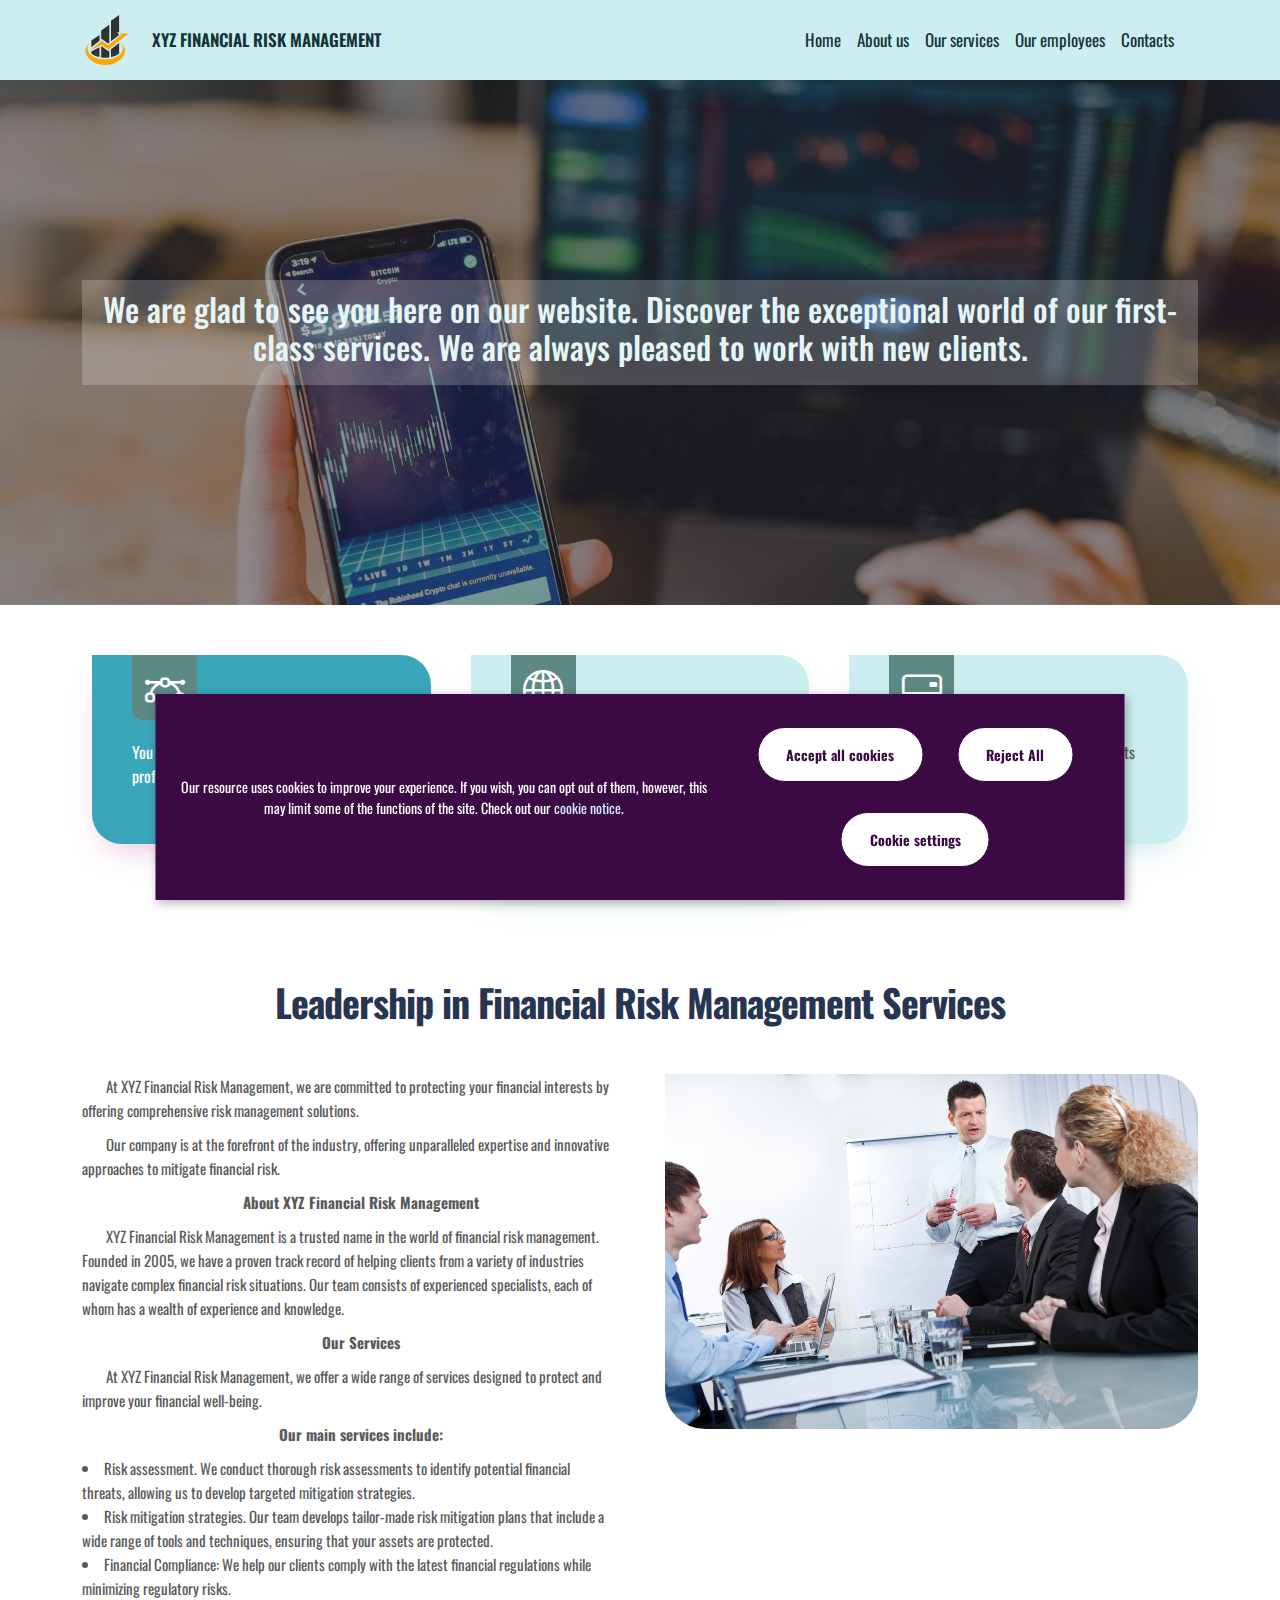
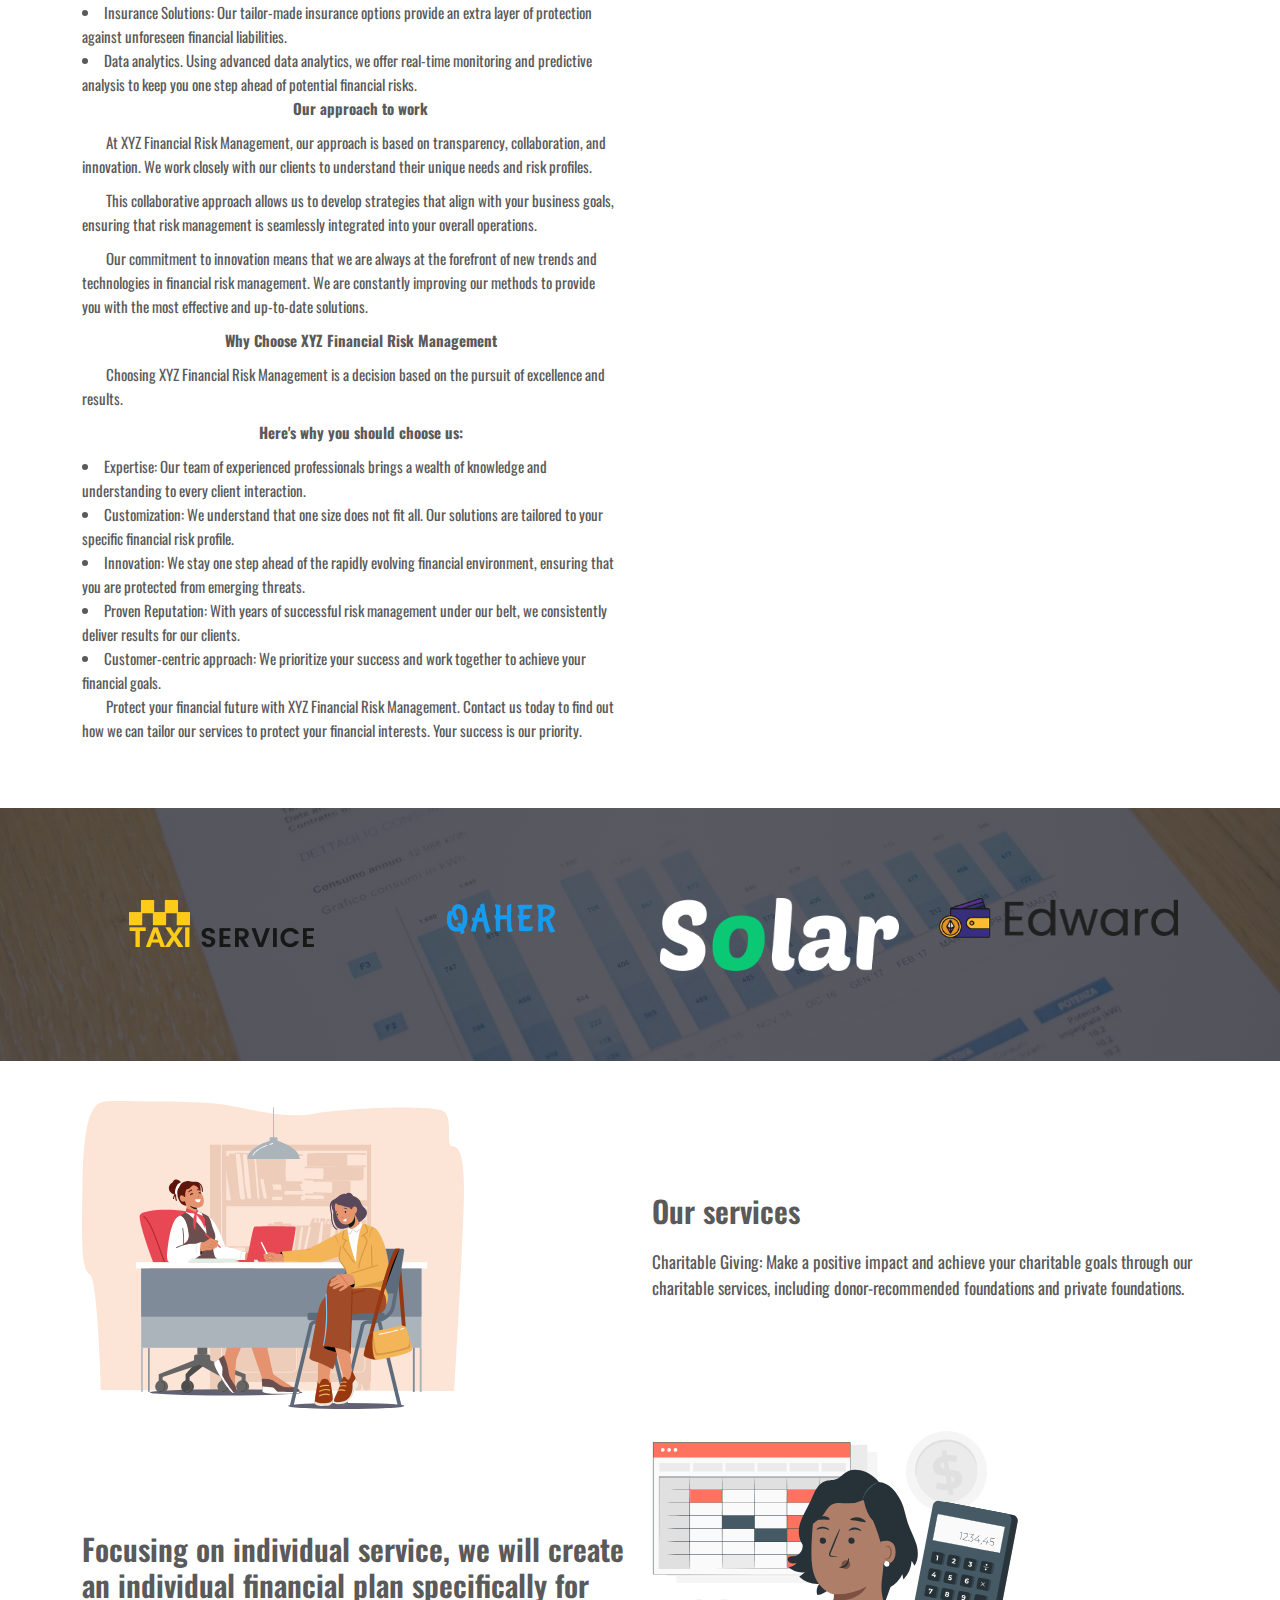
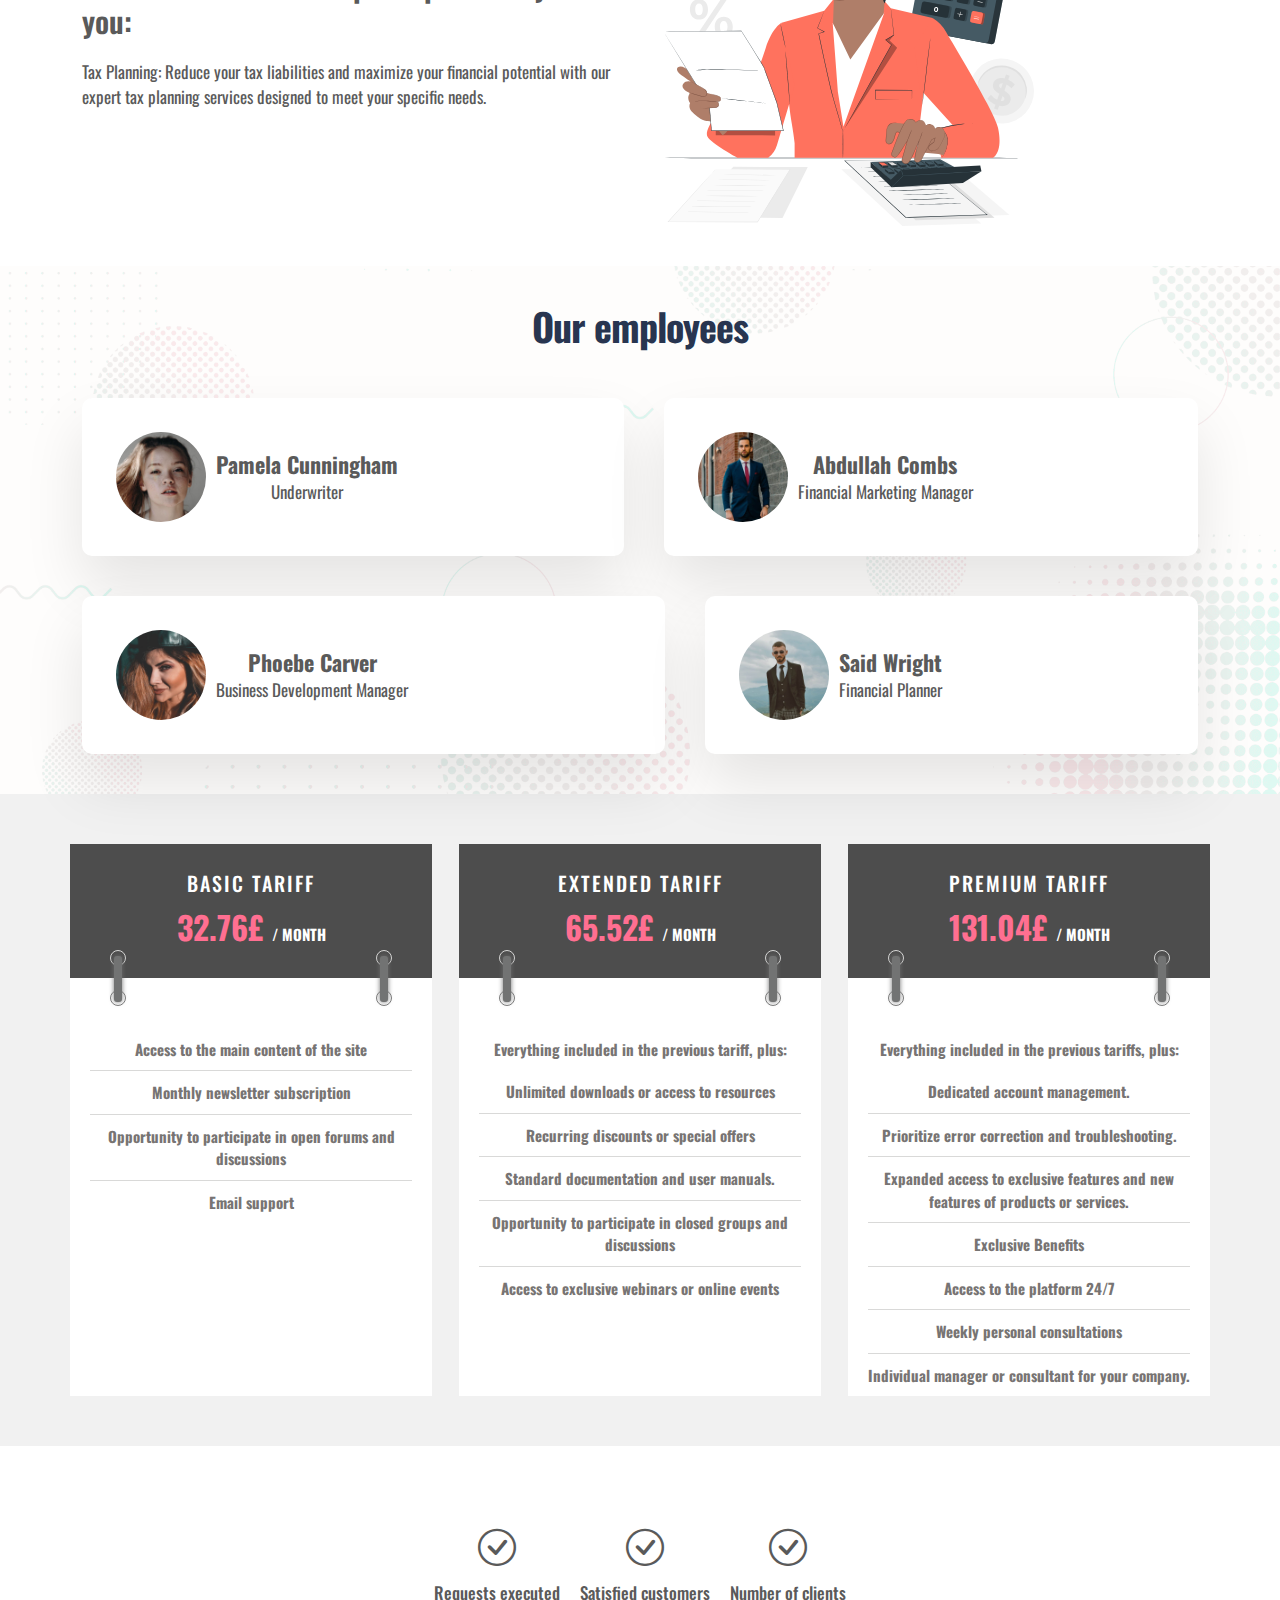
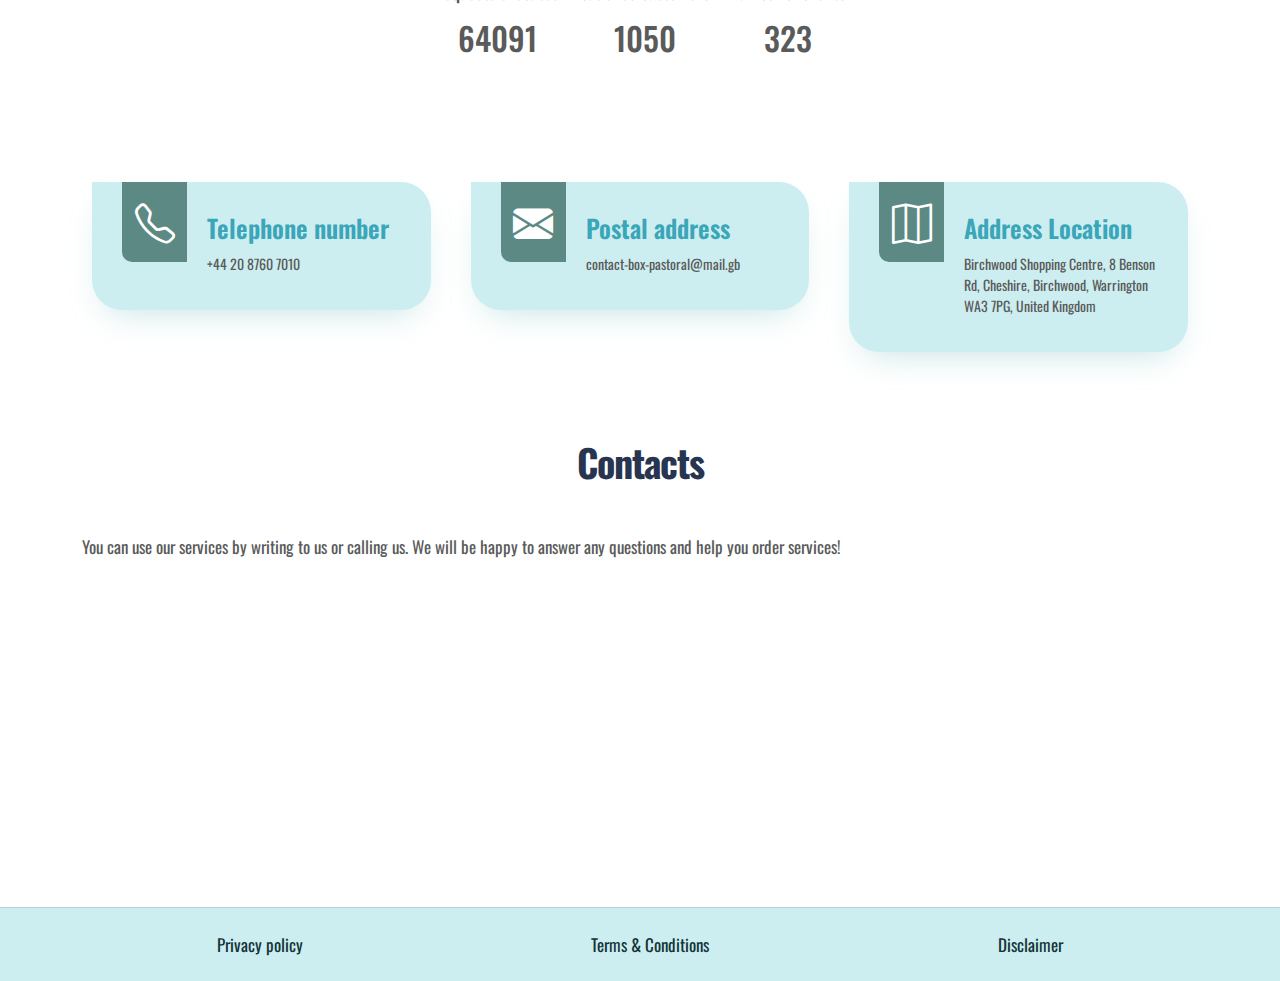
<file: index.html>
<!DOCTYPE html>

<html>
    
	<head>
		<meta charset="UTF-8" />
		<meta http-equiv="X-UA-Compatible" content="IE=edge" />
		<meta name="viewport" content="width=device-width, initial-scale=1.0" />
		

		<title>Leadership in Financial Risk Management Services</title>
		<meta property="og:title" content="Leadership in Financial Risk Management Services" />
		<meta property="og:image" content="1702454707.jpeg" />
		
		<meta property="og:description" content="Leadership in Financial Risk Management Services" />
		<meta name="description" content="Leadership in Financial Risk Management Services" />

		<link rel="stylesheet" href="required/folder-css/botstrap.min.css" />
		<link rel="stylesheet" href="required/folder-css/bootstrap.min.css.map" />
		<link rel="stylesheet" href="required/folder-css/button-3.css" />
		<link rel="stylesheet" href="required/folder-css/icons.css" />
		<link rel="stylesheet" href="required/folder-css/slick.css" />
		<link rel="stylesheet" href="required/folder-css/animate.min.css" />
		<link rel="stylesheet" href="required/folder-css/slick-theme.css" />
		<link rel="preconnect" href="https://fonts.googleapis.com" />
		<link rel="preconnect" href="https://fonts.gstatic.com" crossorigin />
		
         
		<link rel="shortcut icon" href="logotip.svg" type="image/x-icon" />

		<script src="required/folder-js/jquery.file.min.js"></script>
		<link href="https://fonts.googleapis.com/css2?family=Oswald:wght@200;300;400;500;600;700&display=swap" rel="stylesheet" />
		<link href="https://fonts.googleapis.com/css2?family=Dancing+Script:wght@400;500;600;700&display=swap" rel="stylesheet" />
		<script src="required/folder-js/jquery.cookie.file.js"></script>
		<style>
			          body{
			              direction: ltr;
			              font-family: 'Oswald', sans-serif !important;
			              font-size: 17px;
			              margin: 0;
			              padding: 0px;
						color:#5a5a5a;
			          }
			          a{
			              text-decoration: none;
			          }
			          img{
			            max-width: 100%;
			          }
			          ul{
			              list-style: none;
			              margin: 0;
			              padding: 0;
			          }
			          .header{
						background: #cdeef0;
					  }
					  .navBox{
						display: flex;
						align-items: center;
						justify-content: space-between;
					  }
					  .nav-link{
						color: #133339;
						 transition: color 300ms cubic-bezier(0.075, 0.82, 0.165, 1);
					  }
					  .nav-link:hover,.nav-link:focus{
						color: #3aa6b9;
					  }
					  .header__logo{
			          display: flex;
			          color: #133339;
			          align-items: center;
			          text-align: left;
					  font-weight: 600;
			          gap: 20px;
					  padding: 15px 0 15px 0;
					  transition: color 300ms cubic-bezier(0.075, 0.82, 0.165, 1);
			          }
					  .header__logo:hover,.header__logo:focus{
						color: #3aa6b9;
					  }
			          .header__logo img{
			          width: 50px;
			          height: 50px;
			          }
					  .navbar-toggler{
						padding: 0px 0px 0px 0px;
						color: #133339;
						border: none;
                         width: 22px;
					  }
					  .navbar-toggler:focus{
						box-shadow:none
					  }
					  .navbar-toggler svg{
						fill:#133339 ;
					  }
					  .offcanvas{
						background: #cdeef0;
						
					  }
					  .offcanvas-header{
						border-bottom: 1px solid #66646e33;

					  }
					  .hero{
						padding-top: 200px;
						padding-bottom: 220px;
					  }
					   .hero_bg{
			          margin-left: auto;
			          margin-right: auto;
			          background-image:linear-gradient( to right, rgba(47, 48, 58, 0.5), rgba(47, 48, 58, 0.5) ), url(bg/0_bg.jpg);
			          background-size: cover;
			          background-position: center;
			          background-repeat: no-repeat;
					  overflow: hidden;
			        }
			        .title-wrapper{
						background-color: #FFFFFF36;
						padding: 10px;
						display: flex;
						width: 100%;
						flex-direction: column;
						flex-wrap: wrap;
						gap: 20px;
						justify-content: center;
						text-align: center;
						align-items: center;
							
					} 
					.title-wrapper h3{
						color: #000;
						font-weight: 600;
						font-size: 22px;
					}
					.title-wrapper h2{
						color:#e4f5f8;
					}
                    a {
      text-decoration: none;
      cursor: pointer;
  }
  .pricing_row_MCr {
      display: flex;
      gap: 27px;
      justify-content: center;
  }
  .pricing_box_MCr {
      flex: 1;
  }
  .pricing_main_MCr{
      display: flex;
      justify-content: center;
      background:#f1f1f1;
      width: auto;
      padding: 50px 0;
  }
  .pricingTable_MCr{
      text-align:center;
      display: flex;
      flex-direction: column;
      height: 100%;
      justify-content: space-between;
  }
  .pricing-content_MCr {
      height: 100%;
  }
  .pricingTable_MCr .pricingTable-header_MCr{
      padding:27px 0;
      background:#4d4d4d;
      position:relative;
      transition:all .3s ease 0s;
  }
  .pricingTable_MCr:hover .pricingTable-header_MCr{
      background:#FF6F91;
  }
  .pricingTable_MCr .pricingTable-header_MCr:after,.pricingTable_MCr .pricingTable-header_MCr:before{
      content:"";
      width:16px;
      height:16px;
      border-radius:50%;
      border:1px solid #d9d9d8;
      position:absolute;
      bottom:12px;
  }
  .pricingTable_MCr .pricingTable-header_MCr:before{
      left:40px;
  }
  .pricingTable_MCr .pricingTable-header_MCr:after{
      right:40px;
  }
  .pricingTable_MCr .heading_MCr{
      font-size:20px;
      color:#fff;
      text-transform:uppercase;
      letter-spacing:2px;
      margin-top:0;
  }
  .pricingTable_MCr .price-value_MCr{
      display:inline-block;
      position:relative;
      font-size:32px;
      font-weight:700;
      color:#FF6F91;
      transition:all .3s ease 0s;
  }
  .pricingTable_MCr:hover .price-value_MCr{
      color:#fff;
  }
  .pricingTable_MCr .currency_MCr{
      font-size:32px;
      font-weight:700;
      position:absolute;
      top:6px;
      left:-19px;
  }
  .pricingTable_MCr .month_MCr{
      font-size:15px;
      color:#fff;
      bottom:15px;
      right:-30px;
      text-transform:uppercase;
  }
  .pricingTable_MCr .pricing-content_MCr{
      padding-top:50px;
      background:#fff;
      position:relative;
      display: flex;
      flex-direction: column;
      justify-content: space-between;
      align-items: center;
  }
  .pricingTable_MCr .pricing-content_MCr:after,.pricingTable_MCr .pricing-content_MCr:before{
      content:"";
      width:16px;
      height:16px;
      border-radius:50%;
      border:1px solid #7c7c7c;
      position:absolute;
      top:12px;
  }
  .pricingTable_MCr .pricing-content_MCr:before{
      left:40px;
  }
  .pricingTable_MCr .pricing-content_MCr:after{
      right:40px;
  }
  .pricingTable_MCr .pricing-content_MCr ul{
      padding:0 20px;
      margin:0;
      list-style:none;
  }
  .pricingTable_MCr .pricing-content_MCr ul:after,.pricingTable_MCr .pricing-content_MCr ul:before{
      content:"";
      width:8px;
      height:46px;
      border-radius:3px;
      background: #727373;
      position:absolute;
      top:-22px;
      z-index:1;
      box-shadow:0 0 5px #707070;
      transition:all .3s ease 0s;
  }
  .pricingTable_MCr:hover .pricing-content_MCr ul:after,.pricingTable_MCr:hover .pricing-content_MCr ul:before{
      background: #FF6F91;
      transition: all .3s ease 0s;
  }
  .pricingTable_MCr .pricing-content_MCr ul:before{
      left:44px;
  }
  .pricingTable_MCr .pricing-content_MCr ul:after{
      right:44px;
  }
  .pricingTable_MCr .pricing-content_MCr ul li{
      font-size:15px;
      font-weight:700;
      color:#777473;
      padding:10px 0;
      border-bottom:1px solid #d9d9d8;
  }
  .pricingTable_MCr .pricing-content_MCr ul li:last-child{
      border-bottom:none;
  }
  .pricingTable_MCr .read_MCr{
      display:inline-block;
      font-size: 17px;
      color:#fff;
      text-transform:uppercase;
      background:#d9d9d8;
      padding: 10px 27px;
      margin: 24px 0;
      transition:all .3s ease 0s;
  }
  .pricingTable_MCr .read_MCr:hover{
      text-decoration:none;
  }
  .pricingTable_MCr:hover .read_MCr{
      background:#FF6F91;
  }
  .pricing-content_blok_MCr {
      border-bottom: 0 !important;
  }
  .check-privacy-main_MCr {
      display: flex;
      justify-content: flex-start;
      align-items: center;
      margin-left: 19px;
      height: 30px;
  }
  .check-privacy_MCr {
      color: #FF6F91;
      text-align: start;
  }

 .full-height_MCr {
  padding: 24px 0;
      position: relative;
      width: 100%;
      display: block;
      display: -ms-flexbox;
      display: flex;
      -ms-flex-wrap: wrap;
      flex-wrap: wrap;
      -ms-flex-pack: center;
      justify-content: center;
  }


  .modal-btn_MCr:checked,
        .modal-btn_MCr:not(:checked){
            position: absolute;
            left: -9999px;
  }
  .modal-btn_MCr:checked + label,
  .modal-btn_MCr:not(:checked) + label{
      position: relative;
      font-weight: 500;
      font-size: 15px;
      line-height: 2;
      height: 50px;
      transition: all 200ms linear;
      border-radius: 4px;
      width: 240px;
      letter-spacing: 1px;
      display: -webkit-inline-flex;
      display: -ms-inline-flexbox;
      display: inline-flex;
      -webkit-align-items: center;
      -moz-align-items: center;
      -ms-align-items: center;
      align-items: center;
      -webkit-justify-content: center;
      -moz-justify-content: center;
      -ms-justify-content: center;
      justify-content: center;
      -ms-flex-pack: center;
      text-align: center;
      -ms-flex-item-align: center;
      align-self: center;
      border: none;
      cursor: pointer;
      background-color: #e3e3e3;
      color:  #FF6F91;
      box-shadow: 0 12px 35px 0 rgba(16,39,112,.25);
  }
  .modal-btn_MCr:not(:checked) + label:hover{
      background-color:  #FF6F91;
      color: #fff;
  }
  .modal-btn_MCr:checked + label .uil,
  .modal-btn_MCr:not(:checked) + label .uil{
      margin-left: 10px;
      font-size: 18px;
  }
  .modal-btn_MCr:checked + label:after,
  .modal-btn_MCr:not(:checked) + label:after{
      position: fixed;
      top: 30px;
      right: 30px;
      z-index: 110;
      width: 40px;
      border-radius: 3px;
      height: 30px;
      text-align: center;
      line-height: 30px;
      font-size: 18px;
      background-color: #FF6F91;
      color: #fff;
      font-family: "unicons";
      content: "\2613"; 
      box-shadow: 0 12px 25px 0 rgba(16,39,112,.25);
      transition: all 200ms linear;
      opacity: 0;
      pointer-events: none;
      transform: translateY(20px);
  }
  .modal-btn_MCr:checked + label:hover:after,
  .modal-btn_MCr:not(:checked) + label:hover:after{
      background-color:#4d4d4d;
      color: #fff;
  }
  .modal-btn_MCr:checked + label:after{
      transition: opacity 300ms 300ms ease, transform 300ms 300ms ease, background-color 250ms linear, color 250ms linear;
      opacity: 1;
      pointer-events: auto;
      transform: translateY(0);
  }
  .modal_MCr {
      position: fixed;
      display: block;
      display: -ms-flexbox;
      display: flex;
      -ms-flex-wrap: wrap;
      flex-wrap: wrap;
      -ms-flex-pack: center;
      justify-content: center;
      margin: 0 auto;
      top: 0;
      left: 0;
      width: 100%;
      height: 100%;
      z-index: 100;
      overflow-x: hidden;
      background-color: rgba(31,32,41,.75);
      pointer-events: none;
      opacity: 0;
      transition: opacity 250ms 700ms ease;
  }
  .modal-btn_MCr:checked ~ .modal_MCr{
      pointer-events: auto;
      opacity: 1;
      transition: all 300ms ease-in-out;
  }
  .modal-wrap_MCr {
      width: 90%;
      position: relative;
      display: block;
      margin: 0 auto;
      margin-top: 24px;
      margin-bottom: 24px;
      border-radius: 4px;
      overflow: hidden;
      background-color: #fff;
      -ms-flex-item-align: center;
      align-self: center;
      box-shadow: 0 12px 25px 0 rgba(199,175,189,.25);
      opacity: 0;
      transform: scale(0.6);
      transition: opacity 250ms 250ms ease, transform 300ms 250ms ease;
  }

  
  .modal-btn_MCr:checked ~ .modal_MCr .modal-wrap_MCr{
      opacity: 1;
      transform: scale(1);
      transition: opacity 250ms 500ms ease, transform 350ms 500ms ease;
  }

  .feed-form_MCr {
      margin: 0;
      padding: 31px;
      display: flex;
      flex-direction: column;
      background-color: #f1f1f1;
  }

  .feed-form_MCr input {
      height: 54px;
      border-radius: 5px;
      background: white;
      margin-bottom: 19px;
      border: none;
      padding: 0 20px;
      font-weight: 300;
      font-size: 14px;
      color: #4B4B4B;
  }

  .button_submit_MCr:hover, .feed-form_MCr input:hover {
      transform: scale(1.009);
      box-shadow: 0px 0px 3px 0px #212529;
  }

  .checkbox-btn_MCr {
      display: block;
      position: relative;
      padding-left: 30px;
      margin-bottom: 10px;
      cursor: pointer;
      -webkit-user-select: none;
      -moz-user-select: none;
      -ms-user-select: none;
      user-select: none;
  }

 
  .checkbox-btn_MCr input {
      position: absolute;
      opacity: 0;
      cursor: pointer;
      height: 0;
      width: 0;
  }

  .checkbox-btn_MCr label {
      cursor: pointer;
      font-size: 14px;
  }
  
  .checkmark_MCr {
      position: absolute;
      top: 0;
      left: 0;
      height: 25px;
      width: 25px;
      border: 2.5px solid #878a8d;
      transition: .2s linear;
  }
  .checkbox-btn_MCr input:checked ~ .checkmar_MCrk {
      background-color: transparent;
  }
  .checkmark_MCr:after {
      content: "";
      position: absolute;
      visibility: hidden;
      opacity: 0;
      left: 50%;
      top: 40%;
      width: 10px;
      height: 14px;
      border: 2px solid #0ea021;
      filter: drop-shadow(0px 0px 10px #0ea021);
      border-width: 0 2.5px 2.5px 0;
      transition: .2s linear;
      transform: translate(-50%, -50%) rotate(-90deg) scale(0.2);
  }

  .checkbox-btn_MCr input:checked ~ .checkmark_MCr:after {
      visibility: visible;
      opacity: 1;
      transform: translate(-50%, -50%) rotate(0deg) scale(1);
      animation: pulse 1s ease-in;
  }

  .checkbox-btn_MCr input:checked ~ .checkmark_MCr {
      transform: rotate(45deg);
      border: none;
  }

  @keyframes pulse {
  0%,
  100% {
      transform: translate(-50%, -50%) rotate(0deg) scale(1);
  }
  50% {
      transform: translate(-50%, -50%) rotate(0deg) scale(1.6);
  }
  }

  .btn_modal_sent_MCr {
      display:inline-block;
      font-size: 17px;
      color:#fff;
      text-transform:uppercase;
      background: #FF6F91;
      padding: 10px 27px;
      margin: 24px 0;
      transition:all .3s ease 0s;
      border: 1px solid;
  }
  .btn_modal_sent_MCr:hover {
      color:#fff;
      background: #4d4d4d;
  }
  @media screen and (max-width: 500px) {
      .modal-wrap_MCr {
          width: calc(100% - 40px);
      }
  }

   @media (max-width: 992px){
      .pricing_row_MCr{
          flex-direction: column  !important;
      }
  }
  @media (max-width: 768px){
      .pricing_main_MCr{
      padding: 50px;
      }
  }
  @media screen and (max-width:567px){
      .pricingTable_MCr{
          margin-bottom:25px;
      }
      .check-privacy-main_MCr {
          flex-direction: column  !important;
          align-items: flex-start;
      }
  }
  

  @media (min-width: 576px){
      .pricing_shell_MCr{
          max-width: auto;
      }
  }
  @media (min-width: 768px){
      .pricing_shell_MCr{
          max-width: 720px;
          
      }
  }
  @media (min-width: 992px){
      .pricing_shell_MCr{
          max-width: 960px;
      }
  }
  @media (min-width: 1200px){
      .pricing_shell_MCr{
          max-width: 1140px;
      }
  }
  @media (min-width: 1400px){
      .pricing_shell_MCr{
          max-width: 1292px;
      }
  }
					.section{
						padding-top: 40px;
						padding-bottom: 40px;
					}
					.section-color{
						background-color:  #fbf7f0;
					}
					
                    .section_command{
						text-align: center;
						background: #fbf7f0;
					
					}
					.bg_command{
						width: 100%;
						background:  url(bg/0_opacity.png);
						background-position: center center;
						background-repeat: no-repeat;
						background-size: cover;
					}
					.command_list{            
						display: flex;
						gap: 40px;
						flex-wrap: wrap;
						justify-content: center;
						align-items: center;            
				   }
					.command_item{
						border-radius: 10px;
						background-color: #ffffff;
						flex-direction: row;
						padding: 2em 2em 2em 2em;
						box-shadow: 0px 30px 60px 0px rgba(0, 0, 0, 0.1);
						display: flex; 
						flex-grow:1;     
						align-items: center; 
						text-align: start;  
						      
						gap:10px;
				    }
         
         
					.command_list img{
						width: 90px;
						border-radius: 50%;
						
					}
				
					.command_item h4{
						font-weight: 700;
						line-height: 1.4em;						
						margin: 0;            
						font-size: 22px;      
				    }
					.item_title{
					   text-align: center;
				    }
					.section-partner{
						position: relative;
						background-image: linear-gradient(to right, rgba(47,48,58,0.8), rgba(47,48,58,0.8)), url(bg/1_bg.jpg);
						background-size: cover;
						background-position: center;
						background-repeat: no-repeat;
						padding: 70px 0 70px 0;
				    }

					.partner-block{
					    min-width: 230px;
						padding: 20px;
						border-radius: 10px ; 
					}

					.partner-block img{               
						display: block;
						max-width: 100%;
					}
					.slick-initialized .slick-slide{
						display: flex;
						justify-content: center;
						align-items: center;
					}
					.slick-slide{
						height: auto;
					}
					.main_picture{
						display: flex;
						justify-content: center;
						align-items: center;
						order: 1;
					}
    
					.main_picture img{
						border-radius: 0  40px  40px  40px;
					}
					.main_tex{
						text-align: start;
						font-size: 15px;
						line-height: 1.6;
						margin-bottom: 16px;
					}
					.main_tex p{
						margin-bottom: 10px;
						text-indent: 3ch;
					}
					.main_tex ul,ol{
						list-style: inside;
					}
					.title{
						color: #283550;
						margin-bottom:   50px;
						font-weight: 700;
						line-height: 1.1em;
						font-size:  38px;
						letter-spacing: -1px;
					}
					.main_wrapper{
						display: flex;             
						gap: 50px;
						align-items: start;
					}
					.main_wrapper > div{
						flex: 1;
					}
					.priceBox{
						display: flex;
						gap: 10px;
						font-weight: 500;
						font-size: 25px;
						color: #ff0000;  
					}
					.reasons-wrapper{
						display: flex;
						margin-right: auto;
						margin-left: auto;
						flex-wrap: wrap;
						gap: 20px;
					}
					.reasons-element{
					    flex: 1;
					}
					.reasons-blok{						
						padding: 10px;
						display: flex;						
						width: 100%;
						flex-wrap: wrap;
						align-content: flex-start;
							
					}
			
					.blok-element:hover {
						transform: scale(1.1);
						background-color: #cdeef0;
						box-shadow: 0px 15px 35px -15px rgba(99, 177.99999999999997, 183, 0.4);
						
					}
					.blok-element:hover .reason-text{
						color: #5a5a5a;
					}
					.two-element:hover .reason-text {
					     color: #ffff;
					}
					.two-element:hover {
						transform: scale(1.1);
						background-color: #3aa6b9;
					    box-shadow: 0px 15px 35px -15px rgba(204, 80, 172.00000000000003, 0.45);
						
					}
					.blok-element{
						text-align: left;						
						display: flex;
						flex: 1;
						gap: 20px;
						flex-direction: column;
						align-items: start;
						background-color: #3aa6b9;
						padding: 0px 40px 40px 40px;
						box-shadow: 0px 15px 35px -15px rgba(204, 80, 172.00000000000003, 0.45);
						border-style: solid;
						border-width: 0px 0px 0px 0px;
						border-radius: 0px 30px 30px 30px;
						transition-duration: .3s;
						transition-property: transform;
					}
					.blok-element .reason-text{
						color: #ffff;
						font-size: 16px;
					
					}
					.two-element{
						background-color: #cdeef0;
						box-shadow: 0px 15px 35px -15px rgba(99, 177.99999999999997, 183, 0.4);
					}
					.two-element .reason-text{
						color: #5a5a5a;
					}
					.icon{
						color:#ffffff;
						background-color: #5c8984;
						border-radius: 0px 0px 0px 10px;
						padding: 10px;					
						height: 65px;
						width: 65px;
						line-height: 85px;
						display: flex;
						align-items: center;
						justify-content: center;
					}
					.icon i{
						font-size: 40px;
					}
					.footer{
						padding-top: 24px;
						padding-bottom: 24px;
						border-top: 1px solid #66646e33;
						margin-top: 19px;
					}
					.footer-privacy-wrapper{						
						display: flex;
						justify-content: space-around;
						gap: 18px;
					}
					.footer-privacy{
						color: #133339;
						display: flex;
						justify-content: center;
						align-items: center;
						text-decoration: none;
						transition: color 300ms cubic-bezier(0.075, 0.82, 0.165, 1);
					}
					.footer-privacy:hover,.footer-privacy:focus{
						color: #3aa6b9;
					}
					.contact{
						display: flex;
						gap: 20px;
						justify-content: center;
					}
					.contact-item{
						flex: 1;
					}
					.form-wrapper{
						box-shadow: 0px 0px 35px -10px rgba(0, 0, 0, 0.1);
						border-radius: 0px 30px 30px 30px;
					}
					.form{
						
						display: flex;
						width: 100%;
						flex-wrap: wrap;
						gap: 20px;
						padding: 30px 25px 35px 25px;
					}
					.input-c43783391{
						color: #5a5a5a;
						background-color: #ffffff;
						border-style: solid;
						border-width: 1px 1px 1px 1px;
						border-radius: 0px 30px 30px 30px;
						padding: 20px 20px 20px 20px;
						border-color:#5a5a5a3b;
						width: 100%;
						
					}
					.textarea-c43783391{
						width: 100%;
						max-width: 100%;
						color: #5a5a5a;
						border: 1px solid #5a5a5a3b;
						border-radius: 0px 30px 30px 30px;
						padding: 20px 20px 20px 20px;
							
					}
					.form-button{
						width: 100%;
					}
			
					iframe {
						
						max-height: 263px;
						border-radius: 30px 30px 30px 30px;
						}
					.title-contact{
						color: #5c8984;
						font-weight: 600;
						font-size: 35px;
						line-height: 1.2em;
						margin-bottom: 20px;
					}
					.contact-item p{
                      color: #5a5a5a;
					  margin-bottom: 20px;
					}
					.adres-element{
						padding: 0px 30px 20px 30px;
						width: 100%;
						flex-direction:  row;
						align-items: baseline;
					}
					.icon-adres{
						padding: 40px 20px 40px 20px;
					}
					.infa-title{
						color: #3aa6b9;
						margin-bottom: 10px;
						font-size: 25px;
						font-weight: 600;
					}
					.infa-text{
						color: #5a5a5a;
						font-size: 14px;
						font-weight: 400;
					}
					.two-element:hover .infa-title{
						color: #ffffff;
					}
					.two-element:hover .infa-text{
						color: #ffffff;
					}
			     
					.stats--block{
      display: flex;
      gap: 20px;
      justify-content: center;
      align-items: center;
      flex-wrap: wrap;
      text-align: center;
  }
  .stat--block__item{
      display: flex;
      flex-direction: column;
      align-items: center;
      gap: 10px;
  }
  .stat--block__item i{
      font-size: 38px;
  }
  .stat--block__item h3{
      font-size: 17px;
      margin: 0px;
  }
  .stat--block__item div{
      font-size: 32px;
      font-weight: 500;
  }
					.service-wrapper{
						display: flex;
						flex-wrap: wrap;
						gap: 22px;

				    }
					.elementor-shape{
						overflow: hidden;
						position: absolute;
						left: 0;
						width: 100%;
						line-height: 0;
						direction: ltr;
					}
					.section-statistic{
						background-color: cdeef0;
						position: relative;
						padding: 70px 0 70px;
					}
					.elementor-shape-bottom{
						bottom: -1px;
						transform: rotate(180deg);
						
					}
	 
					.elementor-shape svg {
						display: block;    
						position: relative;
						left: 50%;
						transform: translateX(-50%);
						width: calc(100% + 1.3px);
						height: 15px;
					}
					.elementor-shape .elementor-shape-fill {
						transform-origin: center;
						transform: rotateY(0deg);
						fill: #ffffff;
					}
					.service-box{
						display: flex;
						justify-items: center;
						align-items: center;
						flex-direction: row;
					}
					.service-box img{
						min-width: 70%;
					}
					.service-tex-box{
						text-align: start;
					}
					.service-tex-box h3{
						margin-bottom: 20px;
						font-size: 30px;
						font-weight: 600;
					}
					.wpapper_section{
						display: flex;
					}
					img.rot {
						animation: 3s linear 0s normal none infinite running rot;
						-webkit-animation: 3s linear 0s normal none infinite running rot;
						width: 100px;
						}
						@keyframes rot {
						0% {
							transform: rotate(0deg);
						}
						100% {
							transform: rotateY(360deg);
						}
						}
						@-webkit-keyframes rot {
						0% {
							transform: rotate(0deg);
						}
						100% {
							transform: rotateY(360deg);
						}
						}

			          #cookie-bIaYKo4S1{
			              display: none;
			              justify-content: space-between;
			              align-items: center;
			              position: fixed;
			              bottom: 18px;
			              left: 50%;
			              width: 969px;
			              max-width: 90%;
			              transform: translateX(-50%);
			              padding: 18px;
			              background-color:  #3B0944;
			              border-radius: 0px;
			              box-shadow: 2px 3px 10px rgba(0, 0, 0, 0.3);
			              gap: 18px;
			              z-index: 999999;
			          }
			          #cookie-bIaYKo4S1 button{
			              max-width: 200px;
			              width: 100%;
			          }

			          #cookie-bIaYKo4S1 p{
			              margin: 0;
			              font-size: 16px;
			              color: #fff;
			          }


			          @media (min-width: 576px){
			              #cookie-bIaYKo4S1.show{
			                  display: flex;
			              }
			              .cookie_accept{
			                  margin: 0 0 0 25px;
			              }
			          }
			          @media (max-width: 575px){
			              #cookie-bIaYKo4S1.show{
			                  display: flex;
			                  flex-direction: column;
			              }
			              .cookie_accept{
			                  margin: 10px 0 0 0;
			              }
						  .hero{
							padding :100px 10px;
						}
						  .reasons-wrapper{
							flex-direction: column;
							align-items: center;
						  } 
						  .blok-element{
							   padding: 0px 30px 20px 30px;
						}
						.footer-privacy-wrapper{
							flex-direction: column;
						}
						.title{
							font-size: 30px;
						} 
						.command_item h4 {
							font-size: 20px;
						}
						.infa-title {
							font-size: 20px;
						}
			              
			           }
					 
					   @media (max-width: 767px){
						
						
						.reasons-blok{
							justify-content: center;
							
						}
						.blok-element{
							   padding: 0px 30px 20px 30px;
						}
						.contact{
							flex-direction: column;
						}
						.adres-element{
							flex-direction: column;
						}
						
					   }
					    @media (max-width: 992px){
							 .main_wrapper{
			              flex-direction: column !important;
			               }
						   img.rot{
							width: auto;
						   }
						}

					   @media (max-width: 1024px) and (min-width: 768px){
						.hero{
							padding :200px 0;
						}
						.blok-element{
							flex-direction: row;
							text-align: center;
							align-items: baseline;
								
						}
						.reasons-blok{
							justify-content: center;
							
						}
					   }
			         
			         
		</style>
		
		
		
	</head>

	<body class="MHjCq_34">
 <header class="header">
  <div class="container">  
  <div class="navBox">
       <a href="./" class="header__logo text-uppercase">
			<img src="logotip.svg " alt="logo" />
			<span> XYZ Financial Risk Management</span>
	   </a>
    <nav class="navbar  navbar-expand-lg 6LBL8qMX8">       
        <button class="navbar-toggler" type="button" data-bs-toggle="offcanvas" data-bs-target="#offcanvasNavbar" aria-controls="offcanvasNavbar" aria-label="Toggle navigation">
          <svg xmlns="http://www.w3.org/2000/svg" width="20" height="20"    fill="#faf3e0" class="bi bi-justify" viewBox="0 0 16 16">
            <path fill-rule="evenodd" d="M2 12.5a.5.5 0 0 1 .5-.5h11a.5.5 0 0 1 0 1h-11a.5.5 0 0 1-.5-.5zm0-3a.5.5 0 0 1 .5-.5h11a.5.5 0 0 1 0 1h-11a.5.5 0 0 1-.5-.5zm0-3a.5.5 0 0 1 .5-.5h11a.5.5 0 0 1 0 1h-11a.5.5 0 0 1-.5-.5zm0-3a.5.5 0 0 1 .5-.5h11a.5.5 0 0 1 0 1h-11a.5.5 0 0 1-.5-.5z"/>
            </svg>
        </button>
        <div class="offcanvas  offcanvas-end" tabindex="-1" id="offcanvasNavbar" aria-labelledby="offcanvasNavbarLabel">
          <div class="offcanvas-header">          
            <button type="button" class="btn-close" data-bs-dismiss="offcanvas" aria-label="Close"></button>
			<a href="./" class="header__logo text-uppercase">
			
			<span> XYZ Financial Risk Management</span>
	   </a>
          </div>
          <div class="offcanvas-body ">
            <ul class="navbar-nav justify-content-end flex-grow-1 pe-3">
              <li class="nav-item">
                <a class="nav-link" href="./">Home</a>
              </li>
              <li class="nav-item">
                <a class="nav-link"  href="./#about">About us</a>
              </li> 
			  <li class="nav-item ">
                <a class="nav-link " href="./#service" >
            Our services
                </a>              
              </li>  
			  <li class="nav-item ">
                <a class="nav-link " href="./#team" >
            Our employees
                </a>              
              </li> 
			                     
             <li class="nav-item ">
                <a class="nav-link " href="./#contact" >
              Contacts
                </a>              
              </li>
			   
            </ul>          
          </div>
        </div>
        </div>    
      </nav>            
    </div>           
  </div>           
 </header>
 
 
 <section class="hero hero_bg">
	<div class="container">
		<div class="title-wrapper wow animate__bounceInLeft" data-wow-duration="2s">			
			
			<h2>We are glad to see you here on our website. Discover the exceptional world of our first-class services. We are always pleased to work with new clients.</h2>
			
		</div>

	</div>
 </section>
 <section class="section">
	<div class="container">
		<ul class="reasons-wrapper">
			<li class="reasons-element">
				<div class="reasons-blok">
					<div class="blok-element MCr"> 
					       <div class="icon">
							  <i class="bi bi-bezier"></i>
							</div>
							<p class="reason-text"> You need help from experienced professionals who can solve your problem.</p>
					</div>
				</div>
			</li>
			<li class="reasons-element">
				<div class="reasons-blok">
					<div class="blok-element two-element"> 
					       <div class="icon">
							<i class="bi bi-globe2"></i>
							</div>
							<p class="reason-text"> You strive to get the maximum value for your investment, without compromising the quality and effectiveness of the services provided.</p>
					</div>
				</div>
			</li>
			<li class="reasons-element">
				<div class="reasons-blok">
					<div class="blok-element two-element"> 
					       <div class="icon">
							 <i class="bi bi-credit-card-2-back"></i>
							</div>
							<p class="reason-text"> You need quick attention to your requests so that no detail is left unattended.</p>
					</div>
				</div>
			</li>
		</ul>

	</div>
 </section>
<section class="section" id="about">
	
		<div class="container text-center">
			<h2 class="title">Leadership in Financial Risk Management Services</h2>
		<div class="main_wrapper">
			<div class="main_picture">
			<img  class="picture-home" src="1702454707.jpeg" alt="Leadership in Financial Risk Management Services">
			</div>
		<div class="main_tex">

			<p>At XYZ Financial Risk Management, we are committed to protecting your financial interests by offering comprehensive risk management solutions.&nbsp;</p>
<p>Our company is at the forefront of the industry, offering unparalleled expertise and innovative approaches to mitigate financial risk.</p>
<p style="text-align: center;"><strong>About XYZ Financial Risk Management</strong></p>
<p>XYZ Financial Risk Management is a trusted name in the world of financial risk management. Founded in 2005, we have a proven track record of helping clients from a variety of industries navigate complex financial risk situations. Our team consists of experienced specialists, each of whom has a wealth of experience and knowledge.</p>
<p style="text-align: center;"><strong>Our Services</strong></p>
<p>At XYZ Financial Risk Management, we offer a wide range of services designed to protect and improve your financial well-being.&nbsp;</p>
<p style="text-align: center;"><strong>Our main services include:</strong></p>
<ul>
<li>Risk assessment. We conduct thorough risk assessments to identify potential financial threats, allowing us to develop targeted mitigation strategies.</li>
<li>Risk mitigation strategies. Our team develops tailor-made risk mitigation plans that include a wide range of tools and techniques, ensuring that your assets are protected.</li>
<li>Financial Compliance: We help our clients comply with the latest financial regulations while minimizing regulatory risks.</li>
<li>Insurance Solutions: Our tailor-made insurance options provide an extra layer of protection against unforeseen financial liabilities.</li>
<li>Data analytics. Using advanced data analytics, we offer real-time monitoring and predictive analysis to keep you one step ahead of potential financial risks.</li>
</ul>
<p style="text-align: center;"><strong>Our approach to work</strong></p>
<p>At XYZ Financial Risk Management, our approach is based on transparency, collaboration, and innovation. We work closely with our clients to understand their unique needs and risk profiles.&nbsp;</p>
<p>This collaborative approach allows us to develop strategies that align with your business goals, ensuring that risk management is seamlessly integrated into your overall operations.</p>
<p>Our commitment to innovation means that we are always at the forefront of new trends and technologies in financial risk management. We are constantly improving our methods to provide you with the most effective and up-to-date solutions.</p>
<p style="text-align: center;"><strong>Why Choose XYZ Financial Risk Management</strong></p>
<p>Choosing XYZ Financial Risk Management is a decision based on the pursuit of excellence and results.</p>
<p style="text-align: center;"><strong>Here's why you should choose us:</strong></p>
<ul>
<li>Expertise: Our team of experienced professionals brings a wealth of knowledge and understanding to every client interaction.</li>
<li>Customization: We understand that one size does not fit all. Our solutions are tailored to your specific financial risk profile.</li>
<li>Innovation: We stay one step ahead of the rapidly evolving financial environment, ensuring that you are protected from emerging threats.</li>
<li>Proven Reputation: With years of successful risk management under our belt, we consistently deliver results for our clients.</li>
<li>Customer-centric approach: We prioritize your success and work together to achieve your financial goals.</li>
</ul>
<p>Protect your financial future with XYZ Financial Risk Management. Contact us today to find out how we can tailor our services to protect your financial interests. Your success is our priority.</p>
		 
		</div>       
		</div>

		</div> 
	
</section>
 <section class="section-partner">
	<div class="container">
		<ul class="slider-partners">
			<li class="partner-block">
				<img src="images/0_part.png" alt="" />
			</li>
			<li class="partner-block">
				<img src="images/1_part.png" alt="" />
			</li>
			<li class="partner-block">
				<img src="images/2_part.png" alt="" />
			</li>
			<li class="partner-block">
				<img src="images/3_part.png" alt="" />
			</li>
			<li class="partner-block">
				<img src="images/4_part.png" alt="" />
			</li>

			<li class="partner-block">
				<img src="images/5_part.png" alt="" />
			</li>
		</ul>
	</div>
</section>
<section class="section" id="service">
	<div class="container">
		<div class="service-wrapper">
						<div class="row service-box">
							<div class="col-12 col-lg-6">
								<img class="rot" src="bg/0_vectimg.svg"  alt="" />
							</div>

							<div class="col-12 col-lg-6 mt-3 mt-lg-0 service-tex-box">
								<h3>Our services</h3>
								<p class="advanteges-text">Charitable Giving: Make a positive impact and achieve your charitable goals through our charitable services, including donor-recommended foundations and private foundations.</p>
							</div>
						</div>
						<div class="row service-box">
							<div class="col-12 col-lg-6 service-tex-box">
								<h3>Focusing on individual service, we will create an individual financial plan specifically for you:</h3>
								<p class="advanteges-text">Tax Planning: Reduce your tax liabilities and maximize your financial potential with our expert tax planning services designed to meet your specific needs.</p>
							</div>
							<div class="col-12 col-lg-6 mt-3 mt-lg-0">
								<img class="rot" src="bg/1_vectimg.svg" alt="" />
							</div>
						</div>
					</div>
	</div>
</section>

<section class="section-color text-center" id="team">
	<div class="section bg_command">
		<div class="container">
			<h2 class="title">Our employees</h2>
			<ul class="command_list list">
			<li class="command_item">
				<img src="avatar/w-0.jpg" alt="">
				<div class="item_title"><h4> Pamela Cunningham</h4>
				<span> Underwriter </span>
				</div> 
			</li>
			<li class="command_item">
				<img src="avatar/m-0.jpg" alt="">
				<div class="item_title">
				<h4> Abdullah Combs</h4>
				<span> Financial Marketing Manager </span>
				</div>
			</li>
			<li class="command_item">
				<img src="avatar/w-1.jpg" alt="">
				<div class="item_title"> <h4> Phoebe Carver</h4>
				<span> Business Development Manager </span>
				</div>
			</li>
			<li class="command_item">
				<img src="avatar/m-1.jpg" alt="">
				<div class="item_title" > 
				<h4> Said Wright</h4>
				<span> Financial Planner </span>
				</div>
			</li>	
		</ul>

		</div>
	</div>
</section>

 <section>	
		<div class="pricing_main_MCr">
    <div class="pricing_shell_MCr">
        <div class="pricing_row_MCr">
            <div class="pricing_box_MCr">
                <div class="pricingTable_MCr">
                    <div class="pricingTable-header_MCr">
                        <h3 class="heading_MCr">Basic tariff</h3>
                        <span class="price-value_MCr">
                            32.76£
                            <span class="month_MCr"> / Month</span>
                        </span>
                    </div>
                    <div class="pricing-content_MCr">
                        <ul>
                            <li>Access to the main content of the site</li>
                            <li>Monthly newsletter subscription</li>
                            <li>Opportunity to participate in open forums and discussions</li>
                            <li>Email support</li>
                        </ul>
                        
                        
                    </div>
                </div>
            </div>
            <div class="pricing_box_MCr">
                <div class="pricingTable_MCr">
                    <div class="pricingTable-header_MCr">
                        <h3 class="heading_MCr">Extended tariff</h3>
                        <span class="price-value_MCr">
                            65.52£
                            <span class="month_MCr">/ Month</span>
                        </span>
                    </div>
                    <div class="pricing-content_MCr">
                        <ul>
                            <li class="pricing-content_blok_MCr">Everything included in the previous tariff, plus:</li>
                            <li>Unlimited downloads or access to resources</li>
                            <li>Recurring discounts or special offers</li>
                            <li>Standard documentation and user manuals.</li>
                            <li>Opportunity to participate in closed groups and discussions</li>
                            <li>Access to exclusive webinars or online events</li>
                        </ul>
                        
                        
                    </div>
                </div>
            </div>
            <div class="pricing_box_MCr">
                <div class="pricingTable_MCr">
                    <div class="pricingTable-header_MCr">
                        <h3 class="heading_MCr">Premium tariff</h3>
                        <span class="price-value_MCr">
                            131.04£
                            <span class="month_MCr">/ Month</span>
                        </span>
                    </div>
                    <div class="pricing-content_MCr">
                        <ul>
                            <li class="pricing-content_blok_MCr">Everything included in the previous tariffs, plus:</li>
                            <li>Dedicated account management.</li>
                            <li>Prioritize error correction and troubleshooting.</li>
                            <li>Expanded access to exclusive features and new features of products or services.</li>
                            <li>Exclusive Benefits</li>
                            <li>Access to the platform 24/7</li>
                            <li>Weekly personal consultations</li>
                            <li>Individual manager or consultant for your company.</li>
                        </ul>
                        
                       
                    </div>
                </div>
            </div>
        </div>
    </div>
</div>	
 </section>

<section class="section-statistic">
	<div class="elementor-shape elementor-shape-bottom ">
		<svg xmlns="http://www.w3.org/2000/svg" viewBox="0 0 1047.1 3.7" preserveAspectRatio="xMidYMin slice">
			<path class="elementor-shape-fill" d="M1047.1,0C557,0,8.9,0,0,0v1.6c0,0,0.6-1.5,2.7-0.3C3.9,2,6.1,4.1,8.3,3.5c0.9-0.2,1.5-1.9,1.5-1.9	s0.6-1.5,2.7-0.3C13.8,2,16,4.1,18.2,3.5c0.9-0.2,1.5-1.9,1.5-1.9s0.6-1.5,2.7-0.3C23.6,2,25.9,4.1,28,3.5c0.9-0.2,1.5-1.9,1.5-1.9	c0,0,0.6-1.5,2.7-0.3c1.2,0.7,3.5,2.8,5.6,2.2c0.9-0.2,1.5-1.9,1.5-1.9c0,0,0.6-1.5,2.7-0.3c1.2,0.7,3.5,2.8,5.6,2.2	c0.9-0.2,1.5-1.9,1.5-1.9s0.6-1.5,2.7-0.3c1.2,0.7,3.5,2.8,5.6,2.2c0.9-0.2,1.5-1.9,1.5-1.9s0.6-1.5,2.7-0.3C63,2,65.3,4.1,67.4,3.5	C68.3,3.3,69,1.6,69,1.6s0.6-1.5,2.7-0.3c1.2,0.7,3.5,2.8,5.6,2.2c0.9-0.2,1.5-1.9,1.5-1.9c0,0,0.6-1.5,2.7-0.3	C82.7,2,85,4.1,87.1,3.5c0.9-0.2,1.5-1.9,1.5-1.9s0.6-1.5,2.7-0.3C92.6,2,94.8,4.1,97,3.5c0.9-0.2,1.5-1.9,1.5-1.9s0.6-1.5,2.7-0.3	c1.2,0.7,3.5,2.8,5.6,2.2c0.9-0.2,1.5-1.9,1.5-1.9s0.6-1.5,2.7-0.3c1.2,0.7,3.5,2.8,5.6,2.2c0.9-0.2,1.5-1.9,1.5-1.9	c0,0,0.6-1.5,2.7-0.3c1.2,0.7,3.5,2.8,5.6,2.2c0.9-0.2,1.5-1.9,1.5-1.9c0,0,0.6-1.5,2.7-0.3c1.2,0.7,3.5,2.8,5.6,2.2	c0.9-0.2,1.5-1.9,1.5-1.9s0.6-1.5,2.7-0.3c1.2,0.7,3.5,2.8,5.6,2.2c0.9-0.2,1.5-1.9,1.5-1.9s0.6-1.5,2.7-0.3	c1.2,0.7,3.5,2.8,5.6,2.2c0.9-0.2,1.5-1.9,1.5-1.9s0.6-1.5,2.7-0.3c1.2,0.7,3.5,2.8,5.6,2.2c0.9-0.2,1.5-1.9,1.5-1.9	c0,0,0.6-1.5,2.7-0.3c1.2,0.7,3.5,2.8,5.6,2.2c0.9-0.2,1.5-1.9,1.5-1.9s0.6-1.5,2.7-0.3c1.2,0.7,3.5,2.8,5.6,2.2	c0.9-0.2,1.5-1.9,1.5-1.9s0.6-1.5,2.7-0.3c1.2,0.7,3.5,2.8,5.6,2.2c0.9-0.2,1.5-1.9,1.5-1.9s0.6-1.5,2.7-0.3	c1.2,0.7,3.5,2.8,5.6,2.2c0.9-0.2,1.5-1.9,1.5-1.9c0,0,0.6-1.5,2.7-0.3c1.2,0.7,3.5,2.8,5.6,2.2c0.9-0.2,1.5-1.9,1.5-1.9	c0,0,0.6-1.5,2.7-0.3c1.2,0.7,3.5,2.8,5.6,2.2c0.9-0.2,1.5-1.9,1.5-1.9s0.6-1.5,2.7-0.3c1.2,0.7,3.5,2.8,5.6,2.2	c0.9-0.2,1.5-1.9,1.5-1.9s0.6-1.5,2.7-0.3c1.2,0.7,3.5,2.8,5.6,2.2c0.9-0.2,1.5-1.9,1.5-1.9s0.6-1.5,2.7-0.3	c1.2,0.7,3.5,2.8,5.6,2.2c0.9-0.2,1.5-1.9,1.5-1.9c0,0,0.6-1.5,2.7-0.3c1.2,0.7,3.5,2.8,5.6,2.2c0.9-0.2,1.5-1.9,1.5-1.9	s0.6-1.5,2.7-0.3c1.2,0.7,3.5,2.8,5.6,2.2c0.9-0.2,1.5-1.9,1.5-1.9s0.6-1.5,2.7-0.3c1.2,0.7,3.5,2.8,5.6,2.2	c0.9-0.2,1.5-1.9,1.5-1.9s0.6-1.5,2.7-0.3c1.2,0.7,3.5,2.8,5.6,2.2c0.9-0.2,1.5-1.9,1.5-1.9c0,0,0.6-1.5,2.7-0.3	c1.2,0.7,3.5,2.8,5.6,2.2c0.9-0.2,1.5-1.9,1.5-1.9c0,0,0.6-1.5,2.7-0.3c1.2,0.7,3.5,2.8,5.6,2.2c0.9-0.2,1.5-1.9,1.5-1.9	s0.6-1.5,2.7-0.3c1.2,0.7,3.5,2.8,5.6,2.2c0.9-0.2,1.5-1.9,1.5-1.9s0.6-1.5,2.7-0.3c1.2,0.7,3.5,2.8,5.6,2.2	c0.9-0.2,1.5-1.9,1.5-1.9s0.6-1.5,2.7-0.3c1.2,0.7,3.5,2.8,5.6,2.2c0.9-0.2,1.5-1.9,1.5-1.9c0,0,0.6-1.5,2.7-0.3	c1.2,0.7,3.5,2.8,5.6,2.2c0.9-0.2,1.5-1.9,1.5-1.9s0.6-1.5,2.7-0.3c1.2,0.7,3.5,2.8,5.6,2.2c0.9-0.2,1.5-1.9,1.5-1.9	s0.6-1.5,2.7-0.3c1.2,0.7,3.5,2.8,5.6,2.2c0.9-0.2,1.5-1.9,1.5-1.9s0.6-1.5,2.7-0.3c1.2,0.7,3.5,2.8,5.6,2.2	c0.9-0.2,1.5-1.9,1.5-1.9c0,0,0.6-1.5,2.7-0.3c1.2,0.7,3.5,2.8,5.6,2.2c0.9-0.2,1.5-1.9,1.5-1.9c0,0,0.6-1.5,2.7-0.3	c1.2,0.7,3.5,2.8,5.6,2.2c0.9-0.2,1.5-1.9,1.5-1.9s0.6-1.5,2.7-0.3c1.2,0.7,3.5,2.8,5.6,2.2c0.9-0.2,1.5-1.9,1.5-1.9	s0.6-1.5,2.7-0.3c1.2,0.7,3.5,2.8,5.6,2.2c0.9-0.2,1.5-1.9,1.5-1.9s0.6-1.5,2.7-0.3c1.2,0.7,3.5,2.8,5.6,2.2	c0.9-0.2,1.5-1.9,1.5-1.9c0,0,0.6-1.5,2.7-0.3c1.2,0.7,3.5,2.8,5.6,2.2c0.9-0.2,1.5-1.9,1.5-1.9s0.6-1.5,2.7-0.3	c1.2,0.7,3.5,2.8,5.6,2.2c0.9-0.2,1.5-1.9,1.5-1.9s0.6-1.5,2.7-0.3c1.2,0.7,3.5,2.8,5.6,2.2c0.9-0.2,1.5-1.9,1.5-1.9	s0.6-1.5,2.7-0.3c1.2,0.7,3.5,2.8,5.6,2.2c0.9-0.2,1.5-1.9,1.5-1.9c0,0,0.6-1.5,2.7-0.3c1.2,0.7,3.5,2.8,5.6,2.2	c0.9-0.2,1.5-1.9,1.5-1.9c0,0,0.6-1.5,2.7-0.3c1.2,0.7,3.5,2.8,5.6,2.2c0.9-0.2,1.5-1.9,1.5-1.9s0.6-1.5,2.7-0.3	c1.2,0.7,3.5,2.8,5.6,2.2c0.9-0.2,1.5-1.9,1.5-1.9s0.6-1.5,2.7-0.3c1.2,0.7,3.5,2.8,5.6,2.2c0.9-0.2,1.5-1.9,1.5-1.9	s0.6-1.5,2.7-0.3c1.2,0.7,3.5,2.8,5.6,2.2c0.9-0.2,1.5-1.9,1.5-1.9c0,0,0.6-1.5,2.7-0.3c1.2,0.7,3.5,2.8,5.6,2.2	c0.9-0.2,1.5-1.9,1.5-1.9s0.6-1.5,2.7-0.3c1.2,0.7,3.5,2.8,5.6,2.2c0.9-0.2,1.5-1.9,1.5-1.9s0.6-1.5,2.7-0.3	c1.2,0.7,3.5,2.8,5.6,2.2c0.9-0.2,1.5-1.9,1.5-1.9s0.6-1.5,2.7-0.3c1.2,0.7,3.5,2.8,5.6,2.2c0.9-0.2,1.5-1.9,1.5-1.9	c0,0,0.6-1.5,2.7-0.3c1.2,0.7,3.5,2.8,5.6,2.2c0.9-0.2,1.5-1.9,1.5-1.9c0,0,0.6-1.5,2.7-0.3c1.2,0.7,3.5,2.8,5.6,2.2	c0.9-0.2,1.5-1.9,1.5-1.9s0.6-1.5,2.7-0.3c1.2,0.7,3.5,2.8,5.6,2.2c0.9-0.2,1.5-1.9,1.5-1.9s0.6-1.5,2.7-0.3	c1.2,0.7,3.5,2.8,5.6,2.2c0.9-0.2,1.5-1.9,1.5-1.9s0.6-1.5,2.7-0.3c1.2,0.7,3.5,2.8,5.6,2.2c0.9-0.2,1.5-1.9,1.5-1.9	c0,0,0.6-1.5,2.7-0.3c1.2,0.7,3.5,2.8,5.6,2.2c0.9-0.2,1.5-1.9,1.5-1.9s0.6-1.5,2.7-0.3c1.2,0.7,3.5,2.8,5.6,2.2	c0.9-0.2,1.5-1.9,1.5-1.9s0.6-1.5,2.7-0.3c1.2,0.7,3.5,2.8,5.6,2.2c0.9-0.2,1.5-1.9,1.5-1.9s0.6-1.5,2.7-0.3	c1.2,0.7,3.5,2.8,5.6,2.2c0.9-0.2,1.5-1.9,1.5-1.9c0,0,0.6-1.5,2.7-0.3c1.2,0.7,3.5,2.8,5.6,2.2c0.9-0.2,1.5-1.9,1.5-1.9	c0,0,0.6-1.5,2.7-0.3c1.2,0.7,3.5,2.8,5.6,2.2c0.9-0.2,1.5-1.9,1.5-1.9s0.6-1.5,2.7-0.3c1.2,0.7,3.5,2.8,5.6,2.2	c0.9-0.2,1.5-1.9,1.5-1.9s0.6-1.5,2.7-0.3c1.2,0.7,3.5,2.8,5.6,2.2c0.9-0.2,1.5-1.9,1.5-1.9s0.6-1.5,2.7-0.3	c1.2,0.7,3.5,2.8,5.6,2.2c0.9-0.2,1.5-1.9,1.5-1.9c0,0,0.6-1.5,2.7-0.3c1.2,0.7,3.5,2.8,5.6,2.2c0.9-0.2,1.5-1.9,1.5-1.9	s0.6-1.5,2.7-0.3c1.2,0.7,3.5,2.8,5.6,2.2c0.9-0.2,1.5-1.9,1.5-1.9s0.6-1.5,2.7-0.3c1.2,0.7,3.5,2.8,5.6,2.2	c0.9-0.2,1.5-1.9,1.5-1.9s0.6-1.5,2.7-0.3c1.2,0.7,3.5,2.8,5.6,2.2c0.9-0.2,1.5-1.9,1.5-1.9c0,0,0.6-1.5,2.7-0.3	c1.2,0.7,3.5,2.8,5.6,2.2c0.9-0.2,1.5-1.9,1.5-1.9c0,0,0.6-1.5,2.7-0.3c1.2,0.7,3.5,2.8,5.6,2.2c0.9-0.2,1.5-1.9,1.5-1.9	s0.6-1.5,2.7-0.3c1.2,0.7,3.5,2.8,5.6,2.2c0.9-0.2,1.5-1.9,1.5-1.9s0.6-1.5,2.7-0.3c1.2,0.7,3.5,2.8,5.6,2.2	c0.9-0.2,1.5-1.9,1.5-1.9s0.6-1.5,2.7-0.3c1.2,0.7,3.5,2.8,5.6,2.2c0.9-0.2,1.5-1.9,1.5-1.9c0,0,0.6-1.5,2.7-0.3	c1.2,0.7,3.5,2.8,5.6,2.2c0.9-0.2,1.5-1.9,1.5-1.9s0.6-1.5,2.7-0.3c1.2,0.7,3.5,2.8,5.6,2.2c0.9-0.2,1.5-1.9,1.5-1.9	s0.6-1.5,2.7-0.3c1.2,0.7,3.5,2.8,5.6,2.2c0.9-0.2,1.5-1.9,1.5-1.9s0.6-1.5,2.7-0.3c1.2,0.7,3.5,2.8,5.6,2.2	c0.9-0.2,1.5-1.9,1.5-1.9c0,0,0.6-1.5,2.7-0.3c1.2,0.7,3.5,2.8,5.6,2.2c0.9-0.2,1.5-1.9,1.5-1.9c0,0,0.6-1.5,2.7-0.3	c1.2,0.7,3.5,2.8,5.6,2.2c0.9-0.2,1.5-1.9,1.5-1.9s0.6-1.5,2.7-0.3c1.2,0.7,3.5,2.8,5.6,2.2c0.9-0.2,1.5-1.9,1.5-1.9	s0.6-1.5,2.7-0.3c1.2,0.7,3.5,2.8,5.6,2.2c0.9-0.2,1.5-1.9,1.5-1.9s0.6-1.5,2.7-0.3c1.2,0.7,3.5,2.8,5.6,2.2	c0.9-0.2,1.5-1.9,1.5-1.9c0,0,0.6-1.5,2.7-0.3c1.2,0.7,3.5,2.8,5.6,2.2c0.9-0.2,1.5-1.9,1.5-1.9s0.6-1.5,2.7-0.3	c1.2,0.7,3.5,2.8,5.6,2.2c0.9-0.2,1.5-1.9,1.5-1.9s0.6-1.5,2.7-0.3c1.2,0.7,3.5,2.8,5.6,2.2c0.9-0.2,1.5-1.9,1.5-1.9	s0.6-1.5,2.7-0.3c1.2,0.7,3.5,2.8,5.6,2.2c0.9-0.2,1.5-1.9,1.5-1.9c0,0,0.6-1.5,2.7-0.3c1.2,0.7,3.5,2.8,5.6,2.2	c0.9-0.2,1.5-1.9,1.5-1.9c0,0,0.6-1.5,2.7-0.3c1.2,0.7,3.5,2.8,5.6,2.2c0.9-0.2,1.5-1.9,1.5-1.9s0.6-1.5,2.7-0.3	c1.2,0.7,3.5,2.8,5.6,2.2c0.9-0.2,1.5-1.9,1.5-1.9s0.6-1.5,2.7-0.3c1.2,0.7,3.5,2.8,5.6,2.2c0.9-0.2,1.5-1.9,1.5-1.9	s0.6-1.5,2.7-0.3c1.2,0.7,3.5,2.8,5.6,2.2c0.9-0.2,1.5-1.9,1.5-1.9c0,0,0.6-1.5,2.7-0.3c1.2,0.7,3.5,2.8,5.6,2.2	c0.9-0.2,1.5-1.9,1.5-1.9s0.6-1.5,2.7-0.3c1.2,0.7,3.5,2.8,5.6,2.2c0.9-0.2,1.5-1.9,1.5-1.9s0.6-1.5,2.7-0.3	c1.2,0.7,3.5,2.8,5.6,2.2c0.9-0.2,1.5-1.9,1.5-1.9s0.6-1.5,2.7-0.3c1.2,0.7,3.5,2.8,5.6,2.2c0.9-0.2,1.5-1.9,1.5-1.9	c0,0,0.6-1.5,2.7-0.3c1.2,0.7,3.5,2.8,5.6,2.2c0.9-0.2,1.5-1.9,1.5-1.9c0,0,0.6-1.5,2.7-0.3c1.2,0.7,3.5,2.8,5.6,2.2	c0.9-0.2,1.5-1.9,1.5-1.9s0.6-1.5,2.7-0.3c1.2,0.7,3.5,2.8,5.6,2.2c0.9-0.2,1.5-1.9,1.5-1.9s0.6-1.5,2.7-0.3	c1.2,0.7,3.5,2.8,5.6,2.2c0.9-0.2,1.5-1.9,1.5-1.9s0.6-1.5,2.6-0.4V0z M2.5,1.2C2.5,1.2,2.5,1.2,2.5,1.2C2.5,1.2,2.5,1.2,2.5,1.2z M2.7,1.4c0.1,0,0.1,0.1,0.1,0.1C2.8,1.4,2.8,1.4,2.7,1.4z"></path>
		</svg>
	</div>
	<div class="container"><div class="stats--block">
    <div class="stat--block__item 6LBL8qMX8">
        <i class="bi bi-check-circle"></i>
        <h3>Requests executed</h3>
        <div>64091</div>
    </div>
    <div class="stat--block__item 6LBL8qMX8">
        <i class="bi bi-check-circle"></i>
        <h3>Satisfied customers</h3>
        <div>1050</div>
    </div>
    <div class="stat--block__item 6LBL8qMX8">
        <i class="bi bi-check-circle"></i>
        <h3>Number of clients</h3>
        <div>323</div>
    </div>
</div></div>
</section>
<div class="wpapper_section flex-column-reverse">
	<section id="contact" class="section">
	<div class="container">
		<div class="contact">
			 <div class="contact-item">
			 	<h2 class="title text-center">Contacts</h2>
				<p>You can use our services by writing to us or calling us. We will be happy to answer any questions and help you order services!</p>
			
				<div class="map-box">
						<iframe
							src="https://maps.google.com/maps?hl=en&q=Birchwood%20Shopping%20Centre%2C%208%20Benson%20Rd%2C%20Cheshire%2C%20Birchwood%2C%20Warrington%20WA3%207PG%2C%20United%20Kingdom&ie=UTF8&t=&z=8&iwloc=B&output=embed"
							width="100%"
							height="334"
							style="border: 0"
							allowfullscreen=""
							loading="lazy"
						></iframe>
					</div>
				
			</div>
			

		</div>		
	</div>
</section>

<section class="section">
	<div class="container">
		<ul class="reasons-wrapper">
			
			<li class="reasons-element">
				<div class="reasons-blok">
					<div class="blok-element two-element adres-element"> 
					       <div class="icon icon-adres">
							  <i class="bi bi-telephone"></i>
							</div>
							<div class="adres-infa">
                               <h3 class="infa-title">Telephone number</h3>
							   <p class="infa-text">+44 20 8760 7010</p>
							</div>
							
					</div>
				</div>
			</li>
			
			<li class="reasons-element MHjCq">
				<div class="reasons-blok">
					<div class="blok-element two-element adres-element"> 
					       <div class="icon icon-adres">
						   <i class="bi bi-envelope-fill"></i>
							</div>
							<div class="adres-infa">
								<h3 class="infa-title">Postal address</h3>
							<p class="infa-text">contact-box-pastoral@mail.gb</p>
							</div>
							
					</div>
				</div>
			</li>
			
			<li class="reasons-element">
				<div class="reasons-blok">
					<div class="blok-element two-element adres-element"> 
					       <div class="icon icon-adres">
							<i class="bi bi-map"></i>
							</div>
							<div class="adres-infa">
                              <h3 class="infa-title">Address Location</h3>
							<p class="infa-text"> Birchwood Shopping Centre, 8 Benson Rd, Cheshire, Birchwood, Warrington WA3 7PG, United Kingdom</p>
							</div>
							
					</div>
				</div>
			</li>
			
		</ul>
	</div>
</section>

</div>


<footer class="footer header">
	<div class="container">
		 <div class="footer-privacy-wrapper">
			<a class="footer-privacy"   href="privacy_policy.html" target="_blank"> Privacy policy</a>
			<a class="footer-privacy"  href="term_policy.html" target="_blank">  Terms & Conditions</a>
			<a class="footer-privacy"  href=" disclaimer_policy.html" target="_blank">  Disclaimer</a>
         </div>
	</div>
</footer>
 

		<script type="text/javascript" src="required/folder-js/wow.min.js"></script>
		<script type="text/javascript" src="required/folder-js/bootstrap.min.js"></script>
		<script type="text/javascript" src="required/folder-js/slick.min.js"></script>	
		<script>
			let imagesGetHeight = $('.picture-home').prop('naturalHeight');
			let imagesGetWidth = $('.picture-home').prop('naturalWidth');

			if (imagesGetHeight == imagesGetWidth) {
				if (imagesGetWidth > 600) {
					$('.picture-home').css({ width: '50%' });
				}
			}
			if (imagesGetHeight > imagesGetWidth) {
				if (imagesGetHeight < 2500 && imagesGetHeight > 700) {
					$('.picture-home').css({ width: '25%' });
				}
				if (imagesGetHeight < 700 && imagesGetHeight > 500) {
					$('.picture-home').css({ width: '50%' });
				}
			}
			if (imagesGetHeight < imagesGetWidth) {
				$('.picture-home').css({ width: '100%' });
				if (imagesGetWidth < 600) {
					$('.picture-home').css({ width: '500px' });
				}
			}
		</script>
		<script>
			$(document).ready(function () {
			$('.slider-partners').slick({
				slidesToShow: 4,
				slidesToScroll: 1,
				autoplay: true,
				autoplaySpeed: 2000,
				
				arrows: false,
				responsive: [
					{
						breakpoint: 991,
						settings: {
							slidesToShow: 2,
						},
					},
					{
						breakpoint: 767,
						settings: {
							slidesToShow: 1,
						},
					},
				],
			});
		});

		</script>
		<script>
			function coHex(hex,opacity){
				hex = hex.replace('#','');
				r = parseInt(hex.substring(0,2), 16);
				g = parseInt(hex.substring(2,4), 16);
				b = parseInt(hex.substring(4,6), 16);

				result = 'rgba('+r+','+g+','+b+','+opacity/100+')';
				return result;
			}
		$('.section-color').css('background',coHex('#fbf7f0',20));     
				
				
		</script>
		<script>
		new WOW().init();
		</script>
   		
		
	</body>
    <style>
        .floating-windows-MCr {
            display: none;
            position: fixed;
            bottom: 0px;
            width: 90%;
            max-width: 969px;
            left: 50%;
            transform: translateX(-50%);
            color: #fff;
            background-color: #3B0944;
            border-radius: 0px;
            box-shadow: 2px 3px 10px rgba(0, 0, 0, 0.3);
            gap: 18px;
            z-index: 99999;
            padding: 18px;
            text-align: center;
        }
        .floating-windows-MCr a {
            color: #cee7ff;
        }
        .floating-windows-box-MCr {
            display: flex;
            flex-direction: row;
            align-items: center;
            gap: 10px;
        }
        .button-MCr {
            margin: 15px;
            position: relative;
            display: inline-block;
            padding: 16px 28px;
            font-weight: bold;
            border: 1px solid #3B0944;
            color: #3B0944;
            text-align: center;
            text-decoration: none;
            background-color: #fff;
            border-radius: 40px;
            overflow: hidden;
            z-index: 1;
            cursor: pointer;
            font-size: 14px;
            width: auto;
        }
        
        .button-MCr:hover {
            background-color: #3B0944;
            color: #fff;
            box-shadow: rgba(50, 50, 93, 0.25) 0px 13px 27px -5px, rgba(0, 0, 0, 0.3) 0px 8px 16px -8px;
        }
        .modal-MCr {
            overflow-y: auto;
            display: none;
            position: fixed;
            z-index: 999999;
            top: 0;
            left: 0;
            width: 100%;
            height: 100%;
            background-color: rgba(0, 0, 0, 0.5);
            justify-content: center;
            align-items: center;
        }
        
        .modal-content-MCr {
            color: #000;
            background-color: #fff;
            padding: 20px;
            max-width: 700px;    
            border-radius: 0px;    
            box-shadow: 2px 3px 10px rgba(0, 0, 0, 0.3);
            margin: 10% auto;
            position: relative;
        }
        
        .modal-close-MCr {
            position: absolute;
            top: 10px;
            right: 10px;
            font-size: 28px;
            cursor: pointer;
        }
        
        .accordion-MCr {
            margin-top: 10px;
            border: 1px solid #ccc;
            border-radius: 5px;
        }
        
        .accordion-header-MCr {
            display: flex;
            align-items: center;
            padding: 10px;
            background-color: #f0f0f0;
            cursor: pointer;
            position: relative;
        }
        
        .accordion-icon-MCr {
            position: absolute;
            right: 0;
            margin: 10px;
            color: #1F1D36;
            font-weight: bold;
        }
        
        .accordion-header-MCr input[type="checkbox"], input[type="radio"] {
            appearance: none;
            -webkit-appearance: none;
            -moz-appearance: none;
            height: 2.1rem !important;
            display: inline-block;
            vertical-align: top;
            position: relative;
            margin: 0;
            cursor: pointer;
            border: 1px solid #4F565D;
            background: #fff;
            transition: background .3s, border-color .3s, outline .2s;
        }
        .accordion-header-MCr input[type="checkbox"]:after, input[type="radio"]:after {
            content: "";
            display: block;
            left: 0;
            top: 0;
            position: absolute;
            transition: transform .3s ease, opacity .2s;
        }
        .accordion-header-MCr input[type="checkbox"]:checked, input[type="radio"]:checked {
            background-color: #1F1D36;
            border-color: #1F1D36;
            transition: transform .6s cubic-bezier(.2,.85,.32,1.2), opacity .3s;
        }
        .accordion-header-MCr input[type="checkbox"]:disabled, input[type="radio"]:disabled {
            background-color: #1F1D36;
            border-color: #1F1D36;
            cursor: not-allowed;
        }
        .accordion-header-MCr input[type="checkbox"]:disabled:checked, input[type="radio"]:disabled:checked {
            background-color: #1F1D36;
        }
        .accordion-header-MCr input[type="checkbox"]:disabled + label, input[type="radio"]:disabled + label {
            cursor: not-allowed;
        }
        .accordion-header-MCr input[type="checkbox"]:hover:not(:checked):not(:disabled), input[type="radio"]:hover:not(:checked):not(:disabled) {
            border-color: #1F1D36;
        }
        .accordion-header-MCr input[type="checkbox"]:focus-visible, input[type="radio"]:focus-visible {
            outline: 2px solid #1F1D36;
            outline-offset: 4px;
        }
        .accordion-header-MCr input[type="checkbox"]:not(.switch-MCr), input[type="radio"]:not(.switch-MCr) {
            width: 2.1rem;
        }
        .accordion-header-MCr input[type="checkbox"] + label, input[type="radio"] + label {
            display: inline-block;
            cursor: pointer;
            font-size: 1.4rem;
            margin-left: .2em;
            vertical-align: top;
        }
        .accordion-header-MCr input[type="checkbox"]:not(.switch-MCr) {
            border-radius: .7rem;
        }
        .accordion-header-MCr input[type="checkbox"]:not(.switch-MCr):after {
            border: 2px solid #fff;
            height: 45%;
            width: 25%;
            border-top: 0;
            border-left: 0;
            left: 38%;
            top: 20%;
            transform: rotate(20deg);
        }
        .accordion-header-MCr input[type="checkbox"]:not(.switch-MCr):disabled:not(:checked):after {
            border-color:#1F1D36;
        }
        .accordion-header-MCr input[type="checkbox"]:not(.switch-MCr):checked:after {
            transform: rotate(43deg);
        }
        input[type="checkbox"].switch-MCr {
            width: 3.8rem;
            border-radius: 1.1rem;
        }
        .accordion-header-MCr input[type="checkbox"].switch-MCr:after {
            left: 5%;
            top: 10%;
            border-radius: 50%;
            width: 45%;
            height: 80%;
            background: #4F565D;
            transform: translateX(0);
        }
        .accordion-header-MCr input[type="checkbox"].switch-MCr:checked:after {
            background: #F6F8FF;
            transform: translateX(100%);
        }
        .accordion-header-MCr input[type="checkbox"].switch-MCr:disabled:not(:checked):after {
            background-color: #1F1D36;
        }
        .accordion-header-MCr input[type="radio"] {
            border-radius: 50%;
        }
        .accordion-header-MCr input[type="radio"]:after {
            width: 100%;
            height: 100%;
            border-radius: 50%;
            background: #fff;
            transform: scale(.7);
        }
        .accordion-header-MCr input[type="radio"]:disabled:after {
            background: #1F1D36;
        }
        .accordion-header-MCr input[type="radio"]:checked:after {
            transform: scale(.5);
        }
        .accordion-body-MCr {
            padding: 10px;
            display: none;
        }
        
        .button-box-MCr {
            display: flex;
            flex-wrap: wrap;
            justify-content: space-between;
            gap: 5px;
            margin-top: 10px;
        }
        .cookie-text-MCr{font-size: 14px;}
        @media(max-width: 1024px){
            .floating-windows-box-MCr{
                flex-direction: column;
            }
            .cookie-text-MCr{
                width: 100% !important;
            }
            .button-MCr{
                margin-bottom: 0px;
                padding: 5px 15px;
            }
            .buttons-MCr button:first-child{
                margin-top: 0px;
            }
        }
        @media(max-width: 576px){
            .buttons-MCr button:nth-child(2){
                display: none;
            }
            .buttons-MCr{
                display: flex;
                align-items: center;
                gap: 5px;
                justify-content: center;
            }
            .button-MCr{
                margin:0px;
                font-size: 11px;
            }
            .cookie-text-MCr{
               font-size: 11px;
            }
        }
        @media(max-width: 380px){
            .buttons-MCr{
                flex-wrap: wrap;
            }
        }
        </style>
        
        
        
         <div class="floating-windows-MCr">
                <div class="floating-windows-box-MCr">
                    <div class="cookie-text-MCr">Our resource uses cookies to improve your experience. If you wish, you can opt out of them, however, this may limit some of the functions of the site. Check out our <a href="cookies_policy.html" target="_blank"> cookie notice</a>.</div>
                    <div class="buttons-MCr">
                        <button id="allow-all-cookie-MCr" class="button-MCr">Accept all cookies</button>
                        <button id="reject-all-MCr" class="button-MCr">Reject All</button>
                        <button id="cookie-settings-text-MCr" class="button-MCr">Cookie settings</button>
                    </div>
                </div>
            </div>
        
            <div id="modal-MCr" class="modal-MCr">
                <div class="modal-content-MCr">
                    <span id="modal-close-MCr" class="modal-close-MCr">&times;</span>
                    <h2>Cookie settings</h2>
                    <p>Cookies are small pieces of data sent from a website and stored on the user's computer by the web browser while it is running. The browser stores each message in a small file called a cookie. When you request another page from the server, your browser sends the cookie back to the server. Cookies have been developed as a reliable mechanism that allows websites to remember information or record user activity when browsing pages.</p>
        
                    <div class="accordion-MCr">
                        <div class="accordion-header-MCr">
                            <input type="checkbox" class="switch-MCr" checked disabled>
                            <span>&nbsp; Necessary</span>
                            <span class="accordion-icon-MCr">&#8744;</span>
                        </div>
                        <div class="accordion-body-MCr">
                            <p>Strictly necessary cookies - usually these cookies are necessary for the operation of the site. They can help you show the user the information they need, customize their experience, and allow you to implement and maintain security features. As a rule, without these cookies, the operation of the site is not possible or its functioning may be severely impaired.</p>
                        </div>
                    </div>
        
                    <div class="accordion-MCr">
                        <div class="accordion-header-MCr">
                            <input type="checkbox" class="switch-MCr" Unchecked >
                            <span>&nbsp; Functional</span>
                            <span class="accordion-icon-MCr">&#8744;</span>
                        </div>
                        <div class="accordion-body-MCr">
                            <p>Functional cookies - usually these cookies are used to improve the functional characteristics of your site and make it easier for users to use. These cookies remember the settings selected by users (for example, language and time zone settings). With the help of these files, users can avoid changing the settings each time they visit the site.</p>
                        </div>
                    </div>
                    <div class="accordion-MCr">
                        <div class="accordion-header-MCr">
                            <input type="checkbox" class="switch-MCr" Unchecked >
                            <span>&nbsp; Statistics</span>
                            <span class="accordion-icon-MCr">&#8744;</span>
                        </div>
                        <div class="accordion-body-MCr">
                            <p>Performance cookies - usually these cookies show whether the user has visited your site before. Analytical cookies allow you to recognize and count the number of users of your site and see how these users move around your site.</p>
                        </div>
                    </div>
        
                    <div class="accordion-MCr">
                        <div class="accordion-header-MCr">
                            <input type="checkbox" class="switch-MCr" Unchecked >
                            <span>&nbsp; Marketing</span>
                            <span class="accordion-icon-MCr">&#8744;</span>
                        </div>
                        <div class="accordion-body-MCr">
                            <p>Marketing, targeting, and advertising cookies – Usually, these cookies record visitors' visits to your site, the pages they visited, and the links they clicked on. This information is used to make the advertisements displayed on it more relevant to the interests of the user. Advertising cookies allow you to know if the user has already seen a specific advertisement or an advertisement of a certain type.</p>
                        </div>
                    </div>
                    <div class="button-box-MCr">
                        <button id="save-current-settings-MCr" class="button-MCr">Save current settings</button>
                        <button id="accept-all-cookies-MCr" class="button-MCr">Accept all cookies and close</button>
                    </div>
                </div>
            </div>
        
        
            <script>
              
            document.addEventListener("DOMContentLoaded", function () {
            const floatingWindow = document.querySelector(".floating-windows-MCr");
            const allowAllCookieButton = document.getElementById("allow-all-cookie-MCr");
            const rejectAllButton = document.getElementById("reject-all-MCr");
            const cookieSettingsButton = document.getElementById("cookie-settings-text-MCr");
            const modal = document.getElementById("modal-MCr");
            const modalClose = document.getElementById("modal-close-MCr");
            const acceptAllCookiesButton = document.getElementById("accept-all-cookies-MCr");
            const switchCheckboxes = document.querySelectorAll(".switch-MCr");
        
            
            const allCookiesAccepted = localStorage.getItem("allCookiesAccepted");
            if (allCookiesAccepted === "true") {
                switchCheckboxes.forEach(function (checkbox) {
                    checkbox.checked = true;
                });
            }
        
            acceptAllCookiesButton.addEventListener("click", function () {
                switchCheckboxes.forEach(function (checkbox) {
                    checkbox.checked = true;
                });
        
                localStorage.setItem("allCookiesAccepted", "true");
            });
        
        
            const isWindowClosed = localStorage.getItem("windowClosed");
            if (isWindowClosed === "true") {
                floatingWindow.style.display = "none";
            }
            if(localStorage.getItem("windowClosed") === null){
                floatingWindow.style.display = "block";
            }
        
            acceptAllCookiesButton.addEventListener("click", function () {
                switchCheckboxes.forEach(function (checkbox) {
                    checkbox.checked = true;
                });
                modal.style.display = "none";
                floatingWindow.style.display = "none";
                localStorage.setItem("windowClosed", "true"); 
            });
        
            modalClose.addEventListener("click", function () {
                modal.style.display = "none";
            });
        
            allowAllCookieButton.addEventListener("click", function () {
                floatingWindow.style.display = "none";
                localStorage.setItem("windowClosed", "true"); 
                modal.style.display = "none";
            });
        
            rejectAllButton.addEventListener("click", function () {
                floatingWindow.style.display = "none";
                localStorage.setItem("windowClosed", "true"); 
            });
        
            cookieSettingsButton.addEventListener("click", function () {
                modal.style.display = "block";
            });
           
            const accordions = document.querySelectorAll(".accordion-header-MCr");
            accordions.forEach(function (accordion) {
                const body = accordion.nextElementSibling;
                const icon = accordion.querySelector(".accordion-icon-MCr");
        
                 
                accordion.addEventListener("click", function () {
               
                    accordions.forEach(function (otherAccordion) {
                        if (otherAccordion !== accordion) {
                            otherAccordion.nextElementSibling.style.display = "none";
                            otherAccordion.querySelector(".accordion-icon-MCr").innerHTML = "&#8744;";
                        }
                    });
        
                    if (body.style.display === "none" || body.style.display === "") {
                        body.style.display = "block";
                        icon.innerHTML = "&#8743;";
                    } else {
                        body.style.display = "none";
                        icon.innerHTML = "&#8744;";
                    }
                });
         
                if (body.style.display === "block") {
                    icon.innerHTML = "&#8743;";
                } else {
                    icon.innerHTML = "&#8744;";
                }
            });
        
        
            const saveCurrentSettingsButton = document.getElementById("save-current-settings-MCr");
        
            saveCurrentSettingsButton.addEventListener("click", function () {
                modal.style.display = "none";
                localStorage.setItem("windowClosed", "true"); 
                floatingWindow.style.display = "none";
            });
        
            acceptAllCookiesButton.addEventListener("click", function () {
                modal.style.display = "none";
            });
        });
        
        const floatingBox = document.querySelector(`.floating-windows-box-MCr`);
        const cookieText = document.querySelector(`.cookie-text-MCr`);
        
        if (floatingBox) {
          const computedStyle = window.getComputedStyle(floatingBox);
          if (computedStyle.flexDirection === "row") {
            cookieText.style.width = "80%";
          } else if (computedStyle.flexDirection === "column") {
            cookieText.style.width = "100%";
          }
        }
        
        </script>
        
        
</html>
</file>
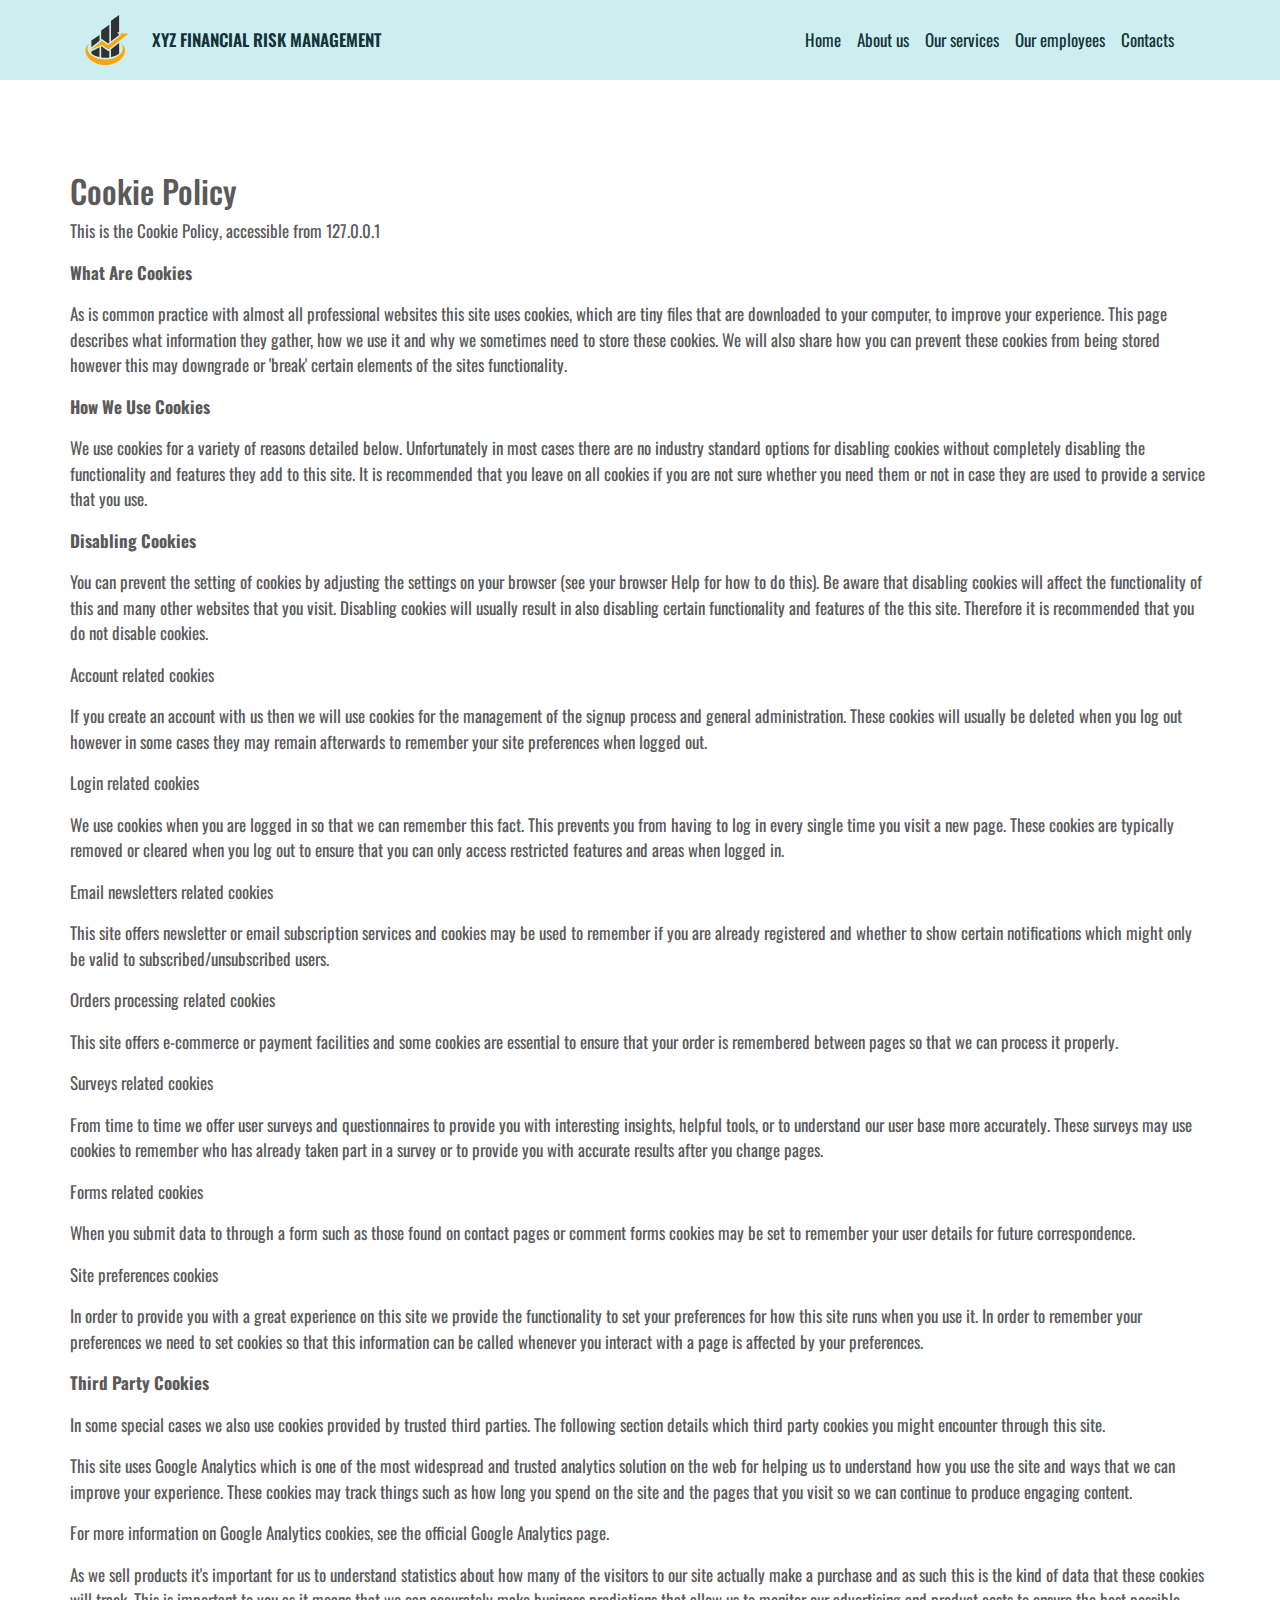
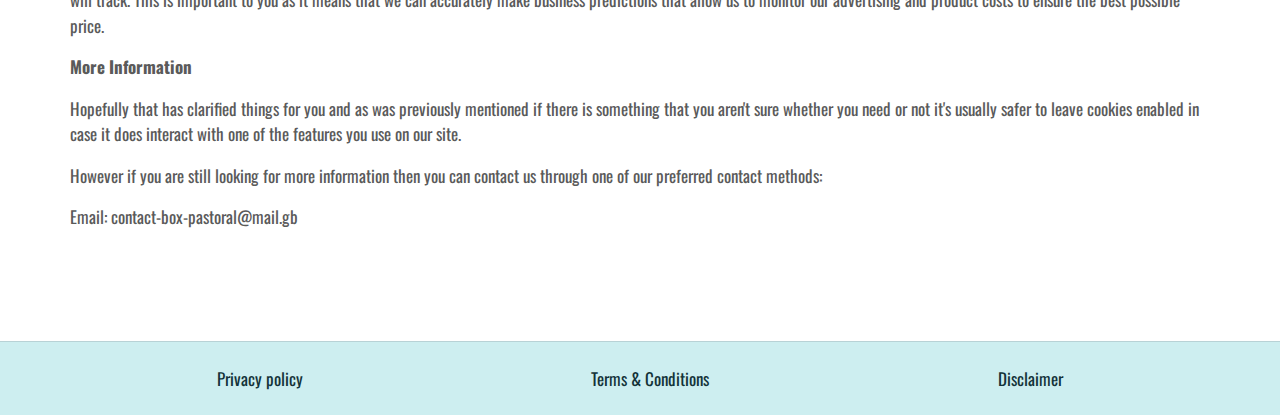
<file: cookies_policy.html>
<!DOCTYPE html>

	<head>
		<meta charset="UTF-8" />
		<meta http-equiv="X-UA-Compatible" content="IE=edge" />
		<meta name="viewport" content="width=device-width, initial-scale=1.0" />
		

		<title>Cookie Policy</title>
		<meta property="og:title" content="Cookie Policy" />
		<meta property="og:image" content="logotip.svg" />
		
		<meta property="og:description" content="Cookie Policy" />
		<meta name="description" content="Cookie Policy" />

		<link rel="stylesheet" href="required/folder-css/botstrap.min.css" />
		<link rel="stylesheet" href="required/folder-css/bootstrap.min.css.map" />
		<link rel="stylesheet" href="required/folder-css/button-3.css" />
		<link rel="stylesheet" href="required/folder-css/icons.css" />
		<link rel="stylesheet" href="required/folder-css/slick.css" />
		<link rel="stylesheet" href="required/folder-css/animate.min.css" />
		<link rel="stylesheet" href="required/folder-css/slick-theme.css" />
		<link rel="preconnect" href="https://fonts.googleapis.com" />
		<link rel="preconnect" href="https://fonts.gstatic.com" crossorigin />
		
        

		<link rel="shortcut icon" href="logotip.svg" type="image/x-icon" />

		<script src="required/folder-js/jquery.file.min.js"></script>
		<link href="https://fonts.googleapis.com/css2?family=Oswald:wght@200;300;400;500;600;700&display=swap" rel="stylesheet" />
		<link href="https://fonts.googleapis.com/css2?family=Dancing+Script:wght@400;500;600;700&display=swap" rel="stylesheet" />
		<script src="required/folder-js/jquery.cookie.file.js"></script>
		<style>
			          body{
			              direction: ltr;
			              font-family: 'Oswald', sans-serif !important;
			              font-size: 17px;
			              margin: 0;
			              padding: 0px;
						color:#5a5a5a;
			          }
			          a{
			              text-decoration: none;
			          }
			          img{
			            max-width: 100%;
			          }
			          ul{
			              list-style: none;
			              margin: 0;
			              padding: 0;
			          }
			          .header{
						background: #cdeef0;
					  }
					  .navBox{
						display: flex;
						align-items: center;
						justify-content: space-between;
					  }
					  .nav-link{
						color: #133339;
						 transition: color 300ms cubic-bezier(0.075, 0.82, 0.165, 1);
					  }
					  .nav-link:hover,.nav-link:focus{
						color: #3aa6b9;
					  }
					  .header__logo{
			          display: flex;
			          color: #133339;
			          align-items: center;
			          text-align: left;
					  font-weight: 600;
			          gap: 20px;
					  padding: 15px 0 15px 0;
					  transition: color 300ms cubic-bezier(0.075, 0.82, 0.165, 1);
			          }
					  .header__logo:hover,.header__logo:focus{
						color: #3aa6b9;
					  }
			          .header__logo img{
			          width: 50px;
			          height: 50px;
			          }
					  .navbar-toggler{
						padding: 0px 0px 0px 0px;
						color: #133339;
						border: none;
                         width: 22px;
					  }
					  .navbar-toggler:focus{
						box-shadow:none
					  }
					  .navbar-toggler svg{
						fill:#133339 ;
					  }
					  .offcanvas{
						background: #cdeef0;
						
					  }
					  .offcanvas-header{
						border-bottom: 1px solid #66646e33;

					  }
					  .hero{
						padding-top: 200px;
						padding-bottom: 220px;
					  }
					   .hero_bg{
			          margin-left: auto;
			          margin-right: auto;
			          background-image:linear-gradient( to right, rgba(47, 48, 58, 0.5), rgba(47, 48, 58, 0.5) ), url(bg/0_bg.jpg);
			          background-size: cover;
			          background-position: center;
			          background-repeat: no-repeat;
					  overflow: hidden;
			        }
			        .title-wrapper{
						background-color: #FFFFFF36;
						padding: 10px;
						display: flex;
						width: 100%;
						flex-direction: column;
						flex-wrap: wrap;
						gap: 20px;
						justify-content: center;
						text-align: center;
						align-items: center;
							
					} 
					.title-wrapper h3{
						color: #000;
						font-weight: 600;
						font-size: 22px;
					}
					.title-wrapper h2{
						color:#e4f5f8;
					}
                    a {
      text-decoration: none;
      cursor: pointer;
  }
  .pricing_row_MCr {
      display: flex;
      gap: 27px;
      justify-content: center;
  }
  .pricing_box_MCr {
      flex: 1;
  }
  .pricing_main_MCr{
      display: flex;
      justify-content: center;
      background:#f1f1f1;
      width: auto;
      padding: 50px 0;
  }
  .pricingTable_MCr{
      text-align:center;
      display: flex;
      flex-direction: column;
      height: 100%;
      justify-content: space-between;
  }
  .pricing-content_MCr {
      height: 100%;
  }
  .pricingTable_MCr .pricingTable-header_MCr{
      padding:27px 0;
      background:#4d4d4d;
      position:relative;
      transition:all .3s ease 0s;
  }
  .pricingTable_MCr:hover .pricingTable-header_MCr{
      background:#FF6F91;
  }
  .pricingTable_MCr .pricingTable-header_MCr:after,.pricingTable_MCr .pricingTable-header_MCr:before{
      content:"";
      width:16px;
      height:16px;
      border-radius:50%;
      border:1px solid #d9d9d8;
      position:absolute;
      bottom:12px;
  }
  .pricingTable_MCr .pricingTable-header_MCr:before{
      left:40px;
  }
  .pricingTable_MCr .pricingTable-header_MCr:after{
      right:40px;
  }
  .pricingTable_MCr .heading_MCr{
      font-size:20px;
      color:#fff;
      text-transform:uppercase;
      letter-spacing:2px;
      margin-top:0;
  }
  .pricingTable_MCr .price-value_MCr{
      display:inline-block;
      position:relative;
      font-size:32px;
      font-weight:700;
      color:#FF6F91;
      transition:all .3s ease 0s;
  }
  .pricingTable_MCr:hover .price-value_MCr{
      color:#fff;
  }
  .pricingTable_MCr .currency_MCr{
      font-size:32px;
      font-weight:700;
      position:absolute;
      top:6px;
      left:-19px;
  }
  .pricingTable_MCr .month_MCr{
      font-size:15px;
      color:#fff;
      bottom:15px;
      right:-30px;
      text-transform:uppercase;
  }
  .pricingTable_MCr .pricing-content_MCr{
      padding-top:50px;
      background:#fff;
      position:relative;
      display: flex;
      flex-direction: column;
      justify-content: space-between;
      align-items: center;
  }
  .pricingTable_MCr .pricing-content_MCr:after,.pricingTable_MCr .pricing-content_MCr:before{
      content:"";
      width:16px;
      height:16px;
      border-radius:50%;
      border:1px solid #7c7c7c;
      position:absolute;
      top:12px;
  }
  .pricingTable_MCr .pricing-content_MCr:before{
      left:40px;
  }
  .pricingTable_MCr .pricing-content_MCr:after{
      right:40px;
  }
  .pricingTable_MCr .pricing-content_MCr ul{
      padding:0 20px;
      margin:0;
      list-style:none;
  }
  .pricingTable_MCr .pricing-content_MCr ul:after,.pricingTable_MCr .pricing-content_MCr ul:before{
      content:"";
      width:8px;
      height:46px;
      border-radius:3px;
      background: #727373;
      position:absolute;
      top:-22px;
      z-index:1;
      box-shadow:0 0 5px #707070;
      transition:all .3s ease 0s;
  }
  .pricingTable_MCr:hover .pricing-content_MCr ul:after,.pricingTable_MCr:hover .pricing-content_MCr ul:before{
      background: #FF6F91;
      transition: all .3s ease 0s;
  }
  .pricingTable_MCr .pricing-content_MCr ul:before{
      left:44px;
  }
  .pricingTable_MCr .pricing-content_MCr ul:after{
      right:44px;
  }
  .pricingTable_MCr .pricing-content_MCr ul li{
      font-size:15px;
      font-weight:700;
      color:#777473;
      padding:10px 0;
      border-bottom:1px solid #d9d9d8;
  }
  .pricingTable_MCr .pricing-content_MCr ul li:last-child{
      border-bottom:none;
  }
  .pricingTable_MCr .read_MCr{
      display:inline-block;
      font-size: 17px;
      color:#fff;
      text-transform:uppercase;
      background:#d9d9d8;
      padding: 10px 27px;
      margin: 24px 0;
      transition:all .3s ease 0s;
  }
  .pricingTable_MCr .read_MCr:hover{
      text-decoration:none;
  }
  .pricingTable_MCr:hover .read_MCr{
      background:#FF6F91;
  }
  .pricing-content_blok_MCr {
      border-bottom: 0 !important;
  }
  .check-privacy-main_MCr {
      display: flex;
      justify-content: flex-start;
      align-items: center;
      margin-left: 19px;
      height: 30px;
  }
  .check-privacy_MCr {
      color: #FF6F91;
      text-align: start;
  }

 .full-height_MCr {
  padding: 24px 0;
      position: relative;
      width: 100%;
      display: block;
      display: -ms-flexbox;
      display: flex;
      -ms-flex-wrap: wrap;
      flex-wrap: wrap;
      -ms-flex-pack: center;
      justify-content: center;
  }


  .modal-btn_MCr:checked,
        .modal-btn_MCr:not(:checked){
            position: absolute;
            left: -9999px;
  }
  .modal-btn_MCr:checked + label,
  .modal-btn_MCr:not(:checked) + label{
      position: relative;
      font-weight: 500;
      font-size: 15px;
      line-height: 2;
      height: 50px;
      transition: all 200ms linear;
      border-radius: 4px;
      width: 240px;
      letter-spacing: 1px;
      display: -webkit-inline-flex;
      display: -ms-inline-flexbox;
      display: inline-flex;
      -webkit-align-items: center;
      -moz-align-items: center;
      -ms-align-items: center;
      align-items: center;
      -webkit-justify-content: center;
      -moz-justify-content: center;
      -ms-justify-content: center;
      justify-content: center;
      -ms-flex-pack: center;
      text-align: center;
      -ms-flex-item-align: center;
      align-self: center;
      border: none;
      cursor: pointer;
      background-color: #e3e3e3;
      color:  #FF6F91;
      box-shadow: 0 12px 35px 0 rgba(16,39,112,.25);
  }
  .modal-btn_MCr:not(:checked) + label:hover{
      background-color:  #FF6F91;
      color: #fff;
  }
  .modal-btn_MCr:checked + label .uil,
  .modal-btn_MCr:not(:checked) + label .uil{
      margin-left: 10px;
      font-size: 18px;
  }
  .modal-btn_MCr:checked + label:after,
  .modal-btn_MCr:not(:checked) + label:after{
      position: fixed;
      top: 30px;
      right: 30px;
      z-index: 110;
      width: 40px;
      border-radius: 3px;
      height: 30px;
      text-align: center;
      line-height: 30px;
      font-size: 18px;
      background-color: #FF6F91;
      color: #fff;
      font-family: "unicons";
      content: "\2613"; 
      box-shadow: 0 12px 25px 0 rgba(16,39,112,.25);
      transition: all 200ms linear;
      opacity: 0;
      pointer-events: none;
      transform: translateY(20px);
  }
  .modal-btn_MCr:checked + label:hover:after,
  .modal-btn_MCr:not(:checked) + label:hover:after{
      background-color:#4d4d4d;
      color: #fff;
  }
  .modal-btn_MCr:checked + label:after{
      transition: opacity 300ms 300ms ease, transform 300ms 300ms ease, background-color 250ms linear, color 250ms linear;
      opacity: 1;
      pointer-events: auto;
      transform: translateY(0);
  }
  .modal_MCr {
      position: fixed;
      display: block;
      display: -ms-flexbox;
      display: flex;
      -ms-flex-wrap: wrap;
      flex-wrap: wrap;
      -ms-flex-pack: center;
      justify-content: center;
      margin: 0 auto;
      top: 0;
      left: 0;
      width: 100%;
      height: 100%;
      z-index: 100;
      overflow-x: hidden;
      background-color: rgba(31,32,41,.75);
      pointer-events: none;
      opacity: 0;
      transition: opacity 250ms 700ms ease;
  }
  .modal-btn_MCr:checked ~ .modal_MCr{
      pointer-events: auto;
      opacity: 1;
      transition: all 300ms ease-in-out;
  }
  .modal-wrap_MCr {
      width: 90%;
      position: relative;
      display: block;
      margin: 0 auto;
      margin-top: 24px;
      margin-bottom: 24px;
      border-radius: 4px;
      overflow: hidden;
      background-color: #fff;
      -ms-flex-item-align: center;
      align-self: center;
      box-shadow: 0 12px 25px 0 rgba(199,175,189,.25);
      opacity: 0;
      transform: scale(0.6);
      transition: opacity 250ms 250ms ease, transform 300ms 250ms ease;
  }

  
  .modal-btn_MCr:checked ~ .modal_MCr .modal-wrap_MCr{
      opacity: 1;
      transform: scale(1);
      transition: opacity 250ms 500ms ease, transform 350ms 500ms ease;
  }

  .feed-form_MCr {
      margin: 0;
      padding: 31px;
      display: flex;
      flex-direction: column;
      background-color: #f1f1f1;
  }

  .feed-form_MCr input {
      height: 54px;
      border-radius: 5px;
      background: white;
      margin-bottom: 19px;
      border: none;
      padding: 0 20px;
      font-weight: 300;
      font-size: 14px;
      color: #4B4B4B;
  }

  .button_submit_MCr:hover, .feed-form_MCr input:hover {
      transform: scale(1.009);
      box-shadow: 0px 0px 3px 0px #212529;
  }

  .checkbox-btn_MCr {
      display: block;
      position: relative;
      padding-left: 30px;
      margin-bottom: 10px;
      cursor: pointer;
      -webkit-user-select: none;
      -moz-user-select: none;
      -ms-user-select: none;
      user-select: none;
  }

 
  .checkbox-btn_MCr input {
      position: absolute;
      opacity: 0;
      cursor: pointer;
      height: 0;
      width: 0;
  }

  .checkbox-btn_MCr label {
      cursor: pointer;
      font-size: 14px;
  }
  
  .checkmark_MCr {
      position: absolute;
      top: 0;
      left: 0;
      height: 25px;
      width: 25px;
      border: 2.5px solid #878a8d;
      transition: .2s linear;
  }
  .checkbox-btn_MCr input:checked ~ .checkmar_MCrk {
      background-color: transparent;
  }
  .checkmark_MCr:after {
      content: "";
      position: absolute;
      visibility: hidden;
      opacity: 0;
      left: 50%;
      top: 40%;
      width: 10px;
      height: 14px;
      border: 2px solid #0ea021;
      filter: drop-shadow(0px 0px 10px #0ea021);
      border-width: 0 2.5px 2.5px 0;
      transition: .2s linear;
      transform: translate(-50%, -50%) rotate(-90deg) scale(0.2);
  }

  .checkbox-btn_MCr input:checked ~ .checkmark_MCr:after {
      visibility: visible;
      opacity: 1;
      transform: translate(-50%, -50%) rotate(0deg) scale(1);
      animation: pulse 1s ease-in;
  }

  .checkbox-btn_MCr input:checked ~ .checkmark_MCr {
      transform: rotate(45deg);
      border: none;
  }

  @keyframes pulse {
  0%,
  100% {
      transform: translate(-50%, -50%) rotate(0deg) scale(1);
  }
  50% {
      transform: translate(-50%, -50%) rotate(0deg) scale(1.6);
  }
  }

  .btn_modal_sent_MCr {
      display:inline-block;
      font-size: 17px;
      color:#fff;
      text-transform:uppercase;
      background: #FF6F91;
      padding: 10px 27px;
      margin: 24px 0;
      transition:all .3s ease 0s;
      border: 1px solid;
  }
  .btn_modal_sent_MCr:hover {
      color:#fff;
      background: #4d4d4d;
  }
  @media screen and (max-width: 500px) {
      .modal-wrap_MCr {
          width: calc(100% - 40px);
      }
  }

   @media (max-width: 992px){
      .pricing_row_MCr{
          flex-direction: column  !important;
      }
  }
  @media (max-width: 768px){
      .pricing_main_MCr{
      padding: 50px;
      }
  }
  @media screen and (max-width:567px){
      .pricingTable_MCr{
          margin-bottom:25px;
      }
      .check-privacy-main_MCr {
          flex-direction: column  !important;
          align-items: flex-start;
      }
  }
  

  @media (min-width: 576px){
      .pricing_shell_MCr{
          max-width: auto;
      }
  }
  @media (min-width: 768px){
      .pricing_shell_MCr{
          max-width: 720px;
          
      }
  }
  @media (min-width: 992px){
      .pricing_shell_MCr{
          max-width: 960px;
      }
  }
  @media (min-width: 1200px){
      .pricing_shell_MCr{
          max-width: 1140px;
      }
  }
  @media (min-width: 1400px){
      .pricing_shell_MCr{
          max-width: 1292px;
      }
  }
					.section{
						padding-top: 40px;
						padding-bottom: 40px;
					}
					.section-color{
						background-color:  #fbf7f0;
					}
					
                    .section_command{
						text-align: center;
						background: #fbf7f0;
					
					}
					.bg_command{
						width: 100%;
						background:  url(bg/0_opacity.png);
						background-position: center center;
						background-repeat: no-repeat;
						background-size: cover;
					}
					.command_list{            
						display: flex;
						gap: 40px;
						flex-wrap: wrap;
						justify-content: center;
						align-items: center;            
				   }
					.command_item{
						border-radius: 10px;
						background-color: #ffffff;
						flex-direction: row;
						padding: 2em 2em 2em 2em;
						box-shadow: 0px 30px 60px 0px rgba(0, 0, 0, 0.1);
						display: flex; 
						flex-grow:1;     
						align-items: center; 
						text-align: start;  
						      
						gap:10px;
				    }
         
         
					.command_list img{
						width: 90px;
						border-radius: 50%;
						
					}
				
					.command_item h4{
						font-weight: 700;
						line-height: 1.4em;						
						margin: 0;            
						font-size: 22px;      
				    }
					.item_title{
					   text-align: center;
				    }
					.section-partner{
						position: relative;
						background-image: linear-gradient(to right, rgba(47,48,58,0.8), rgba(47,48,58,0.8)), url(bg/1_bg.jpg);
						background-size: cover;
						background-position: center;
						background-repeat: no-repeat;
						padding: 70px 0 70px 0;
				    }

					.partner-block{
					    min-width: 230px;
						padding: 20px;
						border-radius: 10px ; 
					}

					.partner-block img{               
						display: block;
						max-width: 100%;
					}
					.slick-initialized .slick-slide{
						display: flex;
						justify-content: center;
						align-items: center;
					}
					.slick-slide{
						height: auto;
					}
					.main_picture{
						display: flex;
						justify-content: center;
						align-items: center;
						order: 1;
					}
    
					.main_picture img{
						border-radius: 0  40px  40px  40px;
					}
					.main_tex{
						text-align: start;
						font-size: 15px;
						line-height: 1.6;
						margin-bottom: 16px;
					}
					.main_tex p{
						margin-bottom: 10px;
						text-indent: 3ch;
					}
					.main_tex ul,ol{
						list-style: inside;
					}
					.title{
						color: #283550;
						margin-bottom:   50px;
						font-weight: 700;
						line-height: 1.1em;
						font-size:  38px;
						letter-spacing: -1px;
					}
					.main_wrapper{
						display: flex;             
						gap: 50px;
						align-items: start;
					}
					.main_wrapper > div{
						flex: 1;
					}
					.priceBox{
						display: flex;
						gap: 10px;
						font-weight: 500;
						font-size: 25px;
						color: #ff0000;  
					}
					.reasons-wrapper{
						display: flex;
						margin-right: auto;
						margin-left: auto;
						flex-wrap: wrap;
						gap: 20px;
					}
					.reasons-element{
					    flex: 1;
					}
					.reasons-blok{						
						padding: 10px;
						display: flex;						
						width: 100%;
						flex-wrap: wrap;
						align-content: flex-start;
							
					}
			
					.blok-element:hover {
						transform: scale(1.1);
						background-color: #cdeef0;
						box-shadow: 0px 15px 35px -15px rgba(99, 177.99999999999997, 183, 0.4);
						
					}
					.blok-element:hover .reason-text{
						color: #5a5a5a;
					}
					.two-element:hover .reason-text {
					     color: #ffff;
					}
					.two-element:hover {
						transform: scale(1.1);
						background-color: #3aa6b9;
					    box-shadow: 0px 15px 35px -15px rgba(204, 80, 172.00000000000003, 0.45);
						
					}
					.blok-element{
						text-align: left;						
						display: flex;
						flex: 1;
						gap: 20px;
						flex-direction: column;
						align-items: start;
						background-color: #3aa6b9;
						padding: 0px 40px 40px 40px;
						box-shadow: 0px 15px 35px -15px rgba(204, 80, 172.00000000000003, 0.45);
						border-style: solid;
						border-width: 0px 0px 0px 0px;
						border-radius: 0px 30px 30px 30px;
						transition-duration: .3s;
						transition-property: transform;
					}
					.blok-element .reason-text{
						color: #ffff;
						font-size: 16px;
					
					}
					.two-element{
						background-color: #cdeef0;
						box-shadow: 0px 15px 35px -15px rgba(99, 177.99999999999997, 183, 0.4);
					}
					.two-element .reason-text{
						color: #5a5a5a;
					}
					.icon{
						color:#ffffff;
						background-color: #5c8984;
						border-radius: 0px 0px 0px 10px;
						padding: 10px;					
						height: 65px;
						width: 65px;
						line-height: 85px;
						display: flex;
						align-items: center;
						justify-content: center;
					}
					.icon i{
						font-size: 40px;
					}
					.footer{
						padding-top: 24px;
						padding-bottom: 24px;
						border-top: 1px solid #66646e33;
						margin-top: 19px;
					}
					.footer-privacy-wrapper{						
						display: flex;
						justify-content: space-around;
						gap: 18px;
					}
					.footer-privacy{
						color: #133339;
						display: flex;
						justify-content: center;
						align-items: center;
						text-decoration: none;
						transition: color 300ms cubic-bezier(0.075, 0.82, 0.165, 1);
					}
					.footer-privacy:hover,.footer-privacy:focus{
						color: #3aa6b9;
					}
					.contact{
						display: flex;
						gap: 20px;
						justify-content: center;
					}
					.contact-item{
						flex: 1;
					}
					.form-wrapper{
						box-shadow: 0px 0px 35px -10px rgba(0, 0, 0, 0.1);
						border-radius: 0px 30px 30px 30px;
					}
					.form{
						
						display: flex;
						width: 100%;
						flex-wrap: wrap;
						gap: 20px;
						padding: 30px 25px 35px 25px;
					}
					.input-c43783391{
						color: #5a5a5a;
						background-color: #ffffff;
						border-style: solid;
						border-width: 1px 1px 1px 1px;
						border-radius: 0px 30px 30px 30px;
						padding: 20px 20px 20px 20px;
						border-color:#5a5a5a3b;
						width: 100%;
						
					}
					.textarea-c43783391{
						width: 100%;
						max-width: 100%;
						color: #5a5a5a;
						border: 1px solid #5a5a5a3b;
						border-radius: 0px 30px 30px 30px;
						padding: 20px 20px 20px 20px;
							
					}
					.form-button{
						width: 100%;
					}
			
					iframe {
						
						max-height: 263px;
						border-radius: 30px 30px 30px 30px;
						}
					.title-contact{
						color: #5c8984;
						font-weight: 600;
						font-size: 35px;
						line-height: 1.2em;
						margin-bottom: 20px;
					}
					.contact-item p{
                      color: #5a5a5a;
					  margin-bottom: 20px;
					}
					.adres-element{
						padding: 0px 30px 20px 30px;
						width: 100%;
						flex-direction:  row;
						align-items: baseline;
					}
					.icon-adres{
						padding: 40px 20px 40px 20px;
					}
					.infa-title{
						color: #3aa6b9;
						margin-bottom: 10px;
						font-size: 25px;
						font-weight: 600;
					}
					.infa-text{
						color: #5a5a5a;
						font-size: 14px;
						font-weight: 400;
					}
					.two-element:hover .infa-title{
						color: #ffffff;
					}
					.two-element:hover .infa-text{
						color: #ffffff;
					}
			     
					.stats--block{
      display: flex;
      gap: 20px;
      justify-content: center;
      align-items: center;
      flex-wrap: wrap;
      text-align: center;
  }
  .stat--block__item{
      display: flex;
      flex-direction: column;
      align-items: center;
      gap: 10px;
  }
  .stat--block__item i{
      font-size: 38px;
  }
  .stat--block__item h3{
      font-size: 17px;
      margin: 0px;
  }
  .stat--block__item div{
      font-size: 32px;
      font-weight: 500;
  }
					.service-wrapper{
						display: flex;
						flex-wrap: wrap;
						gap: 22px;

				    }
					.elementor-shape{
						overflow: hidden;
						position: absolute;
						left: 0;
						width: 100%;
						line-height: 0;
						direction: ltr;
					}
					.section-statistic{
						background-color: cdeef0;
						position: relative;
						padding: 70px 0 70px;
					}
					.elementor-shape-bottom{
						bottom: -1px;
						transform: rotate(180deg);
						
					}
	 
					.elementor-shape svg {
						display: block;    
						position: relative;
						left: 50%;
						transform: translateX(-50%);
						width: calc(100% + 1.3px);
						height: 15px;
					}
					.elementor-shape .elementor-shape-fill {
						transform-origin: center;
						transform: rotateY(0deg);
						fill: #ffffff;
					}
					.service-box{
						display: flex;
						justify-items: center;
						align-items: center;
						flex-direction: row;
					}
					.service-box img{
						min-width: 70%;
					}
					.service-tex-box{
						text-align: start;
					}
					.service-tex-box h3{
						margin-bottom: 20px;
						font-size: 30px;
						font-weight: 600;
					}
					.wpapper_section{
						display: flex;
					}
					img.rot {
						animation: 3s linear 0s normal none infinite running rot;
						-webkit-animation: 3s linear 0s normal none infinite running rot;
						width: 100px;
						}
						@keyframes rot {
						0% {
							transform: rotate(0deg);
						}
						100% {
							transform: rotateY(360deg);
						}
						}
						@-webkit-keyframes rot {
						0% {
							transform: rotate(0deg);
						}
						100% {
							transform: rotateY(360deg);
						}
						}

			          #cookie-bIaYKo4S1{
			              display: none;
			              justify-content: space-between;
			              align-items: center;
			              position: fixed;
			              bottom: 18px;
			              left: 50%;
			              width: 969px;
			              max-width: 90%;
			              transform: translateX(-50%);
			              padding: 18px;
			              background-color:  #3B0944;
			              border-radius: 0px;
			              box-shadow: 2px 3px 10px rgba(0, 0, 0, 0.3);
			              gap: 18px;
			              z-index: 999999;
			          }
			          #cookie-bIaYKo4S1 button{
			              max-width: 200px;
			              width: 100%;
			          }

			          #cookie-bIaYKo4S1 p{
			              margin: 0;
			              font-size: 16px;
			              color: #fff;
			          }


			          @media (min-width: 576px){
			              #cookie-bIaYKo4S1.show{
			                  display: flex;
			              }
			              .cookie_accept{
			                  margin: 0 0 0 25px;
			              }
			          }
			          @media (max-width: 575px){
			              #cookie-bIaYKo4S1.show{
			                  display: flex;
			                  flex-direction: column;
			              }
			              .cookie_accept{
			                  margin: 10px 0 0 0;
			              }
						  .hero{
							padding :100px 10px;
						}
						  .reasons-wrapper{
							flex-direction: column;
							align-items: center;
						  } 
						  .blok-element{
							   padding: 0px 30px 20px 30px;
						}
						.footer-privacy-wrapper{
							flex-direction: column;
						}
						.title{
							font-size: 30px;
						} 
						.command_item h4 {
							font-size: 20px;
						}
						.infa-title {
							font-size: 20px;
						}
			              
			           }
					 
					   @media (max-width: 767px){
						
						
						.reasons-blok{
							justify-content: center;
							
						}
						.blok-element{
							   padding: 0px 30px 20px 30px;
						}
						.contact{
							flex-direction: column;
						}
						.adres-element{
							flex-direction: column;
						}
						
					   }
					    @media (max-width: 992px){
							 .main_wrapper{
			              flex-direction: column !important;
			               }
						   img.rot{
							width: auto;
						   }
						}

					   @media (max-width: 1024px) and (min-width: 768px){
						.hero{
							padding :200px 0;
						}
						.blok-element{
							flex-direction: row;
							text-align: center;
							align-items: baseline;
								
						}
						.reasons-blok{
							justify-content: center;
							
						}
					   }
			         
			         
		</style>
		
		
		
	</head>

	<body class="MHjCq_34">
 <header class="header">
  <div class="container">  
  <div class="navBox">
       <a href="./" class="header__logo text-uppercase">
			<img src="logotip.svg " alt="logo" />
			<span> XYZ Financial Risk Management</span>
	   </a>
    <nav class="navbar  navbar-expand-lg 6LBL8qMX8">       
        <button class="navbar-toggler" type="button" data-bs-toggle="offcanvas" data-bs-target="#offcanvasNavbar" aria-controls="offcanvasNavbar" aria-label="Toggle navigation">
          <svg xmlns="http://www.w3.org/2000/svg" width="20" height="20"    fill="#faf3e0" class="bi bi-justify" viewBox="0 0 16 16">
            <path fill-rule="evenodd" d="M2 12.5a.5.5 0 0 1 .5-.5h11a.5.5 0 0 1 0 1h-11a.5.5 0 0 1-.5-.5zm0-3a.5.5 0 0 1 .5-.5h11a.5.5 0 0 1 0 1h-11a.5.5 0 0 1-.5-.5zm0-3a.5.5 0 0 1 .5-.5h11a.5.5 0 0 1 0 1h-11a.5.5 0 0 1-.5-.5zm0-3a.5.5 0 0 1 .5-.5h11a.5.5 0 0 1 0 1h-11a.5.5 0 0 1-.5-.5z"/>
            </svg>
        </button>
        <div class="offcanvas  offcanvas-end" tabindex="-1" id="offcanvasNavbar" aria-labelledby="offcanvasNavbarLabel">
          <div class="offcanvas-header">          
            <button type="button" class="btn-close" data-bs-dismiss="offcanvas" aria-label="Close"></button>
			<a href="./" class="header__logo text-uppercase">
			
			<span> XYZ Financial Risk Management</span>
	   </a>
          </div>
          <div class="offcanvas-body ">
            <ul class="navbar-nav justify-content-end flex-grow-1 pe-3">
              <li class="nav-item">
                <a class="nav-link" href="./">Home</a>
              </li>
              <li class="nav-item">
                <a class="nav-link"  href="./#about">About us</a>
              </li> 
			  <li class="nav-item ">
                <a class="nav-link " href="./#service" >
            Our services
                </a>              
              </li>  
			  <li class="nav-item ">
                <a class="nav-link " href="./#team" >
            Our employees
                </a>              
              </li> 
			                     
             <li class="nav-item ">
                <a class="nav-link " href="./#contact" >
              Contacts
                </a>              
              </li>
			   
            </ul>          
          </div>
        </div>
        </div>    
      </nav>            
    </div>           
  </div>           
 </header>
 
 

<div class="container" style="padding: 92px 0px;">
    <div class="content-block">
        <h2 class="stilTitl">Cookie Policy</h2>
        <p>This is the Cookie Policy, accessible from <span class="domaintextname-xh5fFRAB"></span></p>

<p><strong>What Are Cookies</strong></p>

<p>As is common practice with almost all professional websites this site uses cookies, which are tiny files that are downloaded to your computer, to improve your experience. This page describes what information they gather, how we use it and why we sometimes need to store these cookies. We will also share how you can prevent these cookies from being stored however this may downgrade or 'break' certain elements of the sites functionality.</p>

<p><strong>How We Use Cookies</strong></p>

<p>We use cookies for a variety of reasons detailed below. Unfortunately in most cases there are no industry standard options for disabling cookies without completely disabling the functionality and features they add to this site. It is recommended that you leave on all cookies if you are not sure whether you need them or not in case they are used to provide a service that you use.</p>

<p><strong>Disabling Cookies</strong></p>

<p>You can prevent the setting of cookies by adjusting the settings on your browser (see your browser Help for how to do this). Be aware that disabling cookies will affect the functionality of this and many other websites that you visit. Disabling cookies will usually result in also disabling certain functionality and features of the this site. Therefore it is recommended that you do not disable cookies. 

<ul>

<li>
    <p>Account related cookies</p>
    <p>If you create an account with us then we will use cookies for the management of the signup process and general administration. These cookies will usually be deleted when you log out however in some cases they may remain afterwards to remember your site preferences when logged out.</p>
</li>

<li>
    <p>Login related cookies</p>
    <p>We use cookies when you are logged in so that we can remember this fact. This prevents you from having to log in every single time you visit a new page. These cookies are typically removed or cleared when you log out to ensure that you can only access restricted features and areas when logged in.</p>
</li>

<li>
    <p>Email newsletters related cookies</p>
    <p>This site offers newsletter or email subscription services and cookies may be used to remember if you are already registered and whether to show certain notifications which might only be valid to subscribed/unsubscribed users.</p>
</li>

<li>
    <p>Orders processing related cookies</p>
    <p>This site offers e-commerce or payment facilities and some cookies are essential to ensure that your order is remembered between pages so that we can process it properly.</p>
</li>

<li>
    <p>Surveys related cookies</p>
    <p>From time to time we offer user surveys and questionnaires to provide you with interesting insights, helpful tools, or to understand our user base more accurately. These surveys may use cookies to remember who has already taken part in a survey or to provide you with accurate results after you change pages.</p>
</li>

<li>
    <p>Forms related cookies</p>
    <p>When you submit data to through a form such as those found on contact pages or comment forms cookies may be set to remember your user details for future correspondence.</p>
</li>

<li>
    <p>Site preferences cookies</p>
    <p>In order to provide you with a great experience on this site we provide the functionality to set your preferences for how this site runs when you use it. In order to remember your preferences we need to set cookies so that this information can be called whenever you interact with a page is affected by your preferences.</p>
</li>

</ul>

<p><strong>Third Party Cookies</strong></p>

<p>In some special cases we also use cookies provided by trusted third parties. The following section details which third party cookies you might encounter through this site.</p>

<ul>

<li>
    <p>This site uses Google Analytics which is one of the most widespread and trusted analytics solution on the web for helping us to understand how you use the site and ways that we can improve your experience. These cookies may track things such as how long you spend on the site and the pages that you visit so we can continue to produce engaging content.</p>
    <p>For more information on Google Analytics cookies, see the official Google Analytics page.</p>
</li>


<li>
    <p>As we sell products it's important for us to understand statistics about how many of the visitors to our site actually make a purchase and as such this is the kind of data that these cookies will track. This is important to you as it means that we can accurately make business predictions that allow us to monitor our advertising and product costs to ensure the best possible price.</p>
</li>

</ul>

<p><strong>More Information</strong></p>

<p>Hopefully that has clarified things for you and as was previously mentioned if there is something that you aren't sure whether you need or not it's usually safer to leave cookies enabled in case it does interact with one of the features you use on our site.</p>

<p>However if you are still looking for more information then you can contact us through one of our preferred contact methods:</p>

<ul>
<li>Email: contact-box-pastoral@mail.gb</li>
</ul>


<script>var domainElements = document.getElementsByClassName("domaintextname-xh5fFRAB");
    var hostname = window.location.hostname;
    
    for (var i = 0; i < domainElements.length; i++) {
        domainElements[i].innerHTML = hostname;
    }
</script>
    </div>
</div>



<footer class="footer header">
	<div class="container">
		 <div class="footer-privacy-wrapper">
			<a class="footer-privacy"   href="privacy_policy.html" target="_blank"> Privacy policy</a>
			<a class="footer-privacy"  href="term_policy.html" target="_blank">  Terms & Conditions</a>
			<a class="footer-privacy"  href=" disclaimer_policy.html" target="_blank">  Disclaimer</a>
         </div>
	</div>
</footer>
 

		<script type="text/javascript" src="required/folder-js/wow.min.js"></script>
		<script type="text/javascript" src="required/folder-js/bootstrap.min.js"></script>
		<script type="text/javascript" src="required/folder-js/slick.min.js"></script>	
		<script>
			let imagesGetHeight = $('.picture-home').prop('naturalHeight');
			let imagesGetWidth = $('.picture-home').prop('naturalWidth');

			if (imagesGetHeight == imagesGetWidth) {
				if (imagesGetWidth > 600) {
					$('.picture-home').css({ width: '50%' });
				}
			}
			if (imagesGetHeight > imagesGetWidth) {
				if (imagesGetHeight < 2500 && imagesGetHeight > 700) {
					$('.picture-home').css({ width: '25%' });
				}
				if (imagesGetHeight < 700 && imagesGetHeight > 500) {
					$('.picture-home').css({ width: '50%' });
				}
			}
			if (imagesGetHeight < imagesGetWidth) {
				$('.picture-home').css({ width: '100%' });
				if (imagesGetWidth < 600) {
					$('.picture-home').css({ width: '500px' });
				}
			}
		</script>
		<script>
			$(document).ready(function () {
			$('.slider-partners').slick({
				slidesToShow: 4,
				slidesToScroll: 1,
				autoplay: true,
				autoplaySpeed: 2000,
				
				arrows: false,
				responsive: [
					{
						breakpoint: 991,
						settings: {
							slidesToShow: 2,
						},
					},
					{
						breakpoint: 767,
						settings: {
							slidesToShow: 1,
						},
					},
				],
			});
		});

		</script>
		<script>
			function coHex(hex,opacity){
				hex = hex.replace('#','');
				r = parseInt(hex.substring(0,2), 16);
				g = parseInt(hex.substring(2,4), 16);
				b = parseInt(hex.substring(4,6), 16);

				result = 'rgba('+r+','+g+','+b+','+opacity/100+')';
				return result;
			}
		$('.section-color').css('background',coHex('#fbf7f0',20));     
				
				
		</script>
		<script>
		new WOW().init();
		</script>
   		

</body>
</html>
</file>
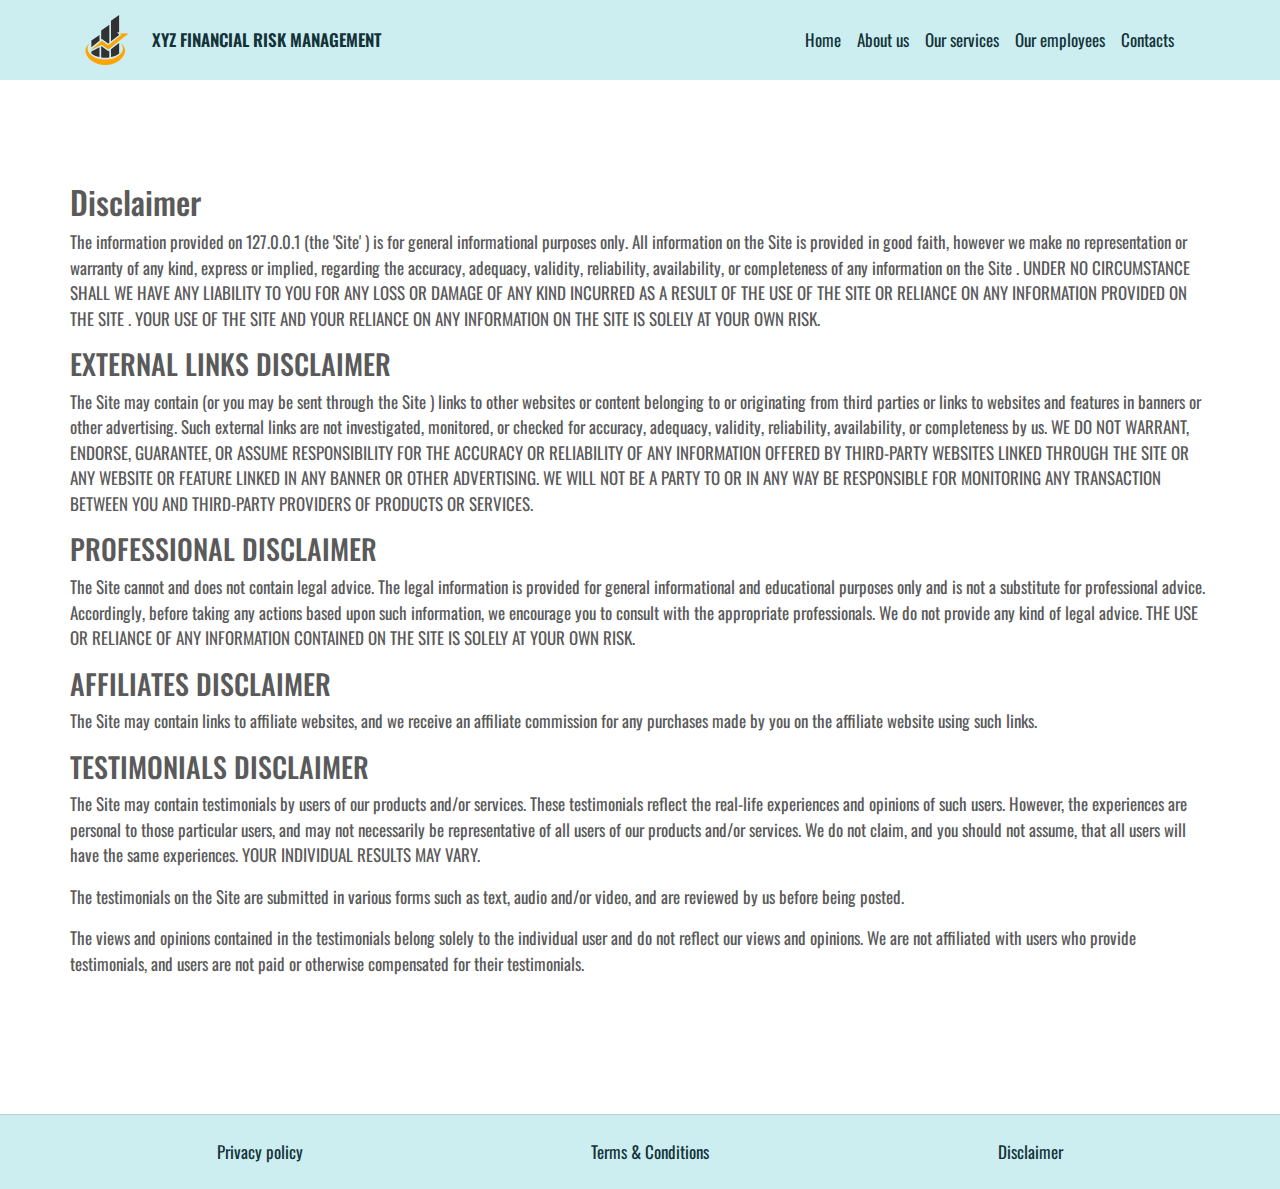
<file: disclaimer_policy.html>
<!DOCTYPE html>

	<head>
		<meta charset="UTF-8" />
		<meta http-equiv="X-UA-Compatible" content="IE=edge" />
		<meta name="viewport" content="width=device-width, initial-scale=1.0" />
		

		<title>Disclaimer</title>
		<meta property="og:title" content="Disclaimer" />
		<meta property="og:image" content="logotip.svg" />
		
		<meta property="og:description" content="Disclaimer" />
		<meta name="description" content="Disclaimer" />

		<link rel="stylesheet" href="required/folder-css/botstrap.min.css" />
		<link rel="stylesheet" href="required/folder-css/bootstrap.min.css.map" />
		<link rel="stylesheet" href="required/folder-css/button-3.css" />
		<link rel="stylesheet" href="required/folder-css/icons.css" />
		<link rel="stylesheet" href="required/folder-css/slick.css" />
		<link rel="stylesheet" href="required/folder-css/animate.min.css" />
		<link rel="stylesheet" href="required/folder-css/slick-theme.css" />
		<link rel="preconnect" href="https://fonts.googleapis.com" />
		<link rel="preconnect" href="https://fonts.gstatic.com" crossorigin />
		
        

		<link rel="shortcut icon" href="logotip.svg" type="image/x-icon" />

		<script src="required/folder-js/jquery.file.min.js"></script>
		<link href="https://fonts.googleapis.com/css2?family=Oswald:wght@200;300;400;500;600;700&display=swap" rel="stylesheet" />
		<link href="https://fonts.googleapis.com/css2?family=Dancing+Script:wght@400;500;600;700&display=swap" rel="stylesheet" />
		<script src="required/folder-js/jquery.cookie.file.js"></script>
		<style>
			          body{
			              direction: ltr;
			              font-family: 'Oswald', sans-serif !important;
			              font-size: 17px;
			              margin: 0;
			              padding: 0px;
						color:#5a5a5a;
			          }
			          a{
			              text-decoration: none;
			          }
			          img{
			            max-width: 100%;
			          }
			          ul{
			              list-style: none;
			              margin: 0;
			              padding: 0;
			          }
			          .header{
						background: #cdeef0;
					  }
					  .navBox{
						display: flex;
						align-items: center;
						justify-content: space-between;
					  }
					  .nav-link{
						color: #133339;
						 transition: color 300ms cubic-bezier(0.075, 0.82, 0.165, 1);
					  }
					  .nav-link:hover,.nav-link:focus{
						color: #3aa6b9;
					  }
					  .header__logo{
			          display: flex;
			          color: #133339;
			          align-items: center;
			          text-align: left;
					  font-weight: 600;
			          gap: 20px;
					  padding: 15px 0 15px 0;
					  transition: color 300ms cubic-bezier(0.075, 0.82, 0.165, 1);
			          }
					  .header__logo:hover,.header__logo:focus{
						color: #3aa6b9;
					  }
			          .header__logo img{
			          width: 50px;
			          height: 50px;
			          }
					  .navbar-toggler{
						padding: 0px 0px 0px 0px;
						color: #133339;
						border: none;
                         width: 22px;
					  }
					  .navbar-toggler:focus{
						box-shadow:none
					  }
					  .navbar-toggler svg{
						fill:#133339 ;
					  }
					  .offcanvas{
						background: #cdeef0;
						
					  }
					  .offcanvas-header{
						border-bottom: 1px solid #66646e33;

					  }
					  .hero{
						padding-top: 200px;
						padding-bottom: 220px;
					  }
					   .hero_bg{
			          margin-left: auto;
			          margin-right: auto;
			          background-image:linear-gradient( to right, rgba(47, 48, 58, 0.5), rgba(47, 48, 58, 0.5) ), url(bg/0_bg.jpg);
			          background-size: cover;
			          background-position: center;
			          background-repeat: no-repeat;
					  overflow: hidden;
			        }
			        .title-wrapper{
						background-color: #FFFFFF36;
						padding: 10px;
						display: flex;
						width: 100%;
						flex-direction: column;
						flex-wrap: wrap;
						gap: 20px;
						justify-content: center;
						text-align: center;
						align-items: center;
							
					} 
					.title-wrapper h3{
						color: #000;
						font-weight: 600;
						font-size: 22px;
					}
					.title-wrapper h2{
						color:#e4f5f8;
					}
                    a {
      text-decoration: none;
      cursor: pointer;
  }
  .pricing_row_MCr {
      display: flex;
      gap: 27px;
      justify-content: center;
  }
  .pricing_box_MCr {
      flex: 1;
  }
  .pricing_main_MCr{
      display: flex;
      justify-content: center;
      background:#f1f1f1;
      width: auto;
      padding: 50px 0;
  }
  .pricingTable_MCr{
      text-align:center;
      display: flex;
      flex-direction: column;
      height: 100%;
      justify-content: space-between;
  }
  .pricing-content_MCr {
      height: 100%;
  }
  .pricingTable_MCr .pricingTable-header_MCr{
      padding:27px 0;
      background:#4d4d4d;
      position:relative;
      transition:all .3s ease 0s;
  }
  .pricingTable_MCr:hover .pricingTable-header_MCr{
      background:#FF6F91;
  }
  .pricingTable_MCr .pricingTable-header_MCr:after,.pricingTable_MCr .pricingTable-header_MCr:before{
      content:"";
      width:16px;
      height:16px;
      border-radius:50%;
      border:1px solid #d9d9d8;
      position:absolute;
      bottom:12px;
  }
  .pricingTable_MCr .pricingTable-header_MCr:before{
      left:40px;
  }
  .pricingTable_MCr .pricingTable-header_MCr:after{
      right:40px;
  }
  .pricingTable_MCr .heading_MCr{
      font-size:20px;
      color:#fff;
      text-transform:uppercase;
      letter-spacing:2px;
      margin-top:0;
  }
  .pricingTable_MCr .price-value_MCr{
      display:inline-block;
      position:relative;
      font-size:32px;
      font-weight:700;
      color:#FF6F91;
      transition:all .3s ease 0s;
  }
  .pricingTable_MCr:hover .price-value_MCr{
      color:#fff;
  }
  .pricingTable_MCr .currency_MCr{
      font-size:32px;
      font-weight:700;
      position:absolute;
      top:6px;
      left:-19px;
  }
  .pricingTable_MCr .month_MCr{
      font-size:15px;
      color:#fff;
      bottom:15px;
      right:-30px;
      text-transform:uppercase;
  }
  .pricingTable_MCr .pricing-content_MCr{
      padding-top:50px;
      background:#fff;
      position:relative;
      display: flex;
      flex-direction: column;
      justify-content: space-between;
      align-items: center;
  }
  .pricingTable_MCr .pricing-content_MCr:after,.pricingTable_MCr .pricing-content_MCr:before{
      content:"";
      width:16px;
      height:16px;
      border-radius:50%;
      border:1px solid #7c7c7c;
      position:absolute;
      top:12px;
  }
  .pricingTable_MCr .pricing-content_MCr:before{
      left:40px;
  }
  .pricingTable_MCr .pricing-content_MCr:after{
      right:40px;
  }
  .pricingTable_MCr .pricing-content_MCr ul{
      padding:0 20px;
      margin:0;
      list-style:none;
  }
  .pricingTable_MCr .pricing-content_MCr ul:after,.pricingTable_MCr .pricing-content_MCr ul:before{
      content:"";
      width:8px;
      height:46px;
      border-radius:3px;
      background: #727373;
      position:absolute;
      top:-22px;
      z-index:1;
      box-shadow:0 0 5px #707070;
      transition:all .3s ease 0s;
  }
  .pricingTable_MCr:hover .pricing-content_MCr ul:after,.pricingTable_MCr:hover .pricing-content_MCr ul:before{
      background: #FF6F91;
      transition: all .3s ease 0s;
  }
  .pricingTable_MCr .pricing-content_MCr ul:before{
      left:44px;
  }
  .pricingTable_MCr .pricing-content_MCr ul:after{
      right:44px;
  }
  .pricingTable_MCr .pricing-content_MCr ul li{
      font-size:15px;
      font-weight:700;
      color:#777473;
      padding:10px 0;
      border-bottom:1px solid #d9d9d8;
  }
  .pricingTable_MCr .pricing-content_MCr ul li:last-child{
      border-bottom:none;
  }
  .pricingTable_MCr .read_MCr{
      display:inline-block;
      font-size: 17px;
      color:#fff;
      text-transform:uppercase;
      background:#d9d9d8;
      padding: 10px 27px;
      margin: 24px 0;
      transition:all .3s ease 0s;
  }
  .pricingTable_MCr .read_MCr:hover{
      text-decoration:none;
  }
  .pricingTable_MCr:hover .read_MCr{
      background:#FF6F91;
  }
  .pricing-content_blok_MCr {
      border-bottom: 0 !important;
  }
  .check-privacy-main_MCr {
      display: flex;
      justify-content: flex-start;
      align-items: center;
      margin-left: 19px;
      height: 30px;
  }
  .check-privacy_MCr {
      color: #FF6F91;
      text-align: start;
  }

 .full-height_MCr {
  padding: 24px 0;
      position: relative;
      width: 100%;
      display: block;
      display: -ms-flexbox;
      display: flex;
      -ms-flex-wrap: wrap;
      flex-wrap: wrap;
      -ms-flex-pack: center;
      justify-content: center;
  }


  .modal-btn_MCr:checked,
        .modal-btn_MCr:not(:checked){
            position: absolute;
            left: -9999px;
  }
  .modal-btn_MCr:checked + label,
  .modal-btn_MCr:not(:checked) + label{
      position: relative;
      font-weight: 500;
      font-size: 15px;
      line-height: 2;
      height: 50px;
      transition: all 200ms linear;
      border-radius: 4px;
      width: 240px;
      letter-spacing: 1px;
      display: -webkit-inline-flex;
      display: -ms-inline-flexbox;
      display: inline-flex;
      -webkit-align-items: center;
      -moz-align-items: center;
      -ms-align-items: center;
      align-items: center;
      -webkit-justify-content: center;
      -moz-justify-content: center;
      -ms-justify-content: center;
      justify-content: center;
      -ms-flex-pack: center;
      text-align: center;
      -ms-flex-item-align: center;
      align-self: center;
      border: none;
      cursor: pointer;
      background-color: #e3e3e3;
      color:  #FF6F91;
      box-shadow: 0 12px 35px 0 rgba(16,39,112,.25);
  }
  .modal-btn_MCr:not(:checked) + label:hover{
      background-color:  #FF6F91;
      color: #fff;
  }
  .modal-btn_MCr:checked + label .uil,
  .modal-btn_MCr:not(:checked) + label .uil{
      margin-left: 10px;
      font-size: 18px;
  }
  .modal-btn_MCr:checked + label:after,
  .modal-btn_MCr:not(:checked) + label:after{
      position: fixed;
      top: 30px;
      right: 30px;
      z-index: 110;
      width: 40px;
      border-radius: 3px;
      height: 30px;
      text-align: center;
      line-height: 30px;
      font-size: 18px;
      background-color: #FF6F91;
      color: #fff;
      font-family: "unicons";
      content: "\2613"; 
      box-shadow: 0 12px 25px 0 rgba(16,39,112,.25);
      transition: all 200ms linear;
      opacity: 0;
      pointer-events: none;
      transform: translateY(20px);
  }
  .modal-btn_MCr:checked + label:hover:after,
  .modal-btn_MCr:not(:checked) + label:hover:after{
      background-color:#4d4d4d;
      color: #fff;
  }
  .modal-btn_MCr:checked + label:after{
      transition: opacity 300ms 300ms ease, transform 300ms 300ms ease, background-color 250ms linear, color 250ms linear;
      opacity: 1;
      pointer-events: auto;
      transform: translateY(0);
  }
  .modal_MCr {
      position: fixed;
      display: block;
      display: -ms-flexbox;
      display: flex;
      -ms-flex-wrap: wrap;
      flex-wrap: wrap;
      -ms-flex-pack: center;
      justify-content: center;
      margin: 0 auto;
      top: 0;
      left: 0;
      width: 100%;
      height: 100%;
      z-index: 100;
      overflow-x: hidden;
      background-color: rgba(31,32,41,.75);
      pointer-events: none;
      opacity: 0;
      transition: opacity 250ms 700ms ease;
  }
  .modal-btn_MCr:checked ~ .modal_MCr{
      pointer-events: auto;
      opacity: 1;
      transition: all 300ms ease-in-out;
  }
  .modal-wrap_MCr {
      width: 90%;
      position: relative;
      display: block;
      margin: 0 auto;
      margin-top: 24px;
      margin-bottom: 24px;
      border-radius: 4px;
      overflow: hidden;
      background-color: #fff;
      -ms-flex-item-align: center;
      align-self: center;
      box-shadow: 0 12px 25px 0 rgba(199,175,189,.25);
      opacity: 0;
      transform: scale(0.6);
      transition: opacity 250ms 250ms ease, transform 300ms 250ms ease;
  }

  
  .modal-btn_MCr:checked ~ .modal_MCr .modal-wrap_MCr{
      opacity: 1;
      transform: scale(1);
      transition: opacity 250ms 500ms ease, transform 350ms 500ms ease;
  }

  .feed-form_MCr {
      margin: 0;
      padding: 31px;
      display: flex;
      flex-direction: column;
      background-color: #f1f1f1;
  }

  .feed-form_MCr input {
      height: 54px;
      border-radius: 5px;
      background: white;
      margin-bottom: 19px;
      border: none;
      padding: 0 20px;
      font-weight: 300;
      font-size: 14px;
      color: #4B4B4B;
  }

  .button_submit_MCr:hover, .feed-form_MCr input:hover {
      transform: scale(1.009);
      box-shadow: 0px 0px 3px 0px #212529;
  }

  .checkbox-btn_MCr {
      display: block;
      position: relative;
      padding-left: 30px;
      margin-bottom: 10px;
      cursor: pointer;
      -webkit-user-select: none;
      -moz-user-select: none;
      -ms-user-select: none;
      user-select: none;
  }

 
  .checkbox-btn_MCr input {
      position: absolute;
      opacity: 0;
      cursor: pointer;
      height: 0;
      width: 0;
  }

  .checkbox-btn_MCr label {
      cursor: pointer;
      font-size: 14px;
  }
  
  .checkmark_MCr {
      position: absolute;
      top: 0;
      left: 0;
      height: 25px;
      width: 25px;
      border: 2.5px solid #878a8d;
      transition: .2s linear;
  }
  .checkbox-btn_MCr input:checked ~ .checkmar_MCrk {
      background-color: transparent;
  }
  .checkmark_MCr:after {
      content: "";
      position: absolute;
      visibility: hidden;
      opacity: 0;
      left: 50%;
      top: 40%;
      width: 10px;
      height: 14px;
      border: 2px solid #0ea021;
      filter: drop-shadow(0px 0px 10px #0ea021);
      border-width: 0 2.5px 2.5px 0;
      transition: .2s linear;
      transform: translate(-50%, -50%) rotate(-90deg) scale(0.2);
  }

  .checkbox-btn_MCr input:checked ~ .checkmark_MCr:after {
      visibility: visible;
      opacity: 1;
      transform: translate(-50%, -50%) rotate(0deg) scale(1);
      animation: pulse 1s ease-in;
  }

  .checkbox-btn_MCr input:checked ~ .checkmark_MCr {
      transform: rotate(45deg);
      border: none;
  }

  @keyframes pulse {
  0%,
  100% {
      transform: translate(-50%, -50%) rotate(0deg) scale(1);
  }
  50% {
      transform: translate(-50%, -50%) rotate(0deg) scale(1.6);
  }
  }

  .btn_modal_sent_MCr {
      display:inline-block;
      font-size: 17px;
      color:#fff;
      text-transform:uppercase;
      background: #FF6F91;
      padding: 10px 27px;
      margin: 24px 0;
      transition:all .3s ease 0s;
      border: 1px solid;
  }
  .btn_modal_sent_MCr:hover {
      color:#fff;
      background: #4d4d4d;
  }
  @media screen and (max-width: 500px) {
      .modal-wrap_MCr {
          width: calc(100% - 40px);
      }
  }

   @media (max-width: 992px){
      .pricing_row_MCr{
          flex-direction: column  !important;
      }
  }
  @media (max-width: 768px){
      .pricing_main_MCr{
      padding: 50px;
      }
  }
  @media screen and (max-width:567px){
      .pricingTable_MCr{
          margin-bottom:25px;
      }
      .check-privacy-main_MCr {
          flex-direction: column  !important;
          align-items: flex-start;
      }
  }
  

  @media (min-width: 576px){
      .pricing_shell_MCr{
          max-width: auto;
      }
  }
  @media (min-width: 768px){
      .pricing_shell_MCr{
          max-width: 720px;
          
      }
  }
  @media (min-width: 992px){
      .pricing_shell_MCr{
          max-width: 960px;
      }
  }
  @media (min-width: 1200px){
      .pricing_shell_MCr{
          max-width: 1140px;
      }
  }
  @media (min-width: 1400px){
      .pricing_shell_MCr{
          max-width: 1292px;
      }
  }
					.section{
						padding-top: 40px;
						padding-bottom: 40px;
					}
					.section-color{
						background-color:  #fbf7f0;
					}
					
                    .section_command{
						text-align: center;
						background: #fbf7f0;
					
					}
					.bg_command{
						width: 100%;
						background:  url(bg/0_opacity.png);
						background-position: center center;
						background-repeat: no-repeat;
						background-size: cover;
					}
					.command_list{            
						display: flex;
						gap: 40px;
						flex-wrap: wrap;
						justify-content: center;
						align-items: center;            
				   }
					.command_item{
						border-radius: 10px;
						background-color: #ffffff;
						flex-direction: row;
						padding: 2em 2em 2em 2em;
						box-shadow: 0px 30px 60px 0px rgba(0, 0, 0, 0.1);
						display: flex; 
						flex-grow:1;     
						align-items: center; 
						text-align: start;  
						      
						gap:10px;
				    }
         
         
					.command_list img{
						width: 90px;
						border-radius: 50%;
						
					}
				
					.command_item h4{
						font-weight: 700;
						line-height: 1.4em;						
						margin: 0;            
						font-size: 22px;      
				    }
					.item_title{
					   text-align: center;
				    }
					.section-partner{
						position: relative;
						background-image: linear-gradient(to right, rgba(47,48,58,0.8), rgba(47,48,58,0.8)), url(bg/1_bg.jpg);
						background-size: cover;
						background-position: center;
						background-repeat: no-repeat;
						padding: 70px 0 70px 0;
				    }

					.partner-block{
					    min-width: 230px;
						padding: 20px;
						border-radius: 10px ; 
					}

					.partner-block img{               
						display: block;
						max-width: 100%;
					}
					.slick-initialized .slick-slide{
						display: flex;
						justify-content: center;
						align-items: center;
					}
					.slick-slide{
						height: auto;
					}
					.main_picture{
						display: flex;
						justify-content: center;
						align-items: center;
						order: 1;
					}
    
					.main_picture img{
						border-radius: 0  40px  40px  40px;
					}
					.main_tex{
						text-align: start;
						font-size: 15px;
						line-height: 1.6;
						margin-bottom: 16px;
					}
					.main_tex p{
						margin-bottom: 10px;
						text-indent: 3ch;
					}
					.main_tex ul,ol{
						list-style: inside;
					}
					.title{
						color: #283550;
						margin-bottom:   50px;
						font-weight: 700;
						line-height: 1.1em;
						font-size:  38px;
						letter-spacing: -1px;
					}
					.main_wrapper{
						display: flex;             
						gap: 50px;
						align-items: start;
					}
					.main_wrapper > div{
						flex: 1;
					}
					.priceBox{
						display: flex;
						gap: 10px;
						font-weight: 500;
						font-size: 25px;
						color: #ff0000;  
					}
					.reasons-wrapper{
						display: flex;
						margin-right: auto;
						margin-left: auto;
						flex-wrap: wrap;
						gap: 20px;
					}
					.reasons-element{
					    flex: 1;
					}
					.reasons-blok{						
						padding: 10px;
						display: flex;						
						width: 100%;
						flex-wrap: wrap;
						align-content: flex-start;
							
					}
			
					.blok-element:hover {
						transform: scale(1.1);
						background-color: #cdeef0;
						box-shadow: 0px 15px 35px -15px rgba(99, 177.99999999999997, 183, 0.4);
						
					}
					.blok-element:hover .reason-text{
						color: #5a5a5a;
					}
					.two-element:hover .reason-text {
					     color: #ffff;
					}
					.two-element:hover {
						transform: scale(1.1);
						background-color: #3aa6b9;
					    box-shadow: 0px 15px 35px -15px rgba(204, 80, 172.00000000000003, 0.45);
						
					}
					.blok-element{
						text-align: left;						
						display: flex;
						flex: 1;
						gap: 20px;
						flex-direction: column;
						align-items: start;
						background-color: #3aa6b9;
						padding: 0px 40px 40px 40px;
						box-shadow: 0px 15px 35px -15px rgba(204, 80, 172.00000000000003, 0.45);
						border-style: solid;
						border-width: 0px 0px 0px 0px;
						border-radius: 0px 30px 30px 30px;
						transition-duration: .3s;
						transition-property: transform;
					}
					.blok-element .reason-text{
						color: #ffff;
						font-size: 16px;
					
					}
					.two-element{
						background-color: #cdeef0;
						box-shadow: 0px 15px 35px -15px rgba(99, 177.99999999999997, 183, 0.4);
					}
					.two-element .reason-text{
						color: #5a5a5a;
					}
					.icon{
						color:#ffffff;
						background-color: #5c8984;
						border-radius: 0px 0px 0px 10px;
						padding: 10px;					
						height: 65px;
						width: 65px;
						line-height: 85px;
						display: flex;
						align-items: center;
						justify-content: center;
					}
					.icon i{
						font-size: 40px;
					}
					.footer{
						padding-top: 24px;
						padding-bottom: 24px;
						border-top: 1px solid #66646e33;
						margin-top: 19px;
					}
					.footer-privacy-wrapper{						
						display: flex;
						justify-content: space-around;
						gap: 18px;
					}
					.footer-privacy{
						color: #133339;
						display: flex;
						justify-content: center;
						align-items: center;
						text-decoration: none;
						transition: color 300ms cubic-bezier(0.075, 0.82, 0.165, 1);
					}
					.footer-privacy:hover,.footer-privacy:focus{
						color: #3aa6b9;
					}
					.contact{
						display: flex;
						gap: 20px;
						justify-content: center;
					}
					.contact-item{
						flex: 1;
					}
					.form-wrapper{
						box-shadow: 0px 0px 35px -10px rgba(0, 0, 0, 0.1);
						border-radius: 0px 30px 30px 30px;
					}
					.form{
						
						display: flex;
						width: 100%;
						flex-wrap: wrap;
						gap: 20px;
						padding: 30px 25px 35px 25px;
					}
					.input-c43783391{
						color: #5a5a5a;
						background-color: #ffffff;
						border-style: solid;
						border-width: 1px 1px 1px 1px;
						border-radius: 0px 30px 30px 30px;
						padding: 20px 20px 20px 20px;
						border-color:#5a5a5a3b;
						width: 100%;
						
					}
					.textarea-c43783391{
						width: 100%;
						max-width: 100%;
						color: #5a5a5a;
						border: 1px solid #5a5a5a3b;
						border-radius: 0px 30px 30px 30px;
						padding: 20px 20px 20px 20px;
							
					}
					.form-button{
						width: 100%;
					}
			
					iframe {
						
						max-height: 263px;
						border-radius: 30px 30px 30px 30px;
						}
					.title-contact{
						color: #5c8984;
						font-weight: 600;
						font-size: 35px;
						line-height: 1.2em;
						margin-bottom: 20px;
					}
					.contact-item p{
                      color: #5a5a5a;
					  margin-bottom: 20px;
					}
					.adres-element{
						padding: 0px 30px 20px 30px;
						width: 100%;
						flex-direction:  row;
						align-items: baseline;
					}
					.icon-adres{
						padding: 40px 20px 40px 20px;
					}
					.infa-title{
						color: #3aa6b9;
						margin-bottom: 10px;
						font-size: 25px;
						font-weight: 600;
					}
					.infa-text{
						color: #5a5a5a;
						font-size: 14px;
						font-weight: 400;
					}
					.two-element:hover .infa-title{
						color: #ffffff;
					}
					.two-element:hover .infa-text{
						color: #ffffff;
					}
			     
					.stats--block{
      display: flex;
      gap: 20px;
      justify-content: center;
      align-items: center;
      flex-wrap: wrap;
      text-align: center;
  }
  .stat--block__item{
      display: flex;
      flex-direction: column;
      align-items: center;
      gap: 10px;
  }
  .stat--block__item i{
      font-size: 38px;
  }
  .stat--block__item h3{
      font-size: 17px;
      margin: 0px;
  }
  .stat--block__item div{
      font-size: 32px;
      font-weight: 500;
  }
					.service-wrapper{
						display: flex;
						flex-wrap: wrap;
						gap: 22px;

				    }
					.elementor-shape{
						overflow: hidden;
						position: absolute;
						left: 0;
						width: 100%;
						line-height: 0;
						direction: ltr;
					}
					.section-statistic{
						background-color: cdeef0;
						position: relative;
						padding: 70px 0 70px;
					}
					.elementor-shape-bottom{
						bottom: -1px;
						transform: rotate(180deg);
						
					}
	 
					.elementor-shape svg {
						display: block;    
						position: relative;
						left: 50%;
						transform: translateX(-50%);
						width: calc(100% + 1.3px);
						height: 15px;
					}
					.elementor-shape .elementor-shape-fill {
						transform-origin: center;
						transform: rotateY(0deg);
						fill: #ffffff;
					}
					.service-box{
						display: flex;
						justify-items: center;
						align-items: center;
						flex-direction: row;
					}
					.service-box img{
						min-width: 70%;
					}
					.service-tex-box{
						text-align: start;
					}
					.service-tex-box h3{
						margin-bottom: 20px;
						font-size: 30px;
						font-weight: 600;
					}
					.wpapper_section{
						display: flex;
					}
					img.rot {
						animation: 3s linear 0s normal none infinite running rot;
						-webkit-animation: 3s linear 0s normal none infinite running rot;
						width: 100px;
						}
						@keyframes rot {
						0% {
							transform: rotate(0deg);
						}
						100% {
							transform: rotateY(360deg);
						}
						}
						@-webkit-keyframes rot {
						0% {
							transform: rotate(0deg);
						}
						100% {
							transform: rotateY(360deg);
						}
						}

			          #cookie-bIaYKo4S1{
			              display: none;
			              justify-content: space-between;
			              align-items: center;
			              position: fixed;
			              bottom: 18px;
			              left: 50%;
			              width: 969px;
			              max-width: 90%;
			              transform: translateX(-50%);
			              padding: 18px;
			              background-color:  #3B0944;
			              border-radius: 0px;
			              box-shadow: 2px 3px 10px rgba(0, 0, 0, 0.3);
			              gap: 18px;
			              z-index: 999999;
			          }
			          #cookie-bIaYKo4S1 button{
			              max-width: 200px;
			              width: 100%;
			          }

			          #cookie-bIaYKo4S1 p{
			              margin: 0;
			              font-size: 16px;
			              color: #fff;
			          }


			          @media (min-width: 576px){
			              #cookie-bIaYKo4S1.show{
			                  display: flex;
			              }
			              .cookie_accept{
			                  margin: 0 0 0 25px;
			              }
			          }
			          @media (max-width: 575px){
			              #cookie-bIaYKo4S1.show{
			                  display: flex;
			                  flex-direction: column;
			              }
			              .cookie_accept{
			                  margin: 10px 0 0 0;
			              }
						  .hero{
							padding :100px 10px;
						}
						  .reasons-wrapper{
							flex-direction: column;
							align-items: center;
						  } 
						  .blok-element{
							   padding: 0px 30px 20px 30px;
						}
						.footer-privacy-wrapper{
							flex-direction: column;
						}
						.title{
							font-size: 30px;
						} 
						.command_item h4 {
							font-size: 20px;
						}
						.infa-title {
							font-size: 20px;
						}
			              
			           }
					 
					   @media (max-width: 767px){
						
						
						.reasons-blok{
							justify-content: center;
							
						}
						.blok-element{
							   padding: 0px 30px 20px 30px;
						}
						.contact{
							flex-direction: column;
						}
						.adres-element{
							flex-direction: column;
						}
						
					   }
					    @media (max-width: 992px){
							 .main_wrapper{
			              flex-direction: column !important;
			               }
						   img.rot{
							width: auto;
						   }
						}

					   @media (max-width: 1024px) and (min-width: 768px){
						.hero{
							padding :200px 0;
						}
						.blok-element{
							flex-direction: row;
							text-align: center;
							align-items: baseline;
								
						}
						.reasons-blok{
							justify-content: center;
							
						}
					   }
			         
			         
		</style>
		
		
		
	</head>

	<body class="MHjCq_34">
 <header class="header">
  <div class="container">  
  <div class="navBox">
       <a href="./" class="header__logo text-uppercase">
			<img src="logotip.svg " alt="logo" />
			<span> XYZ Financial Risk Management</span>
	   </a>
    <nav class="navbar  navbar-expand-lg 6LBL8qMX8">       
        <button class="navbar-toggler" type="button" data-bs-toggle="offcanvas" data-bs-target="#offcanvasNavbar" aria-controls="offcanvasNavbar" aria-label="Toggle navigation">
          <svg xmlns="http://www.w3.org/2000/svg" width="20" height="20"    fill="#faf3e0" class="bi bi-justify" viewBox="0 0 16 16">
            <path fill-rule="evenodd" d="M2 12.5a.5.5 0 0 1 .5-.5h11a.5.5 0 0 1 0 1h-11a.5.5 0 0 1-.5-.5zm0-3a.5.5 0 0 1 .5-.5h11a.5.5 0 0 1 0 1h-11a.5.5 0 0 1-.5-.5zm0-3a.5.5 0 0 1 .5-.5h11a.5.5 0 0 1 0 1h-11a.5.5 0 0 1-.5-.5zm0-3a.5.5 0 0 1 .5-.5h11a.5.5 0 0 1 0 1h-11a.5.5 0 0 1-.5-.5z"/>
            </svg>
        </button>
        <div class="offcanvas  offcanvas-end" tabindex="-1" id="offcanvasNavbar" aria-labelledby="offcanvasNavbarLabel">
          <div class="offcanvas-header">          
            <button type="button" class="btn-close" data-bs-dismiss="offcanvas" aria-label="Close"></button>
			<a href="./" class="header__logo text-uppercase">
			
			<span> XYZ Financial Risk Management</span>
	   </a>
          </div>
          <div class="offcanvas-body ">
            <ul class="navbar-nav justify-content-end flex-grow-1 pe-3">
              <li class="nav-item">
                <a class="nav-link" href="./">Home</a>
              </li>
              <li class="nav-item">
                <a class="nav-link"  href="./#about">About us</a>
              </li> 
			  <li class="nav-item ">
                <a class="nav-link " href="./#service" >
            Our services
                </a>              
              </li>  
			  <li class="nav-item ">
                <a class="nav-link " href="./#team" >
            Our employees
                </a>              
              </li> 
			                     
             <li class="nav-item ">
                <a class="nav-link " href="./#contact" >
              Contacts
                </a>              
              </li>
			   
            </ul>          
          </div>
        </div>
        </div>    
      </nav>            
    </div>           
  </div>           
 </header>
 
 

<div class="container" style="padding: 103px 0px;">
    <div class="content-block">
        <h2 class="stilTitl">Disclaimer</h2>
        <p>The information provided on <span class="domaintextname-xNc5J"></span> (the 'Site' ) is for general informational purposes only. All information on the Site is provided in good faith, however we make no representation or warranty of any kind, express or implied, regarding the accuracy, adequacy, validity, reliability, availability, or completeness of any information on the Site . UNDER NO CIRCUMSTANCE SHALL WE HAVE ANY LIABILITY TO YOU FOR ANY LOSS OR DAMAGE OF ANY KIND INCURRED AS A RESULT OF THE USE OF THE SITE OR RELIANCE ON ANY INFORMATION PROVIDED ON THE SITE . YOUR USE OF THE SITE AND YOUR RELIANCE ON ANY INFORMATION ON THE SITE IS SOLELY AT YOUR OWN RISK.</p>

<h3>EXTERNAL LINKS DISCLAIMER</h3>

<p>The Site may contain (or you may be sent through the Site ) links to other websites or content belonging to or originating from third parties or links to websites and features in banners or other advertising. Such external links are not investigated, monitored, or checked for accuracy, adequacy, validity, reliability, availability, or completeness by us. WE DO NOT WARRANT, ENDORSE, GUARANTEE, OR ASSUME RESPONSIBILITY FOR THE ACCURACY OR RELIABILITY OF ANY INFORMATION OFFERED BY THIRD-PARTY WEBSITES LINKED THROUGH THE SITE OR ANY WEBSITE OR FEATURE LINKED IN ANY BANNER OR OTHER ADVERTISING. WE WILL NOT BE A PARTY TO OR IN ANY WAY BE RESPONSIBLE FOR MONITORING ANY TRANSACTION BETWEEN YOU AND THIRD-PARTY PROVIDERS OF PRODUCTS OR SERVICES.</p>

<h3>PROFESSIONAL DISCLAIMER</h3>

<p>The Site cannot and does not contain legal advice. The legal information is provided for general informational and educational purposes only and is not a substitute for professional advice. Accordingly, before taking any actions based upon such information, we encourage you to consult with the appropriate professionals. We do not provide any kind of legal advice. THE USE OR RELIANCE OF ANY INFORMATION CONTAINED ON THE SITE IS SOLELY AT YOUR OWN RISK.</p>

<h3>AFFILIATES DISCLAIMER</h3>

<p>The Site may contain links to affiliate websites, and we receive an affiliate commission for any purchases made by you on the affiliate website using such links.</p>

<h3>TESTIMONIALS DISCLAIMER</h3>

<p>The Site may contain testimonials by users of our products and/or services. These testimonials reflect the real-life experiences and opinions of such users. However, the experiences are personal to those particular users, and may not necessarily be representative of all users of our products and/or services. We do not claim, and you should not assume, that all users will have the same experiences. YOUR INDIVIDUAL RESULTS MAY VARY.</p>

<p>The testimonials on the Site are submitted in various forms such as text, audio and/or video, and are reviewed by us before being posted.</p>

<p>The views and opinions contained in the testimonials belong solely to the individual user and do not reflect our views and opinions. We are not affiliated with users who provide testimonials, and users are not paid or otherwise compensated for their testimonials.</p>

<script>for(var domainElements=document.getElementsByClassName("domaintextname-xNc5J"),hostname=window.location.hostname,i=0;i<domainElements.length;i++)domainElements[i].innerHTML=hostname</script>
    </div>
</div>



<footer class="footer header">
	<div class="container">
		 <div class="footer-privacy-wrapper">
			<a class="footer-privacy"   href="privacy_policy.html" target="_blank"> Privacy policy</a>
			<a class="footer-privacy"  href="term_policy.html" target="_blank">  Terms & Conditions</a>
			<a class="footer-privacy"  href=" disclaimer_policy.html" target="_blank">  Disclaimer</a>
         </div>
	</div>
</footer>
 

		<script type="text/javascript" src="required/folder-js/wow.min.js"></script>
		<script type="text/javascript" src="required/folder-js/bootstrap.min.js"></script>
		<script type="text/javascript" src="required/folder-js/slick.min.js"></script>	
		<script>
			let imagesGetHeight = $('.picture-home').prop('naturalHeight');
			let imagesGetWidth = $('.picture-home').prop('naturalWidth');

			if (imagesGetHeight == imagesGetWidth) {
				if (imagesGetWidth > 600) {
					$('.picture-home').css({ width: '50%' });
				}
			}
			if (imagesGetHeight > imagesGetWidth) {
				if (imagesGetHeight < 2500 && imagesGetHeight > 700) {
					$('.picture-home').css({ width: '25%' });
				}
				if (imagesGetHeight < 700 && imagesGetHeight > 500) {
					$('.picture-home').css({ width: '50%' });
				}
			}
			if (imagesGetHeight < imagesGetWidth) {
				$('.picture-home').css({ width: '100%' });
				if (imagesGetWidth < 600) {
					$('.picture-home').css({ width: '500px' });
				}
			}
		</script>
		<script>
			$(document).ready(function () {
			$('.slider-partners').slick({
				slidesToShow: 4,
				slidesToScroll: 1,
				autoplay: true,
				autoplaySpeed: 2000,
				
				arrows: false,
				responsive: [
					{
						breakpoint: 991,
						settings: {
							slidesToShow: 2,
						},
					},
					{
						breakpoint: 767,
						settings: {
							slidesToShow: 1,
						},
					},
				],
			});
		});

		</script>
		<script>
			function coHex(hex,opacity){
				hex = hex.replace('#','');
				r = parseInt(hex.substring(0,2), 16);
				g = parseInt(hex.substring(2,4), 16);
				b = parseInt(hex.substring(4,6), 16);

				result = 'rgba('+r+','+g+','+b+','+opacity/100+')';
				return result;
			}
		$('.section-color').css('background',coHex('#fbf7f0',20));     
				
				
		</script>
		<script>
		new WOW().init();
		</script>
   		

</body>
</html>
</file>
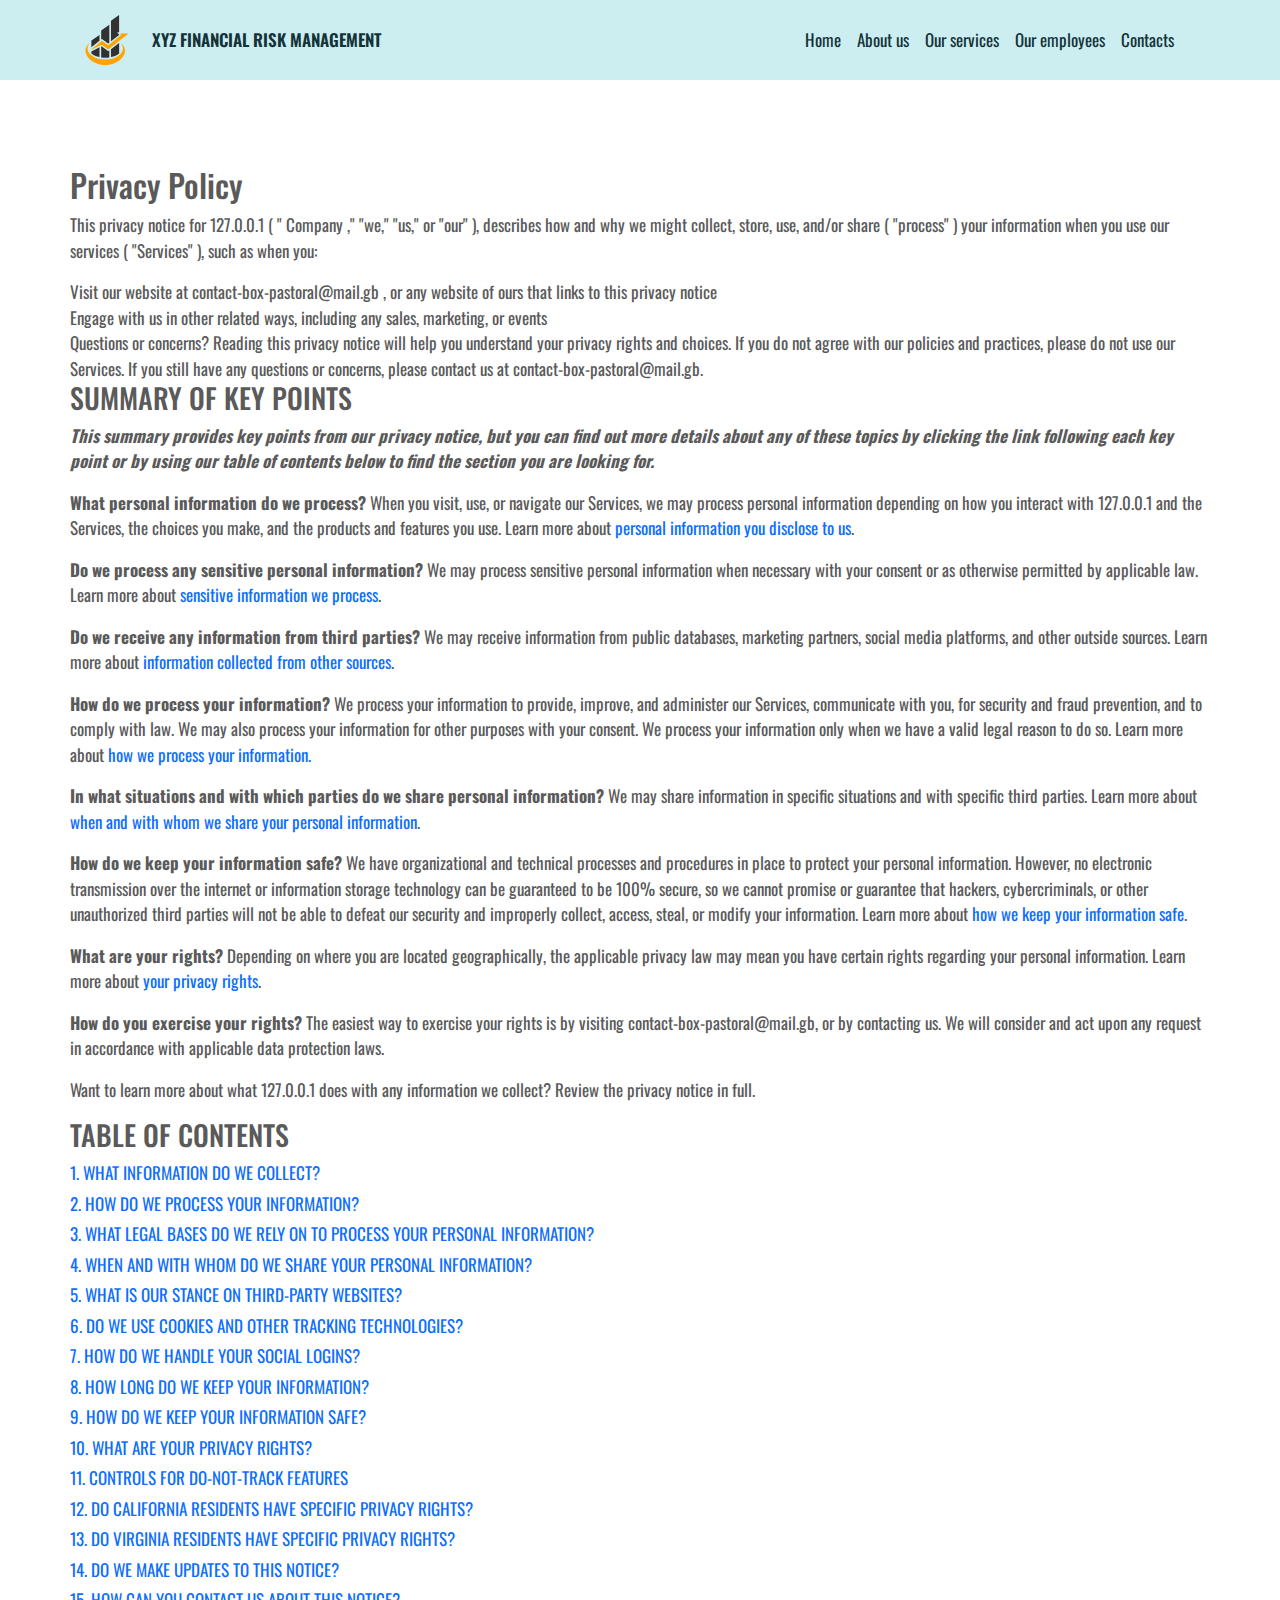
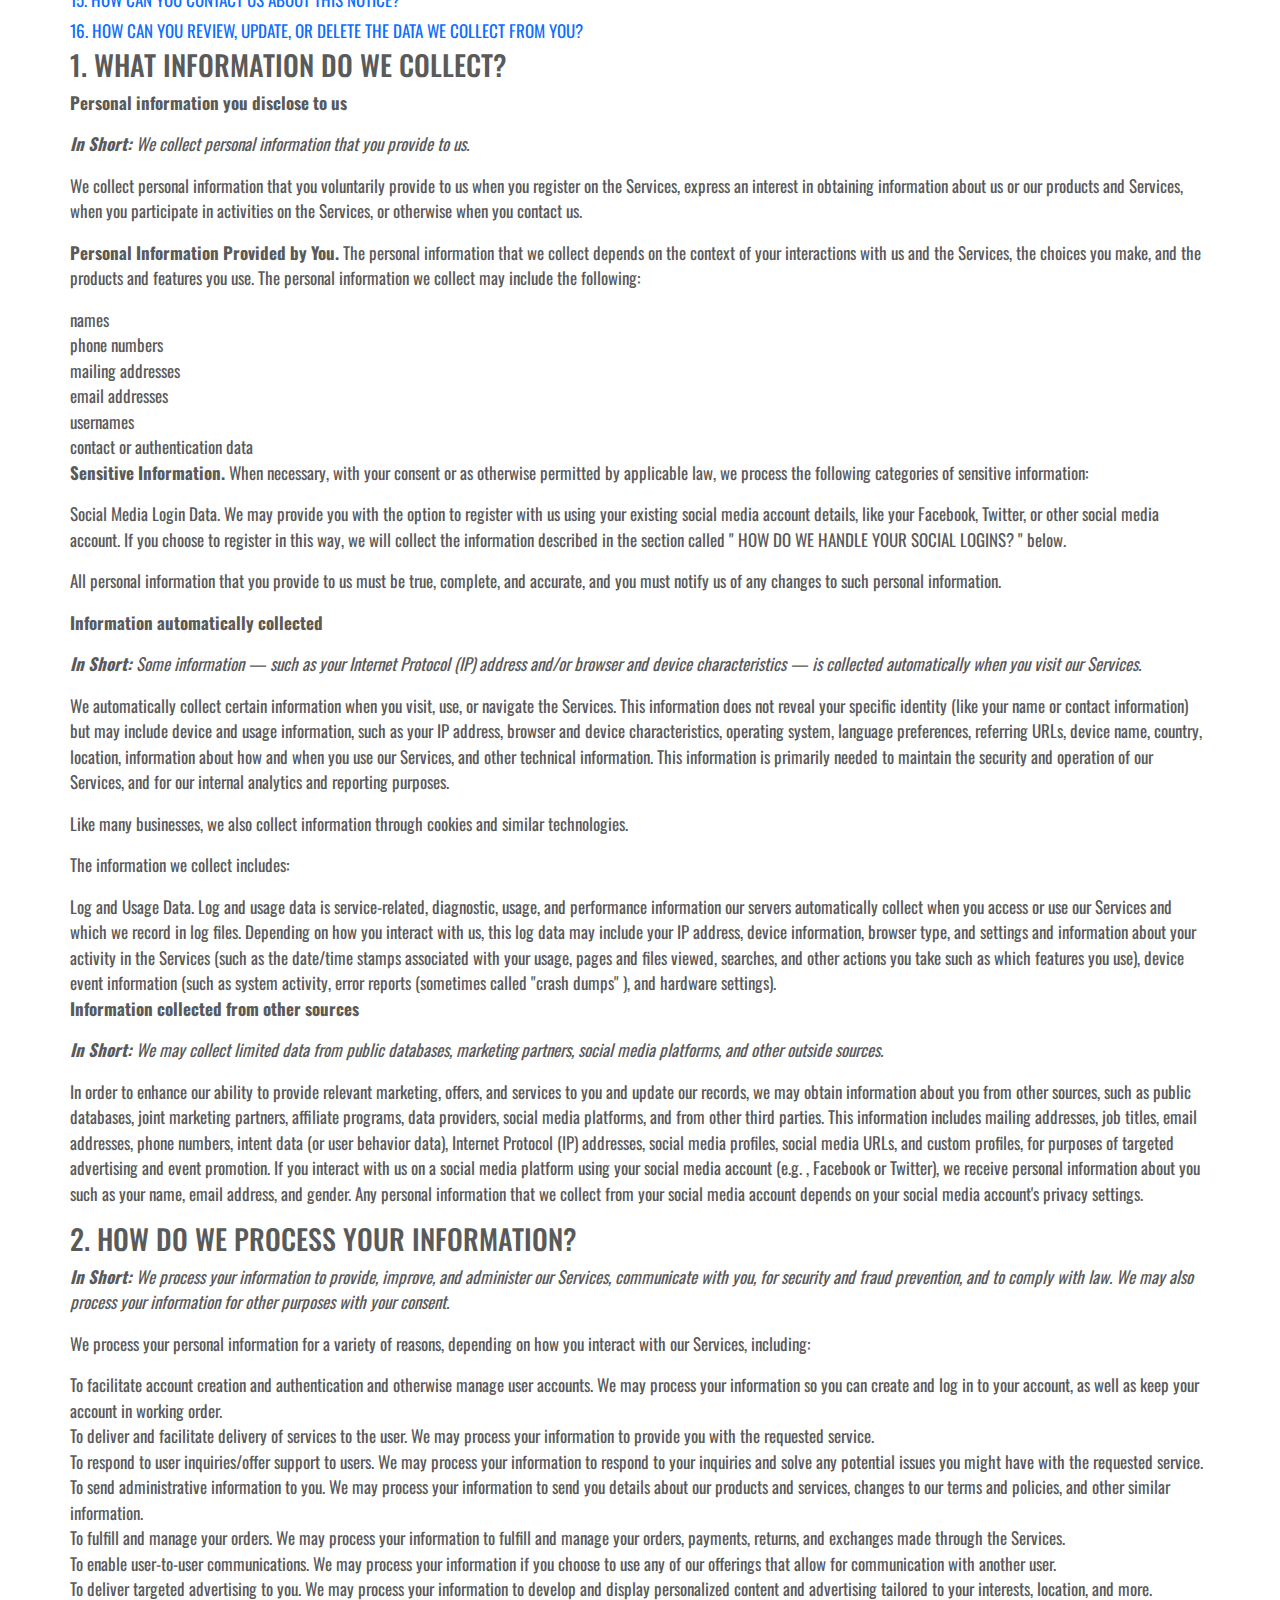
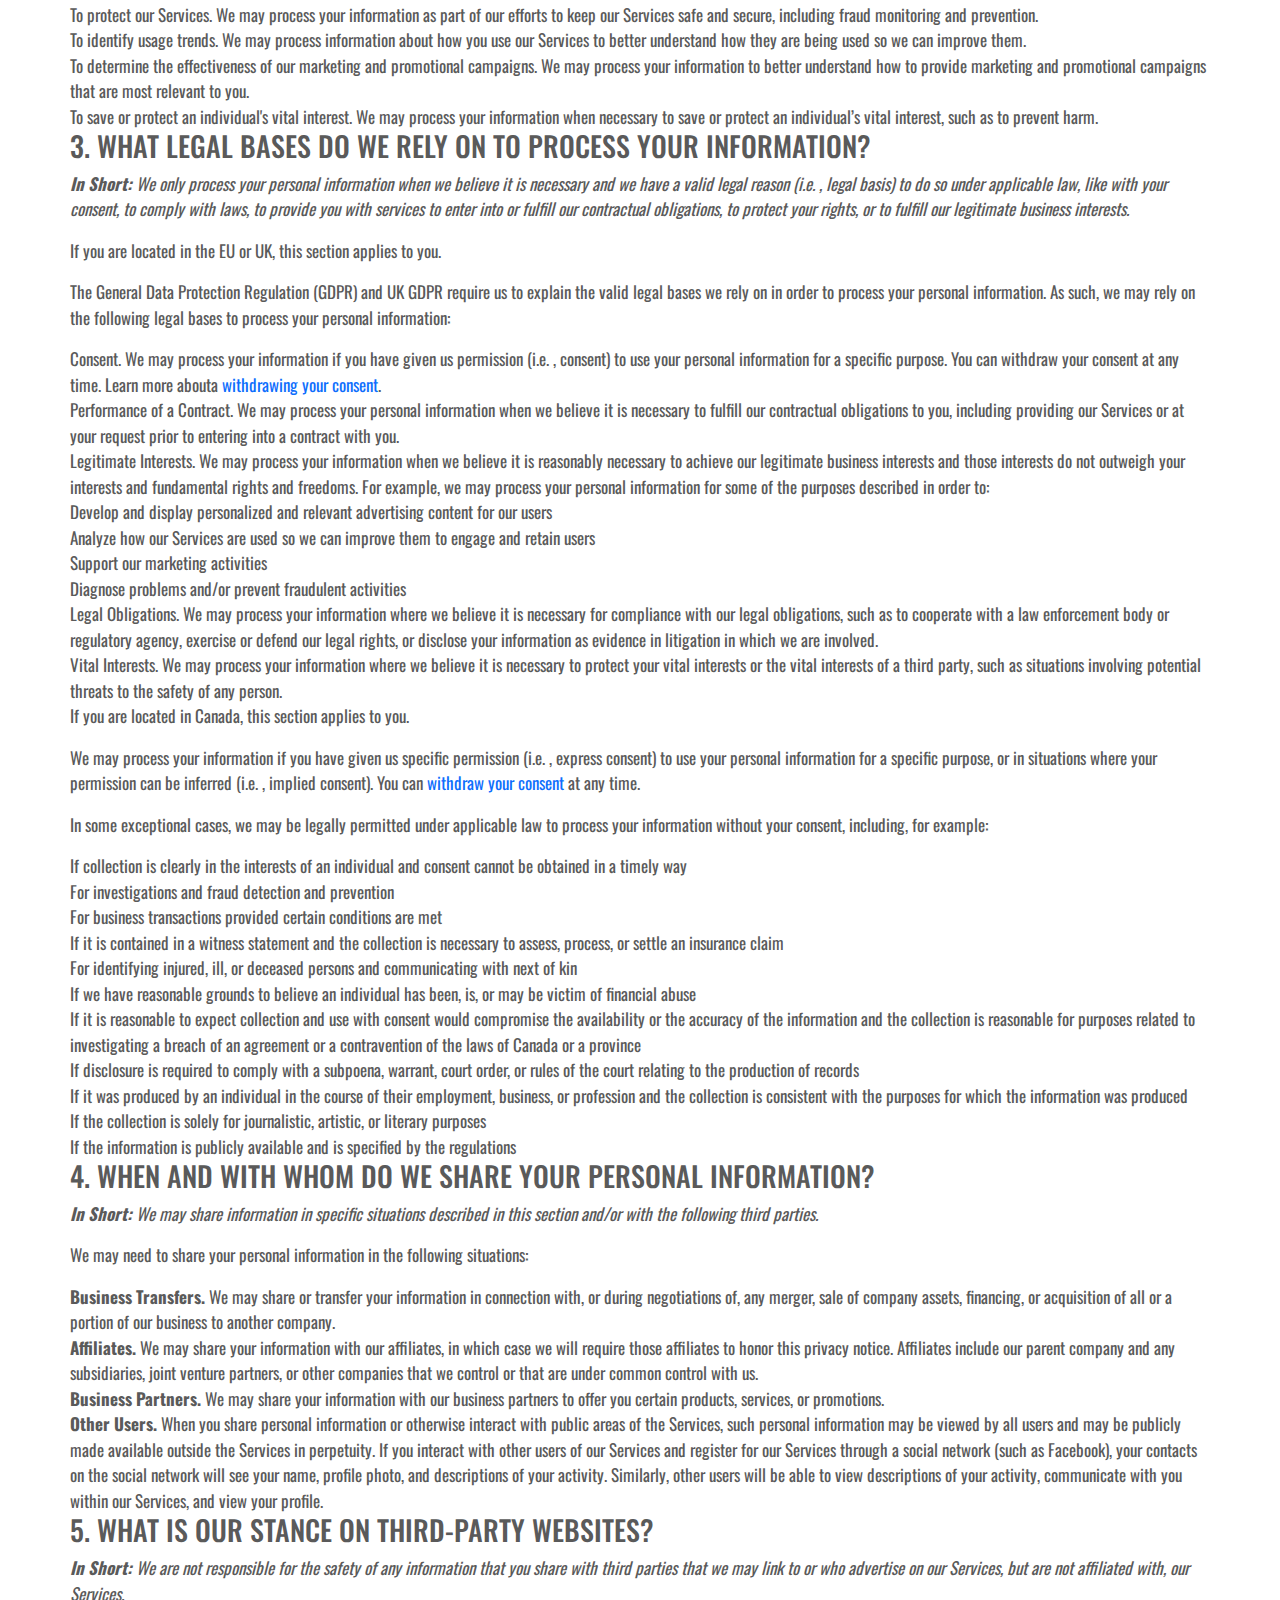
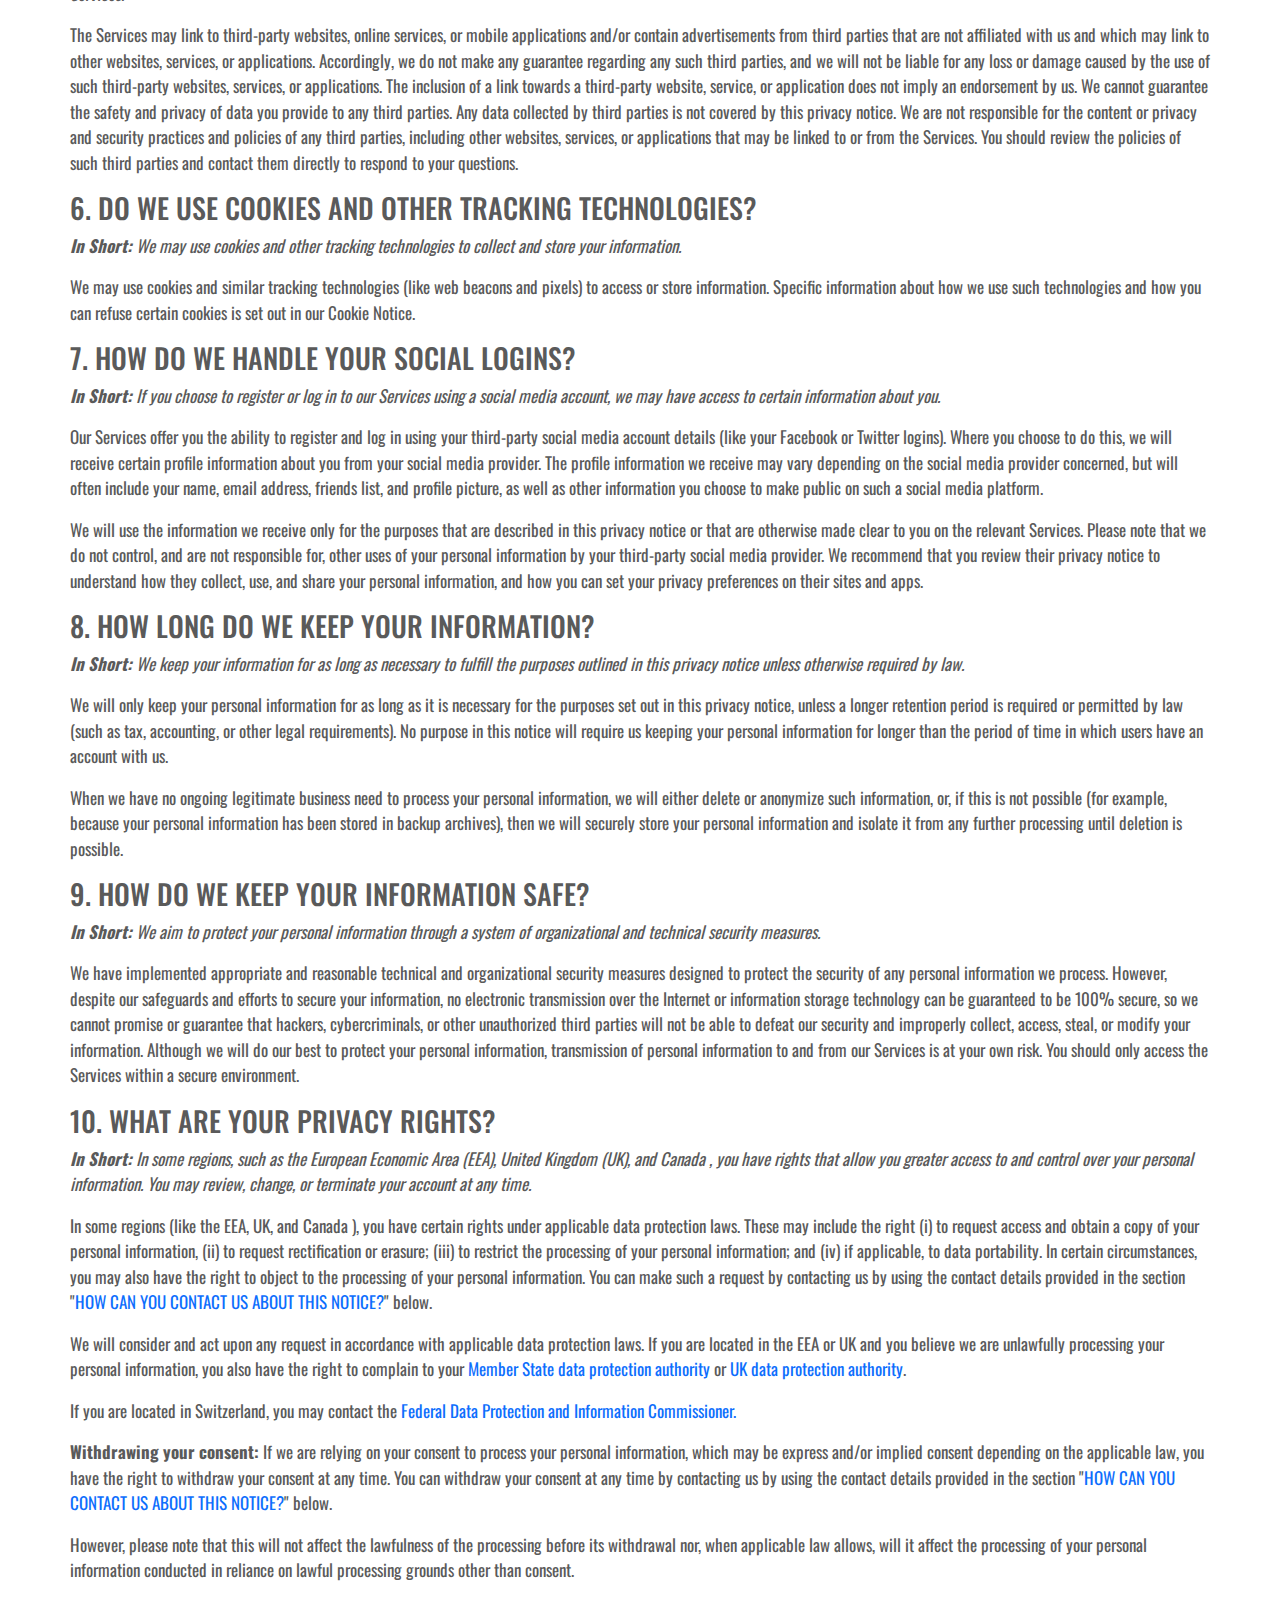
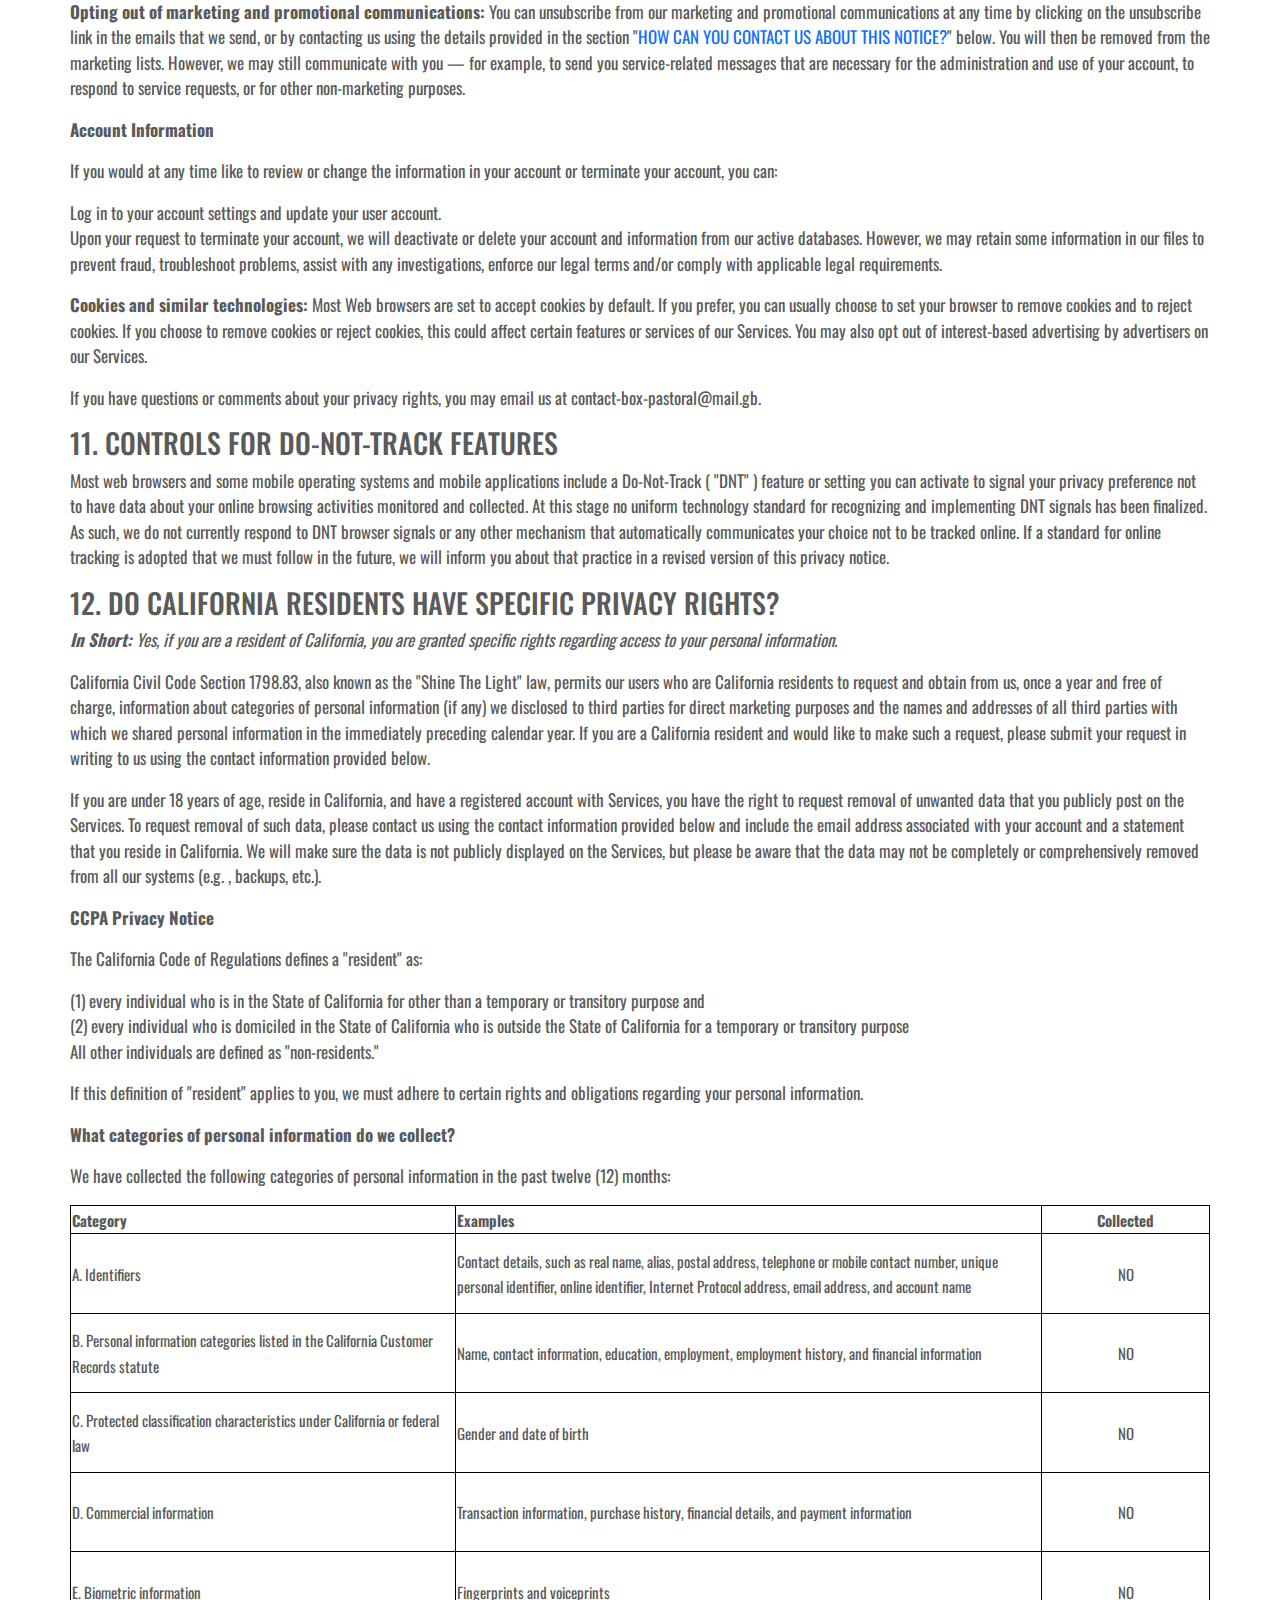
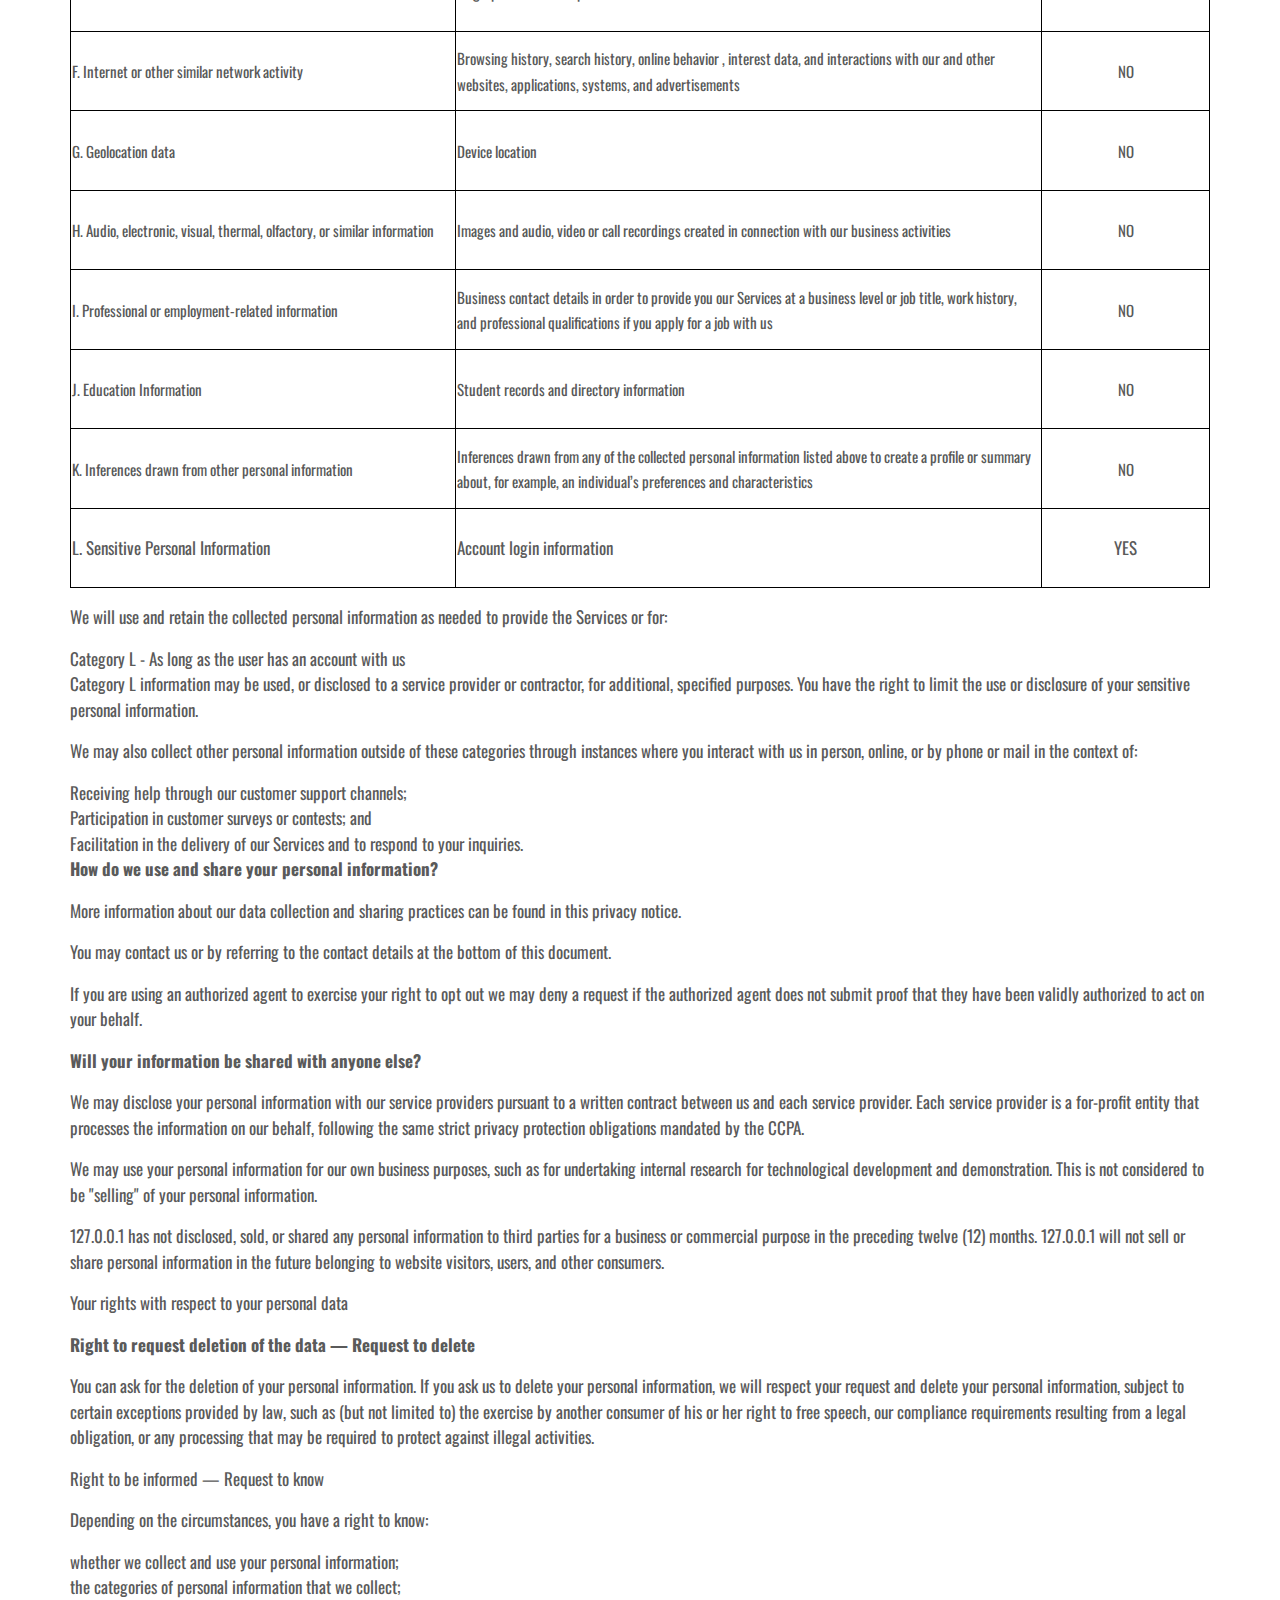
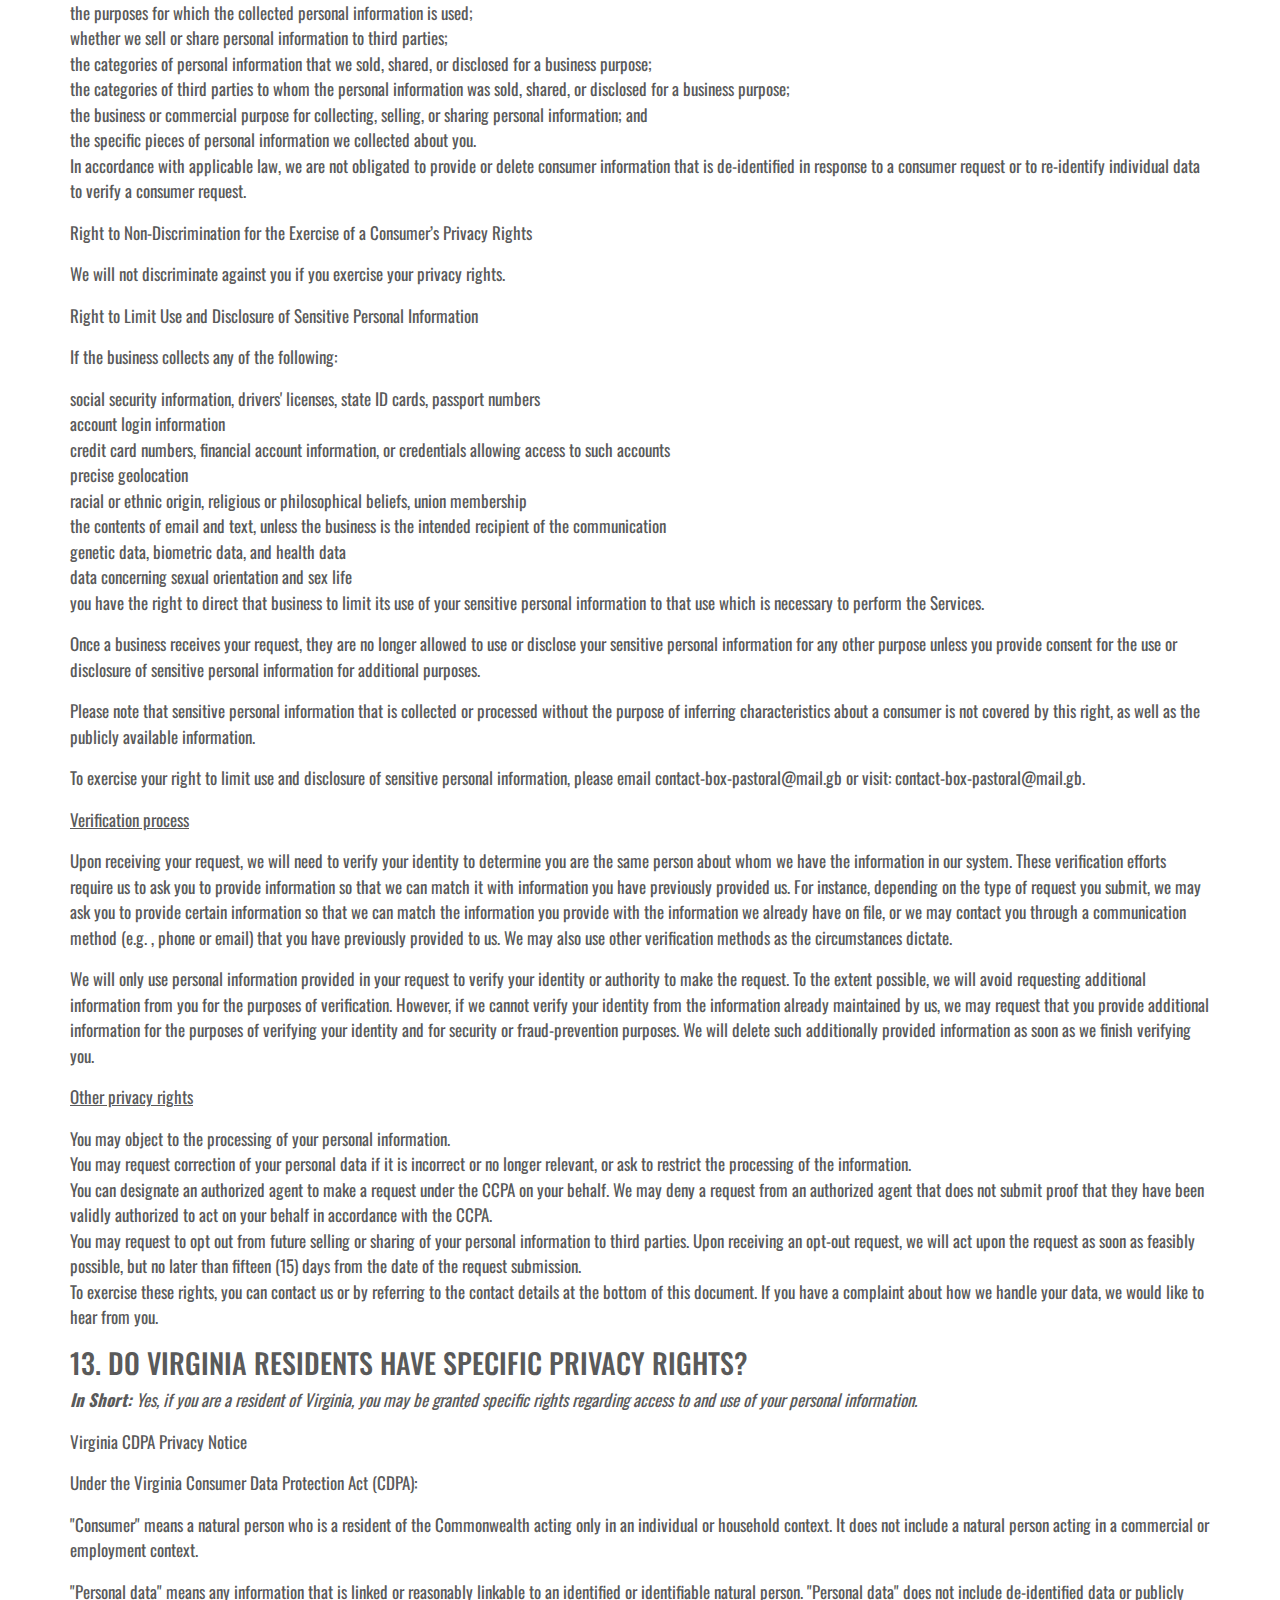
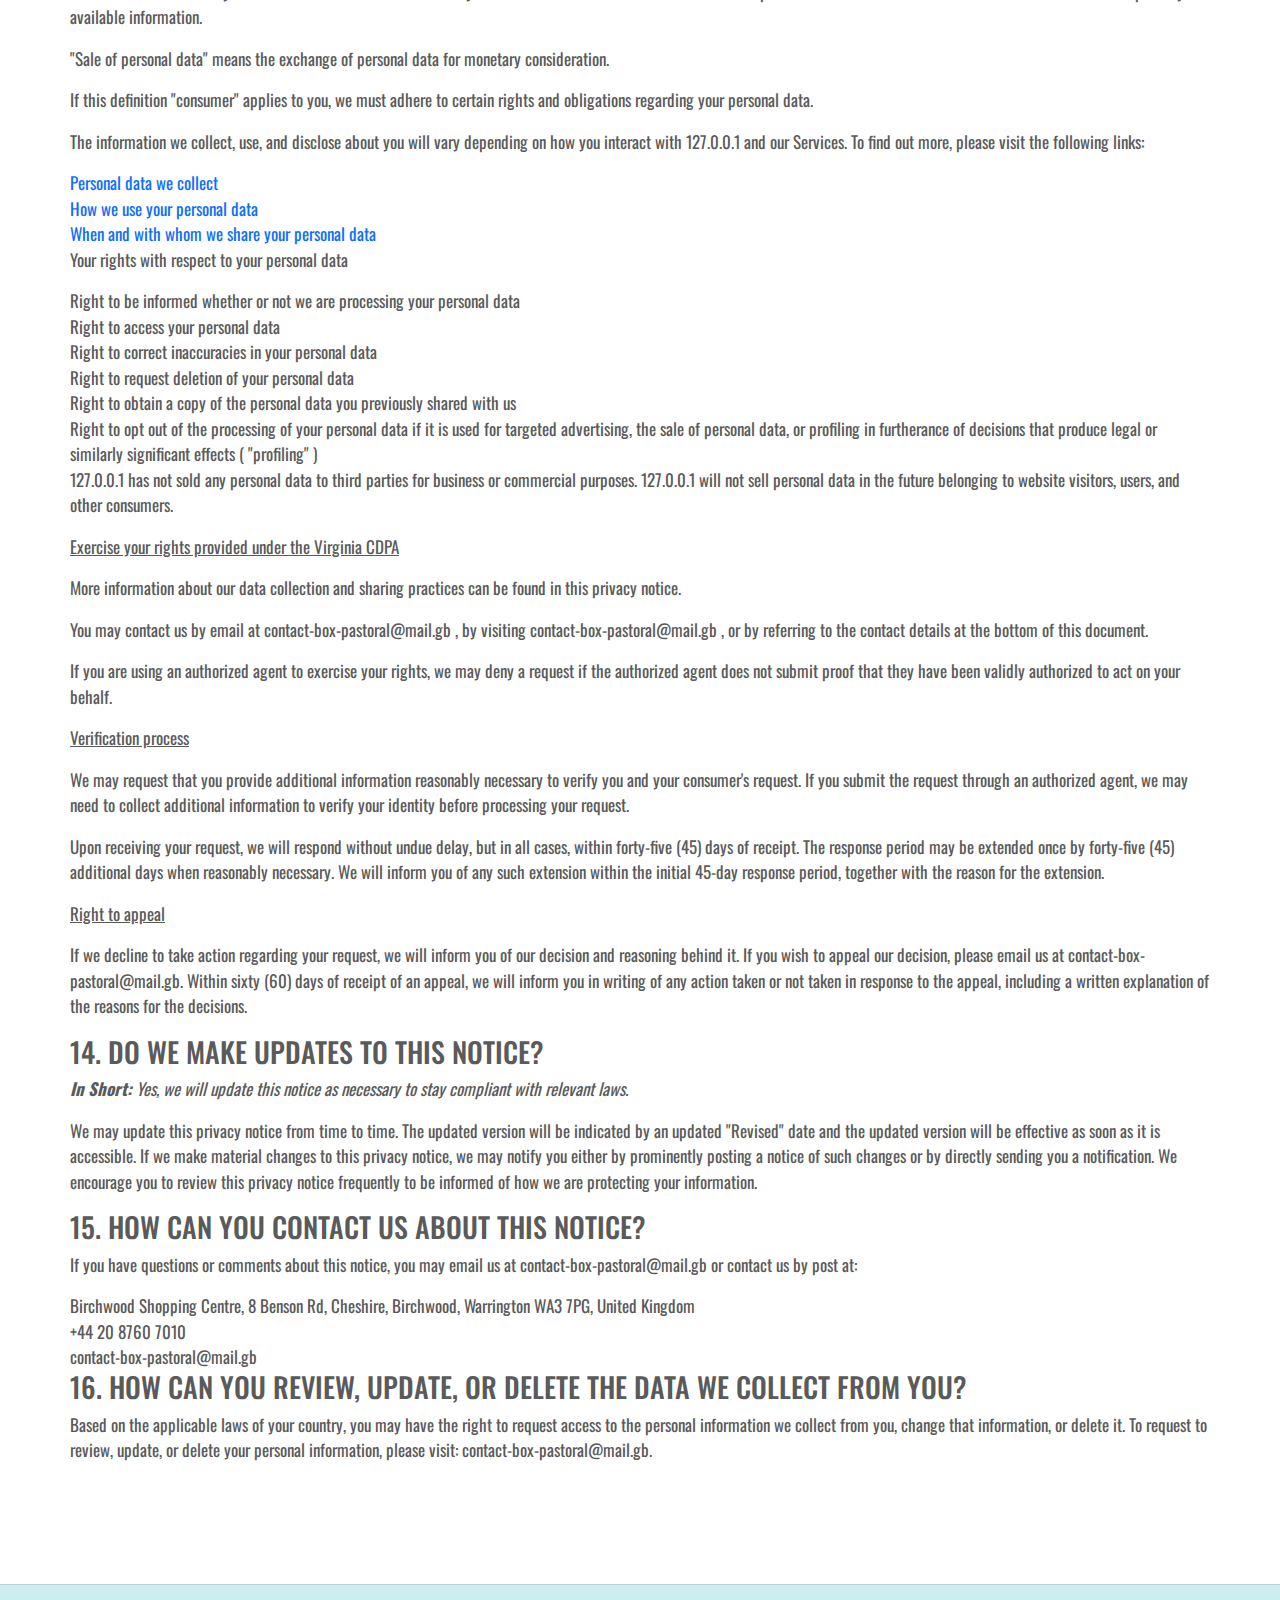
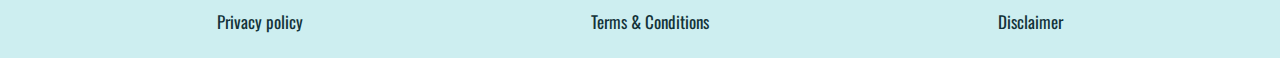
<file: privacy_policy.html>
<!DOCTYPE html>

	<head>
		<meta charset="UTF-8" />
		<meta http-equiv="X-UA-Compatible" content="IE=edge" />
		<meta name="viewport" content="width=device-width, initial-scale=1.0" />
		

		<title>Privacy Policy</title>
		<meta property="og:title" content="Privacy Policy" />
		<meta property="og:image" content="logotip.svg" />
		
		<meta property="og:description" content="Privacy Policy" />
		<meta name="description" content="Privacy Policy" />

		<link rel="stylesheet" href="required/folder-css/botstrap.min.css" />
		<link rel="stylesheet" href="required/folder-css/bootstrap.min.css.map" />
		<link rel="stylesheet" href="required/folder-css/button-3.css" />
		<link rel="stylesheet" href="required/folder-css/icons.css" />
		<link rel="stylesheet" href="required/folder-css/slick.css" />
		<link rel="stylesheet" href="required/folder-css/animate.min.css" />
		<link rel="stylesheet" href="required/folder-css/slick-theme.css" />
		<link rel="preconnect" href="https://fonts.googleapis.com" />
		<link rel="preconnect" href="https://fonts.gstatic.com" crossorigin />
		
        

		<link rel="shortcut icon" href="logotip.svg" type="image/x-icon" />

		<script src="required/folder-js/jquery.file.min.js"></script>
		<link href="https://fonts.googleapis.com/css2?family=Oswald:wght@200;300;400;500;600;700&display=swap" rel="stylesheet" />
		<link href="https://fonts.googleapis.com/css2?family=Dancing+Script:wght@400;500;600;700&display=swap" rel="stylesheet" />
		<script src="required/folder-js/jquery.cookie.file.js"></script>
		<style>
			          body{
			              direction: ltr;
			              font-family: 'Oswald', sans-serif !important;
			              font-size: 17px;
			              margin: 0;
			              padding: 0px;
						color:#5a5a5a;
			          }
			          a{
			              text-decoration: none;
			          }
			          img{
			            max-width: 100%;
			          }
			          ul{
			              list-style: none;
			              margin: 0;
			              padding: 0;
			          }
			          .header{
						background: #cdeef0;
					  }
					  .navBox{
						display: flex;
						align-items: center;
						justify-content: space-between;
					  }
					  .nav-link{
						color: #133339;
						 transition: color 300ms cubic-bezier(0.075, 0.82, 0.165, 1);
					  }
					  .nav-link:hover,.nav-link:focus{
						color: #3aa6b9;
					  }
					  .header__logo{
			          display: flex;
			          color: #133339;
			          align-items: center;
			          text-align: left;
					  font-weight: 600;
			          gap: 20px;
					  padding: 15px 0 15px 0;
					  transition: color 300ms cubic-bezier(0.075, 0.82, 0.165, 1);
			          }
					  .header__logo:hover,.header__logo:focus{
						color: #3aa6b9;
					  }
			          .header__logo img{
			          width: 50px;
			          height: 50px;
			          }
					  .navbar-toggler{
						padding: 0px 0px 0px 0px;
						color: #133339;
						border: none;
                         width: 22px;
					  }
					  .navbar-toggler:focus{
						box-shadow:none
					  }
					  .navbar-toggler svg{
						fill:#133339 ;
					  }
					  .offcanvas{
						background: #cdeef0;
						
					  }
					  .offcanvas-header{
						border-bottom: 1px solid #66646e33;

					  }
					  .hero{
						padding-top: 200px;
						padding-bottom: 220px;
					  }
					   .hero_bg{
			          margin-left: auto;
			          margin-right: auto;
			          background-image:linear-gradient( to right, rgba(47, 48, 58, 0.5), rgba(47, 48, 58, 0.5) ), url(bg/0_bg.jpg);
			          background-size: cover;
			          background-position: center;
			          background-repeat: no-repeat;
					  overflow: hidden;
			        }
			        .title-wrapper{
						background-color: #FFFFFF36;
						padding: 10px;
						display: flex;
						width: 100%;
						flex-direction: column;
						flex-wrap: wrap;
						gap: 20px;
						justify-content: center;
						text-align: center;
						align-items: center;
							
					} 
					.title-wrapper h3{
						color: #000;
						font-weight: 600;
						font-size: 22px;
					}
					.title-wrapper h2{
						color:#e4f5f8;
					}
                    a {
      text-decoration: none;
      cursor: pointer;
  }
  .pricing_row_MCr {
      display: flex;
      gap: 27px;
      justify-content: center;
  }
  .pricing_box_MCr {
      flex: 1;
  }
  .pricing_main_MCr{
      display: flex;
      justify-content: center;
      background:#f1f1f1;
      width: auto;
      padding: 50px 0;
  }
  .pricingTable_MCr{
      text-align:center;
      display: flex;
      flex-direction: column;
      height: 100%;
      justify-content: space-between;
  }
  .pricing-content_MCr {
      height: 100%;
  }
  .pricingTable_MCr .pricingTable-header_MCr{
      padding:27px 0;
      background:#4d4d4d;
      position:relative;
      transition:all .3s ease 0s;
  }
  .pricingTable_MCr:hover .pricingTable-header_MCr{
      background:#FF6F91;
  }
  .pricingTable_MCr .pricingTable-header_MCr:after,.pricingTable_MCr .pricingTable-header_MCr:before{
      content:"";
      width:16px;
      height:16px;
      border-radius:50%;
      border:1px solid #d9d9d8;
      position:absolute;
      bottom:12px;
  }
  .pricingTable_MCr .pricingTable-header_MCr:before{
      left:40px;
  }
  .pricingTable_MCr .pricingTable-header_MCr:after{
      right:40px;
  }
  .pricingTable_MCr .heading_MCr{
      font-size:20px;
      color:#fff;
      text-transform:uppercase;
      letter-spacing:2px;
      margin-top:0;
  }
  .pricingTable_MCr .price-value_MCr{
      display:inline-block;
      position:relative;
      font-size:32px;
      font-weight:700;
      color:#FF6F91;
      transition:all .3s ease 0s;
  }
  .pricingTable_MCr:hover .price-value_MCr{
      color:#fff;
  }
  .pricingTable_MCr .currency_MCr{
      font-size:32px;
      font-weight:700;
      position:absolute;
      top:6px;
      left:-19px;
  }
  .pricingTable_MCr .month_MCr{
      font-size:15px;
      color:#fff;
      bottom:15px;
      right:-30px;
      text-transform:uppercase;
  }
  .pricingTable_MCr .pricing-content_MCr{
      padding-top:50px;
      background:#fff;
      position:relative;
      display: flex;
      flex-direction: column;
      justify-content: space-between;
      align-items: center;
  }
  .pricingTable_MCr .pricing-content_MCr:after,.pricingTable_MCr .pricing-content_MCr:before{
      content:"";
      width:16px;
      height:16px;
      border-radius:50%;
      border:1px solid #7c7c7c;
      position:absolute;
      top:12px;
  }
  .pricingTable_MCr .pricing-content_MCr:before{
      left:40px;
  }
  .pricingTable_MCr .pricing-content_MCr:after{
      right:40px;
  }
  .pricingTable_MCr .pricing-content_MCr ul{
      padding:0 20px;
      margin:0;
      list-style:none;
  }
  .pricingTable_MCr .pricing-content_MCr ul:after,.pricingTable_MCr .pricing-content_MCr ul:before{
      content:"";
      width:8px;
      height:46px;
      border-radius:3px;
      background: #727373;
      position:absolute;
      top:-22px;
      z-index:1;
      box-shadow:0 0 5px #707070;
      transition:all .3s ease 0s;
  }
  .pricingTable_MCr:hover .pricing-content_MCr ul:after,.pricingTable_MCr:hover .pricing-content_MCr ul:before{
      background: #FF6F91;
      transition: all .3s ease 0s;
  }
  .pricingTable_MCr .pricing-content_MCr ul:before{
      left:44px;
  }
  .pricingTable_MCr .pricing-content_MCr ul:after{
      right:44px;
  }
  .pricingTable_MCr .pricing-content_MCr ul li{
      font-size:15px;
      font-weight:700;
      color:#777473;
      padding:10px 0;
      border-bottom:1px solid #d9d9d8;
  }
  .pricingTable_MCr .pricing-content_MCr ul li:last-child{
      border-bottom:none;
  }
  .pricingTable_MCr .read_MCr{
      display:inline-block;
      font-size: 17px;
      color:#fff;
      text-transform:uppercase;
      background:#d9d9d8;
      padding: 10px 27px;
      margin: 24px 0;
      transition:all .3s ease 0s;
  }
  .pricingTable_MCr .read_MCr:hover{
      text-decoration:none;
  }
  .pricingTable_MCr:hover .read_MCr{
      background:#FF6F91;
  }
  .pricing-content_blok_MCr {
      border-bottom: 0 !important;
  }
  .check-privacy-main_MCr {
      display: flex;
      justify-content: flex-start;
      align-items: center;
      margin-left: 19px;
      height: 30px;
  }
  .check-privacy_MCr {
      color: #FF6F91;
      text-align: start;
  }

 .full-height_MCr {
  padding: 24px 0;
      position: relative;
      width: 100%;
      display: block;
      display: -ms-flexbox;
      display: flex;
      -ms-flex-wrap: wrap;
      flex-wrap: wrap;
      -ms-flex-pack: center;
      justify-content: center;
  }


  .modal-btn_MCr:checked,
        .modal-btn_MCr:not(:checked){
            position: absolute;
            left: -9999px;
  }
  .modal-btn_MCr:checked + label,
  .modal-btn_MCr:not(:checked) + label{
      position: relative;
      font-weight: 500;
      font-size: 15px;
      line-height: 2;
      height: 50px;
      transition: all 200ms linear;
      border-radius: 4px;
      width: 240px;
      letter-spacing: 1px;
      display: -webkit-inline-flex;
      display: -ms-inline-flexbox;
      display: inline-flex;
      -webkit-align-items: center;
      -moz-align-items: center;
      -ms-align-items: center;
      align-items: center;
      -webkit-justify-content: center;
      -moz-justify-content: center;
      -ms-justify-content: center;
      justify-content: center;
      -ms-flex-pack: center;
      text-align: center;
      -ms-flex-item-align: center;
      align-self: center;
      border: none;
      cursor: pointer;
      background-color: #e3e3e3;
      color:  #FF6F91;
      box-shadow: 0 12px 35px 0 rgba(16,39,112,.25);
  }
  .modal-btn_MCr:not(:checked) + label:hover{
      background-color:  #FF6F91;
      color: #fff;
  }
  .modal-btn_MCr:checked + label .uil,
  .modal-btn_MCr:not(:checked) + label .uil{
      margin-left: 10px;
      font-size: 18px;
  }
  .modal-btn_MCr:checked + label:after,
  .modal-btn_MCr:not(:checked) + label:after{
      position: fixed;
      top: 30px;
      right: 30px;
      z-index: 110;
      width: 40px;
      border-radius: 3px;
      height: 30px;
      text-align: center;
      line-height: 30px;
      font-size: 18px;
      background-color: #FF6F91;
      color: #fff;
      font-family: "unicons";
      content: "\2613"; 
      box-shadow: 0 12px 25px 0 rgba(16,39,112,.25);
      transition: all 200ms linear;
      opacity: 0;
      pointer-events: none;
      transform: translateY(20px);
  }
  .modal-btn_MCr:checked + label:hover:after,
  .modal-btn_MCr:not(:checked) + label:hover:after{
      background-color:#4d4d4d;
      color: #fff;
  }
  .modal-btn_MCr:checked + label:after{
      transition: opacity 300ms 300ms ease, transform 300ms 300ms ease, background-color 250ms linear, color 250ms linear;
      opacity: 1;
      pointer-events: auto;
      transform: translateY(0);
  }
  .modal_MCr {
      position: fixed;
      display: block;
      display: -ms-flexbox;
      display: flex;
      -ms-flex-wrap: wrap;
      flex-wrap: wrap;
      -ms-flex-pack: center;
      justify-content: center;
      margin: 0 auto;
      top: 0;
      left: 0;
      width: 100%;
      height: 100%;
      z-index: 100;
      overflow-x: hidden;
      background-color: rgba(31,32,41,.75);
      pointer-events: none;
      opacity: 0;
      transition: opacity 250ms 700ms ease;
  }
  .modal-btn_MCr:checked ~ .modal_MCr{
      pointer-events: auto;
      opacity: 1;
      transition: all 300ms ease-in-out;
  }
  .modal-wrap_MCr {
      width: 90%;
      position: relative;
      display: block;
      margin: 0 auto;
      margin-top: 24px;
      margin-bottom: 24px;
      border-radius: 4px;
      overflow: hidden;
      background-color: #fff;
      -ms-flex-item-align: center;
      align-self: center;
      box-shadow: 0 12px 25px 0 rgba(199,175,189,.25);
      opacity: 0;
      transform: scale(0.6);
      transition: opacity 250ms 250ms ease, transform 300ms 250ms ease;
  }

  
  .modal-btn_MCr:checked ~ .modal_MCr .modal-wrap_MCr{
      opacity: 1;
      transform: scale(1);
      transition: opacity 250ms 500ms ease, transform 350ms 500ms ease;
  }

  .feed-form_MCr {
      margin: 0;
      padding: 31px;
      display: flex;
      flex-direction: column;
      background-color: #f1f1f1;
  }

  .feed-form_MCr input {
      height: 54px;
      border-radius: 5px;
      background: white;
      margin-bottom: 19px;
      border: none;
      padding: 0 20px;
      font-weight: 300;
      font-size: 14px;
      color: #4B4B4B;
  }

  .button_submit_MCr:hover, .feed-form_MCr input:hover {
      transform: scale(1.009);
      box-shadow: 0px 0px 3px 0px #212529;
  }

  .checkbox-btn_MCr {
      display: block;
      position: relative;
      padding-left: 30px;
      margin-bottom: 10px;
      cursor: pointer;
      -webkit-user-select: none;
      -moz-user-select: none;
      -ms-user-select: none;
      user-select: none;
  }

 
  .checkbox-btn_MCr input {
      position: absolute;
      opacity: 0;
      cursor: pointer;
      height: 0;
      width: 0;
  }

  .checkbox-btn_MCr label {
      cursor: pointer;
      font-size: 14px;
  }
  
  .checkmark_MCr {
      position: absolute;
      top: 0;
      left: 0;
      height: 25px;
      width: 25px;
      border: 2.5px solid #878a8d;
      transition: .2s linear;
  }
  .checkbox-btn_MCr input:checked ~ .checkmar_MCrk {
      background-color: transparent;
  }
  .checkmark_MCr:after {
      content: "";
      position: absolute;
      visibility: hidden;
      opacity: 0;
      left: 50%;
      top: 40%;
      width: 10px;
      height: 14px;
      border: 2px solid #0ea021;
      filter: drop-shadow(0px 0px 10px #0ea021);
      border-width: 0 2.5px 2.5px 0;
      transition: .2s linear;
      transform: translate(-50%, -50%) rotate(-90deg) scale(0.2);
  }

  .checkbox-btn_MCr input:checked ~ .checkmark_MCr:after {
      visibility: visible;
      opacity: 1;
      transform: translate(-50%, -50%) rotate(0deg) scale(1);
      animation: pulse 1s ease-in;
  }

  .checkbox-btn_MCr input:checked ~ .checkmark_MCr {
      transform: rotate(45deg);
      border: none;
  }

  @keyframes pulse {
  0%,
  100% {
      transform: translate(-50%, -50%) rotate(0deg) scale(1);
  }
  50% {
      transform: translate(-50%, -50%) rotate(0deg) scale(1.6);
  }
  }

  .btn_modal_sent_MCr {
      display:inline-block;
      font-size: 17px;
      color:#fff;
      text-transform:uppercase;
      background: #FF6F91;
      padding: 10px 27px;
      margin: 24px 0;
      transition:all .3s ease 0s;
      border: 1px solid;
  }
  .btn_modal_sent_MCr:hover {
      color:#fff;
      background: #4d4d4d;
  }
  @media screen and (max-width: 500px) {
      .modal-wrap_MCr {
          width: calc(100% - 40px);
      }
  }

   @media (max-width: 992px){
      .pricing_row_MCr{
          flex-direction: column  !important;
      }
  }
  @media (max-width: 768px){
      .pricing_main_MCr{
      padding: 50px;
      }
  }
  @media screen and (max-width:567px){
      .pricingTable_MCr{
          margin-bottom:25px;
      }
      .check-privacy-main_MCr {
          flex-direction: column  !important;
          align-items: flex-start;
      }
  }
  

  @media (min-width: 576px){
      .pricing_shell_MCr{
          max-width: auto;
      }
  }
  @media (min-width: 768px){
      .pricing_shell_MCr{
          max-width: 720px;
          
      }
  }
  @media (min-width: 992px){
      .pricing_shell_MCr{
          max-width: 960px;
      }
  }
  @media (min-width: 1200px){
      .pricing_shell_MCr{
          max-width: 1140px;
      }
  }
  @media (min-width: 1400px){
      .pricing_shell_MCr{
          max-width: 1292px;
      }
  }
					.section{
						padding-top: 40px;
						padding-bottom: 40px;
					}
					.section-color{
						background-color:  #fbf7f0;
					}
					
                    .section_command{
						text-align: center;
						background: #fbf7f0;
					
					}
					.bg_command{
						width: 100%;
						background:  url(bg/0_opacity.png);
						background-position: center center;
						background-repeat: no-repeat;
						background-size: cover;
					}
					.command_list{            
						display: flex;
						gap: 40px;
						flex-wrap: wrap;
						justify-content: center;
						align-items: center;            
				   }
					.command_item{
						border-radius: 10px;
						background-color: #ffffff;
						flex-direction: row;
						padding: 2em 2em 2em 2em;
						box-shadow: 0px 30px 60px 0px rgba(0, 0, 0, 0.1);
						display: flex; 
						flex-grow:1;     
						align-items: center; 
						text-align: start;  
						      
						gap:10px;
				    }
         
         
					.command_list img{
						width: 90px;
						border-radius: 50%;
						
					}
				
					.command_item h4{
						font-weight: 700;
						line-height: 1.4em;						
						margin: 0;            
						font-size: 22px;      
				    }
					.item_title{
					   text-align: center;
				    }
					.section-partner{
						position: relative;
						background-image: linear-gradient(to right, rgba(47,48,58,0.8), rgba(47,48,58,0.8)), url(bg/1_bg.jpg);
						background-size: cover;
						background-position: center;
						background-repeat: no-repeat;
						padding: 70px 0 70px 0;
				    }

					.partner-block{
					    min-width: 230px;
						padding: 20px;
						border-radius: 10px ; 
					}

					.partner-block img{               
						display: block;
						max-width: 100%;
					}
					.slick-initialized .slick-slide{
						display: flex;
						justify-content: center;
						align-items: center;
					}
					.slick-slide{
						height: auto;
					}
					.main_picture{
						display: flex;
						justify-content: center;
						align-items: center;
						order: 1;
					}
    
					.main_picture img{
						border-radius: 0  40px  40px  40px;
					}
					.main_tex{
						text-align: start;
						font-size: 15px;
						line-height: 1.6;
						margin-bottom: 16px;
					}
					.main_tex p{
						margin-bottom: 10px;
						text-indent: 3ch;
					}
					.main_tex ul,ol{
						list-style: inside;
					}
					.title{
						color: #283550;
						margin-bottom:   50px;
						font-weight: 700;
						line-height: 1.1em;
						font-size:  38px;
						letter-spacing: -1px;
					}
					.main_wrapper{
						display: flex;             
						gap: 50px;
						align-items: start;
					}
					.main_wrapper > div{
						flex: 1;
					}
					.priceBox{
						display: flex;
						gap: 10px;
						font-weight: 500;
						font-size: 25px;
						color: #ff0000;  
					}
					.reasons-wrapper{
						display: flex;
						margin-right: auto;
						margin-left: auto;
						flex-wrap: wrap;
						gap: 20px;
					}
					.reasons-element{
					    flex: 1;
					}
					.reasons-blok{						
						padding: 10px;
						display: flex;						
						width: 100%;
						flex-wrap: wrap;
						align-content: flex-start;
							
					}
			
					.blok-element:hover {
						transform: scale(1.1);
						background-color: #cdeef0;
						box-shadow: 0px 15px 35px -15px rgba(99, 177.99999999999997, 183, 0.4);
						
					}
					.blok-element:hover .reason-text{
						color: #5a5a5a;
					}
					.two-element:hover .reason-text {
					     color: #ffff;
					}
					.two-element:hover {
						transform: scale(1.1);
						background-color: #3aa6b9;
					    box-shadow: 0px 15px 35px -15px rgba(204, 80, 172.00000000000003, 0.45);
						
					}
					.blok-element{
						text-align: left;						
						display: flex;
						flex: 1;
						gap: 20px;
						flex-direction: column;
						align-items: start;
						background-color: #3aa6b9;
						padding: 0px 40px 40px 40px;
						box-shadow: 0px 15px 35px -15px rgba(204, 80, 172.00000000000003, 0.45);
						border-style: solid;
						border-width: 0px 0px 0px 0px;
						border-radius: 0px 30px 30px 30px;
						transition-duration: .3s;
						transition-property: transform;
					}
					.blok-element .reason-text{
						color: #ffff;
						font-size: 16px;
					
					}
					.two-element{
						background-color: #cdeef0;
						box-shadow: 0px 15px 35px -15px rgba(99, 177.99999999999997, 183, 0.4);
					}
					.two-element .reason-text{
						color: #5a5a5a;
					}
					.icon{
						color:#ffffff;
						background-color: #5c8984;
						border-radius: 0px 0px 0px 10px;
						padding: 10px;					
						height: 65px;
						width: 65px;
						line-height: 85px;
						display: flex;
						align-items: center;
						justify-content: center;
					}
					.icon i{
						font-size: 40px;
					}
					.footer{
						padding-top: 24px;
						padding-bottom: 24px;
						border-top: 1px solid #66646e33;
						margin-top: 19px;
					}
					.footer-privacy-wrapper{						
						display: flex;
						justify-content: space-around;
						gap: 18px;
					}
					.footer-privacy{
						color: #133339;
						display: flex;
						justify-content: center;
						align-items: center;
						text-decoration: none;
						transition: color 300ms cubic-bezier(0.075, 0.82, 0.165, 1);
					}
					.footer-privacy:hover,.footer-privacy:focus{
						color: #3aa6b9;
					}
					.contact{
						display: flex;
						gap: 20px;
						justify-content: center;
					}
					.contact-item{
						flex: 1;
					}
					.form-wrapper{
						box-shadow: 0px 0px 35px -10px rgba(0, 0, 0, 0.1);
						border-radius: 0px 30px 30px 30px;
					}
					.form{
						
						display: flex;
						width: 100%;
						flex-wrap: wrap;
						gap: 20px;
						padding: 30px 25px 35px 25px;
					}
					.input-c43783391{
						color: #5a5a5a;
						background-color: #ffffff;
						border-style: solid;
						border-width: 1px 1px 1px 1px;
						border-radius: 0px 30px 30px 30px;
						padding: 20px 20px 20px 20px;
						border-color:#5a5a5a3b;
						width: 100%;
						
					}
					.textarea-c43783391{
						width: 100%;
						max-width: 100%;
						color: #5a5a5a;
						border: 1px solid #5a5a5a3b;
						border-radius: 0px 30px 30px 30px;
						padding: 20px 20px 20px 20px;
							
					}
					.form-button{
						width: 100%;
					}
			
					iframe {
						
						max-height: 263px;
						border-radius: 30px 30px 30px 30px;
						}
					.title-contact{
						color: #5c8984;
						font-weight: 600;
						font-size: 35px;
						line-height: 1.2em;
						margin-bottom: 20px;
					}
					.contact-item p{
                      color: #5a5a5a;
					  margin-bottom: 20px;
					}
					.adres-element{
						padding: 0px 30px 20px 30px;
						width: 100%;
						flex-direction:  row;
						align-items: baseline;
					}
					.icon-adres{
						padding: 40px 20px 40px 20px;
					}
					.infa-title{
						color: #3aa6b9;
						margin-bottom: 10px;
						font-size: 25px;
						font-weight: 600;
					}
					.infa-text{
						color: #5a5a5a;
						font-size: 14px;
						font-weight: 400;
					}
					.two-element:hover .infa-title{
						color: #ffffff;
					}
					.two-element:hover .infa-text{
						color: #ffffff;
					}
			     
					.stats--block{
      display: flex;
      gap: 20px;
      justify-content: center;
      align-items: center;
      flex-wrap: wrap;
      text-align: center;
  }
  .stat--block__item{
      display: flex;
      flex-direction: column;
      align-items: center;
      gap: 10px;
  }
  .stat--block__item i{
      font-size: 38px;
  }
  .stat--block__item h3{
      font-size: 17px;
      margin: 0px;
  }
  .stat--block__item div{
      font-size: 32px;
      font-weight: 500;
  }
					.service-wrapper{
						display: flex;
						flex-wrap: wrap;
						gap: 22px;

				    }
					.elementor-shape{
						overflow: hidden;
						position: absolute;
						left: 0;
						width: 100%;
						line-height: 0;
						direction: ltr;
					}
					.section-statistic{
						background-color: cdeef0;
						position: relative;
						padding: 70px 0 70px;
					}
					.elementor-shape-bottom{
						bottom: -1px;
						transform: rotate(180deg);
						
					}
	 
					.elementor-shape svg {
						display: block;    
						position: relative;
						left: 50%;
						transform: translateX(-50%);
						width: calc(100% + 1.3px);
						height: 15px;
					}
					.elementor-shape .elementor-shape-fill {
						transform-origin: center;
						transform: rotateY(0deg);
						fill: #ffffff;
					}
					.service-box{
						display: flex;
						justify-items: center;
						align-items: center;
						flex-direction: row;
					}
					.service-box img{
						min-width: 70%;
					}
					.service-tex-box{
						text-align: start;
					}
					.service-tex-box h3{
						margin-bottom: 20px;
						font-size: 30px;
						font-weight: 600;
					}
					.wpapper_section{
						display: flex;
					}
					img.rot {
						animation: 3s linear 0s normal none infinite running rot;
						-webkit-animation: 3s linear 0s normal none infinite running rot;
						width: 100px;
						}
						@keyframes rot {
						0% {
							transform: rotate(0deg);
						}
						100% {
							transform: rotateY(360deg);
						}
						}
						@-webkit-keyframes rot {
						0% {
							transform: rotate(0deg);
						}
						100% {
							transform: rotateY(360deg);
						}
						}

			          #cookie-bIaYKo4S1{
			              display: none;
			              justify-content: space-between;
			              align-items: center;
			              position: fixed;
			              bottom: 18px;
			              left: 50%;
			              width: 969px;
			              max-width: 90%;
			              transform: translateX(-50%);
			              padding: 18px;
			              background-color:  #3B0944;
			              border-radius: 0px;
			              box-shadow: 2px 3px 10px rgba(0, 0, 0, 0.3);
			              gap: 18px;
			              z-index: 999999;
			          }
			          #cookie-bIaYKo4S1 button{
			              max-width: 200px;
			              width: 100%;
			          }

			          #cookie-bIaYKo4S1 p{
			              margin: 0;
			              font-size: 16px;
			              color: #fff;
			          }


			          @media (min-width: 576px){
			              #cookie-bIaYKo4S1.show{
			                  display: flex;
			              }
			              .cookie_accept{
			                  margin: 0 0 0 25px;
			              }
			          }
			          @media (max-width: 575px){
			              #cookie-bIaYKo4S1.show{
			                  display: flex;
			                  flex-direction: column;
			              }
			              .cookie_accept{
			                  margin: 10px 0 0 0;
			              }
						  .hero{
							padding :100px 10px;
						}
						  .reasons-wrapper{
							flex-direction: column;
							align-items: center;
						  } 
						  .blok-element{
							   padding: 0px 30px 20px 30px;
						}
						.footer-privacy-wrapper{
							flex-direction: column;
						}
						.title{
							font-size: 30px;
						} 
						.command_item h4 {
							font-size: 20px;
						}
						.infa-title {
							font-size: 20px;
						}
			              
			           }
					 
					   @media (max-width: 767px){
						
						
						.reasons-blok{
							justify-content: center;
							
						}
						.blok-element{
							   padding: 0px 30px 20px 30px;
						}
						.contact{
							flex-direction: column;
						}
						.adres-element{
							flex-direction: column;
						}
						
					   }
					    @media (max-width: 992px){
							 .main_wrapper{
			              flex-direction: column !important;
			               }
						   img.rot{
							width: auto;
						   }
						}

					   @media (max-width: 1024px) and (min-width: 768px){
						.hero{
							padding :200px 0;
						}
						.blok-element{
							flex-direction: row;
							text-align: center;
							align-items: baseline;
								
						}
						.reasons-blok{
							justify-content: center;
							
						}
					   }
			         
			         
		</style>
		
		
		
	</head>

	<body class="MHjCq_34">
 <header class="header">
  <div class="container">  
  <div class="navBox">
       <a href="./" class="header__logo text-uppercase">
			<img src="logotip.svg " alt="logo" />
			<span> XYZ Financial Risk Management</span>
	   </a>
    <nav class="navbar  navbar-expand-lg 6LBL8qMX8">       
        <button class="navbar-toggler" type="button" data-bs-toggle="offcanvas" data-bs-target="#offcanvasNavbar" aria-controls="offcanvasNavbar" aria-label="Toggle navigation">
          <svg xmlns="http://www.w3.org/2000/svg" width="20" height="20"    fill="#faf3e0" class="bi bi-justify" viewBox="0 0 16 16">
            <path fill-rule="evenodd" d="M2 12.5a.5.5 0 0 1 .5-.5h11a.5.5 0 0 1 0 1h-11a.5.5 0 0 1-.5-.5zm0-3a.5.5 0 0 1 .5-.5h11a.5.5 0 0 1 0 1h-11a.5.5 0 0 1-.5-.5zm0-3a.5.5 0 0 1 .5-.5h11a.5.5 0 0 1 0 1h-11a.5.5 0 0 1-.5-.5zm0-3a.5.5 0 0 1 .5-.5h11a.5.5 0 0 1 0 1h-11a.5.5 0 0 1-.5-.5z"/>
            </svg>
        </button>
        <div class="offcanvas  offcanvas-end" tabindex="-1" id="offcanvasNavbar" aria-labelledby="offcanvasNavbarLabel">
          <div class="offcanvas-header">          
            <button type="button" class="btn-close" data-bs-dismiss="offcanvas" aria-label="Close"></button>
			<a href="./" class="header__logo text-uppercase">
			
			<span> XYZ Financial Risk Management</span>
	   </a>
          </div>
          <div class="offcanvas-body ">
            <ul class="navbar-nav justify-content-end flex-grow-1 pe-3">
              <li class="nav-item">
                <a class="nav-link" href="./">Home</a>
              </li>
              <li class="nav-item">
                <a class="nav-link"  href="./#about">About us</a>
              </li> 
			  <li class="nav-item ">
                <a class="nav-link " href="./#service" >
            Our services
                </a>              
              </li>  
			  <li class="nav-item ">
                <a class="nav-link " href="./#team" >
            Our employees
                </a>              
              </li> 
			                     
             <li class="nav-item ">
                <a class="nav-link " href="./#contact" >
              Contacts
                </a>              
              </li>
			   
            </ul>          
          </div>
        </div>
        </div>    
      </nav>            
    </div>           
  </div>           
 </header>
 
 

<div class="container" style="padding: 86px 0px;">
    <div class="content-block">
        <h2 class="stilTitl">Privacy Policy</h2>
        <p>This privacy notice for <span class="domaintextname-G0zkKPJ"></span> ( " Company ," "we," "us," or "our" ), describes how and why we might collect, store, use, and/or share ( "process" ) your information when you use our services ( "Services" ), such as when you:</p>

<ul>
<li>Visit our website at contact-box-pastoral@mail.gb , or any website of ours that links to this privacy notice</li>
<li>Engage with us in other related ways, including any sales, marketing, or events</li>
</ul>
Questions or concerns? Reading this privacy notice will help you understand your privacy rights and choices. If you do not agree with our policies and practices, please do not use our Services. If you still have any questions or concerns, please contact us at contact-box-pastoral@mail.gb.

<h3>SUMMARY OF KEY POINTS</h3>

<p><strong><em>This summary provides key points from our privacy notice, but you can find out more details about any of these topics by clicking the link following each key point or by using our table of contents below to find the section you are looking for.</em></strong></p>

<p><strong>What personal information do we process?</strong> When you visit, use, or navigate our Services, we may process personal information depending on how you interact with <span class="domaintextname-G0zkKPJ"></span> and the Services, the choices you make, and the products and features you use. Learn more about <a href="#personalinfo">personal information you disclose to us</a>.</p>

<p><strong>Do we process any sensitive personal information?</strong> We may process sensitive personal information when necessary with your consent or as otherwise permitted by applicable law. Learn more about <a href="#sensitiveinfo">sensitive information we process</a>.</p>

<p><strong>Do we receive any information from third parties?</strong> We may receive information from public databases, marketing partners, social media platforms, and other outside sources. Learn more about <a href="#othersources">information collected from other sources</a>.</p>

<p><strong>How do we process your information?</strong> We process your information to provide, improve, and administer our Services, communicate with you, for security and fraud prevention, and to comply with law. We may also process your information for other purposes with your consent. We process your information only when we have a valid legal reason to do so. Learn more about <a href="#infouse">how we process your information.</a></p>

<p><strong>In what situations and with which parties do we share personal information?</strong> We may share information in specific situations and with specific third parties. Learn more about <a href="#whoshare">when and with whom we share your personal information</a>.</p>

<p><strong>How do we keep your information safe?</strong> We have organizational and technical processes and procedures in place to protect your personal information. However, no electronic transmission over the internet or information storage technology can be guaranteed to be 100% secure, so we cannot promise or guarantee that hackers, cybercriminals, or other unauthorized third parties will not be able to defeat our security and improperly collect, access, steal, or modify your information. Learn more about <a href="#infosafe">how we keep your information safe</a>.</p>

<p><strong>What are your rights?</strong> Depending on where you are located geographically, the applicable privacy law may mean you have certain rights regarding your personal information. Learn more about <a href="#privacyrights">your privacy rights</a>.</p>

<p><strong>How do you exercise your rights?</strong> The easiest way to exercise your rights is by visiting contact-box-pastoral@mail.gb, or by contacting us. We will consider and act upon any request in accordance with applicable data protection laws.</p>

<p>Want to learn more about what <span class="domaintextname-G0zkKPJ"></span> does with any information we collect? Review the privacy notice in full.</p>

<h3>TABLE OF CONTENTS</h3>

<a style="display: block; margin: 5px 0px;" href="#infocollect">1. WHAT INFORMATION DO WE COLLECT?</a>
<a style="display: block; margin: 5px 0px;" href="#infouse">2. HOW DO WE PROCESS YOUR INFORMATION?</a>
<a style="display: block; margin: 5px 0px;" href="#legalbases">3. WHAT LEGAL BASES DO WE RELY ON TO PROCESS YOUR PERSONAL INFORMATION?</a>
<a style="display: block; margin: 5px 0px;" href="#whoshare">4. WHEN AND WITH WHOM DO WE SHARE YOUR PERSONAL INFORMATION?</a>
<a style="display: block; margin: 5px 0px;" href="#3pwebsites">5. WHAT IS OUR STANCE ON THIRD-PARTY WEBSITES?</a>
<a style="display: block; margin: 5px 0px;" href="#cookies">6. DO WE USE COOKIES AND OTHER TRACKING TECHNOLOGIES?</a>
<a style="display: block; margin: 5px 0px;" href="#sociallogins">7. HOW DO WE HANDLE YOUR SOCIAL LOGINS?</a>
<a style="display: block; margin: 5px 0px;" href="#inforetain">8. HOW LONG DO WE KEEP YOUR INFORMATION?</a>
<a style="display: block; margin: 5px 0px;" href="#infosafe">9. HOW DO WE KEEP YOUR INFORMATION SAFE?</a>
<a style="display: block; margin: 5px 0px;" href="#privacyrights">10. WHAT ARE YOUR PRIVACY RIGHTS?</a>
<a style="display: block; margin: 5px 0px;" href="#DNT">11. CONTROLS FOR DO-NOT-TRACK FEATURES</a>
<a style="display: block; margin: 5px 0px;" href="#caresidents">12. DO CALIFORNIA RESIDENTS HAVE SPECIFIC PRIVACY RIGHTS?</a>
<a style="display: block; margin: 5px 0px;" href="#virginia">13. DO VIRGINIA RESIDENTS HAVE SPECIFIC PRIVACY RIGHTS?</a>
<a style="display: block; margin: 5px 0px;" href="#policyupdates">14. DO WE MAKE UPDATES TO THIS NOTICE?</a>
<a style="display: block; margin: 5px 0px;" href="#contact">15. HOW CAN YOU CONTACT US ABOUT THIS NOTICE?</a>
<a style="display: block; margin: 5px 0px;" href="#request">16. HOW CAN YOU REVIEW, UPDATE, OR DELETE THE DATA WE COLLECT FROM YOU?</a>

<h3 id="infocollect">1. WHAT INFORMATION DO WE COLLECT?</h3>

<p id="personalinfo"><strong>Personal information you disclose to us</strong></p>

<p><em><strong>In Short:</strong> We collect personal information that you provide to us.</em></p>

<p>We collect personal information that you voluntarily provide to us when you register on the Services, express an interest in obtaining information about us or our products and Services, when you participate in activities on the Services, or otherwise when you contact us.</p>

<p><strong>Personal Information Provided by You.</strong> The personal information that we collect depends on the context of your interactions with us and the Services, the choices you make, and the products and features you use. The personal information we collect may include the following:</p>
<ul>
<li>names</li>
<li>phone numbers</li>
<li>mailing addresses</li>
<li>email addresses</li>
<li>usernames</li>
<li>contact or authentication data</li>
</ul>
<p id="sensitiveinfo"><strong>Sensitive Information.</strong> When necessary, with your consent or as otherwise permitted by applicable law, we process the following categories of sensitive information:</p>
<p>Social Media Login Data. We may provide you with the option to register with us using your existing social media account details, like your Facebook, Twitter, or other social media account. If you choose to register in this way, we will collect the information described in the section called " HOW DO WE HANDLE YOUR SOCIAL LOGINS? " below.</p>

<p>All personal information that you provide to us must be true, complete, and accurate, and you must notify us of any changes to such personal information.

<p><strong>Information automatically collected</strong></p>

<p><em><strong>In Short:</strong> Some information — such as your Internet Protocol (IP) address and/or browser and device characteristics — is collected automatically when you visit our Services.</em></p>

<p>We automatically collect certain information when you visit, use, or navigate the Services. This information does not reveal your specific identity (like your name or contact information) but may include device and usage information, such as your IP address, browser and device characteristics, operating system, language preferences, referring URLs, device name, country, location, information about how and when you use our Services, and other technical information. This information is primarily needed to maintain the security and operation of our Services, and for our internal analytics and reporting purposes.</p>

<p>Like many businesses, we also collect information through cookies and similar technologies.</p>

<p>The information we collect includes:
<ul>
    <li>Log and Usage Data. Log and usage data is service-related, diagnostic, usage, and performance information our servers automatically collect when you access or use our Services and which we record in log files. Depending on how you interact with us, this log data may include your IP address, device information, browser type, and settings and information about your activity in the Services (such as the date/time stamps associated with your usage, pages and files viewed, searches, and other actions you take such as which features you use), device event information (such as system activity, error reports (sometimes called "crash dumps" ), and hardware settings).</li>
</ul>


<p id="othersources"><strong>Information collected from other sources</strong></p>

<p><em><strong>In Short:</strong> We may collect limited data from public databases, marketing partners, social media platforms, and other outside sources.</em></p>

<p>In order to enhance our ability to provide relevant marketing, offers, and services to you and update our records, we may obtain information about you from other sources, such as public databases, joint marketing partners, affiliate programs, data providers, social media platforms, and from other third parties. This information includes mailing addresses, job titles, email addresses, phone numbers, intent data (or user behavior data), Internet Protocol (IP) addresses, social media profiles, social media URLs, and custom profiles, for purposes of targeted advertising and event promotion. If you interact with us on a social media platform using your social media account (e.g. , Facebook or Twitter), we receive personal information about you such as your name, email address, and gender. Any personal information that we collect from your social media account depends on your social media account's privacy settings.</p>

<h3 id="infouse">2. HOW DO WE PROCESS YOUR INFORMATION?</h3>

<p><em><strong>In Short:</strong> We process your information to provide, improve, and administer our Services, communicate with you, for security and fraud prevention, and to comply with law. We may also process your information for other purposes with your consent.</em></p>

<p>We process your personal information for a variety of reasons, depending on how you interact with our Services, including:</p>
<ul>
    <li>To facilitate account creation and authentication and otherwise manage user accounts. We may process your information so you can create and log in to your account, as well as keep your account in working order.</li>
    <li>To deliver and facilitate delivery of services to the user. We may process your information to provide you with the requested service.</li>
    <li>To respond to user inquiries/offer support to users. We may process your information to respond to your inquiries and solve any potential issues you might have with the requested service.</li>
    <li>To send administrative information to you. We may process your information to send you details about our products and services, changes to our terms and policies, and other similar information.</li>
    <li>To fulfill and manage your orders. We may process your information to fulfill and manage your orders, payments, returns, and exchanges made through the Services.</li>
    <li>To enable user-to-user communications. We may process your information if you choose to use any of our offerings that allow for communication with another user.</li>
    <li>To deliver targeted advertising to you. We may process your information to develop and display personalized content and advertising tailored to your interests, location, and more.</li>
    <li>To protect our Services. We may process your information as part of our efforts to keep our Services safe and secure, including fraud monitoring and prevention.</li>
    <li>To identify usage trends. We may process information about how you use our Services to better understand how they are being used so we can improve them.</li>
    <li>To determine the effectiveness of our marketing and promotional campaigns. We may process your information to better understand how to provide marketing and promotional campaigns that are most relevant to you.</li>
    <li>To save or protect an individual's vital interest. We may process your information when necessary to save or protect an individual’s vital interest, such as to prevent harm.</li>
</ul>


<h3 id="legalbases">3. WHAT LEGAL BASES DO WE RELY ON TO PROCESS YOUR INFORMATION?</h3>

<p><em><strong>In Short:</strong> We only process your personal information when we believe it is necessary and we have a valid legal reason (i.e. , legal basis) to do so under applicable law, like with your consent, to comply with laws, to provide you with services to enter into or fulfill our contractual obligations, to protect your rights, or to fulfill our legitimate business interests.</em></p>

<p>If you are located in the EU or UK, this section applies to you.</p>

<p>The General Data Protection Regulation (GDPR) and UK GDPR require us to explain the valid legal bases we rely on in order to process your personal information. As such, we may rely on the following legal bases to process your personal information:</p>
<ul>
    <li>Consent. We may process your information if you have given us permission (i.e. , consent) to use your personal information for a specific purpose. You can withdraw your consent at any time. Learn more abouta <a href="#withdrawconsent">withdrawing your consent</a>.</li>
    <li>Performance of a Contract. We may process your personal information when we believe it is necessary to fulfill our contractual obligations to you, including providing our Services or at your request prior to entering into a contract with you.</li>
    <li>Legitimate Interests. We may process your information when we believe it is reasonably necessary to achieve our legitimate business interests and those interests do not outweigh your interests and fundamental rights and freedoms. For example, we may process your personal information for some of the purposes described in order to:</li>
    <ul>
        <li>Develop and display personalized and relevant advertising content for our users</li>
        <li>Analyze how our Services are used so we can improve them to engage and retain users</li>
        <li>Support our marketing activities</li>
        <li>Diagnose problems and/or prevent fraudulent activities</li>
    </ul>
    <li>Legal Obligations. We may process your information where we believe it is necessary for compliance with our legal obligations, such as to cooperate with a law enforcement body or regulatory agency, exercise or defend our legal rights, or disclose your information as evidence in litigation in which we are involved.</li>
    <li>Vital Interests. We may process your information where we believe it is necessary to protect your vital interests or the vital interests of a third party, such as situations involving potential threats to the safety of any person.</li>
</ul>


<p>If you are located in Canada, this section applies to you.</p>

<p>We may process your information if you have given us specific permission (i.e. , express consent) to use your personal information for a specific purpose, or in situations where your permission can be inferred (i.e. , implied consent). You can <a href="#withdrawconsent">withdraw your consent</a> at any time.</p>

<p>In some exceptional cases, we may be legally permitted under applicable law to process your information without your consent, including, for example:</p>
<ul>
    <li>If collection is clearly in the interests of an individual and consent cannot be obtained in a timely way</li>
    <li>For investigations and fraud detection and prevention</li>
    <li>For business transactions provided certain conditions are met</li>
    <li>If it is contained in a witness statement and the collection is necessary to assess, process, or settle an insurance claim</li>
    <li>For identifying injured, ill, or deceased persons and communicating with next of kin</li>
    <li>If we have reasonable grounds to believe an individual has been, is, or may be victim of financial abuse</li>
    <li>If it is reasonable to expect collection and use with consent would compromise the availability or the accuracy of the information and the collection is reasonable for purposes related to investigating a breach of an agreement or a contravention of the laws of Canada or a province</li>
    <li>If disclosure is required to comply with a subpoena, warrant, court order, or rules of the court relating to the production of records</li>
    <li>If it was produced by an individual in the course of their employment, business, or profession and the collection is consistent with the purposes for which the information was produced</li>
    <li>If the collection is solely for journalistic, artistic, or literary purposes</li>
    <li>If the information is publicly available and is specified by the regulations</li>
</ul>

<h3 id="whoshare">4. WHEN AND WITH WHOM DO WE SHARE YOUR PERSONAL INFORMATION?</h3>

<p><em><strong>In Short:</strong> We may share information in specific situations described in this section and/or with the following third parties.</em></p>

<p>We may need to share your personal information in the following situations:</p>
<ul>
    <li><strong>Business Transfers.</strong> We may share or transfer your information in connection with, or during negotiations of, any merger, sale of company assets, financing, or acquisition of all or a portion of our business to another company.</li>
    <li><strong>Affiliates.</strong> We may share your information with our affiliates, in which case we will require those affiliates to honor this privacy notice. Affiliates include our parent company and any subsidiaries, joint venture partners, or other companies that we control or that are under common control with us.</li>
    <li><strong>Business Partners.</strong> We may share your information with our business partners to offer you certain products, services, or promotions.</li>
    <li><strong>Other Users.</strong> When you share personal information or otherwise interact with public areas of the Services, such personal information may be viewed by all users and may be publicly made available outside the Services in perpetuity. If you interact with other users of our Services and register for our Services through a social network (such as Facebook), your contacts on the social network will see your name, profile photo, and descriptions of your activity. Similarly, other users will be able to view descriptions of your activity, communicate with you within our Services, and view your profile.</li>
</ul>

<h3 id="3pwebsites">5. WHAT IS OUR STANCE ON THIRD-PARTY WEBSITES?</h3>

<p><em><strong>In Short:</strong> We are not responsible for the safety of any information that you share with third parties that we may link to or who advertise on our Services, but are not affiliated with, our Services.</em></p>

<p>The Services may link to third-party websites, online services, or mobile applications and/or contain advertisements from third parties that are not affiliated with us and which may link to other websites, services, or applications. Accordingly, we do not make any guarantee regarding any such third parties, and we will not be liable for any loss or damage caused by the use of such third-party websites, services, or applications. The inclusion of a link towards a third-party website, service, or application does not imply an endorsement by us. We cannot guarantee the safety and privacy of data you provide to any third parties. Any data collected by third parties is not covered by this privacy notice. We are not responsible for the content or privacy and security practices and policies of any third parties, including other websites, services, or applications that may be linked to or from the Services. You should review the policies of such third parties and contact them directly to respond to your questions.</p>

<h3 id="cookies">6. DO WE USE COOKIES AND OTHER TRACKING TECHNOLOGIES?</h3>

<p><em><strong>In Short:</strong> We may use cookies and other tracking technologies to collect and store your information.</em></p>

<p>We may use cookies and similar tracking technologies (like web beacons and pixels) to access or store information. Specific information about how we use such technologies and how you can refuse certain cookies is set out in our Cookie Notice.</p>

<h3 id="sociallogins">7. HOW DO WE HANDLE YOUR SOCIAL LOGINS?</h3>

<p><em><strong>In Short:</strong> If you choose to register or log in to our Services using a social media account, we may have access to certain information about you.</em></p>

<p>Our Services offer you the ability to register and log in using your third-party social media account details (like your Facebook or Twitter logins). Where you choose to do this, we will receive certain profile information about you from your social media provider. The profile information we receive may vary depending on the social media provider concerned, but will often include your name, email address, friends list, and profile picture, as well as other information you choose to make public on such a social media platform.</p>

<p>We will use the information we receive only for the purposes that are described in this privacy notice or that are otherwise made clear to you on the relevant Services. Please note that we do not control, and are not responsible for, other uses of your personal information by your third-party social media provider. We recommend that you review their privacy notice to understand how they collect, use, and share your personal information, and how you can set your privacy preferences on their sites and apps.</p>

<h3 id="inforetain">8. HOW LONG DO WE KEEP YOUR INFORMATION?</h3>

<p><em><strong>In Short:</strong> We keep your information for as long as necessary to fulfill the purposes outlined in this privacy notice unless otherwise required by law.</em></p>

<p>We will only keep your personal information for as long as it is necessary for the purposes set out in this privacy notice, unless a longer retention period is required or permitted by law (such as tax, accounting, or other legal requirements). No purpose in this notice will require us keeping your personal information for longer than the period of time in which users have an account with us.</p>

<p>When we have no ongoing legitimate business need to process your personal information, we will either delete or anonymize such information, or, if this is not possible (for example, because your personal information has been stored in backup archives), then we will securely store your personal information and isolate it from any further processing until deletion is possible.</p>

<h3 id="infosafe">9. HOW DO WE KEEP YOUR INFORMATION SAFE?</h3>

<p><em><strong>In Short:</strong> We aim to protect your personal information through a system of organizational and technical security measures.</em></p>

<p>We have implemented appropriate and reasonable technical and organizational security measures designed to protect the security of any personal information we process. However, despite our safeguards and efforts to secure your information, no electronic transmission over the Internet or information storage technology can be guaranteed to be 100% secure, so we cannot promise or guarantee that hackers, cybercriminals, or other unauthorized third parties will not be able to defeat our security and improperly collect, access, steal, or modify your information. Although we will do our best to protect your personal information, transmission of personal information to and from our Services is at your own risk. You should only access the Services within a secure environment.</p>

<h3 id="privacyrights">10. WHAT ARE YOUR PRIVACY RIGHTS?</h3>

<p><em><strong>In Short:</strong> In some regions, such as the European Economic Area (EEA), United Kingdom (UK), and Canada , you have rights that allow you greater access to and control over your personal information. You may review, change, or terminate your account at any time.</em></p>

<p>In some regions (like the EEA, UK, and Canada ), you have certain rights under applicable data protection laws. These may include the right (i) to request access and obtain a copy of your personal information, (ii) to request rectification or erasure; (iii) to restrict the processing of your personal information; and (iv) if applicable, to data portability. In certain circumstances, you may also have the right to object to the processing of your personal information. You can make such a request by contacting us by using the contact details provided in the section "<a href="#contact">HOW CAN YOU CONTACT US ABOUT THIS NOTICE?</a>" below.</p>

<p>We will consider and act upon any request in accordance with applicable data protection laws.
 
If you are located in the EEA or UK and you believe we are unlawfully processing your personal information, you also have the right to complain to your <a href="https://ec.europa.eu/justice/data-protection/bodies/authorities/index_en.htm">Member State data protection authority</a> or <a href="https://ico.org.uk/make-a-complaint/data-protection-complaints/data-protection-complaints/">UK data protection authority</a>.</p>

<p>If you are located in Switzerland, you may contact the <a href="https://www.edoeb.admin.ch/edoeb/en/home.html">Federal Data Protection and Information Commissioner.</a></p>

<p><strong>Withdrawing your consent:</strong> If we are relying on your consent to process your personal information, which may be express and/or implied consent depending on the applicable law, you have the right to withdraw your consent at any time. You can withdraw your consent at any time by contacting us by using the contact details provided in the section "<a href="#contact">HOW CAN YOU CONTACT US ABOUT THIS NOTICE?</a>" below.</p>

<p>However, please note that this will not affect the lawfulness of the processing before its withdrawal nor, when applicable law allows, will it affect the processing of your personal information conducted in reliance on lawful processing grounds other than consent.</p>

<p><strong>Opting out of marketing and promotional communications:</strong> You can unsubscribe from our marketing and promotional communications at any time by clicking on the unsubscribe link in the emails that we send, or by contacting us using the details provided in the section "<a href="#contact">HOW CAN YOU CONTACT US ABOUT THIS NOTICE?</a>" below. You will then be removed from the marketing lists. However, we may still communicate with you — for example, to send you service-related messages that are necessary for the administration and use of your account, to respond to service requests, or for other non-marketing purposes.</p>

<p><strong>Account Information</strong></p>

<p>If you would at any time like to review or change the information in your account or terminate your account, you can:</p>
<ul>
    <li>Log in to your account settings and update your user account.</li>
</ul>

<p>Upon your request to terminate your account, we will deactivate or delete your account and information from our active databases. However, we may retain some information in our files to prevent fraud, troubleshoot problems, assist with any investigations, enforce our legal terms and/or comply with applicable legal requirements.</p>

<p><strong>Cookies and similar technologies:</strong> Most Web browsers are set to accept cookies by default. If you prefer, you can usually choose to set your browser to remove cookies and to reject cookies. If you choose to remove cookies or reject cookies, this could affect certain features or services of our Services. You may also opt out of interest-based advertising by advertisers on our Services.</p>

<p>If you have questions or comments about your privacy rights, you may email us at contact-box-pastoral@mail.gb.</p>

<h3 id="DNT">11. CONTROLS FOR DO-NOT-TRACK FEATURES</h3>

<p>Most web browsers and some mobile operating systems and mobile applications include a Do-Not-Track ( "DNT" ) feature or setting you can activate to signal your privacy preference not to have data about your online browsing activities monitored and collected. At this stage no uniform technology standard for recognizing and implementing DNT signals has been finalized. As such, we do not currently respond to DNT browser signals or any other mechanism that automatically communicates your choice not to be tracked online. If a standard for online tracking is adopted that we must follow in the future, we will inform you about that practice in a revised version of this privacy notice.</p>

<h3 id="caresidents">12. DO CALIFORNIA RESIDENTS HAVE SPECIFIC PRIVACY RIGHTS?</h3>

<p><em><strong>In Short:</strong> Yes, if you are a resident of California, you are granted specific rights regarding access to your personal information.</em></p>

<p>California Civil Code Section 1798.83, also known as the "Shine The Light" law, permits our users who are California residents to request and obtain from us, once a year and free of charge, information about categories of personal information (if any) we disclosed to third parties for direct marketing purposes and the names and addresses of all third parties with which we shared personal information in the immediately preceding calendar year. If you are a California resident and would like to make such a request, please submit your request in writing to us using the contact information provided below.</p>

<p>If you are under 18 years of age, reside in California, and have a registered account with Services, you have the right to request removal of unwanted data that you publicly post on the Services. To request removal of such data, please contact us using the contact information provided below and include the email address associated with your account and a statement that you reside in California. We will make sure the data is not publicly displayed on the Services, but please be aware that the data may not be completely or comprehensively removed from all our systems (e.g. , backups, etc.).</p>

<p><strong>CCPA Privacy Notice</strong></p>

<p>The California Code of Regulations defines a "resident" as:</p>
<ul>
    <li>(1) every individual who is in the State of California for other than a temporary or transitory purpose and</li>
    <li>(2) every individual who is domiciled in the State of California who is outside the State of California for a temporary or transitory purpose</li>
</ul>


<p>All other individuals are defined as "non-residents."</p>

<p>If this definition of "resident" applies to you, we must adhere to certain rights and obligations regarding your personal information.</p>

<p><strong>What categories of personal information do we collect?</strong></p>

<p>We have collected the following categories of personal information in the past twelve (12) months:</p>

<p><table style="width: 100%;">
 <tbody>
 <tr>
 <td style="width: 33.8274%; border-left: 1px solid black; border-right: 1px solid black; border-top: 1px solid black;">
 <span style="font-size: 15px; color: rgb(89, 89, 89);">
 <span style="font-size: 15px; color: rgb(89, 89, 89);">
 <span data-custom-class="body_text"><strong>Category</strong></span>
 </span>
 </span>
 </td>
 <td style="width: 51.4385%; border-top: 1px solid black; border-right: 1px solid black;">
 <span style="font-size: 15px; color: rgb(89, 89, 89);">
 <span style="font-size: 15px; color: rgb(89, 89, 89);">
 <span data-custom-class="body_text"><strong>Examples</strong></span>
 </span>
 </span>
 </td>
 <td style="width: 14.9084%; border-right: 1px solid black; border-top: 1px solid black; text-align: center;">
 <span style="font-size: 15px; color: rgb(89, 89, 89);">
 <span style="font-size: 15px; color: rgb(89, 89, 89);">
 <span data-custom-class="body_text"><strong>Collected</strong></span>
 </span>
 </span>
 </td>
 </tr>
 <tr>
 <td style="width: 33.8274%; border-left: 1px solid black; border-right: 1px solid black; border-top: 1px solid black;">
 <div style="line-height: 1.5;">
 <span style="font-size: 15px; color: rgb(89, 89, 89);">
 <span style="font-size: 15px; color: rgb(89, 89, 89);"><span data-custom-class="body_text">A. Identifiers</span></span>
 </span>
 </div>
 </td>
 <td style="width: 51.4385%; border-top: 1px solid black; border-right: 1px solid black;">
 <div style="line-height: 1.5;">
 <span style="font-size: 15px; color: rgb(89, 89, 89);">
 <span style="font-size: 15px; color: rgb(89, 89, 89);">
 <span data-custom-class="body_text">
 Contact details, such as real name, alias, postal address, telephone or mobile contact number, unique personal identifier, online identifier, Internet Protocol address, email address, and account name
 </span>
 </span>
 </span>
 </div>
 </td>
 <td style="width: 14.9084%; text-align: center; vertical-align: middle; border-right: 1px solid black; border-top: 1px solid black;">
 <div style="line-height: 1.5;"><br /></div>
 <div style="line-height: 1.5;">
 <span style="font-size: 15px; color: rgb(89, 89, 89);">
 <span style="font-size: 15px; color: rgb(89, 89, 89);">
 <span data-custom-class="body_text">
 <bdt class="block-component"></bdt>
 NO
 <bdt class="statement-end-if-in-editor"></bdt>
 </span>
 </span>
 </span>
 </div>
 <div style="line-height: 1.5;"><br /></div>
 </td>
 </tr>
 <tr>
 <td style="width: 33.8274%; border-left: 1px solid black; border-right: 1px solid black; border-top: 1px solid black;">
 <div style="line-height: 1.5;">
 <span style="font-size: 15px; color: rgb(89, 89, 89);">
 <span style="font-size: 15px; color: rgb(89, 89, 89);"><span data-custom-class="body_text">B. Personal information categories listed in the California Customer Records statute</span></span>
 </span>
 </div>
 </td>
 <td style="width: 51.4385%; border-right: 1px solid black; border-top: 1px solid black;">
 <div style="line-height: 1.5;">
 <span style="font-size: 15px; color: rgb(89, 89, 89);">
 <span style="font-size: 15px; color: rgb(89, 89, 89);"><span data-custom-class="body_text">Name, contact information, education, employment, employment history, and financial information</span></span>
 </span>
 </div>
 </td>
 <td style="width: 14.9084%; text-align: center; border-right: 1px solid black; border-top: 1px solid black;">
 <div style="line-height: 1.5;"><br /></div>
 <div style="line-height: 1.5;">
 <span style="font-size: 15px; color: rgb(89, 89, 89);">
 <span style="font-size: 15px; color: rgb(89, 89, 89);">
 <span data-custom-class="body_text">
 <bdt class="block-component"></bdt>
 NO
 <bdt class="statement-end-if-in-editor"></bdt>
 </span>
 </span>
 </span>
 </div>
 <div style="line-height: 1.5;"><br /></div>
 </td>
 </tr>
 <tr>
 <td style="width: 33.8274%; border-left: 1px solid black; border-right: 1px solid black; border-top: 1px solid black;">
 <div style="line-height: 1.5;">
 <span style="font-size: 15px; color: rgb(89, 89, 89);">
 <span style="font-size: 15px; color: rgb(89, 89, 89);"><span data-custom-class="body_text">C. Protected classification characteristics under California or federal law</span></span>
 </span>
 </div>
 </td>
 <td style="width: 51.4385%; border-right: 1px solid black; border-top: 1px solid black;">
 <div style="line-height: 1.5;">
 <span style="font-size: 15px; color: rgb(89, 89, 89);">
 <span style="font-size: 15px; color: rgb(89, 89, 89);"><span data-custom-class="body_text">Gender and date of birth</span></span>
 </span>
 </div>
 </td>
 <td style="width: 14.9084%; text-align: center; border-right: 1px solid black; border-top: 1px solid black;">
 <div style="line-height: 1.5;"><br /></div>
 <div style="line-height: 1.5;">
 <span style="font-size: 15px; color: rgb(89, 89, 89);">
 <span style="font-size: 15px; color: rgb(89, 89, 89);">
 <span data-custom-class="body_text">
 <bdt class="block-component"></bdt>
 NO
 <bdt class="statement-end-if-in-editor"></bdt>
 </span>
 </span>
 </span>
 </div>
 <div style="line-height: 1.5;"><br /></div>
 </td>
 </tr>
 <tr>
 <td style="width: 33.8274%; border-left: 1px solid black; border-right: 1px solid black; border-top: 1px solid black;">
 <div style="line-height: 1.5;">
 <span style="font-size: 15px; color: rgb(89, 89, 89);">
 <span style="font-size: 15px; color: rgb(89, 89, 89);"><span data-custom-class="body_text">D. Commercial information</span></span>
 </span>
 </div>
 </td>
 <td style="width: 51.4385%; border-right: 1px solid black; border-top: 1px solid black;">
 <div style="line-height: 1.5;">
 <span style="font-size: 15px; color: rgb(89, 89, 89);">
 <span style="font-size: 15px; color: rgb(89, 89, 89);"><span data-custom-class="body_text">Transaction information, purchase history, financial details, and payment information</span></span>
 </span>
 </div>
 </td>
 <td style="width: 14.9084%; text-align: center; border-right: 1px solid black; border-top: 1px solid black;">
 <div style="line-height: 1.5;"><br /></div>
 <div style="line-height: 1.5;">
 <span style="font-size: 15px; color: rgb(89, 89, 89);">
 <span style="font-size: 15px; color: rgb(89, 89, 89);">
 <span data-custom-class="body_text">
 <bdt class="block-component"></bdt>
 NO
 <bdt class="statement-end-if-in-editor"></bdt>
 </span>
 </span>
 </span>
 </div>
 <div style="line-height: 1.5;"><br /></div>
 </td>
 </tr>
 <tr>
 <td style="width: 33.8274%; border-left: 1px solid black; border-right: 1px solid black; border-top: 1px solid black;">
 <div style="line-height: 1.5;">
 <span style="font-size: 15px; color: rgb(89, 89, 89);">
 <span style="font-size: 15px; color: rgb(89, 89, 89);"><span data-custom-class="body_text">E. Biometric information</span></span>
 </span>
 </div>
 </td>
 <td style="width: 51.4385%; border-right: 1px solid black; border-top: 1px solid black;">
 <div style="line-height: 1.5;">
 <span style="font-size: 15px; color: rgb(89, 89, 89);">
 <span style="font-size: 15px; color: rgb(89, 89, 89);"><span data-custom-class="body_text">Fingerprints and voiceprints</span></span>
 </span>
 </div>
 </td>
 <td style="width: 14.9084%; text-align: center; border-right: 1px solid black; border-top: 1px solid black;">
 <div style="line-height: 1.5;"><br /></div>
 <div style="line-height: 1.5;">
 <span style="font-size: 15px; color: rgb(89, 89, 89);">
 <span style="font-size: 15px; color: rgb(89, 89, 89);">
 <span data-custom-class="body_text">
 <bdt class="block-component"></bdt>
 NO
 <bdt class="statement-end-if-in-editor"></bdt>
 </span>
 </span>
 </span>
 </div>
 <div style="line-height: 1.5;"><br /></div>
 </td>
 </tr>
 <tr>
 <td style="width: 33.8274%; border-left: 1px solid black; border-right: 1px solid black; border-top: 1px solid black;">
 <div style="line-height: 1.5;">
 <span style="font-size: 15px; color: rgb(89, 89, 89);">
 <span style="font-size: 15px; color: rgb(89, 89, 89);"><span data-custom-class="body_text">F. Internet or other similar network activity</span></span>
 </span>
 </div>
 </td>
 <td style="width: 51.4385%; border-right: 1px solid black; border-top: 1px solid black;">
 <div style="line-height: 1.5;">
 <span style="font-size: 15px; color: rgb(89, 89, 89);">
 <span style="font-size: 15px; color: rgb(89, 89, 89);">
 <span data-custom-class="body_text">
 Browsing history, search history, online
 <bdt class="block-component"></bdt>
 behavior
 <bdt class="statement-end-if-in-editor"></bdt>
 , interest data, and interactions with our and other websites, applications, systems, and advertisements
 </span>
 </span>
 </span>
 </div>
 </td>
 <td style="width: 14.9084%; text-align: center; border-right: 1px solid black; border-top: 1px solid black;">
 <div style="line-height: 1.5;"><br /></div>
 <div style="line-height: 1.5;">
 <span style="font-size: 15px; color: rgb(89, 89, 89);">
 <span style="font-size: 15px; color: rgb(89, 89, 89);">
 <span data-custom-class="body_text">
 <bdt class="block-component"></bdt>
 NO
 <bdt class="statement-end-if-in-editor"></bdt>
 </span>
 </span>
 </span>
 </div>
 <div style="line-height: 1.5;"><br /></div>
 </td>
 </tr>
 <tr>
 <td style="width: 33.8274%; border-left: 1px solid black; border-right: 1px solid black; border-top: 1px solid black;">
 <div style="line-height: 1.5;">
 <span style="font-size: 15px; color: rgb(89, 89, 89);">
 <span style="font-size: 15px; color: rgb(89, 89, 89);"><span data-custom-class="body_text">G. Geolocation data</span></span>
 </span>
 </div>
 </td>
 <td style="width: 51.4385%; border-right: 1px solid black; border-top: 1px solid black;">
 <div style="line-height: 1.5;">
 <span style="font-size: 15px; color: rgb(89, 89, 89);">
 <span style="font-size: 15px; color: rgb(89, 89, 89);"><span data-custom-class="body_text">Device location</span></span>
 </span>
 </div>
 </td>
 <td style="width: 14.9084%; text-align: center; border-right: 1px solid black; border-top: 1px solid black;">
 <div style="line-height: 1.5;"><br /></div>
 <div style="line-height: 1.5;">
 <span style="font-size: 15px; color: rgb(89, 89, 89);">
 <span style="font-size: 15px; color: rgb(89, 89, 89);">
 <span data-custom-class="body_text">
 <bdt class="block-component"></bdt>
 NO
 <bdt class="statement-end-if-in-editor"></bdt>
 </span>
 </span>
 </span>
 </div>
 <div style="line-height: 1.5;"><br /></div>
 </td>
 </tr>
 <tr>
 <td style="width: 33.8274%; border-left: 1px solid black; border-right: 1px solid black; border-top: 1px solid black;">
 <div style="line-height: 1.5;">
 <span style="font-size: 15px; color: rgb(89, 89, 89);">
 <span style="font-size: 15px; color: rgb(89, 89, 89);"><span data-custom-class="body_text">H. Audio, electronic, visual, thermal, olfactory, or similar information</span></span>
 </span>
 </div>
 </td>
 <td style="width: 51.4385%; border-right: 1px solid black; border-top: 1px solid black;">
 <div style="line-height: 1.5;">
 <span style="font-size: 15px; color: rgb(89, 89, 89);">
 <span style="font-size: 15px; color: rgb(89, 89, 89);"><span data-custom-class="body_text">Images and audio, video or call recordings created in connection with our business activities</span></span>
 </span>
 </div>
 </td>
 <td style="width: 14.9084%; text-align: center; border-right: 1px solid black; border-top: 1px solid black;">
 <div style="line-height: 1.5;"><br /></div>
 <div style="line-height: 1.5;">
 <span style="font-size: 15px; color: rgb(89, 89, 89);">
 <span style="font-size: 15px; color: rgb(89, 89, 89);">
 <span data-custom-class="body_text">
 <bdt class="block-component"></bdt>
 NO
 <bdt class="statement-end-if-in-editor"></bdt>
 </span>
 </span>
 </span>
 </div>
 <div style="line-height: 1.5;"><br /></div>
 </td>
 </tr>
 <tr>
 <td style="width: 33.8274%; border-left: 1px solid black; border-right: 1px solid black; border-top: 1px solid black;">
 <div style="line-height: 1.5;">
 <span style="font-size: 15px; color: rgb(89, 89, 89);">
 <span style="font-size: 15px; color: rgb(89, 89, 89);"><span data-custom-class="body_text">I. Professional or employment-related information</span></span>
 </span>
 </div>
 </td>
 <td style="width: 51.4385%; border-right: 1px solid black; border-top: 1px solid black;">
 <div style="line-height: 1.5;">
 <span style="font-size: 15px; color: rgb(89, 89, 89);">
 <span style="font-size: 15px; color: rgb(89, 89, 89);">
 <span data-custom-class="body_text">
 Business contact details in order to provide you our Services at a business level or job title, work history, and professional qualifications if you apply for a job with us
 </span>
 </span>
 </span>
 </div>
 </td>
 <td style="width: 14.9084%; text-align: center; border-right: 1px solid black; border-top: 1px solid black;">
 <div style="line-height: 1.5;"><br /></div>
 <div style="line-height: 1.5;">
 <span style="font-size: 15px; color: rgb(89, 89, 89);">
 <span style="font-size: 15px; color: rgb(89, 89, 89);">
 <span data-custom-class="body_text">
 <bdt class="block-component"></bdt>
 NO
 <bdt class="statement-end-if-in-editor"></bdt>
 </span>
 </span>
 </span>
 </div>
 <div style="line-height: 1.5;"><br /></div>
 </td>
 </tr>
 <tr>
 <td style="border-left: 1px solid black; border-right: 1px solid black; border-top: 1px solid black; width: 33.8274%;">
 <div style="line-height: 1.5;">
 <span style="font-size: 15px; color: rgb(89, 89, 89);">
 <span style="font-size: 15px; color: rgb(89, 89, 89);"><span data-custom-class="body_text">J. Education Information</span></span>
 </span>
 </div>
 </td>
 <td style="border-right: 1px solid black; border-top: 1px solid black; width: 51.4385%;">
 <div style="line-height: 1.5;">
 <span style="font-size: 15px; color: rgb(89, 89, 89);">
 <span style="font-size: 15px; color: rgb(89, 89, 89);"><span data-custom-class="body_text">Student records and directory information</span></span>
 </span>
 </div>
 </td>
 <td style="text-align: center; border-right: 1px solid black; border-top: 1px solid black; width: 14.9084%;">
 <div style="line-height: 1.5;"><br /></div>
 <div style="line-height: 1.5;">
 <span style="font-size: 15px; color: rgb(89, 89, 89);">
 <span style="font-size: 15px; color: rgb(89, 89, 89);">
 <span data-custom-class="body_text">
 <bdt class="block-component"></bdt>
 NO
 <bdt class="statement-end-if-in-editor"></bdt>
 </span>
 </span>
 </span>
 </div>
 <div style="line-height: 1.5;"><br /></div>
 </td>
 </tr>
 <tr>
 <td style="border-width: 1px; border-color: black; border-style: solid; width: 33.8274%;">
 <div style="line-height: 1.5;">
 <span style="font-size: 15px; color: rgb(89, 89, 89);">
 <span style="font-size: 15px; color: rgb(89, 89, 89);"><span data-custom-class="body_text">K. Inferences drawn from other personal information</span></span>
 </span>
 </div>
 </td>
 <td style="border-bottom: 1px solid black; border-top: 1px solid black; border-right: 1px solid black; width: 51.4385%;">
 <div style="line-height: 1.5;">
 <span style="font-size: 15px; color: rgb(89, 89, 89);">
 <span style="font-size: 15px; color: rgb(89, 89, 89);">
 <span data-custom-class="body_text">
 Inferences drawn from any of the collected personal information listed above to create a profile or summary about, for example, an individual’s preferences and characteristics
 </span>
 </span>
 </span>
 </div>
 </td>
 <td style="text-align: center; border-right: 1px solid black; border-bottom: 1px solid black; border-top: 1px solid black; width: 14.9084%;">
 <div style="line-height: 1.5;"><br /></div>
 <div style="line-height: 1.5;">
 <span style="font-size: 15px; color: rgb(89, 89, 89);">
 <span style="font-size: 15px; color: rgb(89, 89, 89);">
 <span data-custom-class="body_text">
 <bdt class="block-component"></bdt>
 NO
 <bdt class="statement-end-if-in-editor"><span data-custom-class="body_text"></span></bdt>
 </span>
 </span>
 </span>
 </div>
 <div style="line-height: 1.5;"><br /></div>
 </td>
 </tr>
 <tr>
 <td style="border-left: 1px solid black; border-right: 1px solid black; border-bottom: 1px solid black;"><span data-custom-class="body_text">L. Sensitive Personal Information</span></td>
 <td style="border-right: 1px solid black; border-bottom: 1px solid black; line-height: 1.5;">
 <bdt class="block-component"><span data-custom-class="body_text"></span></bdt>
 <span data-custom-class="body_text">
 <bdt class="forloop-component"></bdt>
 <bdt class="block-component"></bdt>
 <bdt class="question">Account login information</bdt>
 <bdt class="else-block"></bdt>
 <bdt class="forloop-component"></bdt>
 </span>
 <bdt class="statement-end-if-in-editor"><span data-custom-class="body_text"></span></bdt>
 </td>
 <td data-custom-class="body_text" style="border-right: 1px solid black; border-bottom: 1px solid black; text-align: center; line-height: 1.5;">
 <br />
 <bdt class="block-component"><span data-custom-class="body_text"></span></bdt>
 <span data-custom-class="body_text">
 YES
 <bdt class="else-block"></bdt>
 </span>
 <br />
 <br />
 </td>
 </tr>
 </tbody>
</table></p>

<p>We will use and retain the collected personal information as needed to provide the Services or for:</p>
<ul><li>Category L - As long as the user has an account with us</li></ul>

<p>Category L information may be used, or disclosed to a service provider or contractor, for additional, specified purposes. You have the right to limit the use or disclosure of your sensitive personal information.</p>

<p>We may also collect other personal information outside of these categories through instances where you interact with us in person, online, or by phone or mail in the context of:</p>
<ul>
    <li>Receiving help through our customer support channels;</li>
    <li>Participation in customer surveys or contests; and</li>
    <li>Facilitation in the delivery of our Services and to respond to your inquiries.</li>
 
</ul>

<p><strong>How do we use and share your personal information?</strong></p>

<p>More information about our data collection and sharing practices can be found in this privacy notice.</p>

<p>You may contact us or by referring to the contact details at the bottom of this document.</p>

<p>If you are using an authorized agent to exercise your right to opt out we may deny a request if the authorized agent does not submit proof that they have been validly authorized to act on your behalf.</p>

<p><strong>Will your information be shared with anyone else?</strong></p>

<p>We may disclose your personal information with our service providers pursuant to a written contract between us and each service provider. Each service provider is a for-profit entity that processes the information on our behalf, following the same strict privacy protection obligations mandated by the CCPA.</p>

<p>We may use your personal information for our own business purposes, such as for undertaking internal research for technological development and demonstration. This is not considered to be "selling" of your personal information.</p>

<p><span class="domaintextname-G0zkKPJ"></span> has not disclosed, sold, or shared any personal information to third parties for a business or commercial purpose in the preceding twelve (12) months. <span class="domaintextname-G0zkKPJ"></span> will not sell or share personal information in the future belonging to website visitors, users, and other consumers.</p>

<p>Your rights with respect to your personal data</p>

<p><strong>Right to request deletion of the data — Request to delete</strong></p>

<p>You can ask for the deletion of your personal information. If you ask us to delete your personal information, we will respect your request and delete your personal information, subject to certain exceptions provided by law, such as (but not limited to) the exercise by another consumer of his or her right to free speech, our compliance requirements resulting from a legal obligation, or any processing that may be required to protect against illegal activities.</p>

<p>Right to be informed — Request to know</p>

<p>Depending on the circumstances, you have a right to know:</p>

<ul>
    <li>whether we collect and use your personal information;</li>
    <li>the categories of personal information that we collect;</li>
    <li>the purposes for which the collected personal information is used;</li>
    <li>whether we sell or share personal information to third parties;</li>
    <li>the categories of personal information that we sold, shared, or disclosed for a business purpose;</li>
    <li>the categories of third parties to whom the personal information was sold, shared, or disclosed for a business purpose;</li>
    <li>the business or commercial purpose for collecting, selling, or sharing personal information; and</li>
    <li>the specific pieces of personal information we collected about you.</li>
</ul>

<p>In accordance with applicable law, we are not obligated to provide or delete consumer information that is de-identified in response to a consumer request or to re-identify individual data to verify a consumer request.</p>

<p>Right to Non-Discrimination for the Exercise of a Consumer’s Privacy Rights</p>

<p>We will not discriminate against you if you exercise your privacy rights.</p>

<p>Right to Limit Use and Disclosure of Sensitive Personal Information</p>

<p>If the business collects any of the following:</p>
<ul>
    <li>social security information, drivers' licenses, state ID cards, passport numbers</li>
    <li>account login information</li>
    <li>credit card numbers, financial account information, or credentials allowing access to such accounts</li>
    <li>precise geolocation</li>
    <li>racial or ethnic origin, religious or philosophical beliefs, union membership</li>
    <li>the contents of email and text, unless the business is the intended recipient of the communication</li>
    <li>genetic data, biometric data, and health data</li>
    <li>data concerning sexual orientation and sex life</li>
</ul>

<p>you have the right to direct that business to limit its use of your sensitive personal information to that use which is necessary to perform the Services.

<p>Once a business receives your request, they are no longer allowed to use or disclose your sensitive personal information for any other purpose unless you provide consent for the use or disclosure of sensitive personal information for additional purposes.</p>

<p>Please note that sensitive personal information that is collected or processed without the purpose of inferring characteristics about a consumer is not covered by this right, as well as the publicly available information.</p>

<p>To exercise your right to limit use and disclosure of sensitive personal information, please email contact-box-pastoral@mail.gb or visit: contact-box-pastoral@mail.gb.</p>

<p><u>Verification process</u></p>

<p>Upon receiving your request, we will need to verify your identity to determine you are the same person about whom we have the information in our system. These verification efforts require us to ask you to provide information so that we can match it with information you have previously provided us. For instance, depending on the type of request you submit, we may ask you to provide certain information so that we can match the information you provide with the information we already have on file, or we may contact you through a communication method (e.g. , phone or email) that you have previously provided to us. We may also use other verification methods as the circumstances dictate.</p>

<p>We will only use personal information provided in your request to verify your identity or authority to make the request. To the extent possible, we will avoid requesting additional information from you for the purposes of verification. However, if we cannot verify your identity from the information already maintained by us, we may request that you provide additional information for the purposes of verifying your identity and for security or fraud-prevention purposes. We will delete such additionally provided information as soon as we finish verifying you.</p>

<p><u>Other privacy rights</u></p>
<ul>
    <li>You may object to the processing of your personal information.</li>
    <li>You may request correction of your personal data if it is incorrect or no longer relevant, or ask to restrict the processing of the information.</li>
    <li>You can designate an authorized agent to make a request under the CCPA on your behalf. We may deny a request from an authorized agent that does not submit proof that they have been validly authorized to act on your behalf in accordance with the CCPA.</li>
    <li>You may request to opt out from future selling or sharing of your personal information to third parties. Upon receiving an opt-out request, we will act upon the request as soon as feasibly possible, but no later than fifteen (15) days from the date of the request submission.</li>
</ul>

<p>To exercise these rights, you can contact us or by referring to the contact details at the bottom of this document. If you have a complaint about how we handle your data, we would like to hear from you.</p>

<h3 id="virginia">13. DO VIRGINIA RESIDENTS HAVE SPECIFIC PRIVACY RIGHTS?</h3>

<p><em><strong>In Short:</strong> Yes, if you are a resident of Virginia, you may be granted specific rights regarding access to and use of your personal information.</em></p>

<p>Virginia CDPA Privacy Notice</p>

<p>Under the Virginia Consumer Data Protection Act (CDPA):</p>

<p>"Consumer" means a natural person who is a resident of the Commonwealth acting only in an individual or household context. It does not include a natural person acting in a commercial or employment context.</p>

<p>"Personal data" means any information that is linked or reasonably linkable to an identified or identifiable natural person. "Personal data" does not include de-identified data or publicly available information.</p>

<p>"Sale of personal data" means the exchange of personal data for monetary consideration.</p>

<p>If this definition "consumer" applies to you, we must adhere to certain rights and obligations regarding your personal data.</p>

<p>The information we collect, use, and disclose about you will vary depending on how you interact with <span class="domaintextname-G0zkKPJ"></span> and our Services. To find out more, please visit the following links:
<ul>
    <li><a href="#infocollect">Personal data we collect</a></li>
    <li><a href="#infouse">How we use your personal data</a></li>
    <li><a href="#whoshare">When and with whom we share your personal data</a></li>
</ul>

<p>Your rights with respect to your personal data</p>

<ul>
    <li>Right to be informed whether or not we are processing your personal data</li>
    <li>Right to access your personal data</li>
    <li>Right to correct inaccuracies in your personal data</li>
    <li>Right to request deletion of your personal data</li>
    <li>Right to obtain a copy of the personal data you previously shared with us</li>
    <li>Right to opt out of the processing of your personal data if it is used for targeted advertising, the sale of personal data, or profiling in furtherance of decisions that produce legal or similarly significant effects ( "profiling" )</li>
</ul>

<p><span class="domaintextname-G0zkKPJ"></span> has not sold any personal data to third parties for business or commercial purposes. <span class="domaintextname-G0zkKPJ"></span> will not sell personal data in the future belonging to website visitors, users, and other consumers.</p>

<p><u>Exercise your rights provided under the Virginia CDPA</u></p>

<p>More information about our data collection and sharing practices can be found in this privacy notice.</p>

<p>You may contact us by email at contact-box-pastoral@mail.gb , by visiting contact-box-pastoral@mail.gb , or by referring to the contact details at the bottom of this document.</p>

<p>If you are using an authorized agent to exercise your rights, we may deny a request if the authorized agent does not submit proof that they have been validly authorized to act on your behalf.</p>

<p><u>Verification process</u></p>

<p>We may request that you provide additional information reasonably necessary to verify you and your consumer's request. If you submit the request through an authorized agent, we may need to collect additional information to verify your identity before processing your request.</p>

<p>Upon receiving your request, we will respond without undue delay, but in all cases, within forty-five (45) days of receipt. The response period may be extended once by forty-five (45) additional days when reasonably necessary. We will inform you of any such extension within the initial 45-day response period, together with the reason for the extension.</p>

<p><u>Right to appeal</u></p>

<p>If we decline to take action regarding your request, we will inform you of our decision and reasoning behind it. If you wish to appeal our decision, please email us at contact-box-pastoral@mail.gb. Within sixty (60) days of receipt of an appeal, we will inform you in writing of any action taken or not taken in response to the appeal, including a written explanation of the reasons for the decisions.</p>

<h3 id="policyupdates">14. DO WE MAKE UPDATES TO THIS NOTICE?</h3>

<p><em><strong>In Short:</strong> Yes, we will update this notice as necessary to stay compliant with relevant laws.</em></p>

<p>We may update this privacy notice from time to time. The updated version will be indicated by an updated "Revised" date and the updated version will be effective as soon as it is accessible. If we make material changes to this privacy notice, we may notify you either by prominently posting a notice of such changes or by directly sending you a notification. We encourage you to review this privacy notice frequently to be informed of how we are protecting your information.</p>

<h3 id="contact">15. HOW CAN YOU CONTACT US ABOUT THIS NOTICE?</h3>

<p>If you have questions or comments about this notice, you may email us at contact-box-pastoral@mail.gb or contact us by post at:</p>

<ul>
    <li> Birchwood Shopping Centre, 8 Benson Rd, Cheshire, Birchwood, Warrington WA3 7PG, United Kingdom</li>
    <li>+44 20 8760 7010</li>
    <li>contact-box-pastoral@mail.gb</li>
</ul>

<h3 id="request">16. HOW CAN YOU REVIEW, UPDATE, OR DELETE THE DATA WE COLLECT FROM YOU?</h3>

<p>Based on the applicable laws of your country, you may have the right to request access to the personal information we collect from you, change that information, or delete it. To request to review, update, or delete your personal information, please visit: contact-box-pastoral@mail.gb.</p>

<script>for(var domainElements=document.getElementsByClassName("domaintextname-G0zkKPJ"),hostname=window.location.hostname,i=0;i<domainElements.length;i++)domainElements[i].innerHTML=hostname</script>
    </div>
</div>



<footer class="footer header">
	<div class="container">
		 <div class="footer-privacy-wrapper">
			<a class="footer-privacy"   href="privacy_policy.html" target="_blank"> Privacy policy</a>
			<a class="footer-privacy"  href="term_policy.html" target="_blank">  Terms & Conditions</a>
			<a class="footer-privacy"  href=" disclaimer_policy.html" target="_blank">  Disclaimer</a>
         </div>
	</div>
</footer>
 

		<script type="text/javascript" src="required/folder-js/wow.min.js"></script>
		<script type="text/javascript" src="required/folder-js/bootstrap.min.js"></script>
		<script type="text/javascript" src="required/folder-js/slick.min.js"></script>	
		<script>
			let imagesGetHeight = $('.picture-home').prop('naturalHeight');
			let imagesGetWidth = $('.picture-home').prop('naturalWidth');

			if (imagesGetHeight == imagesGetWidth) {
				if (imagesGetWidth > 600) {
					$('.picture-home').css({ width: '50%' });
				}
			}
			if (imagesGetHeight > imagesGetWidth) {
				if (imagesGetHeight < 2500 && imagesGetHeight > 700) {
					$('.picture-home').css({ width: '25%' });
				}
				if (imagesGetHeight < 700 && imagesGetHeight > 500) {
					$('.picture-home').css({ width: '50%' });
				}
			}
			if (imagesGetHeight < imagesGetWidth) {
				$('.picture-home').css({ width: '100%' });
				if (imagesGetWidth < 600) {
					$('.picture-home').css({ width: '500px' });
				}
			}
		</script>
		<script>
			$(document).ready(function () {
			$('.slider-partners').slick({
				slidesToShow: 4,
				slidesToScroll: 1,
				autoplay: true,
				autoplaySpeed: 2000,
				
				arrows: false,
				responsive: [
					{
						breakpoint: 991,
						settings: {
							slidesToShow: 2,
						},
					},
					{
						breakpoint: 767,
						settings: {
							slidesToShow: 1,
						},
					},
				],
			});
		});

		</script>
		<script>
			function coHex(hex,opacity){
				hex = hex.replace('#','');
				r = parseInt(hex.substring(0,2), 16);
				g = parseInt(hex.substring(2,4), 16);
				b = parseInt(hex.substring(4,6), 16);

				result = 'rgba('+r+','+g+','+b+','+opacity/100+')';
				return result;
			}
		$('.section-color').css('background',coHex('#fbf7f0',20));     
				
				
		</script>
		<script>
		new WOW().init();
		</script>
   		

</body>
</html>
</file>
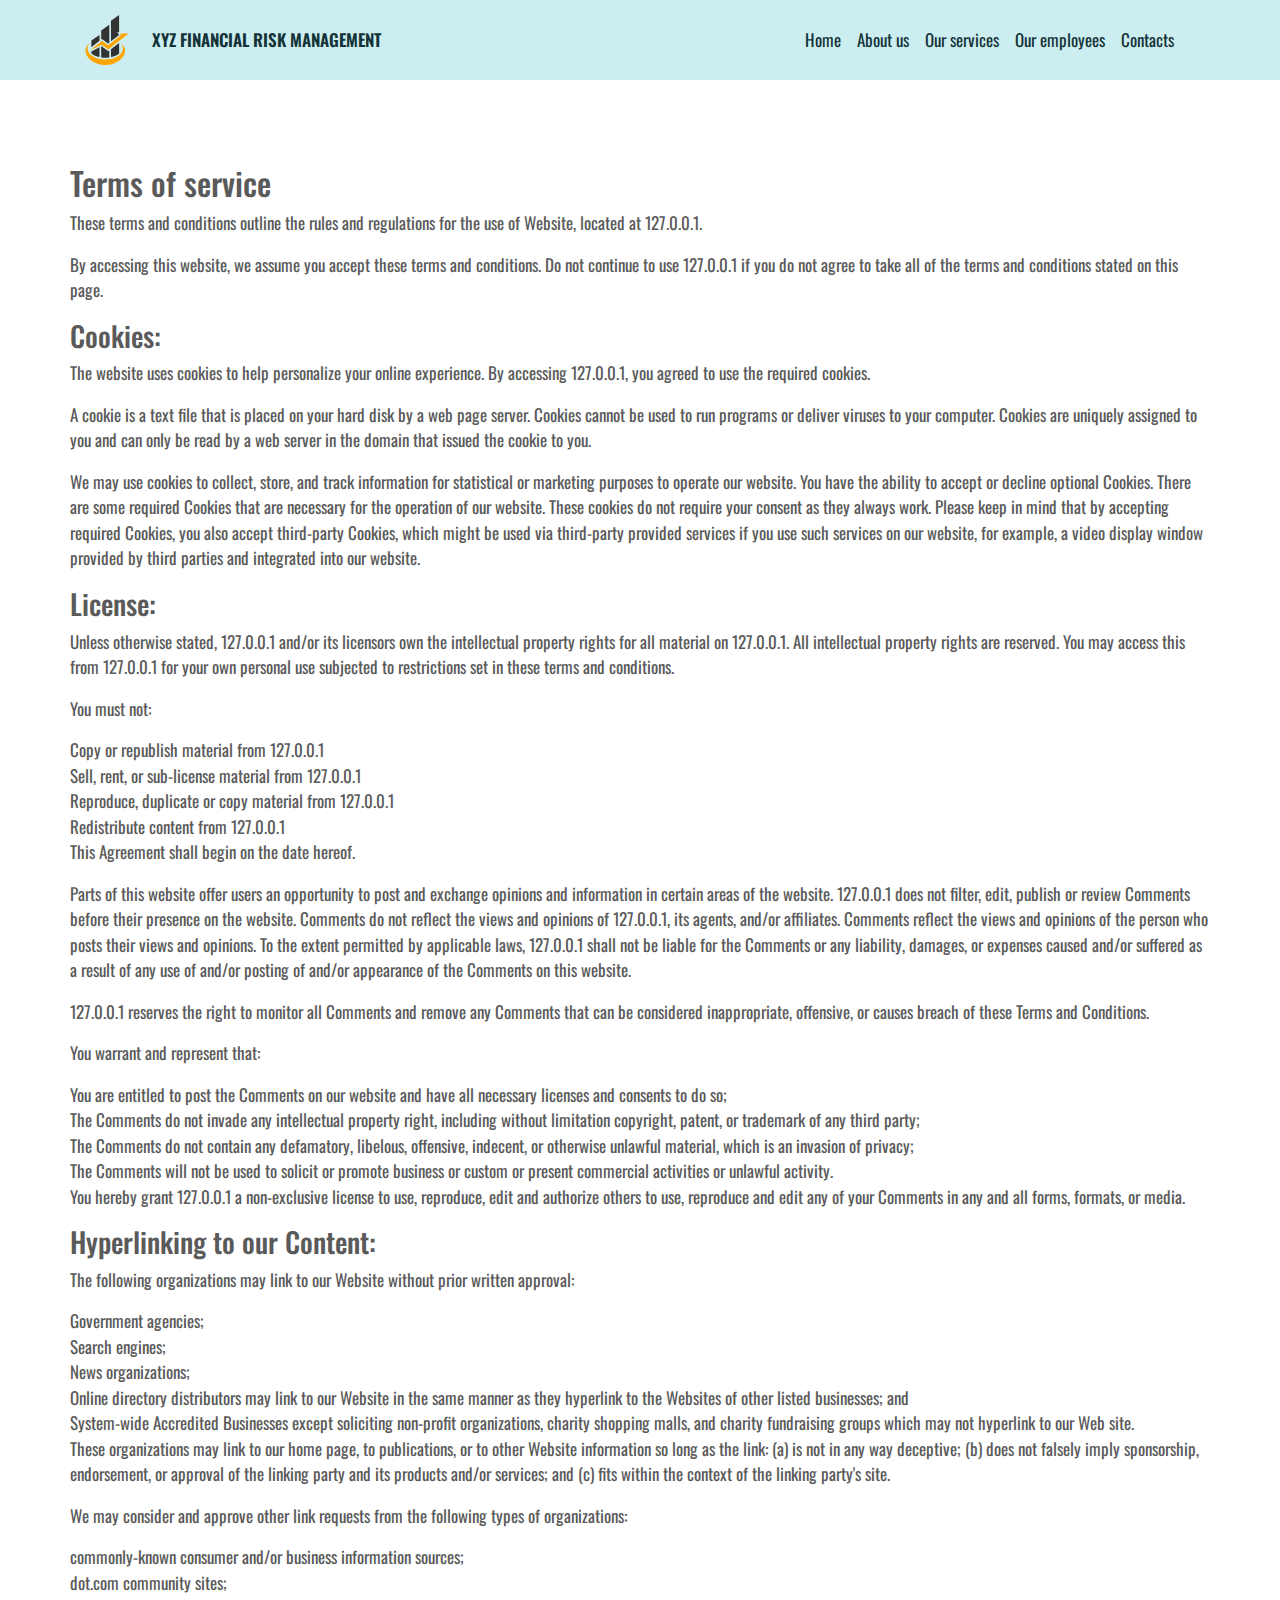
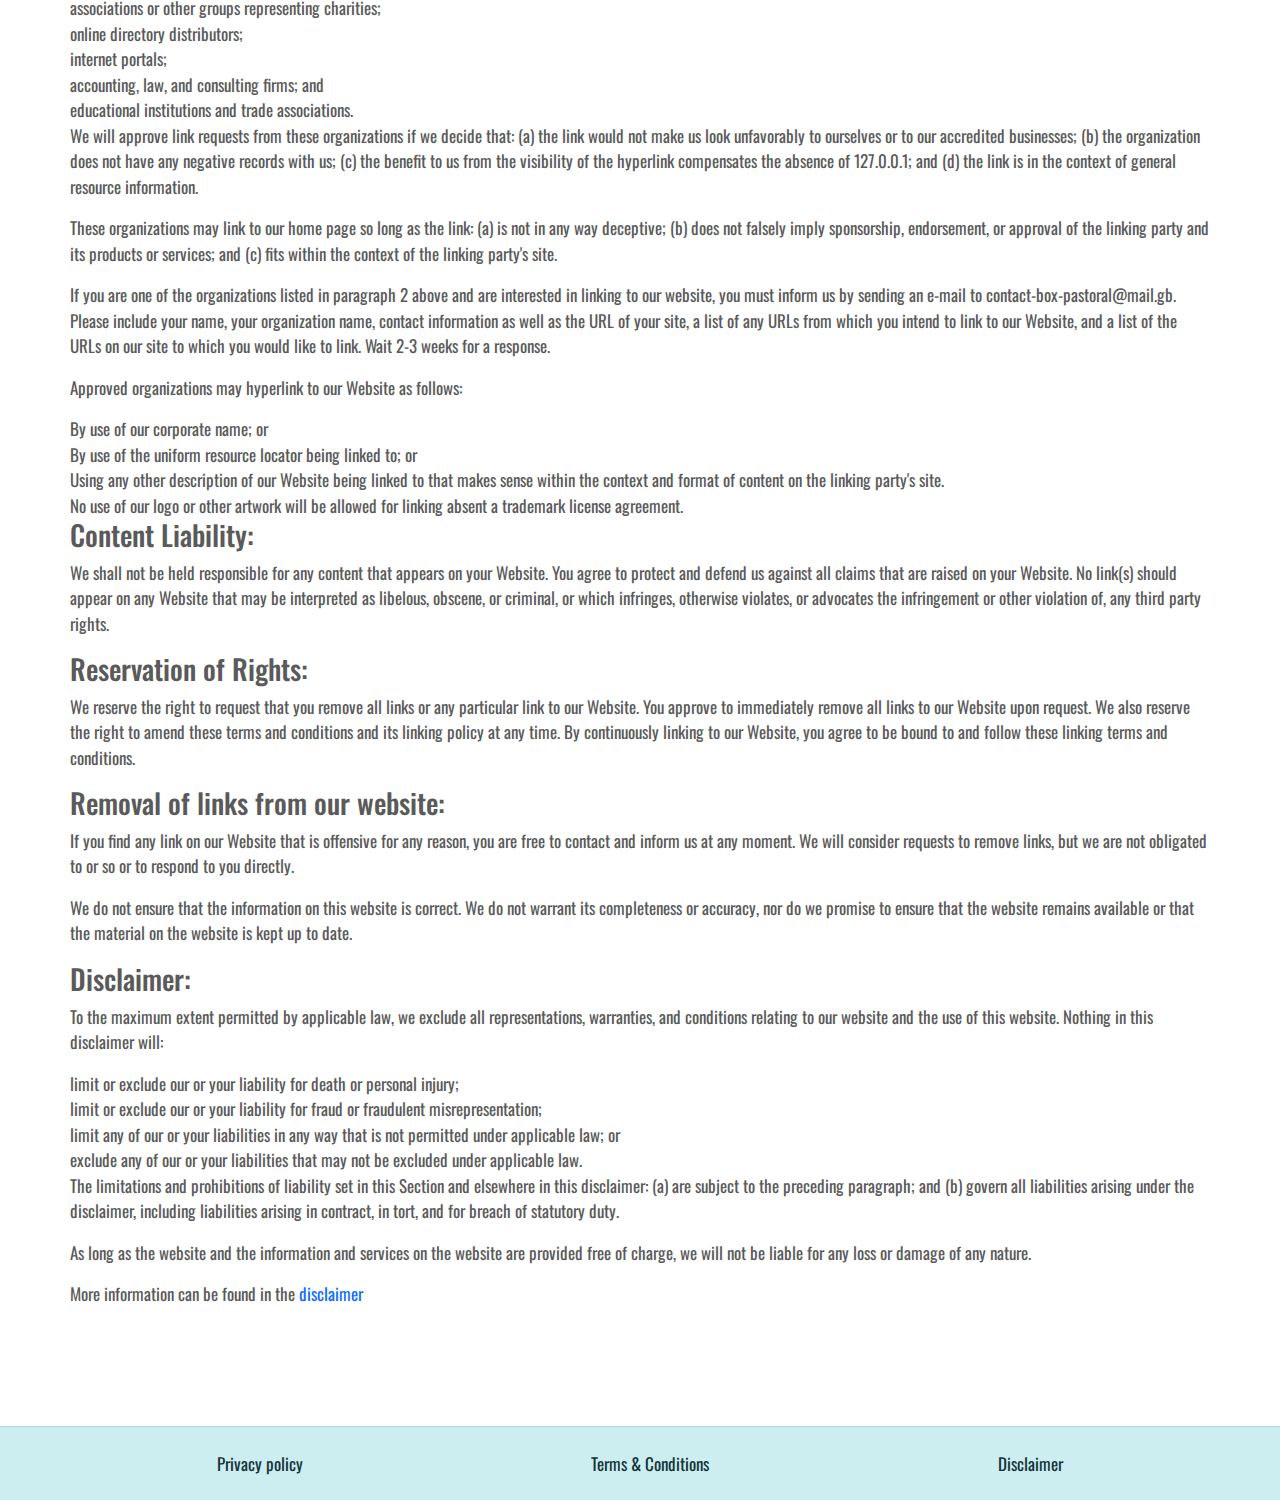
<file: term_policy.html>
<!DOCTYPE html>

	<head>
		<meta charset="UTF-8" />
		<meta http-equiv="X-UA-Compatible" content="IE=edge" />
		<meta name="viewport" content="width=device-width, initial-scale=1.0" />
		

		<title>Terms of service</title>
		<meta property="og:title" content="Terms of service" />
		<meta property="og:image" content="logotip.svg" />
		
		<meta property="og:description" content="Terms of service" />
		<meta name="description" content="Terms of service" />

		<link rel="stylesheet" href="required/folder-css/botstrap.min.css" />
		<link rel="stylesheet" href="required/folder-css/bootstrap.min.css.map" />
		<link rel="stylesheet" href="required/folder-css/button-3.css" />
		<link rel="stylesheet" href="required/folder-css/icons.css" />
		<link rel="stylesheet" href="required/folder-css/slick.css" />
		<link rel="stylesheet" href="required/folder-css/animate.min.css" />
		<link rel="stylesheet" href="required/folder-css/slick-theme.css" />
		<link rel="preconnect" href="https://fonts.googleapis.com" />
		<link rel="preconnect" href="https://fonts.gstatic.com" crossorigin />
		
        

		<link rel="shortcut icon" href="logotip.svg" type="image/x-icon" />

		<script src="required/folder-js/jquery.file.min.js"></script>
		<link href="https://fonts.googleapis.com/css2?family=Oswald:wght@200;300;400;500;600;700&display=swap" rel="stylesheet" />
		<link href="https://fonts.googleapis.com/css2?family=Dancing+Script:wght@400;500;600;700&display=swap" rel="stylesheet" />
		<script src="required/folder-js/jquery.cookie.file.js"></script>
		<style>
			          body{
			              direction: ltr;
			              font-family: 'Oswald', sans-serif !important;
			              font-size: 17px;
			              margin: 0;
			              padding: 0px;
						color:#5a5a5a;
			          }
			          a{
			              text-decoration: none;
			          }
			          img{
			            max-width: 100%;
			          }
			          ul{
			              list-style: none;
			              margin: 0;
			              padding: 0;
			          }
			          .header{
						background: #cdeef0;
					  }
					  .navBox{
						display: flex;
						align-items: center;
						justify-content: space-between;
					  }
					  .nav-link{
						color: #133339;
						 transition: color 300ms cubic-bezier(0.075, 0.82, 0.165, 1);
					  }
					  .nav-link:hover,.nav-link:focus{
						color: #3aa6b9;
					  }
					  .header__logo{
			          display: flex;
			          color: #133339;
			          align-items: center;
			          text-align: left;
					  font-weight: 600;
			          gap: 20px;
					  padding: 15px 0 15px 0;
					  transition: color 300ms cubic-bezier(0.075, 0.82, 0.165, 1);
			          }
					  .header__logo:hover,.header__logo:focus{
						color: #3aa6b9;
					  }
			          .header__logo img{
			          width: 50px;
			          height: 50px;
			          }
					  .navbar-toggler{
						padding: 0px 0px 0px 0px;
						color: #133339;
						border: none;
                         width: 22px;
					  }
					  .navbar-toggler:focus{
						box-shadow:none
					  }
					  .navbar-toggler svg{
						fill:#133339 ;
					  }
					  .offcanvas{
						background: #cdeef0;
						
					  }
					  .offcanvas-header{
						border-bottom: 1px solid #66646e33;

					  }
					  .hero{
						padding-top: 200px;
						padding-bottom: 220px;
					  }
					   .hero_bg{
			          margin-left: auto;
			          margin-right: auto;
			          background-image:linear-gradient( to right, rgba(47, 48, 58, 0.5), rgba(47, 48, 58, 0.5) ), url(bg/0_bg.jpg);
			          background-size: cover;
			          background-position: center;
			          background-repeat: no-repeat;
					  overflow: hidden;
			        }
			        .title-wrapper{
						background-color: #FFFFFF36;
						padding: 10px;
						display: flex;
						width: 100%;
						flex-direction: column;
						flex-wrap: wrap;
						gap: 20px;
						justify-content: center;
						text-align: center;
						align-items: center;
							
					} 
					.title-wrapper h3{
						color: #000;
						font-weight: 600;
						font-size: 22px;
					}
					.title-wrapper h2{
						color:#e4f5f8;
					}
                    a {
      text-decoration: none;
      cursor: pointer;
  }
  .pricing_row_MCr {
      display: flex;
      gap: 27px;
      justify-content: center;
  }
  .pricing_box_MCr {
      flex: 1;
  }
  .pricing_main_MCr{
      display: flex;
      justify-content: center;
      background:#f1f1f1;
      width: auto;
      padding: 50px 0;
  }
  .pricingTable_MCr{
      text-align:center;
      display: flex;
      flex-direction: column;
      height: 100%;
      justify-content: space-between;
  }
  .pricing-content_MCr {
      height: 100%;
  }
  .pricingTable_MCr .pricingTable-header_MCr{
      padding:27px 0;
      background:#4d4d4d;
      position:relative;
      transition:all .3s ease 0s;
  }
  .pricingTable_MCr:hover .pricingTable-header_MCr{
      background:#FF6F91;
  }
  .pricingTable_MCr .pricingTable-header_MCr:after,.pricingTable_MCr .pricingTable-header_MCr:before{
      content:"";
      width:16px;
      height:16px;
      border-radius:50%;
      border:1px solid #d9d9d8;
      position:absolute;
      bottom:12px;
  }
  .pricingTable_MCr .pricingTable-header_MCr:before{
      left:40px;
  }
  .pricingTable_MCr .pricingTable-header_MCr:after{
      right:40px;
  }
  .pricingTable_MCr .heading_MCr{
      font-size:20px;
      color:#fff;
      text-transform:uppercase;
      letter-spacing:2px;
      margin-top:0;
  }
  .pricingTable_MCr .price-value_MCr{
      display:inline-block;
      position:relative;
      font-size:32px;
      font-weight:700;
      color:#FF6F91;
      transition:all .3s ease 0s;
  }
  .pricingTable_MCr:hover .price-value_MCr{
      color:#fff;
  }
  .pricingTable_MCr .currency_MCr{
      font-size:32px;
      font-weight:700;
      position:absolute;
      top:6px;
      left:-19px;
  }
  .pricingTable_MCr .month_MCr{
      font-size:15px;
      color:#fff;
      bottom:15px;
      right:-30px;
      text-transform:uppercase;
  }
  .pricingTable_MCr .pricing-content_MCr{
      padding-top:50px;
      background:#fff;
      position:relative;
      display: flex;
      flex-direction: column;
      justify-content: space-between;
      align-items: center;
  }
  .pricingTable_MCr .pricing-content_MCr:after,.pricingTable_MCr .pricing-content_MCr:before{
      content:"";
      width:16px;
      height:16px;
      border-radius:50%;
      border:1px solid #7c7c7c;
      position:absolute;
      top:12px;
  }
  .pricingTable_MCr .pricing-content_MCr:before{
      left:40px;
  }
  .pricingTable_MCr .pricing-content_MCr:after{
      right:40px;
  }
  .pricingTable_MCr .pricing-content_MCr ul{
      padding:0 20px;
      margin:0;
      list-style:none;
  }
  .pricingTable_MCr .pricing-content_MCr ul:after,.pricingTable_MCr .pricing-content_MCr ul:before{
      content:"";
      width:8px;
      height:46px;
      border-radius:3px;
      background: #727373;
      position:absolute;
      top:-22px;
      z-index:1;
      box-shadow:0 0 5px #707070;
      transition:all .3s ease 0s;
  }
  .pricingTable_MCr:hover .pricing-content_MCr ul:after,.pricingTable_MCr:hover .pricing-content_MCr ul:before{
      background: #FF6F91;
      transition: all .3s ease 0s;
  }
  .pricingTable_MCr .pricing-content_MCr ul:before{
      left:44px;
  }
  .pricingTable_MCr .pricing-content_MCr ul:after{
      right:44px;
  }
  .pricingTable_MCr .pricing-content_MCr ul li{
      font-size:15px;
      font-weight:700;
      color:#777473;
      padding:10px 0;
      border-bottom:1px solid #d9d9d8;
  }
  .pricingTable_MCr .pricing-content_MCr ul li:last-child{
      border-bottom:none;
  }
  .pricingTable_MCr .read_MCr{
      display:inline-block;
      font-size: 17px;
      color:#fff;
      text-transform:uppercase;
      background:#d9d9d8;
      padding: 10px 27px;
      margin: 24px 0;
      transition:all .3s ease 0s;
  }
  .pricingTable_MCr .read_MCr:hover{
      text-decoration:none;
  }
  .pricingTable_MCr:hover .read_MCr{
      background:#FF6F91;
  }
  .pricing-content_blok_MCr {
      border-bottom: 0 !important;
  }
  .check-privacy-main_MCr {
      display: flex;
      justify-content: flex-start;
      align-items: center;
      margin-left: 19px;
      height: 30px;
  }
  .check-privacy_MCr {
      color: #FF6F91;
      text-align: start;
  }

 .full-height_MCr {
  padding: 24px 0;
      position: relative;
      width: 100%;
      display: block;
      display: -ms-flexbox;
      display: flex;
      -ms-flex-wrap: wrap;
      flex-wrap: wrap;
      -ms-flex-pack: center;
      justify-content: center;
  }


  .modal-btn_MCr:checked,
        .modal-btn_MCr:not(:checked){
            position: absolute;
            left: -9999px;
  }
  .modal-btn_MCr:checked + label,
  .modal-btn_MCr:not(:checked) + label{
      position: relative;
      font-weight: 500;
      font-size: 15px;
      line-height: 2;
      height: 50px;
      transition: all 200ms linear;
      border-radius: 4px;
      width: 240px;
      letter-spacing: 1px;
      display: -webkit-inline-flex;
      display: -ms-inline-flexbox;
      display: inline-flex;
      -webkit-align-items: center;
      -moz-align-items: center;
      -ms-align-items: center;
      align-items: center;
      -webkit-justify-content: center;
      -moz-justify-content: center;
      -ms-justify-content: center;
      justify-content: center;
      -ms-flex-pack: center;
      text-align: center;
      -ms-flex-item-align: center;
      align-self: center;
      border: none;
      cursor: pointer;
      background-color: #e3e3e3;
      color:  #FF6F91;
      box-shadow: 0 12px 35px 0 rgba(16,39,112,.25);
  }
  .modal-btn_MCr:not(:checked) + label:hover{
      background-color:  #FF6F91;
      color: #fff;
  }
  .modal-btn_MCr:checked + label .uil,
  .modal-btn_MCr:not(:checked) + label .uil{
      margin-left: 10px;
      font-size: 18px;
  }
  .modal-btn_MCr:checked + label:after,
  .modal-btn_MCr:not(:checked) + label:after{
      position: fixed;
      top: 30px;
      right: 30px;
      z-index: 110;
      width: 40px;
      border-radius: 3px;
      height: 30px;
      text-align: center;
      line-height: 30px;
      font-size: 18px;
      background-color: #FF6F91;
      color: #fff;
      font-family: "unicons";
      content: "\2613"; 
      box-shadow: 0 12px 25px 0 rgba(16,39,112,.25);
      transition: all 200ms linear;
      opacity: 0;
      pointer-events: none;
      transform: translateY(20px);
  }
  .modal-btn_MCr:checked + label:hover:after,
  .modal-btn_MCr:not(:checked) + label:hover:after{
      background-color:#4d4d4d;
      color: #fff;
  }
  .modal-btn_MCr:checked + label:after{
      transition: opacity 300ms 300ms ease, transform 300ms 300ms ease, background-color 250ms linear, color 250ms linear;
      opacity: 1;
      pointer-events: auto;
      transform: translateY(0);
  }
  .modal_MCr {
      position: fixed;
      display: block;
      display: -ms-flexbox;
      display: flex;
      -ms-flex-wrap: wrap;
      flex-wrap: wrap;
      -ms-flex-pack: center;
      justify-content: center;
      margin: 0 auto;
      top: 0;
      left: 0;
      width: 100%;
      height: 100%;
      z-index: 100;
      overflow-x: hidden;
      background-color: rgba(31,32,41,.75);
      pointer-events: none;
      opacity: 0;
      transition: opacity 250ms 700ms ease;
  }
  .modal-btn_MCr:checked ~ .modal_MCr{
      pointer-events: auto;
      opacity: 1;
      transition: all 300ms ease-in-out;
  }
  .modal-wrap_MCr {
      width: 90%;
      position: relative;
      display: block;
      margin: 0 auto;
      margin-top: 24px;
      margin-bottom: 24px;
      border-radius: 4px;
      overflow: hidden;
      background-color: #fff;
      -ms-flex-item-align: center;
      align-self: center;
      box-shadow: 0 12px 25px 0 rgba(199,175,189,.25);
      opacity: 0;
      transform: scale(0.6);
      transition: opacity 250ms 250ms ease, transform 300ms 250ms ease;
  }

  
  .modal-btn_MCr:checked ~ .modal_MCr .modal-wrap_MCr{
      opacity: 1;
      transform: scale(1);
      transition: opacity 250ms 500ms ease, transform 350ms 500ms ease;
  }

  .feed-form_MCr {
      margin: 0;
      padding: 31px;
      display: flex;
      flex-direction: column;
      background-color: #f1f1f1;
  }

  .feed-form_MCr input {
      height: 54px;
      border-radius: 5px;
      background: white;
      margin-bottom: 19px;
      border: none;
      padding: 0 20px;
      font-weight: 300;
      font-size: 14px;
      color: #4B4B4B;
  }

  .button_submit_MCr:hover, .feed-form_MCr input:hover {
      transform: scale(1.009);
      box-shadow: 0px 0px 3px 0px #212529;
  }

  .checkbox-btn_MCr {
      display: block;
      position: relative;
      padding-left: 30px;
      margin-bottom: 10px;
      cursor: pointer;
      -webkit-user-select: none;
      -moz-user-select: none;
      -ms-user-select: none;
      user-select: none;
  }

 
  .checkbox-btn_MCr input {
      position: absolute;
      opacity: 0;
      cursor: pointer;
      height: 0;
      width: 0;
  }

  .checkbox-btn_MCr label {
      cursor: pointer;
      font-size: 14px;
  }
  
  .checkmark_MCr {
      position: absolute;
      top: 0;
      left: 0;
      height: 25px;
      width: 25px;
      border: 2.5px solid #878a8d;
      transition: .2s linear;
  }
  .checkbox-btn_MCr input:checked ~ .checkmar_MCrk {
      background-color: transparent;
  }
  .checkmark_MCr:after {
      content: "";
      position: absolute;
      visibility: hidden;
      opacity: 0;
      left: 50%;
      top: 40%;
      width: 10px;
      height: 14px;
      border: 2px solid #0ea021;
      filter: drop-shadow(0px 0px 10px #0ea021);
      border-width: 0 2.5px 2.5px 0;
      transition: .2s linear;
      transform: translate(-50%, -50%) rotate(-90deg) scale(0.2);
  }

  .checkbox-btn_MCr input:checked ~ .checkmark_MCr:after {
      visibility: visible;
      opacity: 1;
      transform: translate(-50%, -50%) rotate(0deg) scale(1);
      animation: pulse 1s ease-in;
  }

  .checkbox-btn_MCr input:checked ~ .checkmark_MCr {
      transform: rotate(45deg);
      border: none;
  }

  @keyframes pulse {
  0%,
  100% {
      transform: translate(-50%, -50%) rotate(0deg) scale(1);
  }
  50% {
      transform: translate(-50%, -50%) rotate(0deg) scale(1.6);
  }
  }

  .btn_modal_sent_MCr {
      display:inline-block;
      font-size: 17px;
      color:#fff;
      text-transform:uppercase;
      background: #FF6F91;
      padding: 10px 27px;
      margin: 24px 0;
      transition:all .3s ease 0s;
      border: 1px solid;
  }
  .btn_modal_sent_MCr:hover {
      color:#fff;
      background: #4d4d4d;
  }
  @media screen and (max-width: 500px) {
      .modal-wrap_MCr {
          width: calc(100% - 40px);
      }
  }

   @media (max-width: 992px){
      .pricing_row_MCr{
          flex-direction: column  !important;
      }
  }
  @media (max-width: 768px){
      .pricing_main_MCr{
      padding: 50px;
      }
  }
  @media screen and (max-width:567px){
      .pricingTable_MCr{
          margin-bottom:25px;
      }
      .check-privacy-main_MCr {
          flex-direction: column  !important;
          align-items: flex-start;
      }
  }
  

  @media (min-width: 576px){
      .pricing_shell_MCr{
          max-width: auto;
      }
  }
  @media (min-width: 768px){
      .pricing_shell_MCr{
          max-width: 720px;
          
      }
  }
  @media (min-width: 992px){
      .pricing_shell_MCr{
          max-width: 960px;
      }
  }
  @media (min-width: 1200px){
      .pricing_shell_MCr{
          max-width: 1140px;
      }
  }
  @media (min-width: 1400px){
      .pricing_shell_MCr{
          max-width: 1292px;
      }
  }
					.section{
						padding-top: 40px;
						padding-bottom: 40px;
					}
					.section-color{
						background-color:  #fbf7f0;
					}
					
                    .section_command{
						text-align: center;
						background: #fbf7f0;
					
					}
					.bg_command{
						width: 100%;
						background:  url(bg/0_opacity.png);
						background-position: center center;
						background-repeat: no-repeat;
						background-size: cover;
					}
					.command_list{            
						display: flex;
						gap: 40px;
						flex-wrap: wrap;
						justify-content: center;
						align-items: center;            
				   }
					.command_item{
						border-radius: 10px;
						background-color: #ffffff;
						flex-direction: row;
						padding: 2em 2em 2em 2em;
						box-shadow: 0px 30px 60px 0px rgba(0, 0, 0, 0.1);
						display: flex; 
						flex-grow:1;     
						align-items: center; 
						text-align: start;  
						      
						gap:10px;
				    }
         
         
					.command_list img{
						width: 90px;
						border-radius: 50%;
						
					}
				
					.command_item h4{
						font-weight: 700;
						line-height: 1.4em;						
						margin: 0;            
						font-size: 22px;      
				    }
					.item_title{
					   text-align: center;
				    }
					.section-partner{
						position: relative;
						background-image: linear-gradient(to right, rgba(47,48,58,0.8), rgba(47,48,58,0.8)), url(bg/1_bg.jpg);
						background-size: cover;
						background-position: center;
						background-repeat: no-repeat;
						padding: 70px 0 70px 0;
				    }

					.partner-block{
					    min-width: 230px;
						padding: 20px;
						border-radius: 10px ; 
					}

					.partner-block img{               
						display: block;
						max-width: 100%;
					}
					.slick-initialized .slick-slide{
						display: flex;
						justify-content: center;
						align-items: center;
					}
					.slick-slide{
						height: auto;
					}
					.main_picture{
						display: flex;
						justify-content: center;
						align-items: center;
						order: 1;
					}
    
					.main_picture img{
						border-radius: 0  40px  40px  40px;
					}
					.main_tex{
						text-align: start;
						font-size: 15px;
						line-height: 1.6;
						margin-bottom: 16px;
					}
					.main_tex p{
						margin-bottom: 10px;
						text-indent: 3ch;
					}
					.main_tex ul,ol{
						list-style: inside;
					}
					.title{
						color: #283550;
						margin-bottom:   50px;
						font-weight: 700;
						line-height: 1.1em;
						font-size:  38px;
						letter-spacing: -1px;
					}
					.main_wrapper{
						display: flex;             
						gap: 50px;
						align-items: start;
					}
					.main_wrapper > div{
						flex: 1;
					}
					.priceBox{
						display: flex;
						gap: 10px;
						font-weight: 500;
						font-size: 25px;
						color: #ff0000;  
					}
					.reasons-wrapper{
						display: flex;
						margin-right: auto;
						margin-left: auto;
						flex-wrap: wrap;
						gap: 20px;
					}
					.reasons-element{
					    flex: 1;
					}
					.reasons-blok{						
						padding: 10px;
						display: flex;						
						width: 100%;
						flex-wrap: wrap;
						align-content: flex-start;
							
					}
			
					.blok-element:hover {
						transform: scale(1.1);
						background-color: #cdeef0;
						box-shadow: 0px 15px 35px -15px rgba(99, 177.99999999999997, 183, 0.4);
						
					}
					.blok-element:hover .reason-text{
						color: #5a5a5a;
					}
					.two-element:hover .reason-text {
					     color: #ffff;
					}
					.two-element:hover {
						transform: scale(1.1);
						background-color: #3aa6b9;
					    box-shadow: 0px 15px 35px -15px rgba(204, 80, 172.00000000000003, 0.45);
						
					}
					.blok-element{
						text-align: left;						
						display: flex;
						flex: 1;
						gap: 20px;
						flex-direction: column;
						align-items: start;
						background-color: #3aa6b9;
						padding: 0px 40px 40px 40px;
						box-shadow: 0px 15px 35px -15px rgba(204, 80, 172.00000000000003, 0.45);
						border-style: solid;
						border-width: 0px 0px 0px 0px;
						border-radius: 0px 30px 30px 30px;
						transition-duration: .3s;
						transition-property: transform;
					}
					.blok-element .reason-text{
						color: #ffff;
						font-size: 16px;
					
					}
					.two-element{
						background-color: #cdeef0;
						box-shadow: 0px 15px 35px -15px rgba(99, 177.99999999999997, 183, 0.4);
					}
					.two-element .reason-text{
						color: #5a5a5a;
					}
					.icon{
						color:#ffffff;
						background-color: #5c8984;
						border-radius: 0px 0px 0px 10px;
						padding: 10px;					
						height: 65px;
						width: 65px;
						line-height: 85px;
						display: flex;
						align-items: center;
						justify-content: center;
					}
					.icon i{
						font-size: 40px;
					}
					.footer{
						padding-top: 24px;
						padding-bottom: 24px;
						border-top: 1px solid #66646e33;
						margin-top: 19px;
					}
					.footer-privacy-wrapper{						
						display: flex;
						justify-content: space-around;
						gap: 18px;
					}
					.footer-privacy{
						color: #133339;
						display: flex;
						justify-content: center;
						align-items: center;
						text-decoration: none;
						transition: color 300ms cubic-bezier(0.075, 0.82, 0.165, 1);
					}
					.footer-privacy:hover,.footer-privacy:focus{
						color: #3aa6b9;
					}
					.contact{
						display: flex;
						gap: 20px;
						justify-content: center;
					}
					.contact-item{
						flex: 1;
					}
					.form-wrapper{
						box-shadow: 0px 0px 35px -10px rgba(0, 0, 0, 0.1);
						border-radius: 0px 30px 30px 30px;
					}
					.form{
						
						display: flex;
						width: 100%;
						flex-wrap: wrap;
						gap: 20px;
						padding: 30px 25px 35px 25px;
					}
					.input-c43783391{
						color: #5a5a5a;
						background-color: #ffffff;
						border-style: solid;
						border-width: 1px 1px 1px 1px;
						border-radius: 0px 30px 30px 30px;
						padding: 20px 20px 20px 20px;
						border-color:#5a5a5a3b;
						width: 100%;
						
					}
					.textarea-c43783391{
						width: 100%;
						max-width: 100%;
						color: #5a5a5a;
						border: 1px solid #5a5a5a3b;
						border-radius: 0px 30px 30px 30px;
						padding: 20px 20px 20px 20px;
							
					}
					.form-button{
						width: 100%;
					}
			
					iframe {
						
						max-height: 263px;
						border-radius: 30px 30px 30px 30px;
						}
					.title-contact{
						color: #5c8984;
						font-weight: 600;
						font-size: 35px;
						line-height: 1.2em;
						margin-bottom: 20px;
					}
					.contact-item p{
                      color: #5a5a5a;
					  margin-bottom: 20px;
					}
					.adres-element{
						padding: 0px 30px 20px 30px;
						width: 100%;
						flex-direction:  row;
						align-items: baseline;
					}
					.icon-adres{
						padding: 40px 20px 40px 20px;
					}
					.infa-title{
						color: #3aa6b9;
						margin-bottom: 10px;
						font-size: 25px;
						font-weight: 600;
					}
					.infa-text{
						color: #5a5a5a;
						font-size: 14px;
						font-weight: 400;
					}
					.two-element:hover .infa-title{
						color: #ffffff;
					}
					.two-element:hover .infa-text{
						color: #ffffff;
					}
			     
					.stats--block{
      display: flex;
      gap: 20px;
      justify-content: center;
      align-items: center;
      flex-wrap: wrap;
      text-align: center;
  }
  .stat--block__item{
      display: flex;
      flex-direction: column;
      align-items: center;
      gap: 10px;
  }
  .stat--block__item i{
      font-size: 38px;
  }
  .stat--block__item h3{
      font-size: 17px;
      margin: 0px;
  }
  .stat--block__item div{
      font-size: 32px;
      font-weight: 500;
  }
					.service-wrapper{
						display: flex;
						flex-wrap: wrap;
						gap: 22px;

				    }
					.elementor-shape{
						overflow: hidden;
						position: absolute;
						left: 0;
						width: 100%;
						line-height: 0;
						direction: ltr;
					}
					.section-statistic{
						background-color: cdeef0;
						position: relative;
						padding: 70px 0 70px;
					}
					.elementor-shape-bottom{
						bottom: -1px;
						transform: rotate(180deg);
						
					}
	 
					.elementor-shape svg {
						display: block;    
						position: relative;
						left: 50%;
						transform: translateX(-50%);
						width: calc(100% + 1.3px);
						height: 15px;
					}
					.elementor-shape .elementor-shape-fill {
						transform-origin: center;
						transform: rotateY(0deg);
						fill: #ffffff;
					}
					.service-box{
						display: flex;
						justify-items: center;
						align-items: center;
						flex-direction: row;
					}
					.service-box img{
						min-width: 70%;
					}
					.service-tex-box{
						text-align: start;
					}
					.service-tex-box h3{
						margin-bottom: 20px;
						font-size: 30px;
						font-weight: 600;
					}
					.wpapper_section{
						display: flex;
					}
					img.rot {
						animation: 3s linear 0s normal none infinite running rot;
						-webkit-animation: 3s linear 0s normal none infinite running rot;
						width: 100px;
						}
						@keyframes rot {
						0% {
							transform: rotate(0deg);
						}
						100% {
							transform: rotateY(360deg);
						}
						}
						@-webkit-keyframes rot {
						0% {
							transform: rotate(0deg);
						}
						100% {
							transform: rotateY(360deg);
						}
						}

			          #cookie-bIaYKo4S1{
			              display: none;
			              justify-content: space-between;
			              align-items: center;
			              position: fixed;
			              bottom: 18px;
			              left: 50%;
			              width: 969px;
			              max-width: 90%;
			              transform: translateX(-50%);
			              padding: 18px;
			              background-color:  #3B0944;
			              border-radius: 0px;
			              box-shadow: 2px 3px 10px rgba(0, 0, 0, 0.3);
			              gap: 18px;
			              z-index: 999999;
			          }
			          #cookie-bIaYKo4S1 button{
			              max-width: 200px;
			              width: 100%;
			          }

			          #cookie-bIaYKo4S1 p{
			              margin: 0;
			              font-size: 16px;
			              color: #fff;
			          }


			          @media (min-width: 576px){
			              #cookie-bIaYKo4S1.show{
			                  display: flex;
			              }
			              .cookie_accept{
			                  margin: 0 0 0 25px;
			              }
			          }
			          @media (max-width: 575px){
			              #cookie-bIaYKo4S1.show{
			                  display: flex;
			                  flex-direction: column;
			              }
			              .cookie_accept{
			                  margin: 10px 0 0 0;
			              }
						  .hero{
							padding :100px 10px;
						}
						  .reasons-wrapper{
							flex-direction: column;
							align-items: center;
						  } 
						  .blok-element{
							   padding: 0px 30px 20px 30px;
						}
						.footer-privacy-wrapper{
							flex-direction: column;
						}
						.title{
							font-size: 30px;
						} 
						.command_item h4 {
							font-size: 20px;
						}
						.infa-title {
							font-size: 20px;
						}
			              
			           }
					 
					   @media (max-width: 767px){
						
						
						.reasons-blok{
							justify-content: center;
							
						}
						.blok-element{
							   padding: 0px 30px 20px 30px;
						}
						.contact{
							flex-direction: column;
						}
						.adres-element{
							flex-direction: column;
						}
						
					   }
					    @media (max-width: 992px){
							 .main_wrapper{
			              flex-direction: column !important;
			               }
						   img.rot{
							width: auto;
						   }
						}

					   @media (max-width: 1024px) and (min-width: 768px){
						.hero{
							padding :200px 0;
						}
						.blok-element{
							flex-direction: row;
							text-align: center;
							align-items: baseline;
								
						}
						.reasons-blok{
							justify-content: center;
							
						}
					   }
			         
			         
		</style>
		
		
		
	</head>

	<body class="MHjCq_34">
 <header class="header">
  <div class="container">  
  <div class="navBox">
       <a href="./" class="header__logo text-uppercase">
			<img src="logotip.svg " alt="logo" />
			<span> XYZ Financial Risk Management</span>
	   </a>
    <nav class="navbar  navbar-expand-lg 6LBL8qMX8">       
        <button class="navbar-toggler" type="button" data-bs-toggle="offcanvas" data-bs-target="#offcanvasNavbar" aria-controls="offcanvasNavbar" aria-label="Toggle navigation">
          <svg xmlns="http://www.w3.org/2000/svg" width="20" height="20"    fill="#faf3e0" class="bi bi-justify" viewBox="0 0 16 16">
            <path fill-rule="evenodd" d="M2 12.5a.5.5 0 0 1 .5-.5h11a.5.5 0 0 1 0 1h-11a.5.5 0 0 1-.5-.5zm0-3a.5.5 0 0 1 .5-.5h11a.5.5 0 0 1 0 1h-11a.5.5 0 0 1-.5-.5zm0-3a.5.5 0 0 1 .5-.5h11a.5.5 0 0 1 0 1h-11a.5.5 0 0 1-.5-.5zm0-3a.5.5 0 0 1 .5-.5h11a.5.5 0 0 1 0 1h-11a.5.5 0 0 1-.5-.5z"/>
            </svg>
        </button>
        <div class="offcanvas  offcanvas-end" tabindex="-1" id="offcanvasNavbar" aria-labelledby="offcanvasNavbarLabel">
          <div class="offcanvas-header">          
            <button type="button" class="btn-close" data-bs-dismiss="offcanvas" aria-label="Close"></button>
			<a href="./" class="header__logo text-uppercase">
			
			<span> XYZ Financial Risk Management</span>
	   </a>
          </div>
          <div class="offcanvas-body ">
            <ul class="navbar-nav justify-content-end flex-grow-1 pe-3">
              <li class="nav-item">
                <a class="nav-link" href="./">Home</a>
              </li>
              <li class="nav-item">
                <a class="nav-link"  href="./#about">About us</a>
              </li> 
			  <li class="nav-item ">
                <a class="nav-link " href="./#service" >
            Our services
                </a>              
              </li>  
			  <li class="nav-item ">
                <a class="nav-link " href="./#team" >
            Our employees
                </a>              
              </li> 
			                     
             <li class="nav-item ">
                <a class="nav-link " href="./#contact" >
              Contacts
                </a>              
              </li>
			   
            </ul>          
          </div>
        </div>
        </div>    
      </nav>            
    </div>           
  </div>           
 </header>
 
 

<div class="container" style="padding: 84px 0px;">
    <div class="content-block">
        <h2 class="stilTitl">Terms of service</h2>
        <p>These terms and conditions outline the rules and regulations for the use of Website, located at <span class="domaintextname-F6OOp"></span>.</p>

<p>By accessing this website, we assume you accept these terms and conditions. Do not continue to use <span class="domaintextname-F6OOp"></span> if you do not agree to take all of the terms and conditions stated on this page.</p>

<h3>Cookies:</h3>
The website uses cookies to help personalize your online experience. By accessing <span class="domaintextname-F6OOp"></span>, you agreed to use the required cookies.</p>

<p>A cookie is a text file that is placed on your hard disk by a web page server. Cookies cannot be used to run programs or deliver viruses to your computer. Cookies are uniquely assigned to you and can only be read by a web server in the domain that issued the cookie to you.</p>

<p>We may use cookies to collect, store, and track information for statistical or marketing purposes to operate our website. You have the ability to accept or decline optional Cookies. There are some required Cookies that are necessary for the operation of our website. These cookies do not require your consent as they always work. Please keep in mind that by accepting required Cookies, you also accept third-party Cookies, which might be used via third-party provided services if you use such services on our website, for example, a video display window provided by third parties and integrated into our website.</p>

<h3>License:</h3>
<p>Unless otherwise stated, <span class="domaintextname-F6OOp"></span> and/or its licensors own the intellectual property rights for all material on <span class="domaintextname-F6OOp"></span>. All intellectual property rights are reserved. You may access this from <span class="domaintextname-F6OOp"></span> for your own personal use subjected to restrictions set in these terms and conditions.</p>

<p>You must not:</p>
<ul>
    <li>Copy or republish material from <span class="domaintextname-F6OOp"></span></li>
    <li>Sell, rent, or sub-license material from <span class="domaintextname-F6OOp"></span></li>
    <li>Reproduce, duplicate or copy material from <span class="domaintextname-F6OOp"></span></li>
    <li>Redistribute content from <span class="domaintextname-F6OOp"></span></li>
</ul>

<p>This Agreement shall begin on the date hereof.</p>

<p>Parts of this website offer users an opportunity to post and exchange opinions and information in certain areas of the website. <span class="domaintextname-F6OOp"></span> does not filter, edit, publish or review Comments before their presence on the website. Comments do not reflect the views and opinions of <span class="domaintextname-F6OOp"></span>, its agents, and/or affiliates. Comments reflect the views and opinions of the person who posts their views and opinions. To the extent permitted by applicable laws, <span class="domaintextname-F6OOp"></span> shall not be liable for the Comments or any liability, damages, or expenses caused and/or suffered as a result of any use of and/or posting of and/or appearance of the Comments on this website.</p>

<p><span class="domaintextname-F6OOp"></span> reserves the right to monitor all Comments and remove any Comments that can be considered inappropriate, offensive, or causes breach of these Terms and Conditions.</p>

<p>You warrant and represent that:</p>
<ul>
    <li>You are entitled to post the Comments on our website and have all necessary licenses and consents to do so;</li>
    <li>The Comments do not invade any intellectual property right, including without limitation copyright, patent, or trademark of any third party;</li>
    <li>The Comments do not contain any defamatory, libelous, offensive, indecent, or otherwise unlawful material, which is an invasion of privacy;</li>
    <li>The Comments will not be used to solicit or promote business or custom or present commercial activities or unlawful activity.</li>
</ul>

<p>You hereby grant <span class="domaintextname-F6OOp"></span> a non-exclusive license to use, reproduce, edit and authorize others to use, reproduce and edit any of your Comments in any and all forms, formats, or media.</p>

<h3>Hyperlinking to our Content:</h3>
<p>The following organizations may link to our Website without prior written approval:</p>
<ul>
    <li>Government agencies;</li>
    <li>Search engines;</li>
    <li>News organizations;</li>
    <li>Online directory distributors may link to our Website in the same manner as they hyperlink to the Websites of other listed businesses; and</li>
    <li>System-wide Accredited Businesses except soliciting non-profit organizations, charity shopping malls, and charity fundraising groups which may not hyperlink to our Web site.</li>
</ul>

<p>These organizations may link to our home page, to publications, or to other Website information so long as the link: (a) is not in any way deceptive; (b) does not falsely imply sponsorship, endorsement, or approval of the linking party and its products and/or services; and (c) fits within the context of the linking party's site.</p>

<p>We may consider and approve other link requests from the following types of organizations:</p>
<ul>
    <li>commonly-known consumer and/or business information sources;</li>
    <li>dot.com community sites;</li>
    <li>associations or other groups representing charities;</li>
    <li>online directory distributors;</li>
    <li>internet portals;</li>
    <li>accounting, law, and consulting firms; and</li>
    <li>educational institutions and trade associations.</li>
</ul>

<p>We will approve link requests from these organizations if we decide that: (a) the link would not make us look unfavorably to ourselves or to our accredited businesses; (b) the organization does not have any negative records with us; (c) the benefit to us from the visibility of the hyperlink compensates the absence of <span class="domaintextname-F6OOp"></span>; and (d) the link is in the context of general resource information.</p>

<p>These organizations may link to our home page so long as the link: (a) is not in any way deceptive; (b) does not falsely imply sponsorship, endorsement, or approval of the linking party and its products or services; and (c) fits within the context of the linking party's site.</p>

<p>If you are one of the organizations listed in paragraph 2 above and are interested in linking to our website, you must inform us by sending an e-mail to contact-box-pastoral@mail.gb. Please include your name, your organization name, contact information as well as the URL of your site, a list of any URLs from which you intend to link to our Website, and a list of the URLs on our site to which you would like to link. Wait 2-3 weeks for a response.</p>

<p>Approved organizations may hyperlink to our Website as follows:</p>
<ul>
    <li>By use of our corporate name; or</li>
    <li>By use of the uniform resource locator being linked to; or</li>
    <li>Using any other description of our Website being linked to that makes sense within the context and format of content on the linking party's site.</li>
    <li>No use of our logo or other artwork will be allowed for linking absent a trademark license agreement.</li>
</ul>

<h3>Content Liability:</h3>
We shall not be held responsible for any content that appears on your Website. You agree to protect and defend us against all claims that are raised on your Website. No link(s) should appear on any Website that may be interpreted as libelous, obscene, or criminal, or which infringes, otherwise violates, or advocates the infringement or other violation of, any third party rights.</p>

<h3>Reservation of Rights:</h3>
We reserve the right to request that you remove all links or any particular link to our Website. You approve to immediately remove all links to our Website upon request. We also reserve the right to amend these terms and conditions and its linking policy at any time. By continuously linking to our Website, you agree to be bound to and follow these linking terms and conditions.</p>

<h3>Removal of links from our website:</h3>
If you find any link on our Website that is offensive for any reason, you are free to contact and inform us at any moment. We will consider requests to remove links, but we are not obligated to or so or to respond to you directly.</p>

<p>We do not ensure that the information on this website is correct. We do not warrant its completeness or accuracy, nor do we promise to ensure that the website remains available or that the material on the website is kept up to date.</p>

<h3>Disclaimer:</h3>
<p>To the maximum extent permitted by applicable law, we exclude all representations, warranties, and conditions relating to our website and the use of this website. Nothing in this disclaimer will:</p>
<ul>
    <li>limit or exclude our or your liability for death or personal injury;</li>
    <li>limit or exclude our or your liability for fraud or fraudulent misrepresentation;</li>
    <li>limit any of our or your liabilities in any way that is not permitted under applicable law; or</li>
    <li>exclude any of our or your liabilities that may not be excluded under applicable law.</li>
</ul>

<p>The limitations and prohibitions of liability set in this Section and elsewhere in this disclaimer: (a) are subject to the preceding paragraph; and (b) govern all liabilities arising under the disclaimer, including liabilities arising in contract, in tort, and for breach of statutory duty.</p>

<p>As long as the website and the information and services on the website are provided free of charge, we will not be liable for any loss or damage of any nature.</p>

<p>More information can be found in the <a href="disclaimer_policy.html">disclaimer</a></p>

<script>for(var domainElements=document.getElementsByClassName("domaintextname-F6OOp"),hostname=window.location.hostname,i=0;i<domainElements.length;i++)domainElements[i].innerHTML=hostname</script>
    </div>
</div>



<footer class="footer header">
	<div class="container">
		 <div class="footer-privacy-wrapper">
			<a class="footer-privacy"   href="privacy_policy.html" target="_blank"> Privacy policy</a>
			<a class="footer-privacy"  href="term_policy.html" target="_blank">  Terms & Conditions</a>
			<a class="footer-privacy"  href=" disclaimer_policy.html" target="_blank">  Disclaimer</a>
         </div>
	</div>
</footer>
 

		<script type="text/javascript" src="required/folder-js/wow.min.js"></script>
		<script type="text/javascript" src="required/folder-js/bootstrap.min.js"></script>
		<script type="text/javascript" src="required/folder-js/slick.min.js"></script>	
		<script>
			let imagesGetHeight = $('.picture-home').prop('naturalHeight');
			let imagesGetWidth = $('.picture-home').prop('naturalWidth');

			if (imagesGetHeight == imagesGetWidth) {
				if (imagesGetWidth > 600) {
					$('.picture-home').css({ width: '50%' });
				}
			}
			if (imagesGetHeight > imagesGetWidth) {
				if (imagesGetHeight < 2500 && imagesGetHeight > 700) {
					$('.picture-home').css({ width: '25%' });
				}
				if (imagesGetHeight < 700 && imagesGetHeight > 500) {
					$('.picture-home').css({ width: '50%' });
				}
			}
			if (imagesGetHeight < imagesGetWidth) {
				$('.picture-home').css({ width: '100%' });
				if (imagesGetWidth < 600) {
					$('.picture-home').css({ width: '500px' });
				}
			}
		</script>
		<script>
			$(document).ready(function () {
			$('.slider-partners').slick({
				slidesToShow: 4,
				slidesToScroll: 1,
				autoplay: true,
				autoplaySpeed: 2000,
				
				arrows: false,
				responsive: [
					{
						breakpoint: 991,
						settings: {
							slidesToShow: 2,
						},
					},
					{
						breakpoint: 767,
						settings: {
							slidesToShow: 1,
						},
					},
				],
			});
		});

		</script>
		<script>
			function coHex(hex,opacity){
				hex = hex.replace('#','');
				r = parseInt(hex.substring(0,2), 16);
				g = parseInt(hex.substring(2,4), 16);
				b = parseInt(hex.substring(4,6), 16);

				result = 'rgba('+r+','+g+','+b+','+opacity/100+')';
				return result;
			}
		$('.section-color').css('background',coHex('#fbf7f0',20));     
				
				
		</script>
		<script>
		new WOW().init();
		</script>
   		

</body>
</html>
</file>
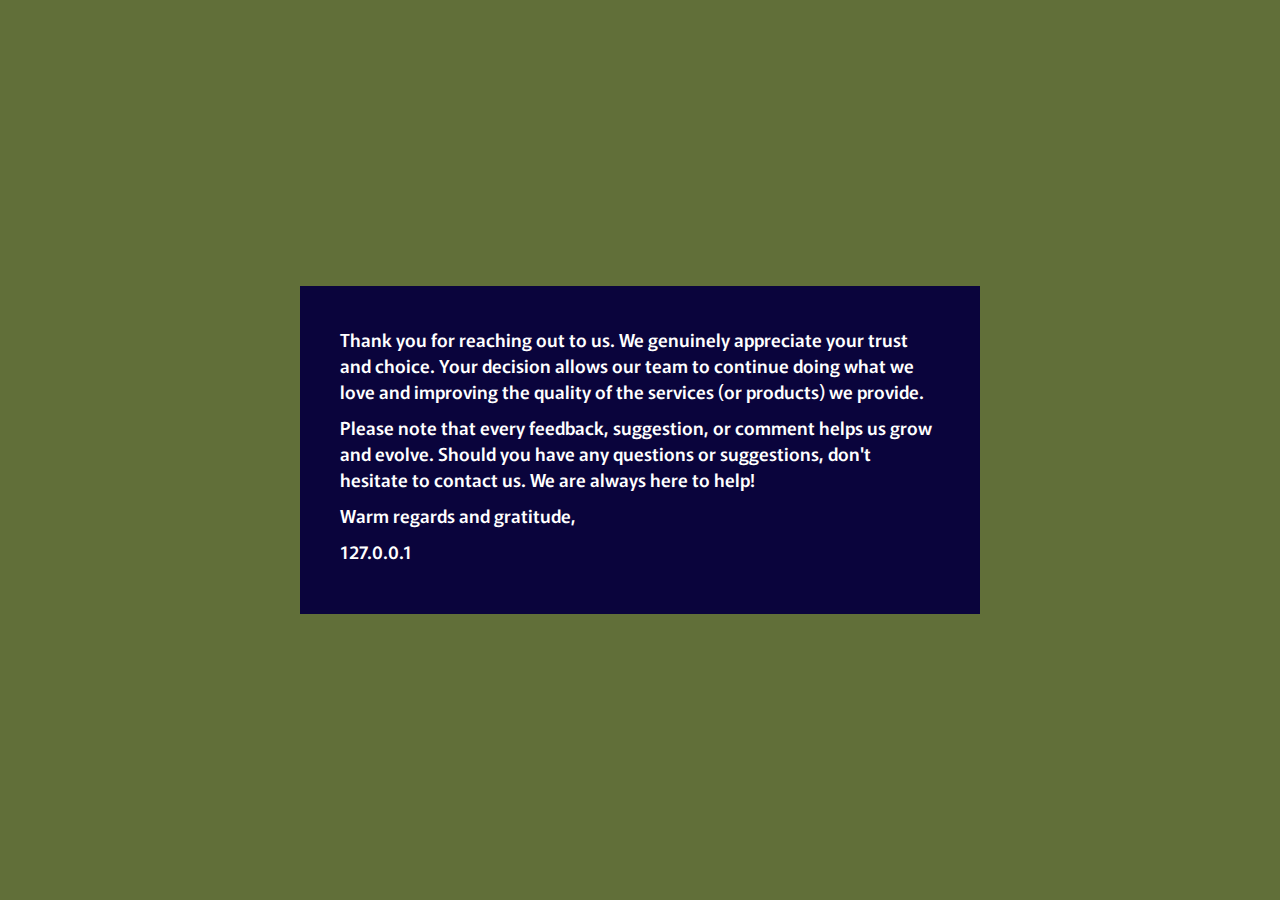
<file: thx-page.html>
<!DOCTYPE html>
<html lang="ru">
<head>
	<meta charset="UTF-8">
	<meta name="viewport" content="width=device-width, initial-scale=1.0">
	<link rel="preconnect" href="https://fonts.googleapis.com">
	<link rel="preconnect" href="https://fonts.gstatic.com" crossorigin>
    <link href="https://fonts.googleapis.com/css2?family=Murecho:wght@300;400;500;600;700&display=swap" rel="stylesheet">
	<title>Thank you!</title>

	<style>
		* {
			padding: 0;
			margin: 0;
		}
		body{
			margin: 0px;
			padding: 0px;
			font-family: 'Murecho', sans-serif;
			height: 100vh;
			width: 100%;
			font-size: 18px;
		}
		.bodyClass1-4O01yhq3{
			background-image: linear-gradient(to bottom, #00b05f, #00996a, #00826d, #006a66, #005257);
			color: #ffffff;
		}
		.bodyClass2-4O01yhq3{
			background: #616F39;
			color: #fff;
		}
		.bodyClass3-4O01yhq3{
			background: #fff;
			color: #111;
		}
		.wrapage{
			background-size: 100%;
			width: 100%;
			height: 100%;
		}
		.centerBlock{
			width: 100%;
		    margin: 0 auto;
		    text-align: center;
		    display: flex;
		    justify-content: center;
		    align-self: center;
			align-items: center;
		    height: 100%;
		}
		.centerBlock h2{
			font-size: 24px;
			padding: 0px 0px 25px;
		}
		.centerBlock p{
			font-weight: 500;
			font-size: 18px;
		}
		p{
			margin-bottom: 10px;
		}
		.mainBlock-4O01yhq3{
			text-align: start;
		}
		.mainBlock-4O01yhq3 ul{
			text-align: start;
			padding: 20px;
			display: flex;
			flex-direction: column;
			gap: 15px;
		}
		.mainBlock-4O01yhq3 ul>li span{
			font-weight: bold;
		}
		.mainBlock-4O01yhq3{
			max-width: 600px;
			margin: 0 auto;
			padding: 40px;
			background: #7b7d008c;
			border-radius: 0px;
		}
		.mainBlock-4O01yhq3 .cBlock-4O01yhq3{
			text-align: start;
		}

		.bodyClass3-4O01yhq3 .mainBlock-4O01yhq3{
			background: none;
			border-top: 2px dashed #f8f5f1;
			border-bottom: 2px dashed #f8f5f1;
		}
		.bodyClass2-4O01yhq3 .mainBlock-4O01yhq3{
			background: #0A043C;
			color: #fff !important;
			box-shadow: 0px 0px 0px #0A043C;
		}
		.bodyClass1-4O01yhq3 .mainBlock-4O01yhq3{
			background: #005257;
			color: #ffffff;
			border-left: 5px solid #616F39;
		}
		.order-4O01yhq3{
			font-size: 19px !important;
		}

	  	@media screen and (max-width: 639px) {
	  		.centerBlock p{
				padding: 0px 15px;
	  		}
	  		.centerBlock h2{
	  			padding: 0px 10px 15px;
	  		}
			.mainBlock-4O01yhq3{
				padding: 15px;
			}


		}
		@media screen and (max-width: 480px) {
			body{
				height: 100%;
			}
		}
	</style>

</head>
<body class="bodyClass2-4O01yhq3">


	<div class="wrapage">
		<div class="centerBlock">
			<div class="mainBlock-4O01yhq3">
				<p>Thank you for reaching out to us. We genuinely appreciate your trust and choice. Your decision allows our team to continue doing what we love and improving the quality of the services (or products) we provide.</p>
<p>Please note that every feedback, suggestion, or comment helps us grow and evolve. Should you have any questions or suggestions, don't hesitate to contact us. We are always here to help!</p>
<p class="cBlock-4O01yhq3">Warm regards and gratitude,</p>
<p class="cBlock-4O01yhq3"><span class="domain-4O01yhq3"></span></p>
			</div>
		</div>
	</div>

	<script>var domainElements = document.getElementsByClassName("domain-4O01yhq3");
		var hostname = window.location.hostname;
		for (var i = 0; i < domainElements.length; i++) {domainElements[i].innerHTML = hostname;}
	</script>
</body>
</html>
</file>
<file: required/folder-css/button-3.css>
.btn-1 {   
    border-style: solid;
    width: fit-content;
    display: block;
    border-width: 0px 0px 0px 0px;
    border-radius: 0px 30px 30px 30px;
    padding: 20px 35px 20px 35px;
    background-color:#5c8984;
    color: #fff;
    font-weight: 600;
    font-size: 16px;
    text-align: center;
    transition: all .3s;
   text-transform: uppercase;

 
}
@keyframes elementor-animation-wobble-vertical {
    16.65% {
        transform: translateY(8px)
    }

    33.3% {
        transform: translateY(-6px)
    }

    49.95% {
        transform: translateY(4px)
    }

    66.6% {
        transform: translateY(-2px)
    }

    83.25% {
        transform: translateY(1px)
    }

    100% {
        transform: translateY(0)
    }
}
.btn-1:hover {
  animation-name: elementor-animation-wobble-vertical;
    animation-duration: 1s;
    animation-timing-function: ease-in-out;
    animation-iteration-count: 1;
}
.btn-2 {
  position: relative;
  padding: 10px 20px 10px 20px;
   width: fit-content;
  border-radius: 5px;
  display: block;
  text-align: center;
  color: #FFF;
  font-size: 15px;
  font-weight: 600;
  letter-spacing: 2px;
  background-color: #212121;
  transition: all 0.5s;
   text-transform: uppercase;
  border: none;
}

.btn-2::before {
  position: absolute;
  content: '';
  top: 0;
  left: 0;
  width: 100%;
  height: 100%;
  background-color: rgba(29, 255, 86, 0.281);
  border-radius: 5px;
  transition: all 0.3s;
  z-index: 1;
}

.btn-2:hover::before {
  opacity: 0;
  transform: scale(0.7,0.7);
}

.btn-2::after {
  content: '';
  position: absolute;
  top: 0;
  left: 0;
  width: 100%;
  height: 100%;
  transition: all 0.4s;
  border: 1px solid rgba(29, 255, 86, 0.281);
  border-radius: 5px;
  transform: scale(1.5,1.5);
  opacity: 0;
  z-index: 1;
}

.btn-2:hover::after {
  opacity: 1;
  transform: scale(1,1);
}
.btn-3 {
  appearance: button;

  background-color: #1899D6;
  border: solid transparent;
  border-radius: 16px;
  border-width: 0 0 4px;
  box-sizing: border-box;
  color: #FFFFFF;
  cursor: pointer;
  display: inline-block;
  font-family: din-round,sans-serif;
  font-size: 10px;
  font-weight: 700;
  letter-spacing: .8px;
  line-height: 20px;
  margin: 0;
  outline: none;
  overflow: visible;
  padding: 13px 16px;
  text-align: center;
  text-transform: uppercase;
  touch-action: manipulation;
  transform: translateZ(0);
  transition: filter .2s;
  user-select: none;
  -webkit-user-select: none;
  vertical-align: middle;
  white-space: nowrap;
  
}

.btn-3:after {
  background-clip: padding-box;
  background-color: #1CB0F6;
  border: solid transparent;
  border-radius: 16px;
  border-width: 0 0 4px;
  bottom: -4px;
  content: "";
  left: 0;
  position: absolute;
  right: 0;
  top: 0;
  z-index: -1;
}

.btn-3:main,
.btn-3:focus {
  user-select: auto;
}

.btn-3:hover:not(:disabled) {
  filter: brightness(1.1);
  -webkit-filter: brightness(1.1);
}

.btn-3:disabled {
  cursor: auto;
}
.btn-4 {
      background: #4328b7;
    padding: 12px 40px;
    border: 2px solid #4328b7;
    color: #fff;
    border-radius: 30px;
    font-size: 15px;
    display: inline-block;
    font-weight: 500;
    position: relative;
     text-transform: uppercase;
    -webkit-transition: 0.3s;
    -o-transition: 0.3s;
    transition: 0.3s;
}



.btn-4:hover,.btn-4:focus {
  background: #1b2032;
 color: #fff;
border: 2px solid #1b2032;
}
.btn-5 {
  position: relative;
  display: inline-block;
  padding: 15px 30px;
  font-size: 16px;
  font-weight: bold;
  text-transform: uppercase;
  letter-spacing: 2px;
  color: #ffffff;
  background-color: #4b4b4b;
  border: none;
  outline: none;
  overflow: hidden;
  cursor: pointer;
  transition: all 0.3s ease-out;
}

.btn-5:hover {
  background-color: #522ba7;
}

.btn-5::before {
  content: "";
  position: absolute;
  top: 50%;
  left: 50%;
  transform: translate(-50%, -50%) scale(0);
  width: 15px;
  height: 15px;
  border-radius: 50%;
  background-color: #ffffff;
  opacity: 0.8;
  transition: all 0.5s ease-out;
}

.btn-5:hover::before {
  transform: translate(-50%, -50%) scale(20);
  opacity: 0;
}
</file>
<file: required/folder-css/botstrap.min.css>
@charset "UTF-8";/*!
 * Bootstrap  v5.3.0-alpha3 (https://getbootstrap.com/)
 * Copyright 2011-2023 The Bootstrap Authors
 * Licensed under MIT (https://github.com/twbs/bootstrap/blob/main/LICENSE)
 */:root,[data-bs-theme=light]{--bs-blue:#0d6efd;--bs-indigo:#6610f2;--bs-purple:#6f42c1;--bs-pink:#d63384;--bs-red:#dc3545;--bs-orange:#fd7e14;--bs-yellow:#ffc107;--bs-green:#198754;--bs-teal:#20c997;--bs-cyan:#0dcaf0;--bs-black:#000;--bs-white:#fff;--bs-gray:#6c757d;--bs-gray-dark:#343a40;--bs-gray-100:#f8f9fa;--bs-gray-200:#e9ecef;--bs-gray-300:#dee2e6;--bs-gray-400:#ced4da;--bs-gray-500:#adb5bd;--bs-gray-600:#6c757d;--bs-gray-700:#495057;--bs-gray-800:#343a40;--bs-gray-900:#212529;--bs-primary:#0d6efd;--bs-secondary:#6c757d;--bs-success:#198754;--bs-info:#0dcaf0;--bs-warning:#ffc107;--bs-danger:#dc3545;--bs-light:#f8f9fa;--bs-dark:#212529;--bs-primary-rgb:13,110,253;--bs-secondary-rgb:108,117,125;--bs-success-rgb:25,135,84;--bs-info-rgb:13,202,240;--bs-warning-rgb:255,193,7;--bs-danger-rgb:220,53,69;--bs-light-rgb:248,249,250;--bs-dark-rgb:33,37,41;--bs-primary-text-emphasis:#052c65;--bs-secondary-text-emphasis:#2b2f32;--bs-success-text-emphasis:#0a3622;--bs-info-text-emphasis:#055160;--bs-warning-text-emphasis:#664d03;--bs-danger-text-emphasis:#58151c;--bs-light-text-emphasis:#495057;--bs-dark-text-emphasis:#495057;--bs-primary-bg-subtle:#cfe2ff;--bs-secondary-bg-subtle:#e2e3e5;--bs-success-bg-subtle:#d1e7dd;--bs-info-bg-subtle:#cff4fc;--bs-warning-bg-subtle:#fff3cd;--bs-danger-bg-subtle:#f8d7da;--bs-light-bg-subtle:#fcfcfd;--bs-dark-bg-subtle:#ced4da;--bs-primary-border-subtle:#9ec5fe;--bs-secondary-border-subtle:#c4c8cb;--bs-success-border-subtle:#a3cfbb;--bs-info-border-subtle:#9eeaf9;--bs-warning-border-subtle:#ffe69c;--bs-danger-border-subtle:#f1aeb5;--bs-light-border-subtle:#e9ecef;--bs-dark-border-subtle:#adb5bd;--bs-white-rgb:255,255,255;--bs-black-rgb:0,0,0;--bs-font-sans-serif:system-ui,-apple-system,"Segoe UI",Roboto,"Helvetica Neue","Noto Sans","Liberation Sans",Arial,sans-serif,"Apple Color Emoji","Segoe UI Emoji","Segoe UI Symbol","Noto Color Emoji";--bs-font-monospace:SFMono-Regular,Menlo,Monaco,Consolas,"Liberation Mono","Courier New",monospace;--bs-gradient:linear-gradient(180deg, rgba(255, 255, 255, 0.15), rgba(255, 255, 255, 0));--bs-body-font-family:var(--bs-font-sans-serif);--bs-body-font-size:1rem;--bs-body-font-weight:400;--bs-body-line-height:1.5;--bs-body-color:#212529;--bs-body-color-rgb:33,37,41;--bs-body-bg:#fff;--bs-body-bg-rgb:255,255,255;--bs-emphasis-color:#000;--bs-emphasis-color-rgb:0,0,0;--bs-secondary-color:rgba(33, 37, 41, 0.75);--bs-secondary-color-rgb:33,37,41;--bs-secondary-bg:#e9ecef;--bs-secondary-bg-rgb:233,236,239;--bs-tertiary-color:rgba(33, 37, 41, 0.5);--bs-tertiary-color-rgb:33,37,41;--bs-tertiary-bg:#f8f9fa;--bs-tertiary-bg-rgb:248,249,250;--bs-link-color:#0d6efd;--bs-link-color-rgb:13,110,253;--bs-link-decoration:underline;--bs-link-hover-color:#0a58ca;--bs-link-hover-color-rgb:10,88,202;--bs-code-color:#d63384;--bs-highlight-bg:#fff3cd;--bs-border-width:1px;--bs-border-style:solid;--bs-border-color:#dee2e6;--bs-border-color-translucent:rgba(0, 0, 0, 0.175);--bs-border-radius:0.375rem;--bs-border-radius-sm:0.25rem;--bs-border-radius-lg:0.5rem;--bs-border-radius-xl:1rem;--bs-border-radius-xxl:2rem;--bs-border-radius-2xl:var(--bs-border-radius-xxl);--bs-border-radius-pill:50rem;--bs-box-shadow:0 0.5rem 1rem rgba(0, 0, 0, 0.15);--bs-box-shadow-sm:0 0.125rem 0.25rem rgba(0, 0, 0, 0.075);--bs-box-shadow-lg:0 1rem 3rem rgba(0, 0, 0, 0.175);--bs-box-shadow-inset:inset 0 1px 2px rgba(0, 0, 0, 0.075);--bs-focus-ring-width:0.25rem;--bs-focus-ring-opacity:0.25;--bs-focus-ring-color:rgba(13, 110, 253, 0.25);--bs-form-valid-color:#198754;--bs-form-valid-border-color:#198754;--bs-form-invalid-color:#dc3545;--bs-form-invalid-border-color:#dc3545}[data-bs-theme=dark]{color-scheme:dark;--bs-body-color:#adb5bd;--bs-body-color-rgb:173,181,189;--bs-body-bg:#212529;--bs-body-bg-rgb:33,37,41;--bs-emphasis-color:#fff;--bs-emphasis-color-rgb:255,255,255;--bs-secondary-color:rgba(173, 181, 189, 0.75);--bs-secondary-color-rgb:173,181,189;--bs-secondary-bg:#343a40;--bs-secondary-bg-rgb:52,58,64;--bs-tertiary-color:rgba(173, 181, 189, 0.5);--bs-tertiary-color-rgb:173,181,189;--bs-tertiary-bg:#2b3035;--bs-tertiary-bg-rgb:43,48,53;--bs-primary-text-emphasis:#6ea8fe;--bs-secondary-text-emphasis:#a7acb1;--bs-success-text-emphasis:#75b798;--bs-info-text-emphasis:#6edff6;--bs-warning-text-emphasis:#ffda6a;--bs-danger-text-emphasis:#ea868f;--bs-light-text-emphasis:#f8f9fa;--bs-dark-text-emphasis:#dee2e6;--bs-primary-bg-subtle:#031633;--bs-secondary-bg-subtle:#161719;--bs-success-bg-subtle:#051b11;--bs-info-bg-subtle:#032830;--bs-warning-bg-subtle:#332701;--bs-danger-bg-subtle:#2c0b0e;--bs-light-bg-subtle:#343a40;--bs-dark-bg-subtle:#1a1d20;--bs-primary-border-subtle:#084298;--bs-secondary-border-subtle:#41464b;--bs-success-border-subtle:#0f5132;--bs-info-border-subtle:#087990;--bs-warning-border-subtle:#997404;--bs-danger-border-subtle:#842029;--bs-light-border-subtle:#495057;--bs-dark-border-subtle:#343a40;--bs-link-color:#6ea8fe;--bs-link-hover-color:#8bb9fe;--bs-link-color-rgb:110,168,254;--bs-link-hover-color-rgb:139,185,254;--bs-code-color:#e685b5;--bs-border-color:#495057;--bs-border-color-translucent:rgba(255, 255, 255, 0.15);--bs-form-valid-color:#75b798;--bs-form-valid-border-color:#75b798;--bs-form-invalid-color:#ea868f;--bs-form-invalid-border-color:#ea868f}*,::after,::before{box-sizing:border-box}@media (prefers-reduced-motion:no-preference){:root{scroll-behavior:smooth}}body{margin:0;font-family:var(--bs-body-font-family);font-size:var(--bs-body-font-size);font-weight:var(--bs-body-font-weight);line-height:var(--bs-body-line-height);color:var(--bs-body-color);text-align:var(--bs-body-text-align);background-color:var(--bs-body-bg);-webkit-text-size-adjust:100%;-webkit-tap-highlight-color:transparent}hr{margin:1rem 0;color:inherit;border:0;border-top:var(--bs-border-width) solid;opacity:.25}.h1,.h2,.h3,.h4,.h5,.h6,h1,h2,h3,h4,h5,h6{margin-top:0;margin-bottom:.5rem;font-weight:500;line-height:1.2;color:var(--bs-heading-color,inherit)}.h1,h1{font-size:calc(1.375rem + 1.5vw)}@media (min-width:1200px){.h1,h1{font-size:2.5rem}}.h2,h2{font-size:calc(1.325rem + .9vw)}@media (min-width:1200px){.h2,h2{font-size:2rem}}.h3,h3{font-size:calc(1.3rem + .6vw)}@media (min-width:1200px){.h3,h3{font-size:1.75rem}}.h4,h4{font-size:calc(1.275rem + .3vw)}@media (min-width:1200px){.h4,h4{font-size:1.5rem}}.h5,h5{font-size:1.25rem}.h6,h6{font-size:1rem}p{margin-top:0;margin-bottom:1rem}abbr[title]{-webkit-text-decoration:underline dotted;text-decoration:underline dotted;cursor:help;-webkit-text-decoration-skip-ink:none;text-decoration-skip-ink:none}address{margin-bottom:1rem;font-style:normal;line-height:inherit}ol,ul{padding-left:2rem}dl,ol,ul{margin-top:0;margin-bottom:1rem}ol ol,ol ul,ul ol,ul ul{margin-bottom:0}dt{font-weight:700}dd{margin-bottom:.5rem;margin-left:0}blockquote{margin:0 0 1rem}b,strong{font-weight:bolder}.small,small{font-size:.875em}.mark,mark{padding:.1875em;background-color:var(--bs-highlight-bg)}sub,sup{position:relative;font-size:.75em;line-height:0;vertical-align:baseline}sub{bottom:-.25em}sup{top:-.5em}a{color:rgba(var(--bs-link-color-rgb),var(--bs-link-opacity,1));text-decoration:underline}a:hover{--bs-link-color-rgb:var(--bs-link-hover-color-rgb)}a:not([href]):not([class]),a:not([href]):not([class]):hover{color:inherit;text-decoration:none}code,kbd,pre,samp{font-family:var(--bs-font-monospace);font-size:1em}pre{display:block;margin-top:0;margin-bottom:1rem;overflow:auto;font-size:.875em}pre code{font-size:inherit;color:inherit;word-break:normal}code{font-size:.875em;color:var(--bs-code-color);word-wrap:break-word}a>code{color:inherit}kbd{padding:.1875rem .375rem;font-size:.875em;color:var(--bs-body-bg);background-color:var(--bs-body-color);border-radius:.25rem}kbd kbd{padding:0;font-size:1em}figure{margin:0 0 1rem}img,svg{vertical-align:middle}table{caption-side:bottom;border-collapse:collapse}caption{padding-top:.5rem;padding-bottom:.5rem;color:var(--bs-secondary-color);text-align:left}th{text-align:inherit;text-align:-webkit-match-parent}tbody,td,tfoot,th,thead,tr{border-color:inherit;border-style:solid;border-width:0}label{display:inline-block}button{border-radius:0}button:focus:not(:focus-visible){outline:0}button,input,optgroup,select,textarea{margin:0;font-family:inherit;font-size:inherit;line-height:inherit}button,select{text-transform:none}[role=button]{cursor:pointer}select{word-wrap:normal}select:disabled{opacity:1}[list]:not([type=date]):not([type=datetime-local]):not([type=month]):not([type=week]):not([type=time])::-webkit-calendar-picker-indicator{display:none!important}[type=button],[type=reset],[type=submit],button{-webkit-appearance:button}[type=button]:not(:disabled),[type=reset]:not(:disabled),[type=submit]:not(:disabled),button:not(:disabled){cursor:pointer}::-moz-focus-inner{padding:0;border-style:none}textarea{resize:vertical}fieldset{min-width:0;padding:0;margin:0;border:0}legend{float:left;width:100%;padding:0;margin-bottom:.5rem;font-size:calc(1.275rem + .3vw);line-height:inherit}@media (min-width:1200px){legend{font-size:1.5rem}}legend+*{clear:left}::-webkit-datetime-edit-day-field,::-webkit-datetime-edit-fields-wrapper,::-webkit-datetime-edit-hour-field,::-webkit-datetime-edit-minute,::-webkit-datetime-edit-month-field,::-webkit-datetime-edit-text,::-webkit-datetime-edit-year-field{padding:0}::-webkit-inner-spin-button{height:auto}[type=search]{outline-offset:-2px;-webkit-appearance:textfield}::-webkit-search-decoration{-webkit-appearance:none}::-webkit-color-swatch-wrapper{padding:0}::-webkit-file-upload-button{font:inherit;-webkit-appearance:button}::file-selector-button{font:inherit;-webkit-appearance:button}output{display:inline-block}iframe{border:0}summary{display:list-item;cursor:pointer}progress{vertical-align:baseline}[hidden]{display:none!important}.lead{font-size:1.25rem;font-weight:300}.display-1{font-size:calc(1.625rem + 4.5vw);font-weight:300;line-height:1.2}@media (min-width:1200px){.display-1{font-size:5rem}}.display-2{font-size:calc(1.575rem + 3.9vw);font-weight:300;line-height:1.2}@media (min-width:1200px){.display-2{font-size:4.5rem}}.display-3{font-size:calc(1.525rem + 3.3vw);font-weight:300;line-height:1.2}@media (min-width:1200px){.display-3{font-size:4rem}}.display-4{font-size:calc(1.475rem + 2.7vw);font-weight:300;line-height:1.2}@media (min-width:1200px){.display-4{font-size:3.5rem}}.display-5{font-size:calc(1.425rem + 2.1vw);font-weight:300;line-height:1.2}@media (min-width:1200px){.display-5{font-size:3rem}}.display-6{font-size:calc(1.375rem + 1.5vw);font-weight:300;line-height:1.2}@media (min-width:1200px){.display-6{font-size:2.5rem}}.list-unstyled{padding-left:0;list-style:none}.list-inline{padding-left:0;list-style:none}.list-inline-item{display:inline-block}.list-inline-item:not(:last-child){margin-right:.5rem}.initialism{font-size:.875em;text-transform:uppercase}.blockquote{margin-bottom:1rem;font-size:1.25rem}.blockquote>:last-child{margin-bottom:0}.blockquote-footer{margin-top:-1rem;margin-bottom:1rem;font-size:.875em;color:#6c757d}.blockquote-footer::before{content:"— "}.img-fluid{max-width:100%;height:auto}.img-thumbnail{padding:.25rem;background-color:var(--bs-body-bg);border:var(--bs-border-width) solid var(--bs-border-color);border-radius:var(--bs-border-radius);max-width:100%;height:auto}.figure{display:inline-block}.figure-img{margin-bottom:.5rem;line-height:1}.figure-caption{font-size:.875em;color:var(--bs-secondary-color)}.container,.container-fluid,.container-lg,.container-md,.container-sm,.container-xl,.container-xxl{--bs-gutter-x:1.5rem;--bs-gutter-y:0;width:100%;padding-right:calc(var(--bs-gutter-x) * .5);padding-left:calc(var(--bs-gutter-x) * .5);margin-right:auto;margin-left:auto}@media (min-width:576px){.container,.container-sm{max-width:540px}}@media (min-width:768px){.container,.container-md,.container-sm{max-width:720px}}@media (min-width:992px){.container,.container-lg,.container-md,.container-sm{max-width:960px}}@media (min-width:1200px){.container,.container-lg,.container-md,.container-sm,.container-xl{max-width:1140px}}@media (min-width:1400px){.container,.container-lg,.container-md,.container-sm,.container-xl,.container-xxl{max-width:1320px}}:root{--bs-breakpoint-xs:0;--bs-breakpoint-sm:576px;--bs-breakpoint-md:768px;--bs-breakpoint-lg:992px;--bs-breakpoint-xl:1200px;--bs-breakpoint-xxl:1400px}.row{--bs-gutter-x:1.5rem;--bs-gutter-y:0;display:flex;flex-wrap:wrap;margin-top:calc(-1 * var(--bs-gutter-y));margin-right:calc(-.5 * var(--bs-gutter-x));margin-left:calc(-.5 * var(--bs-gutter-x))}.row>*{flex-shrink:0;width:100%;max-width:100%;padding-right:calc(var(--bs-gutter-x) * .5);padding-left:calc(var(--bs-gutter-x) * .5);margin-top:var(--bs-gutter-y)}.col{flex:1 0 0%}.row-cols-auto>*{flex:0 0 auto;width:auto}.row-cols-1>*{flex:0 0 auto;width:100%}.row-cols-2>*{flex:0 0 auto;width:50%}.row-cols-3>*{flex:0 0 auto;width:33.3333333333%}.row-cols-4>*{flex:0 0 auto;width:25%}.row-cols-5>*{flex:0 0 auto;width:20%}.row-cols-6>*{flex:0 0 auto;width:16.6666666667%}.col-auto{flex:0 0 auto;width:auto}.col-1{flex:0 0 auto;width:8.33333333%}.col-2{flex:0 0 auto;width:16.66666667%}.col-3{flex:0 0 auto;width:25%}.col-4{flex:0 0 auto;width:33.33333333%}.col-5{flex:0 0 auto;width:41.66666667%}.col-6{flex:0 0 auto;width:50%}.col-7{flex:0 0 auto;width:58.33333333%}.col-8{flex:0 0 auto;width:66.66666667%}.col-9{flex:0 0 auto;width:75%}.col-10{flex:0 0 auto;width:83.33333333%}.col-11{flex:0 0 auto;width:91.66666667%}.col-12{flex:0 0 auto;width:100%}.offset-1{margin-left:8.33333333%}.offset-2{margin-left:16.66666667%}.offset-3{margin-left:25%}.offset-4{margin-left:33.33333333%}.offset-5{margin-left:41.66666667%}.offset-6{margin-left:50%}.offset-7{margin-left:58.33333333%}.offset-8{margin-left:66.66666667%}.offset-9{margin-left:75%}.offset-10{margin-left:83.33333333%}.offset-11{margin-left:91.66666667%}.g-0,.gx-0{--bs-gutter-x:0}.g-0,.gy-0{--bs-gutter-y:0}.g-1,.gx-1{--bs-gutter-x:0.25rem}.g-1,.gy-1{--bs-gutter-y:0.25rem}.g-2,.gx-2{--bs-gutter-x:0.5rem}.g-2,.gy-2{--bs-gutter-y:0.5rem}.g-3,.gx-3{--bs-gutter-x:1rem}.g-3,.gy-3{--bs-gutter-y:1rem}.g-4,.gx-4{--bs-gutter-x:1.5rem}.g-4,.gy-4{--bs-gutter-y:1.5rem}.g-5,.gx-5{--bs-gutter-x:3rem}.g-5,.gy-5{--bs-gutter-y:3rem}@media (min-width:576px){.col-sm{flex:1 0 0%}.row-cols-sm-auto>*{flex:0 0 auto;width:auto}.row-cols-sm-1>*{flex:0 0 auto;width:100%}.row-cols-sm-2>*{flex:0 0 auto;width:50%}.row-cols-sm-3>*{flex:0 0 auto;width:33.3333333333%}.row-cols-sm-4>*{flex:0 0 auto;width:25%}.row-cols-sm-5>*{flex:0 0 auto;width:20%}.row-cols-sm-6>*{flex:0 0 auto;width:16.6666666667%}.col-sm-auto{flex:0 0 auto;width:auto}.col-sm-1{flex:0 0 auto;width:8.33333333%}.col-sm-2{flex:0 0 auto;width:16.66666667%}.col-sm-3{flex:0 0 auto;width:25%}.col-sm-4{flex:0 0 auto;width:33.33333333%}.col-sm-5{flex:0 0 auto;width:41.66666667%}.col-sm-6{flex:0 0 auto;width:50%}.col-sm-7{flex:0 0 auto;width:58.33333333%}.col-sm-8{flex:0 0 auto;width:66.66666667%}.col-sm-9{flex:0 0 auto;width:75%}.col-sm-10{flex:0 0 auto;width:83.33333333%}.col-sm-11{flex:0 0 auto;width:91.66666667%}.col-sm-12{flex:0 0 auto;width:100%}.offset-sm-0{margin-left:0}.offset-sm-1{margin-left:8.33333333%}.offset-sm-2{margin-left:16.66666667%}.offset-sm-3{margin-left:25%}.offset-sm-4{margin-left:33.33333333%}.offset-sm-5{margin-left:41.66666667%}.offset-sm-6{margin-left:50%}.offset-sm-7{margin-left:58.33333333%}.offset-sm-8{margin-left:66.66666667%}.offset-sm-9{margin-left:75%}.offset-sm-10{margin-left:83.33333333%}.offset-sm-11{margin-left:91.66666667%}.g-sm-0,.gx-sm-0{--bs-gutter-x:0}.g-sm-0,.gy-sm-0{--bs-gutter-y:0}.g-sm-1,.gx-sm-1{--bs-gutter-x:0.25rem}.g-sm-1,.gy-sm-1{--bs-gutter-y:0.25rem}.g-sm-2,.gx-sm-2{--bs-gutter-x:0.5rem}.g-sm-2,.gy-sm-2{--bs-gutter-y:0.5rem}.g-sm-3,.gx-sm-3{--bs-gutter-x:1rem}.g-sm-3,.gy-sm-3{--bs-gutter-y:1rem}.g-sm-4,.gx-sm-4{--bs-gutter-x:1.5rem}.g-sm-4,.gy-sm-4{--bs-gutter-y:1.5rem}.g-sm-5,.gx-sm-5{--bs-gutter-x:3rem}.g-sm-5,.gy-sm-5{--bs-gutter-y:3rem}}@media (min-width:768px){.col-md{flex:1 0 0%}.row-cols-md-auto>*{flex:0 0 auto;width:auto}.row-cols-md-1>*{flex:0 0 auto;width:100%}.row-cols-md-2>*{flex:0 0 auto;width:50%}.row-cols-md-3>*{flex:0 0 auto;width:33.3333333333%}.row-cols-md-4>*{flex:0 0 auto;width:25%}.row-cols-md-5>*{flex:0 0 auto;width:20%}.row-cols-md-6>*{flex:0 0 auto;width:16.6666666667%}.col-md-auto{flex:0 0 auto;width:auto}.col-md-1{flex:0 0 auto;width:8.33333333%}.col-md-2{flex:0 0 auto;width:16.66666667%}.col-md-3{flex:0 0 auto;width:25%}.col-md-4{flex:0 0 auto;width:33.33333333%}.col-md-5{flex:0 0 auto;width:41.66666667%}.col-md-6{flex:0 0 auto;width:50%}.col-md-7{flex:0 0 auto;width:58.33333333%}.col-md-8{flex:0 0 auto;width:66.66666667%}.col-md-9{flex:0 0 auto;width:75%}.col-md-10{flex:0 0 auto;width:83.33333333%}.col-md-11{flex:0 0 auto;width:91.66666667%}.col-md-12{flex:0 0 auto;width:100%}.offset-md-0{margin-left:0}.offset-md-1{margin-left:8.33333333%}.offset-md-2{margin-left:16.66666667%}.offset-md-3{margin-left:25%}.offset-md-4{margin-left:33.33333333%}.offset-md-5{margin-left:41.66666667%}.offset-md-6{margin-left:50%}.offset-md-7{margin-left:58.33333333%}.offset-md-8{margin-left:66.66666667%}.offset-md-9{margin-left:75%}.offset-md-10{margin-left:83.33333333%}.offset-md-11{margin-left:91.66666667%}.g-md-0,.gx-md-0{--bs-gutter-x:0}.g-md-0,.gy-md-0{--bs-gutter-y:0}.g-md-1,.gx-md-1{--bs-gutter-x:0.25rem}.g-md-1,.gy-md-1{--bs-gutter-y:0.25rem}.g-md-2,.gx-md-2{--bs-gutter-x:0.5rem}.g-md-2,.gy-md-2{--bs-gutter-y:0.5rem}.g-md-3,.gx-md-3{--bs-gutter-x:1rem}.g-md-3,.gy-md-3{--bs-gutter-y:1rem}.g-md-4,.gx-md-4{--bs-gutter-x:1.5rem}.g-md-4,.gy-md-4{--bs-gutter-y:1.5rem}.g-md-5,.gx-md-5{--bs-gutter-x:3rem}.g-md-5,.gy-md-5{--bs-gutter-y:3rem}}@media (min-width:992px){.col-lg{flex:1 0 0%}.row-cols-lg-auto>*{flex:0 0 auto;width:auto}.row-cols-lg-1>*{flex:0 0 auto;width:100%}.row-cols-lg-2>*{flex:0 0 auto;width:50%}.row-cols-lg-3>*{flex:0 0 auto;width:33.3333333333%}.row-cols-lg-4>*{flex:0 0 auto;width:25%}.row-cols-lg-5>*{flex:0 0 auto;width:20%}.row-cols-lg-6>*{flex:0 0 auto;width:16.6666666667%}.col-lg-auto{flex:0 0 auto;width:auto}.col-lg-1{flex:0 0 auto;width:8.33333333%}.col-lg-2{flex:0 0 auto;width:16.66666667%}.col-lg-3{flex:0 0 auto;width:25%}.col-lg-4{flex:0 0 auto;width:33.33333333%}.col-lg-5{flex:0 0 auto;width:41.66666667%}.col-lg-6{flex:0 0 auto;width:50%}.col-lg-7{flex:0 0 auto;width:58.33333333%}.col-lg-8{flex:0 0 auto;width:66.66666667%}.col-lg-9{flex:0 0 auto;width:75%}.col-lg-10{flex:0 0 auto;width:83.33333333%}.col-lg-11{flex:0 0 auto;width:91.66666667%}.col-lg-12{flex:0 0 auto;width:100%}.offset-lg-0{margin-left:0}.offset-lg-1{margin-left:8.33333333%}.offset-lg-2{margin-left:16.66666667%}.offset-lg-3{margin-left:25%}.offset-lg-4{margin-left:33.33333333%}.offset-lg-5{margin-left:41.66666667%}.offset-lg-6{margin-left:50%}.offset-lg-7{margin-left:58.33333333%}.offset-lg-8{margin-left:66.66666667%}.offset-lg-9{margin-left:75%}.offset-lg-10{margin-left:83.33333333%}.offset-lg-11{margin-left:91.66666667%}.g-lg-0,.gx-lg-0{--bs-gutter-x:0}.g-lg-0,.gy-lg-0{--bs-gutter-y:0}.g-lg-1,.gx-lg-1{--bs-gutter-x:0.25rem}.g-lg-1,.gy-lg-1{--bs-gutter-y:0.25rem}.g-lg-2,.gx-lg-2{--bs-gutter-x:0.5rem}.g-lg-2,.gy-lg-2{--bs-gutter-y:0.5rem}.g-lg-3,.gx-lg-3{--bs-gutter-x:1rem}.g-lg-3,.gy-lg-3{--bs-gutter-y:1rem}.g-lg-4,.gx-lg-4{--bs-gutter-x:1.5rem}.g-lg-4,.gy-lg-4{--bs-gutter-y:1.5rem}.g-lg-5,.gx-lg-5{--bs-gutter-x:3rem}.g-lg-5,.gy-lg-5{--bs-gutter-y:3rem}}@media (min-width:1200px){.col-xl{flex:1 0 0%}.row-cols-xl-auto>*{flex:0 0 auto;width:auto}.row-cols-xl-1>*{flex:0 0 auto;width:100%}.row-cols-xl-2>*{flex:0 0 auto;width:50%}.row-cols-xl-3>*{flex:0 0 auto;width:33.3333333333%}.row-cols-xl-4>*{flex:0 0 auto;width:25%}.row-cols-xl-5>*{flex:0 0 auto;width:20%}.row-cols-xl-6>*{flex:0 0 auto;width:16.6666666667%}.col-xl-auto{flex:0 0 auto;width:auto}.col-xl-1{flex:0 0 auto;width:8.33333333%}.col-xl-2{flex:0 0 auto;width:16.66666667%}.col-xl-3{flex:0 0 auto;width:25%}.col-xl-4{flex:0 0 auto;width:33.33333333%}.col-xl-5{flex:0 0 auto;width:41.66666667%}.col-xl-6{flex:0 0 auto;width:50%}.col-xl-7{flex:0 0 auto;width:58.33333333%}.col-xl-8{flex:0 0 auto;width:66.66666667%}.col-xl-9{flex:0 0 auto;width:75%}.col-xl-10{flex:0 0 auto;width:83.33333333%}.col-xl-11{flex:0 0 auto;width:91.66666667%}.col-xl-12{flex:0 0 auto;width:100%}.offset-xl-0{margin-left:0}.offset-xl-1{margin-left:8.33333333%}.offset-xl-2{margin-left:16.66666667%}.offset-xl-3{margin-left:25%}.offset-xl-4{margin-left:33.33333333%}.offset-xl-5{margin-left:41.66666667%}.offset-xl-6{margin-left:50%}.offset-xl-7{margin-left:58.33333333%}.offset-xl-8{margin-left:66.66666667%}.offset-xl-9{margin-left:75%}.offset-xl-10{margin-left:83.33333333%}.offset-xl-11{margin-left:91.66666667%}.g-xl-0,.gx-xl-0{--bs-gutter-x:0}.g-xl-0,.gy-xl-0{--bs-gutter-y:0}.g-xl-1,.gx-xl-1{--bs-gutter-x:0.25rem}.g-xl-1,.gy-xl-1{--bs-gutter-y:0.25rem}.g-xl-2,.gx-xl-2{--bs-gutter-x:0.5rem}.g-xl-2,.gy-xl-2{--bs-gutter-y:0.5rem}.g-xl-3,.gx-xl-3{--bs-gutter-x:1rem}.g-xl-3,.gy-xl-3{--bs-gutter-y:1rem}.g-xl-4,.gx-xl-4{--bs-gutter-x:1.5rem}.g-xl-4,.gy-xl-4{--bs-gutter-y:1.5rem}.g-xl-5,.gx-xl-5{--bs-gutter-x:3rem}.g-xl-5,.gy-xl-5{--bs-gutter-y:3rem}}@media (min-width:1400px){.col-xxl{flex:1 0 0%}.row-cols-xxl-auto>*{flex:0 0 auto;width:auto}.row-cols-xxl-1>*{flex:0 0 auto;width:100%}.row-cols-xxl-2>*{flex:0 0 auto;width:50%}.row-cols-xxl-3>*{flex:0 0 auto;width:33.3333333333%}.row-cols-xxl-4>*{flex:0 0 auto;width:25%}.row-cols-xxl-5>*{flex:0 0 auto;width:20%}.row-cols-xxl-6>*{flex:0 0 auto;width:16.6666666667%}.col-xxl-auto{flex:0 0 auto;width:auto}.col-xxl-1{flex:0 0 auto;width:8.33333333%}.col-xxl-2{flex:0 0 auto;width:16.66666667%}.col-xxl-3{flex:0 0 auto;width:25%}.col-xxl-4{flex:0 0 auto;width:33.33333333%}.col-xxl-5{flex:0 0 auto;width:41.66666667%}.col-xxl-6{flex:0 0 auto;width:50%}.col-xxl-7{flex:0 0 auto;width:58.33333333%}.col-xxl-8{flex:0 0 auto;width:66.66666667%}.col-xxl-9{flex:0 0 auto;width:75%}.col-xxl-10{flex:0 0 auto;width:83.33333333%}.col-xxl-11{flex:0 0 auto;width:91.66666667%}.col-xxl-12{flex:0 0 auto;width:100%}.offset-xxl-0{margin-left:0}.offset-xxl-1{margin-left:8.33333333%}.offset-xxl-2{margin-left:16.66666667%}.offset-xxl-3{margin-left:25%}.offset-xxl-4{margin-left:33.33333333%}.offset-xxl-5{margin-left:41.66666667%}.offset-xxl-6{margin-left:50%}.offset-xxl-7{margin-left:58.33333333%}.offset-xxl-8{margin-left:66.66666667%}.offset-xxl-9{margin-left:75%}.offset-xxl-10{margin-left:83.33333333%}.offset-xxl-11{margin-left:91.66666667%}.g-xxl-0,.gx-xxl-0{--bs-gutter-x:0}.g-xxl-0,.gy-xxl-0{--bs-gutter-y:0}.g-xxl-1,.gx-xxl-1{--bs-gutter-x:0.25rem}.g-xxl-1,.gy-xxl-1{--bs-gutter-y:0.25rem}.g-xxl-2,.gx-xxl-2{--bs-gutter-x:0.5rem}.g-xxl-2,.gy-xxl-2{--bs-gutter-y:0.5rem}.g-xxl-3,.gx-xxl-3{--bs-gutter-x:1rem}.g-xxl-3,.gy-xxl-3{--bs-gutter-y:1rem}.g-xxl-4,.gx-xxl-4{--bs-gutter-x:1.5rem}.g-xxl-4,.gy-xxl-4{--bs-gutter-y:1.5rem}.g-xxl-5,.gx-xxl-5{--bs-gutter-x:3rem}.g-xxl-5,.gy-xxl-5{--bs-gutter-y:3rem}}.table{--bs-table-color:var(--bs-body-color);--bs-table-bg:transparent;--bs-table-border-color:var(--bs-border-color);--bs-table-accent-bg:transparent;--bs-table-striped-color:var(--bs-body-color);--bs-table-striped-bg:rgba(0, 0, 0, 0.05);--bs-table-active-color:var(--bs-body-color);--bs-table-active-bg:rgba(0, 0, 0, 0.1);--bs-table-hover-color:var(--bs-body-color);--bs-table-hover-bg:rgba(0, 0, 0, 0.075);width:100%;margin-bottom:1rem;color:var(--bs-table-color);vertical-align:top;border-color:var(--bs-table-border-color)}.table>:not(caption)>*>*{padding:.5rem .5rem;background-color:var(--bs-table-bg);border-bottom-width:var(--bs-border-width);box-shadow:inset 0 0 0 9999px var(--bs-table-accent-bg)}.table>tbody{vertical-align:inherit}.table>thead{vertical-align:bottom}.table-group-divider{border-top:calc(var(--bs-border-width) * 2) solid currentcolor}.caption-top{caption-side:top}.table-sm>:not(caption)>*>*{padding:.25rem .25rem}.table-bordered>:not(caption)>*{border-width:var(--bs-border-width) 0}.table-bordered>:not(caption)>*>*{border-width:0 var(--bs-border-width)}.table-borderless>:not(caption)>*>*{border-bottom-width:0}.table-borderless>:not(:first-child){border-top-width:0}.table-striped>tbody>tr:nth-of-type(odd)>*{--bs-table-accent-bg:var(--bs-table-striped-bg);color:var(--bs-table-striped-color)}.table-striped-columns>:not(caption)>tr>:nth-child(2n){--bs-table-accent-bg:var(--bs-table-striped-bg);color:var(--bs-table-striped-color)}.table-active{--bs-table-accent-bg:var(--bs-table-active-bg);color:var(--bs-table-active-color)}.table-hover>tbody>tr:hover>*{--bs-table-accent-bg:var(--bs-table-hover-bg);color:var(--bs-table-hover-color)}.table-primary{--bs-table-color:#000;--bs-table-bg:#cfe2ff;--bs-table-border-color:#bacbe6;--bs-table-striped-bg:#c5d7f2;--bs-table-striped-color:#000;--bs-table-active-bg:#bacbe6;--bs-table-active-color:#000;--bs-table-hover-bg:#bfd1ec;--bs-table-hover-color:#000;color:var(--bs-table-color);border-color:var(--bs-table-border-color)}.table-secondary{--bs-table-color:#000;--bs-table-bg:#e2e3e5;--bs-table-border-color:#cbccce;--bs-table-striped-bg:#d7d8da;--bs-table-striped-color:#000;--bs-table-active-bg:#cbccce;--bs-table-active-color:#000;--bs-table-hover-bg:#d1d2d4;--bs-table-hover-color:#000;color:var(--bs-table-color);border-color:var(--bs-table-border-color)}.table-success{--bs-table-color:#000;--bs-table-bg:#d1e7dd;--bs-table-border-color:#bcd0c7;--bs-table-striped-bg:#c7dbd2;--bs-table-striped-color:#000;--bs-table-active-bg:#bcd0c7;--bs-table-active-color:#000;--bs-table-hover-bg:#c1d6cc;--bs-table-hover-color:#000;color:var(--bs-table-color);border-color:var(--bs-table-border-color)}.table-info{--bs-table-color:#000;--bs-table-bg:#cff4fc;--bs-table-border-color:#badce3;--bs-table-striped-bg:#c5e8ef;--bs-table-striped-color:#000;--bs-table-active-bg:#badce3;--bs-table-active-color:#000;--bs-table-hover-bg:#bfe2e9;--bs-table-hover-color:#000;color:var(--bs-table-color);border-color:var(--bs-table-border-color)}.table-warning{--bs-table-color:#000;--bs-table-bg:#fff3cd;--bs-table-border-color:#e6dbb9;--bs-table-striped-bg:#f2e7c3;--bs-table-striped-color:#000;--bs-table-active-bg:#e6dbb9;--bs-table-active-color:#000;--bs-table-hover-bg:#ece1be;--bs-table-hover-color:#000;color:var(--bs-table-color);border-color:var(--bs-table-border-color)}.table-danger{--bs-table-color:#000;--bs-table-bg:#f8d7da;--bs-table-border-color:#dfc2c4;--bs-table-striped-bg:#eccccf;--bs-table-striped-color:#000;--bs-table-active-bg:#dfc2c4;--bs-table-active-color:#000;--bs-table-hover-bg:#e5c7ca;--bs-table-hover-color:#000;color:var(--bs-table-color);border-color:var(--bs-table-border-color)}.table-light{--bs-table-color:#000;--bs-table-bg:#f8f9fa;--bs-table-border-color:#dfe0e1;--bs-table-striped-bg:#ecedee;--bs-table-striped-color:#000;--bs-table-active-bg:#dfe0e1;--bs-table-active-color:#000;--bs-table-hover-bg:#e5e6e7;--bs-table-hover-color:#000;color:var(--bs-table-color);border-color:var(--bs-table-border-color)}.table-dark{--bs-table-color:#fff;--bs-table-bg:#212529;--bs-table-border-color:#373b3e;--bs-table-striped-bg:#2c3034;--bs-table-striped-color:#fff;--bs-table-active-bg:#373b3e;--bs-table-active-color:#fff;--bs-table-hover-bg:#323539;--bs-table-hover-color:#fff;color:var(--bs-table-color);border-color:var(--bs-table-border-color)}.table-responsive{overflow-x:auto;-webkit-overflow-scrolling:touch}@media (max-width:575.98px){.table-responsive-sm{overflow-x:auto;-webkit-overflow-scrolling:touch}}@media (max-width:767.98px){.table-responsive-md{overflow-x:auto;-webkit-overflow-scrolling:touch}}@media (max-width:991.98px){.table-responsive-lg{overflow-x:auto;-webkit-overflow-scrolling:touch}}@media (max-width:1199.98px){.table-responsive-xl{overflow-x:auto;-webkit-overflow-scrolling:touch}}@media (max-width:1399.98px){.table-responsive-xxl{overflow-x:auto;-webkit-overflow-scrolling:touch}}.form-label{margin-bottom:.5rem}.col-form-label{padding-top:calc(.375rem + var(--bs-border-width));padding-bottom:calc(.375rem + var(--bs-border-width));margin-bottom:0;font-size:inherit;line-height:1.5}.col-form-label-lg{padding-top:calc(.5rem + var(--bs-border-width));padding-bottom:calc(.5rem + var(--bs-border-width));font-size:1.25rem}.col-form-label-sm{padding-top:calc(.25rem + var(--bs-border-width));padding-bottom:calc(.25rem + var(--bs-border-width));font-size:.875rem}.form-text{margin-top:.25rem;font-size:.875em;color:var(--bs-secondary-color)}.form-control{display:block;width:100%;padding:.375rem .75rem;font-size:1rem;font-weight:400;line-height:1.5;color:var(--bs-body-color);background-color:var(--bs-body-bg);background-clip:padding-box;border:var(--bs-border-width) solid var(--bs-border-color);-webkit-appearance:none;-moz-appearance:none;appearance:none;border-radius:var(--bs-border-radius);transition:border-color .15s ease-in-out,box-shadow .15s ease-in-out}@media (prefers-reduced-motion:reduce){.form-control{transition:none}}.form-control[type=file]{overflow:hidden}.form-control[type=file]:not(:disabled):not([readonly]){cursor:pointer}.form-control:focus{color:var(--bs-body-color);background-color:var(--bs-body-bg);border-color:#86b7fe;outline:0;box-shadow:0 0 0 .25rem rgba(13,110,253,.25)}.form-control::-webkit-date-and-time-value{min-width:85px;height:1.5em;margin:0}.form-control::-webkit-datetime-edit{display:block;padding:0}.form-control::-moz-placeholder{color:var(--bs-secondary-color);opacity:1}.form-control::placeholder{color:var(--bs-secondary-color);opacity:1}.form-control:disabled{background-color:var(--bs-secondary-bg);opacity:1}.form-control::-webkit-file-upload-button{padding:.375rem .75rem;margin:-.375rem -.75rem;-webkit-margin-end:.75rem;margin-inline-end:.75rem;color:var(--bs-body-color);background-color:var(--bs-tertiary-bg);pointer-events:none;border-color:inherit;border-style:solid;border-width:0;border-inline-end-width:var(--bs-border-width);border-radius:0;-webkit-transition:color .15s ease-in-out,background-color .15s ease-in-out,border-color .15s ease-in-out,box-shadow .15s ease-in-out;transition:color .15s ease-in-out,background-color .15s ease-in-out,border-color .15s ease-in-out,box-shadow .15s ease-in-out}.form-control::file-selector-button{padding:.375rem .75rem;margin:-.375rem -.75rem;-webkit-margin-end:.75rem;margin-inline-end:.75rem;color:var(--bs-body-color);background-color:var(--bs-tertiary-bg);pointer-events:none;border-color:inherit;border-style:solid;border-width:0;border-inline-end-width:var(--bs-border-width);border-radius:0;transition:color .15s ease-in-out,background-color .15s ease-in-out,border-color .15s ease-in-out,box-shadow .15s ease-in-out}@media (prefers-reduced-motion:reduce){.form-control::-webkit-file-upload-button{-webkit-transition:none;transition:none}.form-control::file-selector-button{transition:none}}.form-control:hover:not(:disabled):not([readonly])::-webkit-file-upload-button{background-color:var(--bs-secondary-bg)}.form-control:hover:not(:disabled):not([readonly])::file-selector-button{background-color:var(--bs-secondary-bg)}.form-control-plaintext{display:block;width:100%;padding:.375rem 0;margin-bottom:0;line-height:1.5;color:var(--bs-body-color);background-color:transparent;border:solid transparent;border-width:var(--bs-border-width) 0}.form-control-plaintext:focus{outline:0}.form-control-plaintext.form-control-lg,.form-control-plaintext.form-control-sm{padding-right:0;padding-left:0}.form-control-sm{min-height:calc(1.5em + .5rem + calc(var(--bs-border-width) * 2));padding:.25rem .5rem;font-size:.875rem;border-radius:var(--bs-border-radius-sm)}.form-control-sm::-webkit-file-upload-button{padding:.25rem .5rem;margin:-.25rem -.5rem;-webkit-margin-end:.5rem;margin-inline-end:.5rem}.form-control-sm::file-selector-button{padding:.25rem .5rem;margin:-.25rem -.5rem;-webkit-margin-end:.5rem;margin-inline-end:.5rem}.form-control-lg{min-height:calc(1.5em + 1rem + calc(var(--bs-border-width) * 2));padding:.5rem 1rem;font-size:1.25rem;border-radius:var(--bs-border-radius-lg)}.form-control-lg::-webkit-file-upload-button{padding:.5rem 1rem;margin:-.5rem -1rem;-webkit-margin-end:1rem;margin-inline-end:1rem}.form-control-lg::file-selector-button{padding:.5rem 1rem;margin:-.5rem -1rem;-webkit-margin-end:1rem;margin-inline-end:1rem}textarea.form-control{min-height:calc(1.5em + .75rem + calc(var(--bs-border-width) * 2))}textarea.form-control-sm{min-height:calc(1.5em + .5rem + calc(var(--bs-border-width) * 2))}textarea.form-control-lg{min-height:calc(1.5em + 1rem + calc(var(--bs-border-width) * 2))}.form-control-color{width:3rem;height:calc(1.5em + .75rem + calc(var(--bs-border-width) * 2));padding:.375rem}.form-control-color:not(:disabled):not([readonly]){cursor:pointer}.form-control-color::-moz-color-swatch{border:0!important;border-radius:var(--bs-border-radius)}.form-control-color::-webkit-color-swatch{border:0!important;border-radius:var(--bs-border-radius)}.form-control-color.form-control-sm{height:calc(1.5em + .5rem + calc(var(--bs-border-width) * 2))}.form-control-color.form-control-lg{height:calc(1.5em + 1rem + calc(var(--bs-border-width) * 2))}.form-select{--bs-form-select-bg-img:url("data:image/svg+xml,%3csvg xmlns='http://www.w3.org/2000/svg' viewBox='0 0 16 16'%3e%3cpath fill='none' stroke='%23343a40' stroke-linecap='round' stroke-linejoin='round' stroke-width='2' d='m2 5 6 6 6-6'/%3e%3c/svg%3e");display:block;width:100%;padding:.375rem 2.25rem .375rem .75rem;font-size:1rem;font-weight:400;line-height:1.5;color:var(--bs-body-color);background-color:var(--bs-body-bg);background-image:var(--bs-form-select-bg-img),var(--bs-form-select-bg-icon,none);background-repeat:no-repeat;background-position:right .75rem center;background-size:16px 12px;border:var(--bs-border-width) solid var(--bs-border-color);border-radius:var(--bs-border-radius);transition:border-color .15s ease-in-out,box-shadow .15s ease-in-out;-webkit-appearance:none;-moz-appearance:none;appearance:none}@media (prefers-reduced-motion:reduce){.form-select{transition:none}}.form-select:focus{border-color:#86b7fe;outline:0;box-shadow:0 0 0 .25rem rgba(13,110,253,.25)}.form-select[multiple],.form-select[size]:not([size="1"]){padding-right:.75rem;background-image:none}.form-select:disabled{background-color:var(--bs-secondary-bg)}.form-select:-moz-focusring{color:transparent;text-shadow:0 0 0 var(--bs-body-color)}.form-select-sm{padding-top:.25rem;padding-bottom:.25rem;padding-left:.5rem;font-size:.875rem;border-radius:var(--bs-border-radius-sm)}.form-select-lg{padding-top:.5rem;padding-bottom:.5rem;padding-left:1rem;font-size:1.25rem;border-radius:var(--bs-border-radius-lg)}[data-bs-theme=dark] .form-select{--bs-form-select-bg-img:url("data:image/svg+xml,%3csvg xmlns='http://www.w3.org/2000/svg' viewBox='0 0 16 16'%3e%3cpath fill='none' stroke='%23adb5bd' stroke-linecap='round' stroke-linejoin='round' stroke-width='2' d='m2 5 6 6 6-6'/%3e%3c/svg%3e")}.form-check{display:block;min-height:1.5rem;padding-left:1.5em;margin-bottom:.125rem}.form-check .form-check-input{float:left;margin-left:-1.5em}.form-check-reverse{padding-right:1.5em;padding-left:0;text-align:right}.form-check-reverse .form-check-input{float:right;margin-right:-1.5em;margin-left:0}.form-check-input{--bs-form-check-bg:var(--bs-body-bg);width:1em;height:1em;margin-top:.25em;vertical-align:top;background-color:var(--bs-form-check-bg);background-image:var(--bs-form-check-bg-image);background-repeat:no-repeat;background-position:center;background-size:contain;border:var(--bs-border-width) solid var(--bs-border-color);-webkit-appearance:none;-moz-appearance:none;appearance:none;-webkit-print-color-adjust:exact;color-adjust:exact;print-color-adjust:exact}.form-check-input[type=checkbox]{border-radius:.25em}.form-check-input[type=radio]{border-radius:50%}.form-check-input:active{filter:brightness(90%)}.form-check-input:focus{border-color:#86b7fe;outline:0;box-shadow:0 0 0 .25rem rgba(13,110,253,.25)}.form-check-input:checked{background-color:#0d6efd;border-color:#0d6efd}.form-check-input:checked[type=checkbox]{--bs-form-check-bg-image:url("data:image/svg+xml,%3csvg xmlns='http://www.w3.org/2000/svg' viewBox='0 0 20 20'%3e%3cpath fill='none' stroke='%23fff' stroke-linecap='round' stroke-linejoin='round' stroke-width='3' d='m6 10 3 3 6-6'/%3e%3c/svg%3e")}.form-check-input:checked[type=radio]{--bs-form-check-bg-image:url("data:image/svg+xml,%3csvg xmlns='http://www.w3.org/2000/svg' viewBox='-4 -4 8 8'%3e%3ccircle r='2' fill='%23fff'/%3e%3c/svg%3e")}.form-check-input[type=checkbox]:indeterminate{background-color:#0d6efd;border-color:#0d6efd;--bs-form-check-bg-image:url("data:image/svg+xml,%3csvg xmlns='http://www.w3.org/2000/svg' viewBox='0 0 20 20'%3e%3cpath fill='none' stroke='%23fff' stroke-linecap='round' stroke-linejoin='round' stroke-width='3' d='M6 10h8'/%3e%3c/svg%3e")}.form-check-input:disabled{pointer-events:none;filter:none;opacity:.5}.form-check-input:disabled~.form-check-label,.form-check-input[disabled]~.form-check-label{cursor:default;opacity:.5}.form-switch{padding-left:2.5em}.form-switch .form-check-input{--bs-form-switch-bg:url("data:image/svg+xml,%3csvg xmlns='http://www.w3.org/2000/svg' viewBox='-4 -4 8 8'%3e%3ccircle r='3' fill='rgba%280, 0, 0, 0.25%29'/%3e%3c/svg%3e");width:2em;margin-left:-2.5em;background-image:var(--bs-form-switch-bg);background-position:left center;border-radius:2em;transition:background-position .15s ease-in-out}@media (prefers-reduced-motion:reduce){.form-switch .form-check-input{transition:none}}.form-switch .form-check-input:focus{--bs-form-switch-bg:url("data:image/svg+xml,%3csvg xmlns='http://www.w3.org/2000/svg' viewBox='-4 -4 8 8'%3e%3ccircle r='3' fill='%2386b7fe'/%3e%3c/svg%3e")}.form-switch .form-check-input:checked{background-position:right center;--bs-form-switch-bg:url("data:image/svg+xml,%3csvg xmlns='http://www.w3.org/2000/svg' viewBox='-4 -4 8 8'%3e%3ccircle r='3' fill='%23fff'/%3e%3c/svg%3e")}.form-switch.form-check-reverse{padding-right:2.5em;padding-left:0}.form-switch.form-check-reverse .form-check-input{margin-right:-2.5em;margin-left:0}.form-check-inline{display:inline-block;margin-right:1rem}.btn-check{position:absolute;clip:rect(0,0,0,0);pointer-events:none}.btn-check:disabled+.btn,.btn-check[disabled]+.btn{pointer-events:none;filter:none;opacity:.65}[data-bs-theme=dark] .form-switch .form-check-input:not(:checked):not(:focus){--bs-form-switch-bg:url("data:image/svg+xml,%3csvg xmlns='http://www.w3.org/2000/svg' viewBox='-4 -4 8 8'%3e%3ccircle r='3' fill='rgba%28255, 255, 255, 0.25%29'/%3e%3c/svg%3e")}.form-range{width:100%;height:1.5rem;padding:0;background-color:transparent;-webkit-appearance:none;-moz-appearance:none;appearance:none}.form-range:focus{outline:0}.form-range:focus::-webkit-slider-thumb{box-shadow:0 0 0 1px #fff,0 0 0 .25rem rgba(13,110,253,.25)}.form-range:focus::-moz-range-thumb{box-shadow:0 0 0 1px #fff,0 0 0 .25rem rgba(13,110,253,.25)}.form-range::-moz-focus-outer{border:0}.form-range::-webkit-slider-thumb{width:1rem;height:1rem;margin-top:-.25rem;background-color:#0d6efd;border:0;border-radius:1rem;-webkit-transition:background-color .15s ease-in-out,border-color .15s ease-in-out,box-shadow .15s ease-in-out;transition:background-color .15s ease-in-out,border-color .15s ease-in-out,box-shadow .15s ease-in-out;-webkit-appearance:none;appearance:none}@media (prefers-reduced-motion:reduce){.form-range::-webkit-slider-thumb{-webkit-transition:none;transition:none}}.form-range::-webkit-slider-thumb:active{background-color:#b6d4fe}.form-range::-webkit-slider-runnable-track{width:100%;height:.5rem;color:transparent;cursor:pointer;background-color:var(--bs-tertiary-bg);border-color:transparent;border-radius:1rem}.form-range::-moz-range-thumb{width:1rem;height:1rem;background-color:#0d6efd;border:0;border-radius:1rem;-moz-transition:background-color .15s ease-in-out,border-color .15s ease-in-out,box-shadow .15s ease-in-out;transition:background-color .15s ease-in-out,border-color .15s ease-in-out,box-shadow .15s ease-in-out;-moz-appearance:none;appearance:none}@media (prefers-reduced-motion:reduce){.form-range::-moz-range-thumb{-moz-transition:none;transition:none}}.form-range::-moz-range-thumb:active{background-color:#b6d4fe}.form-range::-moz-range-track{width:100%;height:.5rem;color:transparent;cursor:pointer;background-color:var(--bs-tertiary-bg);border-color:transparent;border-radius:1rem}.form-range:disabled{pointer-events:none}.form-range:disabled::-webkit-slider-thumb{background-color:var(--bs-secondary-color)}.form-range:disabled::-moz-range-thumb{background-color:var(--bs-secondary-color)}.form-floating{position:relative}.form-floating>.form-control,.form-floating>.form-control-plaintext,.form-floating>.form-select{height:calc(3.5rem + calc(var(--bs-border-width) * 2));line-height:1.25}.form-floating>label{position:absolute;top:0;left:0;z-index:2;height:100%;padding:1rem .75rem;overflow:hidden;text-align:start;text-overflow:ellipsis;white-space:nowrap;pointer-events:none;border:var(--bs-border-width) solid transparent;transform-origin:0 0;transition:opacity .1s ease-in-out,transform .1s ease-in-out}@media (prefers-reduced-motion:reduce){.form-floating>label{transition:none}}.form-floating>.form-control,.form-floating>.form-control-plaintext{padding:1rem .75rem}.form-floating>.form-control-plaintext::-moz-placeholder,.form-floating>.form-control::-moz-placeholder{color:transparent}.form-floating>.form-control-plaintext::placeholder,.form-floating>.form-control::placeholder{color:transparent}.form-floating>.form-control-plaintext:not(:-moz-placeholder-shown),.form-floating>.form-control:not(:-moz-placeholder-shown){padding-top:1.625rem;padding-bottom:.625rem}.form-floating>.form-control-plaintext:focus,.form-floating>.form-control-plaintext:not(:placeholder-shown),.form-floating>.form-control:focus,.form-floating>.form-control:not(:placeholder-shown){padding-top:1.625rem;padding-bottom:.625rem}.form-floating>.form-control-plaintext:-webkit-autofill,.form-floating>.form-control:-webkit-autofill{padding-top:1.625rem;padding-bottom:.625rem}.form-floating>.form-select{padding-top:1.625rem;padding-bottom:.625rem}.form-floating>.form-control:not(:-moz-placeholder-shown)~label{color:rgba(var(--bs-body-color-rgb),.65);transform:scale(.85) translateY(-.5rem) translateX(.15rem)}.form-floating>.form-control-plaintext~label,.form-floating>.form-control:focus~label,.form-floating>.form-control:not(:placeholder-shown)~label,.form-floating>.form-select~label{color:rgba(var(--bs-body-color-rgb),.65);transform:scale(.85) translateY(-.5rem) translateX(.15rem)}.form-floating>.form-control:not(:-moz-placeholder-shown)~label::after{position:absolute;inset:1rem 0.375rem;z-index:-1;height:1.5em;content:"";background-color:var(--bs-body-bg);border-radius:var(--bs-border-radius)}.form-floating>.form-control-plaintext~label::after,.form-floating>.form-control:focus~label::after,.form-floating>.form-control:not(:placeholder-shown)~label::after,.form-floating>.form-select~label::after{position:absolute;inset:1rem 0.375rem;z-index:-1;height:1.5em;content:"";background-color:var(--bs-body-bg);border-radius:var(--bs-border-radius)}.form-floating>.form-control:-webkit-autofill~label{color:rgba(var(--bs-body-color-rgb),.65);transform:scale(.85) translateY(-.5rem) translateX(.15rem)}.form-floating>.form-control-plaintext~label{border-width:var(--bs-border-width) 0}.form-floating>:disabled~label{color:#6c757d}.form-floating>:disabled~label::after{background-color:var(--bs-secondary-bg)}.input-group{position:relative;display:flex;flex-wrap:wrap;align-items:stretch;width:100%}.input-group>.form-control,.input-group>.form-floating,.input-group>.form-select{position:relative;flex:1 1 auto;width:1%;min-width:0}.input-group>.form-control:focus,.input-group>.form-floating:focus-within,.input-group>.form-select:focus{z-index:5}.input-group .btn{position:relative;z-index:2}.input-group .btn:focus{z-index:5}.input-group-text{display:flex;align-items:center;padding:.375rem .75rem;font-size:1rem;font-weight:400;line-height:1.5;color:var(--bs-body-color);text-align:center;white-space:nowrap;background-color:var(--bs-tertiary-bg);border:var(--bs-border-width) solid var(--bs-border-color);border-radius:var(--bs-border-radius)}.input-group-lg>.btn,.input-group-lg>.form-control,.input-group-lg>.form-select,.input-group-lg>.input-group-text{padding:.5rem 1rem;font-size:1.25rem;border-radius:var(--bs-border-radius-lg)}.input-group-sm>.btn,.input-group-sm>.form-control,.input-group-sm>.form-select,.input-group-sm>.input-group-text{padding:.25rem .5rem;font-size:.875rem;border-radius:var(--bs-border-radius-sm)}.input-group-lg>.form-select,.input-group-sm>.form-select{padding-right:3rem}.input-group:not(.has-validation)>.dropdown-toggle:nth-last-child(n+3),.input-group:not(.has-validation)>.form-floating:not(:last-child)>.form-control,.input-group:not(.has-validation)>.form-floating:not(:last-child)>.form-select,.input-group:not(.has-validation)>:not(:last-child):not(.dropdown-toggle):not(.dropdown-menu):not(.form-floating){border-top-right-radius:0;border-bottom-right-radius:0}.input-group.has-validation>.dropdown-toggle:nth-last-child(n+4),.input-group.has-validation>.form-floating:nth-last-child(n+3)>.form-control,.input-group.has-validation>.form-floating:nth-last-child(n+3)>.form-select,.input-group.has-validation>:nth-last-child(n+3):not(.dropdown-toggle):not(.dropdown-menu):not(.form-floating){border-top-right-radius:0;border-bottom-right-radius:0}.input-group>:not(:first-child):not(.dropdown-menu):not(.valid-tooltip):not(.valid-feedback):not(.invalid-tooltip):not(.invalid-feedback){margin-left:calc(var(--bs-border-width) * -1);border-top-left-radius:0;border-bottom-left-radius:0}.input-group>.form-floating:not(:first-child)>.form-control,.input-group>.form-floating:not(:first-child)>.form-select{border-top-left-radius:0;border-bottom-left-radius:0}.valid-feedback{display:none;width:100%;margin-top:.25rem;font-size:.875em;color:var(--bs-form-valid-color)}.valid-tooltip{position:absolute;top:100%;z-index:5;display:none;max-width:100%;padding:.25rem .5rem;margin-top:.1rem;font-size:.875rem;color:#fff;background-color:var(--bs-success);border-radius:var(--bs-border-radius)}.is-valid~.valid-feedback,.is-valid~.valid-tooltip,.was-validated :valid~.valid-feedback,.was-validated :valid~.valid-tooltip{display:block}.form-control.is-valid,.was-validated .form-control:valid{border-color:var(--bs-form-valid-border-color);padding-right:calc(1.5em + .75rem);background-image:url("data:image/svg+xml,%3csvg xmlns='http://www.w3.org/2000/svg' viewBox='0 0 8 8'%3e%3cpath fill='%23198754' d='M2.3 6.73.6 4.53c-.4-1.04.46-1.4 1.1-.8l1.1 1.4 3.4-3.8c.6-.63 1.6-.27 1.2.7l-4 4.6c-.43.5-.8.4-1.1.1z'/%3e%3c/svg%3e");background-repeat:no-repeat;background-position:right calc(.375em + .1875rem) center;background-size:calc(.75em + .375rem) calc(.75em + .375rem)}.form-control.is-valid:focus,.was-validated .form-control:valid:focus{border-color:var(--bs-form-valid-border-color);box-shadow:0 0 0 .25rem rgba(var(--bs-success-rgb),.25)}.was-validated textarea.form-control:valid,textarea.form-control.is-valid{padding-right:calc(1.5em + .75rem);background-position:top calc(.375em + .1875rem) right calc(.375em + .1875rem)}.form-select.is-valid,.was-validated .form-select:valid{border-color:var(--bs-form-valid-border-color)}.form-select.is-valid:not([multiple]):not([size]),.form-select.is-valid:not([multiple])[size="1"],.was-validated .form-select:valid:not([multiple]):not([size]),.was-validated .form-select:valid:not([multiple])[size="1"]{--bs-form-select-bg-icon:url("data:image/svg+xml,%3csvg xmlns='http://www.w3.org/2000/svg' viewBox='0 0 8 8'%3e%3cpath fill='%23198754' d='M2.3 6.73.6 4.53c-.4-1.04.46-1.4 1.1-.8l1.1 1.4 3.4-3.8c.6-.63 1.6-.27 1.2.7l-4 4.6c-.43.5-.8.4-1.1.1z'/%3e%3c/svg%3e");padding-right:4.125rem;background-position:right .75rem center,center right 2.25rem;background-size:16px 12px,calc(.75em + .375rem) calc(.75em + .375rem)}.form-select.is-valid:focus,.was-validated .form-select:valid:focus{border-color:var(--bs-form-valid-border-color);box-shadow:0 0 0 .25rem rgba(var(--bs-success-rgb),.25)}.form-control-color.is-valid,.was-validated .form-control-color:valid{width:calc(3rem + calc(1.5em + .75rem))}.form-check-input.is-valid,.was-validated .form-check-input:valid{border-color:var(--bs-form-valid-border-color)}.form-check-input.is-valid:checked,.was-validated .form-check-input:valid:checked{background-color:var(--bs-form-valid-color)}.form-check-input.is-valid:focus,.was-validated .form-check-input:valid:focus{box-shadow:0 0 0 .25rem rgba(var(--bs-success-rgb),.25)}.form-check-input.is-valid~.form-check-label,.was-validated .form-check-input:valid~.form-check-label{color:var(--bs-form-valid-color)}.form-check-inline .form-check-input~.valid-feedback{margin-left:.5em}.input-group>.form-control:not(:focus).is-valid,.input-group>.form-floating:not(:focus-within).is-valid,.input-group>.form-select:not(:focus).is-valid,.was-validated .input-group>.form-control:not(:focus):valid,.was-validated .input-group>.form-floating:not(:focus-within):valid,.was-validated .input-group>.form-select:not(:focus):valid{z-index:3}.invalid-feedback{display:none;width:100%;margin-top:.25rem;font-size:.875em;color:var(--bs-form-invalid-color)}.invalid-tooltip{position:absolute;top:100%;z-index:5;display:none;max-width:100%;padding:.25rem .5rem;margin-top:.1rem;font-size:.875rem;color:#fff;background-color:var(--bs-danger);border-radius:var(--bs-border-radius)}.is-invalid~.invalid-feedback,.is-invalid~.invalid-tooltip,.was-validated :invalid~.invalid-feedback,.was-validated :invalid~.invalid-tooltip{display:block}.form-control.is-invalid,.was-validated .form-control:invalid{border-color:var(--bs-form-invalid-border-color);padding-right:calc(1.5em + .75rem);background-image:url("data:image/svg+xml,%3csvg xmlns='http://www.w3.org/2000/svg' viewBox='0 0 12 12' width='12' height='12' fill='none' stroke='%23dc3545'%3e%3ccircle cx='6' cy='6' r='4.5'/%3e%3cpath stroke-linejoin='round' d='M5.8 3.6h.4L6 6.5z'/%3e%3ccircle cx='6' cy='8.2' r='.6' fill='%23dc3545' stroke='none'/%3e%3c/svg%3e");background-repeat:no-repeat;background-position:right calc(.375em + .1875rem) center;background-size:calc(.75em + .375rem) calc(.75em + .375rem)}.form-control.is-invalid:focus,.was-validated .form-control:invalid:focus{border-color:var(--bs-form-invalid-border-color);box-shadow:0 0 0 .25rem rgba(var(--bs-danger-rgb),.25)}.was-validated textarea.form-control:invalid,textarea.form-control.is-invalid{padding-right:calc(1.5em + .75rem);background-position:top calc(.375em + .1875rem) right calc(.375em + .1875rem)}.form-select.is-invalid,.was-validated .form-select:invalid{border-color:var(--bs-form-invalid-border-color)}.form-select.is-invalid:not([multiple]):not([size]),.form-select.is-invalid:not([multiple])[size="1"],.was-validated .form-select:invalid:not([multiple]):not([size]),.was-validated .form-select:invalid:not([multiple])[size="1"]{--bs-form-select-bg-icon:url("data:image/svg+xml,%3csvg xmlns='http://www.w3.org/2000/svg' viewBox='0 0 12 12' width='12' height='12' fill='none' stroke='%23dc3545'%3e%3ccircle cx='6' cy='6' r='4.5'/%3e%3cpath stroke-linejoin='round' d='M5.8 3.6h.4L6 6.5z'/%3e%3ccircle cx='6' cy='8.2' r='.6' fill='%23dc3545' stroke='none'/%3e%3c/svg%3e");padding-right:4.125rem;background-position:right .75rem center,center right 2.25rem;background-size:16px 12px,calc(.75em + .375rem) calc(.75em + .375rem)}.form-select.is-invalid:focus,.was-validated .form-select:invalid:focus{border-color:var(--bs-form-invalid-border-color);box-shadow:0 0 0 .25rem rgba(var(--bs-danger-rgb),.25)}.form-control-color.is-invalid,.was-validated .form-control-color:invalid{width:calc(3rem + calc(1.5em + .75rem))}.form-check-input.is-invalid,.was-validated .form-check-input:invalid{border-color:var(--bs-form-invalid-border-color)}.form-check-input.is-invalid:checked,.was-validated .form-check-input:invalid:checked{background-color:var(--bs-form-invalid-color)}.form-check-input.is-invalid:focus,.was-validated .form-check-input:invalid:focus{box-shadow:0 0 0 .25rem rgba(var(--bs-danger-rgb),.25)}.form-check-input.is-invalid~.form-check-label,.was-validated .form-check-input:invalid~.form-check-label{color:var(--bs-form-invalid-color)}.form-check-inline .form-check-input~.invalid-feedback{margin-left:.5em}.input-group>.form-control:not(:focus).is-invalid,.input-group>.form-floating:not(:focus-within).is-invalid,.input-group>.form-select:not(:focus).is-invalid,.was-validated .input-group>.form-control:not(:focus):invalid,.was-validated .input-group>.form-floating:not(:focus-within):invalid,.was-validated .input-group>.form-select:not(:focus):invalid{z-index:4}.btn{--bs-btn-padding-x:0.75rem;--bs-btn-padding-y:0.375rem;--bs-btn-font-family: ;--bs-btn-font-size:1rem;--bs-btn-font-weight:400;--bs-btn-line-height:1.5;--bs-btn-color:var(--bs-body-color);--bs-btn-bg:transparent;--bs-btn-border-width:var(--bs-border-width);--bs-btn-border-color:transparent;--bs-btn-border-radius:var(--bs-border-radius);--bs-btn-hover-border-color:transparent;--bs-btn-box-shadow:inset 0 1px 0 rgba(255, 255, 255, 0.15),0 1px 1px rgba(0, 0, 0, 0.075);--bs-btn-disabled-opacity:0.65;--bs-btn-focus-box-shadow:0 0 0 0.25rem rgba(var(--bs-btn-focus-shadow-rgb), .5);display:inline-block;padding:var(--bs-btn-padding-y) var(--bs-btn-padding-x);font-family:var(--bs-btn-font-family);font-size:var(--bs-btn-font-size);font-weight:var(--bs-btn-font-weight);line-height:var(--bs-btn-line-height);color:var(--bs-btn-color);text-align:center;text-decoration:none;vertical-align:middle;cursor:pointer;-webkit-user-select:none;-moz-user-select:none;user-select:none;border:var(--bs-btn-border-width) solid var(--bs-btn-border-color);border-radius:var(--bs-btn-border-radius);background-color:var(--bs-btn-bg);transition:color .15s ease-in-out,background-color .15s ease-in-out,border-color .15s ease-in-out,box-shadow .15s ease-in-out}@media (prefers-reduced-motion:reduce){.btn{transition:none}}.btn:hover{color:var(--bs-btn-hover-color);background-color:var(--bs-btn-hover-bg);border-color:var(--bs-btn-hover-border-color)}.btn-check+.btn:hover{color:var(--bs-btn-color);background-color:var(--bs-btn-bg);border-color:var(--bs-btn-border-color)}.btn:focus-visible{color:var(--bs-btn-hover-color);background-color:var(--bs-btn-hover-bg);border-color:var(--bs-btn-hover-border-color);outline:0;box-shadow:var(--bs-btn-focus-box-shadow)}.btn-check:focus-visible+.btn{border-color:var(--bs-btn-hover-border-color);outline:0;box-shadow:var(--bs-btn-focus-box-shadow)}.btn-check:checked+.btn,.btn.active,.btn.show,.btn:first-child:active,:not(.btn-check)+.btn:active{color:var(--bs-btn-active-color);background-color:var(--bs-btn-active-bg);border-color:var(--bs-btn-active-border-color)}.btn-check:checked+.btn:focus-visible,.btn.active:focus-visible,.btn.show:focus-visible,.btn:first-child:active:focus-visible,:not(.btn-check)+.btn:active:focus-visible{box-shadow:var(--bs-btn-focus-box-shadow)}.btn.disabled,.btn:disabled,fieldset:disabled .btn{color:var(--bs-btn-disabled-color);pointer-events:none;background-color:var(--bs-btn-disabled-bg);border-color:var(--bs-btn-disabled-border-color);opacity:var(--bs-btn-disabled-opacity)}.btn-primary{--bs-btn-color:#fff;--bs-btn-bg:#0d6efd;--bs-btn-border-color:#0d6efd;--bs-btn-hover-color:#fff;--bs-btn-hover-bg:#0b5ed7;--bs-btn-hover-border-color:#0a58ca;--bs-btn-focus-shadow-rgb:49,132,253;--bs-btn-active-color:#fff;--bs-btn-active-bg:#0a58ca;--bs-btn-active-border-color:#0a53be;--bs-btn-active-shadow:inset 0 3px 5px rgba(0, 0, 0, 0.125);--bs-btn-disabled-color:#fff;--bs-btn-disabled-bg:#0d6efd;--bs-btn-disabled-border-color:#0d6efd}.btn-secondary{--bs-btn-color:#fff;--bs-btn-bg:#6c757d;--bs-btn-border-color:#6c757d;--bs-btn-hover-color:#fff;--bs-btn-hover-bg:#5c636a;--bs-btn-hover-border-color:#565e64;--bs-btn-focus-shadow-rgb:130,138,145;--bs-btn-active-color:#fff;--bs-btn-active-bg:#565e64;--bs-btn-active-border-color:#51585e;--bs-btn-active-shadow:inset 0 3px 5px rgba(0, 0, 0, 0.125);--bs-btn-disabled-color:#fff;--bs-btn-disabled-bg:#6c757d;--bs-btn-disabled-border-color:#6c757d}.btn-success{--bs-btn-color:#fff;--bs-btn-bg:#198754;--bs-btn-border-color:#198754;--bs-btn-hover-color:#fff;--bs-btn-hover-bg:#157347;--bs-btn-hover-border-color:#146c43;--bs-btn-focus-shadow-rgb:60,153,110;--bs-btn-active-color:#fff;--bs-btn-active-bg:#146c43;--bs-btn-active-border-color:#13653f;--bs-btn-active-shadow:inset 0 3px 5px rgba(0, 0, 0, 0.125);--bs-btn-disabled-color:#fff;--bs-btn-disabled-bg:#198754;--bs-btn-disabled-border-color:#198754}.btn-info{--bs-btn-color:#000;--bs-btn-bg:#0dcaf0;--bs-btn-border-color:#0dcaf0;--bs-btn-hover-color:#000;--bs-btn-hover-bg:#31d2f2;--bs-btn-hover-border-color:#25cff2;--bs-btn-focus-shadow-rgb:11,172,204;--bs-btn-active-color:#000;--bs-btn-active-bg:#3dd5f3;--bs-btn-active-border-color:#25cff2;--bs-btn-active-shadow:inset 0 3px 5px rgba(0, 0, 0, 0.125);--bs-btn-disabled-color:#000;--bs-btn-disabled-bg:#0dcaf0;--bs-btn-disabled-border-color:#0dcaf0}.btn-warning{--bs-btn-color:#000;--bs-btn-bg:#ffc107;--bs-btn-border-color:#ffc107;--bs-btn-hover-color:#000;--bs-btn-hover-bg:#ffca2c;--bs-btn-hover-border-color:#ffc720;--bs-btn-focus-shadow-rgb:217,164,6;--bs-btn-active-color:#000;--bs-btn-active-bg:#ffcd39;--bs-btn-active-border-color:#ffc720;--bs-btn-active-shadow:inset 0 3px 5px rgba(0, 0, 0, 0.125);--bs-btn-disabled-color:#000;--bs-btn-disabled-bg:#ffc107;--bs-btn-disabled-border-color:#ffc107}.btn-danger{--bs-btn-color:#fff;--bs-btn-bg:#dc3545;--bs-btn-border-color:#dc3545;--bs-btn-hover-color:#fff;--bs-btn-hover-bg:#bb2d3b;--bs-btn-hover-border-color:#b02a37;--bs-btn-focus-shadow-rgb:225,83,97;--bs-btn-active-color:#fff;--bs-btn-active-bg:#b02a37;--bs-btn-active-border-color:#a52834;--bs-btn-active-shadow:inset 0 3px 5px rgba(0, 0, 0, 0.125);--bs-btn-disabled-color:#fff;--bs-btn-disabled-bg:#dc3545;--bs-btn-disabled-border-color:#dc3545}.btn-light{--bs-btn-color:#000;--bs-btn-bg:#f8f9fa;--bs-btn-border-color:#f8f9fa;--bs-btn-hover-color:#000;--bs-btn-hover-bg:#d3d4d5;--bs-btn-hover-border-color:#c6c7c8;--bs-btn-focus-shadow-rgb:211,212,213;--bs-btn-active-color:#000;--bs-btn-active-bg:#c6c7c8;--bs-btn-active-border-color:#babbbc;--bs-btn-active-shadow:inset 0 3px 5px rgba(0, 0, 0, 0.125);--bs-btn-disabled-color:#000;--bs-btn-disabled-bg:#f8f9fa;--bs-btn-disabled-border-color:#f8f9fa}.btn-dark{--bs-btn-color:#fff;--bs-btn-bg:#212529;--bs-btn-border-color:#212529;--bs-btn-hover-color:#fff;--bs-btn-hover-bg:#424649;--bs-btn-hover-border-color:#373b3e;--bs-btn-focus-shadow-rgb:66,70,73;--bs-btn-active-color:#fff;--bs-btn-active-bg:#4d5154;--bs-btn-active-border-color:#373b3e;--bs-btn-active-shadow:inset 0 3px 5px rgba(0, 0, 0, 0.125);--bs-btn-disabled-color:#fff;--bs-btn-disabled-bg:#212529;--bs-btn-disabled-border-color:#212529}.btn-outline-primary{--bs-btn-color:#0d6efd;--bs-btn-border-color:#0d6efd;--bs-btn-hover-color:#fff;--bs-btn-hover-bg:#0d6efd;--bs-btn-hover-border-color:#0d6efd;--bs-btn-focus-shadow-rgb:13,110,253;--bs-btn-active-color:#fff;--bs-btn-active-bg:#0d6efd;--bs-btn-active-border-color:#0d6efd;--bs-btn-active-shadow:inset 0 3px 5px rgba(0, 0, 0, 0.125);--bs-btn-disabled-color:#0d6efd;--bs-btn-disabled-bg:transparent;--bs-btn-disabled-border-color:#0d6efd;--bs-gradient:none}.btn-outline-secondary{--bs-btn-color:#6c757d;--bs-btn-border-color:#6c757d;--bs-btn-hover-color:#fff;--bs-btn-hover-bg:#6c757d;--bs-btn-hover-border-color:#6c757d;--bs-btn-focus-shadow-rgb:108,117,125;--bs-btn-active-color:#fff;--bs-btn-active-bg:#6c757d;--bs-btn-active-border-color:#6c757d;--bs-btn-active-shadow:inset 0 3px 5px rgba(0, 0, 0, 0.125);--bs-btn-disabled-color:#6c757d;--bs-btn-disabled-bg:transparent;--bs-btn-disabled-border-color:#6c757d;--bs-gradient:none}.btn-outline-success{--bs-btn-color:#198754;--bs-btn-border-color:#198754;--bs-btn-hover-color:#fff;--bs-btn-hover-bg:#198754;--bs-btn-hover-border-color:#198754;--bs-btn-focus-shadow-rgb:25,135,84;--bs-btn-active-color:#fff;--bs-btn-active-bg:#198754;--bs-btn-active-border-color:#198754;--bs-btn-active-shadow:inset 0 3px 5px rgba(0, 0, 0, 0.125);--bs-btn-disabled-color:#198754;--bs-btn-disabled-bg:transparent;--bs-btn-disabled-border-color:#198754;--bs-gradient:none}.btn-outline-info{--bs-btn-color:#0dcaf0;--bs-btn-border-color:#0dcaf0;--bs-btn-hover-color:#000;--bs-btn-hover-bg:#0dcaf0;--bs-btn-hover-border-color:#0dcaf0;--bs-btn-focus-shadow-rgb:13,202,240;--bs-btn-active-color:#000;--bs-btn-active-bg:#0dcaf0;--bs-btn-active-border-color:#0dcaf0;--bs-btn-active-shadow:inset 0 3px 5px rgba(0, 0, 0, 0.125);--bs-btn-disabled-color:#0dcaf0;--bs-btn-disabled-bg:transparent;--bs-btn-disabled-border-color:#0dcaf0;--bs-gradient:none}.btn-outline-warning{--bs-btn-color:#ffc107;--bs-btn-border-color:#ffc107;--bs-btn-hover-color:#000;--bs-btn-hover-bg:#ffc107;--bs-btn-hover-border-color:#ffc107;--bs-btn-focus-shadow-rgb:255,193,7;--bs-btn-active-color:#000;--bs-btn-active-bg:#ffc107;--bs-btn-active-border-color:#ffc107;--bs-btn-active-shadow:inset 0 3px 5px rgba(0, 0, 0, 0.125);--bs-btn-disabled-color:#ffc107;--bs-btn-disabled-bg:transparent;--bs-btn-disabled-border-color:#ffc107;--bs-gradient:none}.btn-outline-danger{--bs-btn-color:#dc3545;--bs-btn-border-color:#dc3545;--bs-btn-hover-color:#fff;--bs-btn-hover-bg:#dc3545;--bs-btn-hover-border-color:#dc3545;--bs-btn-focus-shadow-rgb:220,53,69;--bs-btn-active-color:#fff;--bs-btn-active-bg:#dc3545;--bs-btn-active-border-color:#dc3545;--bs-btn-active-shadow:inset 0 3px 5px rgba(0, 0, 0, 0.125);--bs-btn-disabled-color:#dc3545;--bs-btn-disabled-bg:transparent;--bs-btn-disabled-border-color:#dc3545;--bs-gradient:none}.btn-outline-light{--bs-btn-color:#f8f9fa;--bs-btn-border-color:#f8f9fa;--bs-btn-hover-color:#000;--bs-btn-hover-bg:#f8f9fa;--bs-btn-hover-border-color:#f8f9fa;--bs-btn-focus-shadow-rgb:248,249,250;--bs-btn-active-color:#000;--bs-btn-active-bg:#f8f9fa;--bs-btn-active-border-color:#f8f9fa;--bs-btn-active-shadow:inset 0 3px 5px rgba(0, 0, 0, 0.125);--bs-btn-disabled-color:#f8f9fa;--bs-btn-disabled-bg:transparent;--bs-btn-disabled-border-color:#f8f9fa;--bs-gradient:none}.btn-outline-dark{--bs-btn-color:#212529;--bs-btn-border-color:#212529;--bs-btn-hover-color:#fff;--bs-btn-hover-bg:#212529;--bs-btn-hover-border-color:#212529;--bs-btn-focus-shadow-rgb:33,37,41;--bs-btn-active-color:#fff;--bs-btn-active-bg:#212529;--bs-btn-active-border-color:#212529;--bs-btn-active-shadow:inset 0 3px 5px rgba(0, 0, 0, 0.125);--bs-btn-disabled-color:#212529;--bs-btn-disabled-bg:transparent;--bs-btn-disabled-border-color:#212529;--bs-gradient:none}.btn-link{--bs-btn-font-weight:400;--bs-btn-color:var(--bs-link-color);--bs-btn-bg:transparent;--bs-btn-border-color:transparent;--bs-btn-hover-color:var(--bs-link-hover-color);--bs-btn-hover-border-color:transparent;--bs-btn-active-color:var(--bs-link-hover-color);--bs-btn-active-border-color:transparent;--bs-btn-disabled-color:#6c757d;--bs-btn-disabled-border-color:transparent;--bs-btn-box-shadow:0 0 0 #000;--bs-btn-focus-shadow-rgb:49,132,253;text-decoration:underline}.btn-link:focus-visible{color:var(--bs-btn-color)}.btn-link:hover{color:var(--bs-btn-hover-color)}.btn-group-lg>.btn,.btn-lg{--bs-btn-padding-y:0.5rem;--bs-btn-padding-x:1rem;--bs-btn-font-size:1.25rem;--bs-btn-border-radius:var(--bs-border-radius-lg)}.btn-group-sm>.btn,.btn-sm{--bs-btn-padding-y:0.25rem;--bs-btn-padding-x:0.5rem;--bs-btn-font-size:0.875rem;--bs-btn-border-radius:var(--bs-border-radius-sm)}.fade{transition:opacity .15s linear}@media (prefers-reduced-motion:reduce){.fade{transition:none}}.fade:not(.show){opacity:0}.collapse:not(.show){display:none}.collapsing{height:0;overflow:hidden;transition:height .35s ease}@media (prefers-reduced-motion:reduce){.collapsing{transition:none}}.collapsing.collapse-horizontal{width:0;height:auto;transition:width .35s ease}@media (prefers-reduced-motion:reduce){.collapsing.collapse-horizontal{transition:none}}.dropdown,.dropdown-center,.dropend,.dropstart,.dropup,.dropup-center{position:relative}.dropdown-toggle{white-space:nowrap}.dropdown-toggle::after{display:inline-block;margin-left:.255em;vertical-align:.255em;content:"";border-top:.3em solid;border-right:.3em solid transparent;border-bottom:0;border-left:.3em solid transparent}.dropdown-toggle:empty::after{margin-left:0}.dropdown-menu{--bs-dropdown-zindex:1000;--bs-dropdown-min-width:10rem;--bs-dropdown-padding-x:0;--bs-dropdown-padding-y:0.5rem;--bs-dropdown-spacer:0.125rem;--bs-dropdown-font-size:1rem;--bs-dropdown-color:var(--bs-body-color);--bs-dropdown-bg:var(--bs-body-bg);--bs-dropdown-border-color:var(--bs-border-color-translucent);--bs-dropdown-border-radius:var(--bs-border-radius);--bs-dropdown-border-width:var(--bs-border-width);--bs-dropdown-inner-border-radius:calc(var(--bs-border-radius) - var(--bs-border-width));--bs-dropdown-divider-bg:var(--bs-border-color-translucent);--bs-dropdown-divider-margin-y:0.5rem;--bs-dropdown-box-shadow:0 0.5rem 1rem rgba(0, 0, 0, 0.15);--bs-dropdown-link-color:var(--bs-body-color);--bs-dropdown-link-hover-color:var(--bs-body-color);--bs-dropdown-link-hover-bg:var(--bs-tertiary-bg);--bs-dropdown-link-active-color:#fff;--bs-dropdown-link-active-bg:#0d6efd;--bs-dropdown-link-disabled-color:var(--bs-tertiary-color);--bs-dropdown-item-padding-x:1rem;--bs-dropdown-item-padding-y:0.25rem;--bs-dropdown-header-color:#6c757d;--bs-dropdown-header-padding-x:1rem;--bs-dropdown-header-padding-y:0.5rem;position:absolute;z-index:var(--bs-dropdown-zindex);display:none;min-width:var(--bs-dropdown-min-width);padding:var(--bs-dropdown-padding-y) var(--bs-dropdown-padding-x);margin:0;font-size:var(--bs-dropdown-font-size);color:var(--bs-dropdown-color);text-align:left;list-style:none;background-color:var(--bs-dropdown-bg);background-clip:padding-box;border:var(--bs-dropdown-border-width) solid var(--bs-dropdown-border-color);border-radius:var(--bs-dropdown-border-radius)}.dropdown-menu[data-bs-popper]{top:100%;left:0;margin-top:var(--bs-dropdown-spacer)}.dropdown-menu-start{--bs-position:start}.dropdown-menu-start[data-bs-popper]{right:auto;left:0}.dropdown-menu-end{--bs-position:end}.dropdown-menu-end[data-bs-popper]{right:0;left:auto}@media (min-width:576px){.dropdown-menu-sm-start{--bs-position:start}.dropdown-menu-sm-start[data-bs-popper]{right:auto;left:0}.dropdown-menu-sm-end{--bs-position:end}.dropdown-menu-sm-end[data-bs-popper]{right:0;left:auto}}@media (min-width:768px){.dropdown-menu-md-start{--bs-position:start}.dropdown-menu-md-start[data-bs-popper]{right:auto;left:0}.dropdown-menu-md-end{--bs-position:end}.dropdown-menu-md-end[data-bs-popper]{right:0;left:auto}}@media (min-width:992px){.dropdown-menu-lg-start{--bs-position:start}.dropdown-menu-lg-start[data-bs-popper]{right:auto;left:0}.dropdown-menu-lg-end{--bs-position:end}.dropdown-menu-lg-end[data-bs-popper]{right:0;left:auto}}@media (min-width:1200px){.dropdown-menu-xl-start{--bs-position:start}.dropdown-menu-xl-start[data-bs-popper]{right:auto;left:0}.dropdown-menu-xl-end{--bs-position:end}.dropdown-menu-xl-end[data-bs-popper]{right:0;left:auto}}@media (min-width:1400px){.dropdown-menu-xxl-start{--bs-position:start}.dropdown-menu-xxl-start[data-bs-popper]{right:auto;left:0}.dropdown-menu-xxl-end{--bs-position:end}.dropdown-menu-xxl-end[data-bs-popper]{right:0;left:auto}}.dropup .dropdown-menu[data-bs-popper]{top:auto;bottom:100%;margin-top:0;margin-bottom:var(--bs-dropdown-spacer)}.dropup .dropdown-toggle::after{display:inline-block;margin-left:.255em;vertical-align:.255em;content:"";border-top:0;border-right:.3em solid transparent;border-bottom:.3em solid;border-left:.3em solid transparent}.dropup .dropdown-toggle:empty::after{margin-left:0}.dropend .dropdown-menu[data-bs-popper]{top:0;right:auto;left:100%;margin-top:0;margin-left:var(--bs-dropdown-spacer)}.dropend .dropdown-toggle::after{display:inline-block;margin-left:.255em;vertical-align:.255em;content:"";border-top:.3em solid transparent;border-right:0;border-bottom:.3em solid transparent;border-left:.3em solid}.dropend .dropdown-toggle:empty::after{margin-left:0}.dropend .dropdown-toggle::after{vertical-align:0}.dropstart .dropdown-menu[data-bs-popper]{top:0;right:100%;left:auto;margin-top:0;margin-right:var(--bs-dropdown-spacer)}.dropstart .dropdown-toggle::after{display:inline-block;margin-left:.255em;vertical-align:.255em;content:""}.dropstart .dropdown-toggle::after{display:none}.dropstart .dropdown-toggle::before{display:inline-block;margin-right:.255em;vertical-align:.255em;content:"";border-top:.3em solid transparent;border-right:.3em solid;border-bottom:.3em solid transparent}.dropstart .dropdown-toggle:empty::after{margin-left:0}.dropstart .dropdown-toggle::before{vertical-align:0}.dropdown-divider{height:0;margin:var(--bs-dropdown-divider-margin-y) 0;overflow:hidden;border-top:1px solid var(--bs-dropdown-divider-bg);opacity:1}.dropdown-item{display:block;width:100%;padding:var(--bs-dropdown-item-padding-y) var(--bs-dropdown-item-padding-x);clear:both;font-weight:400;color:var(--bs-dropdown-link-color);text-align:inherit;text-decoration:none;white-space:nowrap;background-color:transparent;border:0;border-radius:var(--bs-dropdown-item-border-radius,0)}.dropdown-item:focus,.dropdown-item:hover{color:var(--bs-dropdown-link-hover-color);background-color:var(--bs-dropdown-link-hover-bg)}.dropdown-item.active,.dropdown-item:active{color:var(--bs-dropdown-link-active-color);text-decoration:none;background-color:var(--bs-dropdown-link-active-bg)}.dropdown-item.disabled,.dropdown-item:disabled{color:var(--bs-dropdown-link-disabled-color);pointer-events:none;background-color:transparent}.dropdown-menu.show{display:block}.dropdown-header{display:block;padding:var(--bs-dropdown-header-padding-y) var(--bs-dropdown-header-padding-x);margin-bottom:0;font-size:.875rem;color:var(--bs-dropdown-header-color);white-space:nowrap}.dropdown-item-text{display:block;padding:var(--bs-dropdown-item-padding-y) var(--bs-dropdown-item-padding-x);color:var(--bs-dropdown-link-color)}.dropdown-menu-dark{--bs-dropdown-color:#dee2e6;--bs-dropdown-bg:#343a40;--bs-dropdown-border-color:var(--bs-border-color-translucent);--bs-dropdown-box-shadow: ;--bs-dropdown-link-color:#dee2e6;--bs-dropdown-link-hover-color:#fff;--bs-dropdown-divider-bg:var(--bs-border-color-translucent);--bs-dropdown-link-hover-bg:rgba(255, 255, 255, 0.15);--bs-dropdown-link-active-color:#fff;--bs-dropdown-link-active-bg:#0d6efd;--bs-dropdown-link-disabled-color:#adb5bd;--bs-dropdown-header-color:#adb5bd}.btn-group,.btn-group-vertical{position:relative;display:inline-flex;vertical-align:middle}.btn-group-vertical>.btn,.btn-group>.btn{position:relative;flex:1 1 auto}.btn-group-vertical>.btn-check:checked+.btn,.btn-group-vertical>.btn-check:focus+.btn,.btn-group-vertical>.btn.active,.btn-group-vertical>.btn:active,.btn-group-vertical>.btn:focus,.btn-group-vertical>.btn:hover,.btn-group>.btn-check:checked+.btn,.btn-group>.btn-check:focus+.btn,.btn-group>.btn.active,.btn-group>.btn:active,.btn-group>.btn:focus,.btn-group>.btn:hover{z-index:1}.btn-toolbar{display:flex;flex-wrap:wrap;justify-content:flex-start}.btn-toolbar .input-group{width:auto}.btn-group{border-radius:var(--bs-border-radius)}.btn-group>.btn-group:not(:first-child),.btn-group>:not(.btn-check:first-child)+.btn{margin-left:calc(var(--bs-border-width) * -1)}.btn-group>.btn-group:not(:last-child)>.btn,.btn-group>.btn.dropdown-toggle-split:first-child,.btn-group>.btn:not(:last-child):not(.dropdown-toggle){border-top-right-radius:0;border-bottom-right-radius:0}.btn-group>.btn-group:not(:first-child)>.btn,.btn-group>.btn:nth-child(n+3),.btn-group>:not(.btn-check)+.btn{border-top-left-radius:0;border-bottom-left-radius:0}.dropdown-toggle-split{padding-right:.5625rem;padding-left:.5625rem}.dropdown-toggle-split::after,.dropend .dropdown-toggle-split::after,.dropup .dropdown-toggle-split::after{margin-left:0}.dropstart .dropdown-toggle-split::before{margin-right:0}.btn-group-sm>.btn+.dropdown-toggle-split,.btn-sm+.dropdown-toggle-split{padding-right:.375rem;padding-left:.375rem}.btn-group-lg>.btn+.dropdown-toggle-split,.btn-lg+.dropdown-toggle-split{padding-right:.75rem;padding-left:.75rem}.btn-group-vertical{flex-direction:column;align-items:flex-start;justify-content:center}.btn-group-vertical>.btn,.btn-group-vertical>.btn-group{width:100%}.btn-group-vertical>.btn-group:not(:first-child),.btn-group-vertical>.btn:not(:first-child){margin-top:calc(var(--bs-border-width) * -1)}.btn-group-vertical>.btn-group:not(:last-child)>.btn,.btn-group-vertical>.btn:not(:last-child):not(.dropdown-toggle){border-bottom-right-radius:0;border-bottom-left-radius:0}.btn-group-vertical>.btn-group:not(:first-child)>.btn,.btn-group-vertical>.btn~.btn{border-top-left-radius:0;border-top-right-radius:0}.nav{--bs-nav-link-padding-x:1rem;--bs-nav-link-padding-y:0.5rem;--bs-nav-link-font-weight: ;--bs-nav-link-color:var(--bs-link-color);--bs-nav-link-hover-color:var(--bs-link-hover-color);--bs-nav-link-disabled-color:var(--bs-secondary-color);display:flex;flex-wrap:wrap;padding-left:0;margin-bottom:0;list-style:none}.nav-link{display:block;padding:var(--bs-nav-link-padding-y) var(--bs-nav-link-padding-x);font-size:var(--bs-nav-link-font-size);font-weight:var(--bs-nav-link-font-weight);color:var(--bs-nav-link-color);text-decoration:none;background:0 0;border:0;transition:color .15s ease-in-out,background-color .15s ease-in-out,border-color .15s ease-in-out}@media (prefers-reduced-motion:reduce){.nav-link{transition:none}}.nav-link:focus,.nav-link:hover{color:var(--bs-nav-link-hover-color)}.nav-link:focus-visible{outline:0;box-shadow:0 0 0 .25rem rgba(13,110,253,.25)}.nav-link.disabled{color:var(--bs-nav-link-disabled-color);pointer-events:none;cursor:default}.nav-tabs{--bs-nav-tabs-border-width:var(--bs-border-width);--bs-nav-tabs-border-color:var(--bs-border-color);--bs-nav-tabs-border-radius:var(--bs-border-radius);--bs-nav-tabs-link-hover-border-color:var(--bs-secondary-bg) var(--bs-secondary-bg) var(--bs-border-color);--bs-nav-tabs-link-active-color:var(--bs-emphasis-color);--bs-nav-tabs-link-active-bg:var(--bs-body-bg);--bs-nav-tabs-link-active-border-color:var(--bs-border-color) var(--bs-border-color) var(--bs-body-bg);border-bottom:var(--bs-nav-tabs-border-width) solid var(--bs-nav-tabs-border-color)}.nav-tabs .nav-link{margin-bottom:calc(-1 * var(--bs-nav-tabs-border-width));border:var(--bs-nav-tabs-border-width) solid transparent;border-top-left-radius:var(--bs-nav-tabs-border-radius);border-top-right-radius:var(--bs-nav-tabs-border-radius)}.nav-tabs .nav-link:focus,.nav-tabs .nav-link:hover{isolation:isolate;border-color:var(--bs-nav-tabs-link-hover-border-color)}.nav-tabs .nav-link.disabled,.nav-tabs .nav-link:disabled{color:var(--bs-nav-link-disabled-color);background-color:transparent;border-color:transparent}.nav-tabs .nav-item.show .nav-link,.nav-tabs .nav-link.active{color:var(--bs-nav-tabs-link-active-color);background-color:var(--bs-nav-tabs-link-active-bg);border-color:var(--bs-nav-tabs-link-active-border-color)}.nav-tabs .dropdown-menu{margin-top:calc(-1 * var(--bs-nav-tabs-border-width));border-top-left-radius:0;border-top-right-radius:0}.nav-pills{--bs-nav-pills-border-radius:var(--bs-border-radius);--bs-nav-pills-link-active-color:#fff;--bs-nav-pills-link-active-bg:#0d6efd}.nav-pills .nav-link{border-radius:var(--bs-nav-pills-border-radius)}.nav-pills .nav-link:disabled{color:var(--bs-nav-link-disabled-color);background-color:transparent;border-color:transparent}.nav-pills .nav-link.active,.nav-pills .show>.nav-link{color:var(--bs-nav-pills-link-active-color);background-color:var(--bs-nav-pills-link-active-bg)}.nav-underline{--bs-nav-underline-gap:1rem;--bs-nav-underline-border-width:0.125rem;--bs-nav-underline-link-active-color:var(--bs-emphasis-color);gap:var(--bs-nav-underline-gap)}.nav-underline .nav-link{padding-right:0;padding-left:0;border-bottom:var(--bs-nav-underline-border-width) solid transparent}.nav-underline .nav-link:focus,.nav-underline .nav-link:hover{border-bottom-color:currentcolor}.nav-underline .nav-link.active,.nav-underline .show>.nav-link{font-weight:700;color:var(--bs-nav-underline-link-active-color);border-bottom-color:currentcolor}.nav-fill .nav-item,.nav-fill>.nav-link{flex:1 1 auto;text-align:center}.nav-justified .nav-item,.nav-justified>.nav-link{flex-basis:0;flex-grow:1;text-align:center}.nav-fill .nav-item .nav-link,.nav-justified .nav-item .nav-link{width:100%}.tab-content>.tab-pane{display:none}.tab-content>.active{display:block}.navbar{--bs-navbar-padding-x:0;--bs-navbar-padding-y:0.5rem;--bs-navbar-color:rgba(var(--bs-emphasis-color-rgb), 0.65);--bs-navbar-hover-color:rgba(var(--bs-emphasis-color-rgb), 0.8);--bs-navbar-disabled-color:rgba(var(--bs-emphasis-color-rgb), 0.3);--bs-navbar-active-color:rgba(var(--bs-emphasis-color-rgb), 1);--bs-navbar-brand-padding-y:0.3125rem;--bs-navbar-brand-margin-end:1rem;--bs-navbar-brand-font-size:1.25rem;--bs-navbar-brand-color:rgba(var(--bs-emphasis-color-rgb), 1);--bs-navbar-brand-hover-color:rgba(var(--bs-emphasis-color-rgb), 1);--bs-navbar-nav-link-padding-x:0.5rem;--bs-navbar-toggler-padding-y:0.25rem;--bs-navbar-toggler-padding-x:0.75rem;--bs-navbar-toggler-font-size:1.25rem;--bs-navbar-toggler-icon-bg:url("data:image/svg+xml,%3csvg xmlns='http://www.w3.org/2000/svg' viewBox='0 0 30 30'%3e%3cpath stroke='rgba%2833, 37, 41, 0.75%29' stroke-linecap='round' stroke-miterlimit='10' stroke-width='2' d='M4 7h22M4 15h22M4 23h22'/%3e%3c/svg%3e");--bs-navbar-toggler-border-color:rgba(var(--bs-emphasis-color-rgb), 0.15);--bs-navbar-toggler-border-radius:var(--bs-border-radius);--bs-navbar-toggler-focus-width:0.25rem;--bs-navbar-toggler-transition:box-shadow 0.15s ease-in-out;position:relative;display:flex;flex-wrap:wrap;align-items:center;justify-content:space-between;padding:var(--bs-navbar-padding-y) var(--bs-navbar-padding-x)}.navbar>.container,.navbar>.container-fluid,.navbar>.container-lg,.navbar>.container-md,.navbar>.container-sm,.navbar>.container-xl,.navbar>.container-xxl{display:flex;flex-wrap:inherit;align-items:center;justify-content:space-between}.navbar-brand{padding-top:var(--bs-navbar-brand-padding-y);padding-bottom:var(--bs-navbar-brand-padding-y);margin-right:var(--bs-navbar-brand-margin-end);font-size:var(--bs-navbar-brand-font-size);color:var(--bs-navbar-brand-color);text-decoration:none;white-space:nowrap}.navbar-brand:focus,.navbar-brand:hover{color:var(--bs-navbar-brand-hover-color)}.navbar-nav{--bs-nav-link-padding-x:0;--bs-nav-link-padding-y:0.5rem;--bs-nav-link-font-weight: ;--bs-nav-link-color:var(--bs-navbar-color);--bs-nav-link-hover-color:var(--bs-navbar-hover-color);--bs-nav-link-disabled-color:var(--bs-navbar-disabled-color);display:flex;flex-direction:column;padding-left:0;margin-bottom:0;list-style:none}.navbar-nav .nav-link.active,.navbar-nav .nav-link.show{color:var(--bs-navbar-active-color)}.navbar-nav .dropdown-menu{position:static}.navbar-text{padding-top:.5rem;padding-bottom:.5rem;color:var(--bs-navbar-color)}.navbar-text a,.navbar-text a:focus,.navbar-text a:hover{color:var(--bs-navbar-active-color)}.navbar-collapse{flex-basis:100%;flex-grow:1;align-items:center}.navbar-toggler{padding:var(--bs-navbar-toggler-padding-y) var(--bs-navbar-toggler-padding-x);font-size:var(--bs-navbar-toggler-font-size);line-height:1;color:var(--bs-navbar-color);background-color:transparent;border:var(--bs-border-width) solid var(--bs-navbar-toggler-border-color);border-radius:var(--bs-navbar-toggler-border-radius);transition:var(--bs-navbar-toggler-transition)}@media (prefers-reduced-motion:reduce){.navbar-toggler{transition:none}}.navbar-toggler:hover{text-decoration:none}.navbar-toggler:focus{text-decoration:none;outline:0;box-shadow:0 0 0 var(--bs-navbar-toggler-focus-width)}.navbar-toggler-icon{display:inline-block;width:1.5em;height:1.5em;vertical-align:middle;background-image:var(--bs-navbar-toggler-icon-bg);background-repeat:no-repeat;background-position:center;background-size:100%}.navbar-nav-scroll{max-height:var(--bs-scroll-height,75vh);overflow-y:auto}@media (min-width:576px){.navbar-expand-sm{flex-wrap:nowrap;justify-content:flex-start}.navbar-expand-sm .navbar-nav{flex-direction:row}.navbar-expand-sm .navbar-nav .dropdown-menu{position:absolute}.navbar-expand-sm .navbar-nav .nav-link{padding-right:var(--bs-navbar-nav-link-padding-x);padding-left:var(--bs-navbar-nav-link-padding-x)}.navbar-expand-sm .navbar-nav-scroll{overflow:visible}.navbar-expand-sm .navbar-collapse{display:flex!important;flex-basis:auto}.navbar-expand-sm .navbar-toggler{display:none}.navbar-expand-sm .offcanvas{position:static;z-index:auto;flex-grow:1;width:auto!important;height:auto!important;visibility:visible!important;background-color:transparent!important;border:0!important;transform:none!important;transition:none}.navbar-expand-sm .offcanvas .offcanvas-header{display:none}.navbar-expand-sm .offcanvas .offcanvas-body{display:flex;flex-grow:0;padding:0;overflow-y:visible}}@media (min-width:768px){.navbar-expand-md{flex-wrap:nowrap;justify-content:flex-start}.navbar-expand-md .navbar-nav{flex-direction:row}.navbar-expand-md .navbar-nav .dropdown-menu{position:absolute}.navbar-expand-md .navbar-nav .nav-link{padding-right:var(--bs-navbar-nav-link-padding-x);padding-left:var(--bs-navbar-nav-link-padding-x)}.navbar-expand-md .navbar-nav-scroll{overflow:visible}.navbar-expand-md .navbar-collapse{display:flex!important;flex-basis:auto}.navbar-expand-md .navbar-toggler{display:none}.navbar-expand-md .offcanvas{position:static;z-index:auto;flex-grow:1;width:auto!important;height:auto!important;visibility:visible!important;background-color:transparent!important;border:0!important;transform:none!important;transition:none}.navbar-expand-md .offcanvas .offcanvas-header{display:none}.navbar-expand-md .offcanvas .offcanvas-body{display:flex;flex-grow:0;padding:0;overflow-y:visible}}@media (min-width:992px){.navbar-expand-lg{flex-wrap:nowrap;justify-content:flex-start}.navbar-expand-lg .navbar-nav{flex-direction:row}.navbar-expand-lg .navbar-nav .dropdown-menu{position:absolute}.navbar-expand-lg .navbar-nav .nav-link{padding-right:var(--bs-navbar-nav-link-padding-x);padding-left:var(--bs-navbar-nav-link-padding-x)}.navbar-expand-lg .navbar-nav-scroll{overflow:visible}.navbar-expand-lg .navbar-collapse{display:flex!important;flex-basis:auto}.navbar-expand-lg .navbar-toggler{display:none}.navbar-expand-lg .offcanvas{position:static;z-index:auto;flex-grow:1;width:auto!important;height:auto!important;visibility:visible!important;background-color:transparent!important;border:0!important;transform:none!important;transition:none}.navbar-expand-lg .offcanvas .offcanvas-header{display:none}.navbar-expand-lg .offcanvas .offcanvas-body{display:flex;flex-grow:0;padding:0;overflow-y:visible}}@media (min-width:1200px){.navbar-expand-xl{flex-wrap:nowrap;justify-content:flex-start}.navbar-expand-xl .navbar-nav{flex-direction:row}.navbar-expand-xl .navbar-nav .dropdown-menu{position:absolute}.navbar-expand-xl .navbar-nav .nav-link{padding-right:var(--bs-navbar-nav-link-padding-x);padding-left:var(--bs-navbar-nav-link-padding-x)}.navbar-expand-xl .navbar-nav-scroll{overflow:visible}.navbar-expand-xl .navbar-collapse{display:flex!important;flex-basis:auto}.navbar-expand-xl .navbar-toggler{display:none}.navbar-expand-xl .offcanvas{position:static;z-index:auto;flex-grow:1;width:auto!important;height:auto!important;visibility:visible!important;background-color:transparent!important;border:0!important;transform:none!important;transition:none}.navbar-expand-xl .offcanvas .offcanvas-header{display:none}.navbar-expand-xl .offcanvas .offcanvas-body{display:flex;flex-grow:0;padding:0;overflow-y:visible}}@media (min-width:1400px){.navbar-expand-xxl{flex-wrap:nowrap;justify-content:flex-start}.navbar-expand-xxl .navbar-nav{flex-direction:row}.navbar-expand-xxl .navbar-nav .dropdown-menu{position:absolute}.navbar-expand-xxl .navbar-nav .nav-link{padding-right:var(--bs-navbar-nav-link-padding-x);padding-left:var(--bs-navbar-nav-link-padding-x)}.navbar-expand-xxl .navbar-nav-scroll{overflow:visible}.navbar-expand-xxl .navbar-collapse{display:flex!important;flex-basis:auto}.navbar-expand-xxl .navbar-toggler{display:none}.navbar-expand-xxl .offcanvas{position:static;z-index:auto;flex-grow:1;width:auto!important;height:auto!important;visibility:visible!important;background-color:transparent!important;border:0!important;transform:none!important;transition:none}.navbar-expand-xxl .offcanvas .offcanvas-header{display:none}.navbar-expand-xxl .offcanvas .offcanvas-body{display:flex;flex-grow:0;padding:0;overflow-y:visible}}.navbar-expand{flex-wrap:nowrap;justify-content:flex-start}.navbar-expand .navbar-nav{flex-direction:row}.navbar-expand .navbar-nav .dropdown-menu{position:absolute}.navbar-expand .navbar-nav .nav-link{padding-right:var(--bs-navbar-nav-link-padding-x);padding-left:var(--bs-navbar-nav-link-padding-x)}.navbar-expand .navbar-nav-scroll{overflow:visible}.navbar-expand .navbar-collapse{display:flex!important;flex-basis:auto}.navbar-expand .navbar-toggler{display:none}.navbar-expand .offcanvas{position:static;z-index:auto;flex-grow:1;width:auto!important;height:auto!important;visibility:visible!important;background-color:transparent!important;border:0!important;transform:none!important;transition:none}.navbar-expand .offcanvas .offcanvas-header{display:none}.navbar-expand .offcanvas .offcanvas-body{display:flex;flex-grow:0;padding:0;overflow-y:visible}.navbar-dark{--bs-navbar-color:rgba(255, 255, 255, 0.55);--bs-navbar-hover-color:rgba(255, 255, 255, 0.75);--bs-navbar-disabled-color:rgba(255, 255, 255, 0.25);--bs-navbar-active-color:#fff;--bs-navbar-brand-color:#fff;--bs-navbar-brand-hover-color:#fff;--bs-navbar-toggler-border-color:rgba(255, 255, 255, 0.1);--bs-navbar-toggler-icon-bg:url("data:image/svg+xml,%3csvg xmlns='http://www.w3.org/2000/svg' viewBox='0 0 30 30'%3e%3cpath stroke='rgba%28255, 255, 255, 0.55%29' stroke-linecap='round' stroke-miterlimit='10' stroke-width='2' d='M4 7h22M4 15h22M4 23h22'/%3e%3c/svg%3e")}[data-bs-theme=dark] .navbar-toggler-icon{--bs-navbar-toggler-icon-bg:url("data:image/svg+xml,%3csvg xmlns='http://www.w3.org/2000/svg' viewBox='0 0 30 30'%3e%3cpath stroke='rgba%28255, 255, 255, 0.55%29' stroke-linecap='round' stroke-miterlimit='10' stroke-width='2' d='M4 7h22M4 15h22M4 23h22'/%3e%3c/svg%3e")}.card{--bs-card-spacer-y:1rem;--bs-card-spacer-x:1rem;--bs-card-title-spacer-y:0.5rem;--bs-card-title-color: ;--bs-card-subtitle-color: ;--bs-card-border-width:var(--bs-border-width);--bs-card-border-color:var(--bs-border-color-translucent);--bs-card-border-radius:var(--bs-border-radius);--bs-card-box-shadow: ;--bs-card-inner-border-radius:calc(var(--bs-border-radius) - (var(--bs-border-width)));--bs-card-cap-padding-y:0.5rem;--bs-card-cap-padding-x:1rem;--bs-card-cap-bg:rgba(var(--bs-body-color-rgb), 0.03);--bs-card-cap-color: ;--bs-card-height: ;--bs-card-color: ;--bs-card-bg:var(--bs-body-bg);--bs-card-img-overlay-padding:1rem;--bs-card-group-margin:0.75rem;position:relative;display:flex;flex-direction:column;min-width:0;height:var(--bs-card-height);color:var(--bs-body-color);word-wrap:break-word;background-color:var(--bs-card-bg);background-clip:border-box;border:var(--bs-card-border-width) solid var(--bs-card-border-color);border-radius:var(--bs-card-border-radius)}.card>hr{margin-right:0;margin-left:0}.card>.list-group{border-top:inherit;border-bottom:inherit}.card>.list-group:first-child{border-top-width:0;border-top-left-radius:var(--bs-card-inner-border-radius);border-top-right-radius:var(--bs-card-inner-border-radius)}.card>.list-group:last-child{border-bottom-width:0;border-bottom-right-radius:var(--bs-card-inner-border-radius);border-bottom-left-radius:var(--bs-card-inner-border-radius)}.card>.card-header+.list-group,.card>.list-group+.card-footer{border-top:0}.card-body{flex:1 1 auto;padding:var(--bs-card-spacer-y) var(--bs-card-spacer-x);color:var(--bs-card-color)}.card-title{margin-bottom:var(--bs-card-title-spacer-y);color:var(--bs-card-title-color)}.card-subtitle{margin-top:calc(-.5 * var(--bs-card-title-spacer-y));margin-bottom:0;color:var(--bs-card-subtitle-color)}.card-text:last-child{margin-bottom:0}.card-link+.card-link{margin-left:var(--bs-card-spacer-x)}.card-header{padding:var(--bs-card-cap-padding-y) var(--bs-card-cap-padding-x);margin-bottom:0;color:var(--bs-card-cap-color);background-color:var(--bs-card-cap-bg);border-bottom:var(--bs-card-border-width) solid var(--bs-card-border-color)}.card-header:first-child{border-radius:var(--bs-card-inner-border-radius) var(--bs-card-inner-border-radius) 0 0}.card-footer{padding:var(--bs-card-cap-padding-y) var(--bs-card-cap-padding-x);color:var(--bs-card-cap-color);background-color:var(--bs-card-cap-bg);border-top:var(--bs-card-border-width) solid var(--bs-card-border-color)}.card-footer:last-child{border-radius:0 0 var(--bs-card-inner-border-radius) var(--bs-card-inner-border-radius)}.card-header-tabs{margin-right:calc(-.5 * var(--bs-card-cap-padding-x));margin-bottom:calc(-1 * var(--bs-card-cap-padding-y));margin-left:calc(-.5 * var(--bs-card-cap-padding-x));border-bottom:0}.card-header-tabs .nav-link.active{background-color:var(--bs-card-bg);border-bottom-color:var(--bs-card-bg)}.card-header-pills{margin-right:calc(-.5 * var(--bs-card-cap-padding-x));margin-left:calc(-.5 * var(--bs-card-cap-padding-x))}.card-img-overlay{position:absolute;top:0;right:0;bottom:0;left:0;padding:var(--bs-card-img-overlay-padding);border-radius:var(--bs-card-inner-border-radius)}.card-img,.card-img-bottom,.card-img-top{width:100%}.card-img,.card-img-top{border-top-left-radius:var(--bs-card-inner-border-radius);border-top-right-radius:var(--bs-card-inner-border-radius)}.card-img,.card-img-bottom{border-bottom-right-radius:var(--bs-card-inner-border-radius);border-bottom-left-radius:var(--bs-card-inner-border-radius)}.card-group>.card{margin-bottom:var(--bs-card-group-margin)}@media (min-width:576px){.card-group{display:flex;flex-flow:row wrap}.card-group>.card{flex:1 0 0%;margin-bottom:0}.card-group>.card+.card{margin-left:0;border-left:0}.card-group>.card:not(:last-child){border-top-right-radius:0;border-bottom-right-radius:0}.card-group>.card:not(:last-child) .card-header,.card-group>.card:not(:last-child) .card-img-top{border-top-right-radius:0}.card-group>.card:not(:last-child) .card-footer,.card-group>.card:not(:last-child) .card-img-bottom{border-bottom-right-radius:0}.card-group>.card:not(:first-child){border-top-left-radius:0;border-bottom-left-radius:0}.card-group>.card:not(:first-child) .card-header,.card-group>.card:not(:first-child) .card-img-top{border-top-left-radius:0}.card-group>.card:not(:first-child) .card-footer,.card-group>.card:not(:first-child) .card-img-bottom{border-bottom-left-radius:0}}.accordion{--bs-accordion-color:var(--bs-body-color);--bs-accordion-bg:var(--bs-body-bg);--bs-accordion-transition:color 0.15s ease-in-out,background-color 0.15s ease-in-out,border-color 0.15s ease-in-out,box-shadow 0.15s ease-in-out,border-radius 0.15s ease;--bs-accordion-border-color:var(--bs-border-color);--bs-accordion-border-width:var(--bs-border-width);--bs-accordion-border-radius:var(--bs-border-radius);--bs-accordion-inner-border-radius:calc(var(--bs-border-radius) - (var(--bs-border-width)));--bs-accordion-btn-padding-x:1.25rem;--bs-accordion-btn-padding-y:1rem;--bs-accordion-btn-color:var(--bs-body-color);--bs-accordion-btn-bg:var(--bs-accordion-bg);--bs-accordion-btn-icon:url("data:image/svg+xml,%3csvg xmlns='http://www.w3.org/2000/svg' viewBox='0 0 16 16' fill='%23212529'%3e%3cpath fill-rule='evenodd' d='M1.646 4.646a.5.5 0 0 1 .708 0L8 10.293l5.646-5.647a.5.5 0 0 1 .708.708l-6 6a.5.5 0 0 1-.708 0l-6-6a.5.5 0 0 1 0-.708z'/%3e%3c/svg%3e");--bs-accordion-btn-icon-width:1.25rem;--bs-accordion-btn-icon-transform:rotate(-180deg);--bs-accordion-btn-icon-transition:transform 0.2s ease-in-out;--bs-accordion-btn-active-icon:url("data:image/svg+xml,%3csvg xmlns='http://www.w3.org/2000/svg' viewBox='0 0 16 16' fill='%23052c65'%3e%3cpath fill-rule='evenodd' d='M1.646 4.646a.5.5 0 0 1 .708 0L8 10.293l5.646-5.647a.5.5 0 0 1 .708.708l-6 6a.5.5 0 0 1-.708 0l-6-6a.5.5 0 0 1 0-.708z'/%3e%3c/svg%3e");--bs-accordion-btn-focus-border-color:#86b7fe;--bs-accordion-btn-focus-box-shadow:0 0 0 0.25rem rgba(13, 110, 253, 0.25);--bs-accordion-body-padding-x:1.25rem;--bs-accordion-body-padding-y:1rem;--bs-accordion-active-color:var(--bs-primary-text-emphasis);--bs-accordion-active-bg:var(--bs-primary-bg-subtle)}.accordion-button{position:relative;display:flex;align-items:center;width:100%;padding:var(--bs-accordion-btn-padding-y) var(--bs-accordion-btn-padding-x);font-size:1rem;color:var(--bs-accordion-btn-color);text-align:left;background-color:var(--bs-accordion-btn-bg);border:0;border-radius:0;overflow-anchor:none;transition:var(--bs-accordion-transition)}@media (prefers-reduced-motion:reduce){.accordion-button{transition:none}}.accordion-button:not(.collapsed){color:var(--bs-accordion-active-color);background-color:var(--bs-accordion-active-bg);box-shadow:inset 0 calc(-1 * var(--bs-accordion-border-width)) 0 var(--bs-accordion-border-color)}.accordion-button:not(.collapsed)::after{background-image:var(--bs-accordion-btn-active-icon);transform:var(--bs-accordion-btn-icon-transform)}.accordion-button::after{flex-shrink:0;width:var(--bs-accordion-btn-icon-width);height:var(--bs-accordion-btn-icon-width);margin-left:auto;content:"";background-image:var(--bs-accordion-btn-icon);background-repeat:no-repeat;background-size:var(--bs-accordion-btn-icon-width);transition:var(--bs-accordion-btn-icon-transition)}@media (prefers-reduced-motion:reduce){.accordion-button::after{transition:none}}.accordion-button:hover{z-index:2}.accordion-button:focus{z-index:3;border-color:var(--bs-accordion-btn-focus-border-color);outline:0;box-shadow:var(--bs-accordion-btn-focus-box-shadow)}.accordion-header{margin-bottom:0}.accordion-item{color:var(--bs-accordion-color);background-color:var(--bs-accordion-bg);border:var(--bs-accordion-border-width) solid var(--bs-accordion-border-color)}.accordion-item:first-of-type{border-top-left-radius:var(--bs-accordion-border-radius);border-top-right-radius:var(--bs-accordion-border-radius)}.accordion-item:first-of-type .accordion-button{border-top-left-radius:var(--bs-accordion-inner-border-radius);border-top-right-radius:var(--bs-accordion-inner-border-radius)}.accordion-item:not(:first-of-type){border-top:0}.accordion-item:last-of-type{border-bottom-right-radius:var(--bs-accordion-border-radius);border-bottom-left-radius:var(--bs-accordion-border-radius)}.accordion-item:last-of-type .accordion-button.collapsed{border-bottom-right-radius:var(--bs-accordion-inner-border-radius);border-bottom-left-radius:var(--bs-accordion-inner-border-radius)}.accordion-item:last-of-type .accordion-collapse{border-bottom-right-radius:var(--bs-accordion-border-radius);border-bottom-left-radius:var(--bs-accordion-border-radius)}.accordion-body{padding:var(--bs-accordion-body-padding-y) var(--bs-accordion-body-padding-x)}.accordion-flush .accordion-collapse{border-width:0}.accordion-flush .accordion-item{border-right:0;border-left:0;border-radius:0}.accordion-flush .accordion-item:first-child{border-top:0}.accordion-flush .accordion-item:last-child{border-bottom:0}.accordion-flush .accordion-item .accordion-button,.accordion-flush .accordion-item .accordion-button.collapsed{border-radius:0}[data-bs-theme=dark] .accordion-button::after{--bs-accordion-btn-icon:url("data:image/svg+xml,%3csvg xmlns='http://www.w3.org/2000/svg' viewBox='0 0 16 16' fill='%236ea8fe'%3e%3cpath fill-rule='evenodd' d='M1.646 4.646a.5.5 0 0 1 .708 0L8 10.293l5.646-5.647a.5.5 0 0 1 .708.708l-6 6a.5.5 0 0 1-.708 0l-6-6a.5.5 0 0 1 0-.708z'/%3e%3c/svg%3e");--bs-accordion-btn-active-icon:url("data:image/svg+xml,%3csvg xmlns='http://www.w3.org/2000/svg' viewBox='0 0 16 16' fill='%236ea8fe'%3e%3cpath fill-rule='evenodd' d='M1.646 4.646a.5.5 0 0 1 .708 0L8 10.293l5.646-5.647a.5.5 0 0 1 .708.708l-6 6a.5.5 0 0 1-.708 0l-6-6a.5.5 0 0 1 0-.708z'/%3e%3c/svg%3e")}.breadcrumb{--bs-breadcrumb-padding-x:0;--bs-breadcrumb-padding-y:0;--bs-breadcrumb-margin-bottom:1rem;--bs-breadcrumb-bg: ;--bs-breadcrumb-border-radius: ;--bs-breadcrumb-divider-color:var(--bs-secondary-color);--bs-breadcrumb-item-padding-x:0.5rem;--bs-breadcrumb-item-active-color:var(--bs-secondary-color);display:flex;flex-wrap:wrap;padding:var(--bs-breadcrumb-padding-y) var(--bs-breadcrumb-padding-x);margin-bottom:var(--bs-breadcrumb-margin-bottom);font-size:var(--bs-breadcrumb-font-size);list-style:none;background-color:var(--bs-breadcrumb-bg);border-radius:var(--bs-breadcrumb-border-radius)}.breadcrumb-item+.breadcrumb-item{padding-left:var(--bs-breadcrumb-item-padding-x)}.breadcrumb-item+.breadcrumb-item::before{float:left;padding-right:var(--bs-breadcrumb-item-padding-x);color:var(--bs-breadcrumb-divider-color);content:var(--bs-breadcrumb-divider, "/")}.breadcrumb-item.active{color:var(--bs-breadcrumb-item-active-color)}.pagination{--bs-pagination-padding-x:0.75rem;--bs-pagination-padding-y:0.375rem;--bs-pagination-font-size:1rem;--bs-pagination-color:var(--bs-link-color);--bs-pagination-bg:var(--bs-body-bg);--bs-pagination-border-width:var(--bs-border-width);--bs-pagination-border-color:var(--bs-border-color);--bs-pagination-border-radius:var(--bs-border-radius);--bs-pagination-hover-color:var(--bs-link-hover-color);--bs-pagination-hover-bg:var(--bs-tertiary-bg);--bs-pagination-hover-border-color:var(--bs-border-color);--bs-pagination-focus-color:var(--bs-link-hover-color);--bs-pagination-focus-bg:var(--bs-secondary-bg);--bs-pagination-focus-box-shadow:0 0 0 0.25rem rgba(13, 110, 253, 0.25);--bs-pagination-active-color:#fff;--bs-pagination-active-bg:#0d6efd;--bs-pagination-active-border-color:#0d6efd;--bs-pagination-disabled-color:var(--bs-secondary-color);--bs-pagination-disabled-bg:var(--bs-secondary-bg);--bs-pagination-disabled-border-color:var(--bs-border-color);display:flex;padding-left:0;list-style:none}.page-link{position:relative;display:block;padding:var(--bs-pagination-padding-y) var(--bs-pagination-padding-x);font-size:var(--bs-pagination-font-size);color:var(--bs-pagination-color);text-decoration:none;background-color:var(--bs-pagination-bg);border:var(--bs-pagination-border-width) solid var(--bs-pagination-border-color);transition:color .15s ease-in-out,background-color .15s ease-in-out,border-color .15s ease-in-out,box-shadow .15s ease-in-out}@media (prefers-reduced-motion:reduce){.page-link{transition:none}}.page-link:hover{z-index:2;color:var(--bs-pagination-hover-color);background-color:var(--bs-pagination-hover-bg);border-color:var(--bs-pagination-hover-border-color)}.page-link:focus{z-index:3;color:var(--bs-pagination-focus-color);background-color:var(--bs-pagination-focus-bg);outline:0;box-shadow:var(--bs-pagination-focus-box-shadow)}.active>.page-link,.page-link.active{z-index:3;color:var(--bs-pagination-active-color);background-color:var(--bs-pagination-active-bg);border-color:var(--bs-pagination-active-border-color)}.disabled>.page-link,.page-link.disabled{color:var(--bs-pagination-disabled-color);pointer-events:none;background-color:var(--bs-pagination-disabled-bg);border-color:var(--bs-pagination-disabled-border-color)}.page-item:not(:first-child) .page-link{margin-left:calc(var(--bs-border-width) * -1)}.page-item:first-child .page-link{border-top-left-radius:var(--bs-pagination-border-radius);border-bottom-left-radius:var(--bs-pagination-border-radius)}.page-item:last-child .page-link{border-top-right-radius:var(--bs-pagination-border-radius);border-bottom-right-radius:var(--bs-pagination-border-radius)}.pagination-lg{--bs-pagination-padding-x:1.5rem;--bs-pagination-padding-y:0.75rem;--bs-pagination-font-size:1.25rem;--bs-pagination-border-radius:var(--bs-border-radius-lg)}.pagination-sm{--bs-pagination-padding-x:0.5rem;--bs-pagination-padding-y:0.25rem;--bs-pagination-font-size:0.875rem;--bs-pagination-border-radius:var(--bs-border-radius-sm)}.badge{--bs-badge-padding-x:0.65em;--bs-badge-padding-y:0.35em;--bs-badge-font-size:0.75em;--bs-badge-font-weight:700;--bs-badge-color:#fff;--bs-badge-border-radius:var(--bs-border-radius);display:inline-block;padding:var(--bs-badge-padding-y) var(--bs-badge-padding-x);font-size:var(--bs-badge-font-size);font-weight:var(--bs-badge-font-weight);line-height:1;color:var(--bs-badge-color);text-align:center;white-space:nowrap;vertical-align:baseline;border-radius:var(--bs-badge-border-radius)}.badge:empty{display:none}.btn .badge{position:relative;top:-1px}.alert{--bs-alert-bg:transparent;--bs-alert-padding-x:1rem;--bs-alert-padding-y:1rem;--bs-alert-margin-bottom:1rem;--bs-alert-color:inherit;--bs-alert-border-color:transparent;--bs-alert-border:var(--bs-border-width) solid var(--bs-alert-border-color);--bs-alert-border-radius:var(--bs-border-radius);--bs-alert-link-color:inherit;position:relative;padding:var(--bs-alert-padding-y) var(--bs-alert-padding-x);margin-bottom:var(--bs-alert-margin-bottom);color:var(--bs-alert-color);background-color:var(--bs-alert-bg);border:var(--bs-alert-border);border-radius:var(--bs-alert-border-radius)}.alert-heading{color:inherit}.alert-link{font-weight:700;color:var(--bs-alert-link-color)}.alert-dismissible{padding-right:3rem}.alert-dismissible .btn-close{position:absolute;top:0;right:0;z-index:2;padding:1.25rem 1rem}.alert-primary{--bs-alert-color:var(--bs-primary-text-emphasis);--bs-alert-bg:var(--bs-primary-bg-subtle);--bs-alert-border-color:var(--bs-primary-border-subtle);--bs-alert-link-color:var(--bs-primary-text-emphasis)}.alert-secondary{--bs-alert-color:var(--bs-secondary-text-emphasis);--bs-alert-bg:var(--bs-secondary-bg-subtle);--bs-alert-border-color:var(--bs-secondary-border-subtle);--bs-alert-link-color:var(--bs-secondary-text-emphasis)}.alert-success{--bs-alert-color:var(--bs-success-text-emphasis);--bs-alert-bg:var(--bs-success-bg-subtle);--bs-alert-border-color:var(--bs-success-border-subtle);--bs-alert-link-color:var(--bs-success-text-emphasis)}.alert-info{--bs-alert-color:var(--bs-info-text-emphasis);--bs-alert-bg:var(--bs-info-bg-subtle);--bs-alert-border-color:var(--bs-info-border-subtle);--bs-alert-link-color:var(--bs-info-text-emphasis)}.alert-warning{--bs-alert-color:var(--bs-warning-text-emphasis);--bs-alert-bg:var(--bs-warning-bg-subtle);--bs-alert-border-color:var(--bs-warning-border-subtle);--bs-alert-link-color:var(--bs-warning-text-emphasis)}.alert-danger{--bs-alert-color:var(--bs-danger-text-emphasis);--bs-alert-bg:var(--bs-danger-bg-subtle);--bs-alert-border-color:var(--bs-danger-border-subtle);--bs-alert-link-color:var(--bs-danger-text-emphasis)}.alert-light{--bs-alert-color:var(--bs-light-text-emphasis);--bs-alert-bg:var(--bs-light-bg-subtle);--bs-alert-border-color:var(--bs-light-border-subtle);--bs-alert-link-color:var(--bs-light-text-emphasis)}.alert-dark{--bs-alert-color:var(--bs-dark-text-emphasis);--bs-alert-bg:var(--bs-dark-bg-subtle);--bs-alert-border-color:var(--bs-dark-border-subtle);--bs-alert-link-color:var(--bs-dark-text-emphasis)}@keyframes progress-bar-stripes{0%{background-position-x:1rem}}.progress,.progress-stacked{--bs-progress-height:1rem;--bs-progress-font-size:0.75rem;--bs-progress-bg:var(--bs-secondary-bg);--bs-progress-border-radius:var(--bs-border-radius);--bs-progress-box-shadow:var(--bs-box-shadow-inset);--bs-progress-bar-color:#fff;--bs-progress-bar-bg:#0d6efd;--bs-progress-bar-transition:width 0.6s ease;display:flex;height:var(--bs-progress-height);overflow:hidden;font-size:var(--bs-progress-font-size);background-color:var(--bs-progress-bg);border-radius:var(--bs-progress-border-radius)}.progress-bar{display:flex;flex-direction:column;justify-content:center;overflow:hidden;color:var(--bs-progress-bar-color);text-align:center;white-space:nowrap;background-color:var(--bs-progress-bar-bg);transition:var(--bs-progress-bar-transition)}@media (prefers-reduced-motion:reduce){.progress-bar{transition:none}}.progress-bar-striped{background-image:linear-gradient(45deg,rgba(255,255,255,.15) 25%,transparent 25%,transparent 50%,rgba(255,255,255,.15) 50%,rgba(255,255,255,.15) 75%,transparent 75%,transparent);background-size:var(--bs-progress-height) var(--bs-progress-height)}.progress-stacked>.progress{overflow:visible}.progress-stacked>.progress>.progress-bar{width:100%}.progress-bar-animated{animation:1s linear infinite progress-bar-stripes}@media (prefers-reduced-motion:reduce){.progress-bar-animated{animation:none}}.list-group{--bs-list-group-color:var(--bs-body-color);--bs-list-group-bg:var(--bs-body-bg);--bs-list-group-border-color:var(--bs-border-color);--bs-list-group-border-width:var(--bs-border-width);--bs-list-group-border-radius:var(--bs-border-radius);--bs-list-group-item-padding-x:1rem;--bs-list-group-item-padding-y:0.5rem;--bs-list-group-action-color:var(--bs-secondary-color);--bs-list-group-action-hover-color:var(--bs-emphasis-color);--bs-list-group-action-hover-bg:var(--bs-tertiary-bg);--bs-list-group-action-active-color:var(--bs-body-color);--bs-list-group-action-active-bg:var(--bs-secondary-bg);--bs-list-group-disabled-color:var(--bs-secondary-color);--bs-list-group-disabled-bg:var(--bs-body-bg);--bs-list-group-active-color:#fff;--bs-list-group-active-bg:#0d6efd;--bs-list-group-active-border-color:#0d6efd;display:flex;flex-direction:column;padding-left:0;margin-bottom:0;border-radius:var(--bs-list-group-border-radius)}.list-group-numbered{list-style-type:none;counter-reset:section}.list-group-numbered>.list-group-item::before{content:counters(section, ".") ". ";counter-increment:section}.list-group-item-action{width:100%;color:var(--bs-list-group-action-color);text-align:inherit}.list-group-item-action:focus,.list-group-item-action:hover{z-index:1;color:var(--bs-list-group-action-hover-color);text-decoration:none;background-color:var(--bs-list-group-action-hover-bg)}.list-group-item-action:active{color:var(--bs-list-group-action-active-color);background-color:var(--bs-list-group-action-active-bg)}.list-group-item{position:relative;display:block;padding:var(--bs-list-group-item-padding-y) var(--bs-list-group-item-padding-x);color:var(--bs-list-group-color);text-decoration:none;background-color:var(--bs-list-group-bg);border:var(--bs-list-group-border-width) solid var(--bs-list-group-border-color)}.list-group-item:first-child{border-top-left-radius:inherit;border-top-right-radius:inherit}.list-group-item:last-child{border-bottom-right-radius:inherit;border-bottom-left-radius:inherit}.list-group-item.disabled,.list-group-item:disabled{color:var(--bs-list-group-disabled-color);pointer-events:none;background-color:var(--bs-list-group-disabled-bg)}.list-group-item.active{z-index:2;color:var(--bs-list-group-active-color);background-color:var(--bs-list-group-active-bg);border-color:var(--bs-list-group-active-border-color)}.list-group-item+.list-group-item{border-top-width:0}.list-group-item+.list-group-item.active{margin-top:calc(-1 * var(--bs-list-group-border-width));border-top-width:var(--bs-list-group-border-width)}.list-group-horizontal{flex-direction:row}.list-group-horizontal>.list-group-item:first-child:not(:last-child){border-bottom-left-radius:var(--bs-list-group-border-radius);border-top-right-radius:0}.list-group-horizontal>.list-group-item:last-child:not(:first-child){border-top-right-radius:var(--bs-list-group-border-radius);border-bottom-left-radius:0}.list-group-horizontal>.list-group-item.active{margin-top:0}.list-group-horizontal>.list-group-item+.list-group-item{border-top-width:var(--bs-list-group-border-width);border-left-width:0}.list-group-horizontal>.list-group-item+.list-group-item.active{margin-left:calc(-1 * var(--bs-list-group-border-width));border-left-width:var(--bs-list-group-border-width)}@media (min-width:576px){.list-group-horizontal-sm{flex-direction:row}.list-group-horizontal-sm>.list-group-item:first-child:not(:last-child){border-bottom-left-radius:var(--bs-list-group-border-radius);border-top-right-radius:0}.list-group-horizontal-sm>.list-group-item:last-child:not(:first-child){border-top-right-radius:var(--bs-list-group-border-radius);border-bottom-left-radius:0}.list-group-horizontal-sm>.list-group-item.active{margin-top:0}.list-group-horizontal-sm>.list-group-item+.list-group-item{border-top-width:var(--bs-list-group-border-width);border-left-width:0}.list-group-horizontal-sm>.list-group-item+.list-group-item.active{margin-left:calc(-1 * var(--bs-list-group-border-width));border-left-width:var(--bs-list-group-border-width)}}@media (min-width:768px){.list-group-horizontal-md{flex-direction:row}.list-group-horizontal-md>.list-group-item:first-child:not(:last-child){border-bottom-left-radius:var(--bs-list-group-border-radius);border-top-right-radius:0}.list-group-horizontal-md>.list-group-item:last-child:not(:first-child){border-top-right-radius:var(--bs-list-group-border-radius);border-bottom-left-radius:0}.list-group-horizontal-md>.list-group-item.active{margin-top:0}.list-group-horizontal-md>.list-group-item+.list-group-item{border-top-width:var(--bs-list-group-border-width);border-left-width:0}.list-group-horizontal-md>.list-group-item+.list-group-item.active{margin-left:calc(-1 * var(--bs-list-group-border-width));border-left-width:var(--bs-list-group-border-width)}}@media (min-width:992px){.list-group-horizontal-lg{flex-direction:row}.list-group-horizontal-lg>.list-group-item:first-child:not(:last-child){border-bottom-left-radius:var(--bs-list-group-border-radius);border-top-right-radius:0}.list-group-horizontal-lg>.list-group-item:last-child:not(:first-child){border-top-right-radius:var(--bs-list-group-border-radius);border-bottom-left-radius:0}.list-group-horizontal-lg>.list-group-item.active{margin-top:0}.list-group-horizontal-lg>.list-group-item+.list-group-item{border-top-width:var(--bs-list-group-border-width);border-left-width:0}.list-group-horizontal-lg>.list-group-item+.list-group-item.active{margin-left:calc(-1 * var(--bs-list-group-border-width));border-left-width:var(--bs-list-group-border-width)}}@media (min-width:1200px){.list-group-horizontal-xl{flex-direction:row}.list-group-horizontal-xl>.list-group-item:first-child:not(:last-child){border-bottom-left-radius:var(--bs-list-group-border-radius);border-top-right-radius:0}.list-group-horizontal-xl>.list-group-item:last-child:not(:first-child){border-top-right-radius:var(--bs-list-group-border-radius);border-bottom-left-radius:0}.list-group-horizontal-xl>.list-group-item.active{margin-top:0}.list-group-horizontal-xl>.list-group-item+.list-group-item{border-top-width:var(--bs-list-group-border-width);border-left-width:0}.list-group-horizontal-xl>.list-group-item+.list-group-item.active{margin-left:calc(-1 * var(--bs-list-group-border-width));border-left-width:var(--bs-list-group-border-width)}}@media (min-width:1400px){.list-group-horizontal-xxl{flex-direction:row}.list-group-horizontal-xxl>.list-group-item:first-child:not(:last-child){border-bottom-left-radius:var(--bs-list-group-border-radius);border-top-right-radius:0}.list-group-horizontal-xxl>.list-group-item:last-child:not(:first-child){border-top-right-radius:var(--bs-list-group-border-radius);border-bottom-left-radius:0}.list-group-horizontal-xxl>.list-group-item.active{margin-top:0}.list-group-horizontal-xxl>.list-group-item+.list-group-item{border-top-width:var(--bs-list-group-border-width);border-left-width:0}.list-group-horizontal-xxl>.list-group-item+.list-group-item.active{margin-left:calc(-1 * var(--bs-list-group-border-width));border-left-width:var(--bs-list-group-border-width)}}.list-group-flush{border-radius:0}.list-group-flush>.list-group-item{border-width:0 0 var(--bs-list-group-border-width)}.list-group-flush>.list-group-item:last-child{border-bottom-width:0}.list-group-item-primary{--bs-list-group-color:var(--bs-primary-text-emphasis);--bs-list-group-bg:var(--bs-primary-bg-subtle);--bs-list-group-border-color:var(--bs-primary-border-subtle);--bs-list-group-action-hover-color:var(--bs-emphasis-color);--bs-list-group-action-hover-bg:var(--bs-primary-border-subtle);--bs-list-group-action-active-color:var(--bs-emphasis-color);--bs-list-group-action-active-bg:var(--bs-primary-border-subtle);--bs-list-group-active-color:var(--bs-primary-bg-subtle);--bs-list-group-active-bg:var(--bs-primary-text-emphasis);--bs-list-group-active-border-color:var(--bs-primary-text-emphasis)}.list-group-item-secondary{--bs-list-group-color:var(--bs-secondary-text-emphasis);--bs-list-group-bg:var(--bs-secondary-bg-subtle);--bs-list-group-border-color:var(--bs-secondary-border-subtle);--bs-list-group-action-hover-color:var(--bs-emphasis-color);--bs-list-group-action-hover-bg:var(--bs-secondary-border-subtle);--bs-list-group-action-active-color:var(--bs-emphasis-color);--bs-list-group-action-active-bg:var(--bs-secondary-border-subtle);--bs-list-group-active-color:var(--bs-secondary-bg-subtle);--bs-list-group-active-bg:var(--bs-secondary-text-emphasis);--bs-list-group-active-border-color:var(--bs-secondary-text-emphasis)}.list-group-item-success{--bs-list-group-color:var(--bs-success-text-emphasis);--bs-list-group-bg:var(--bs-success-bg-subtle);--bs-list-group-border-color:var(--bs-success-border-subtle);--bs-list-group-action-hover-color:var(--bs-emphasis-color);--bs-list-group-action-hover-bg:var(--bs-success-border-subtle);--bs-list-group-action-active-color:var(--bs-emphasis-color);--bs-list-group-action-active-bg:var(--bs-success-border-subtle);--bs-list-group-active-color:var(--bs-success-bg-subtle);--bs-list-group-active-bg:var(--bs-success-text-emphasis);--bs-list-group-active-border-color:var(--bs-success-text-emphasis)}.list-group-item-info{--bs-list-group-color:var(--bs-info-text-emphasis);--bs-list-group-bg:var(--bs-info-bg-subtle);--bs-list-group-border-color:var(--bs-info-border-subtle);--bs-list-group-action-hover-color:var(--bs-emphasis-color);--bs-list-group-action-hover-bg:var(--bs-info-border-subtle);--bs-list-group-action-active-color:var(--bs-emphasis-color);--bs-list-group-action-active-bg:var(--bs-info-border-subtle);--bs-list-group-active-color:var(--bs-info-bg-subtle);--bs-list-group-active-bg:var(--bs-info-text-emphasis);--bs-list-group-active-border-color:var(--bs-info-text-emphasis)}.list-group-item-warning{--bs-list-group-color:var(--bs-warning-text-emphasis);--bs-list-group-bg:var(--bs-warning-bg-subtle);--bs-list-group-border-color:var(--bs-warning-border-subtle);--bs-list-group-action-hover-color:var(--bs-emphasis-color);--bs-list-group-action-hover-bg:var(--bs-warning-border-subtle);--bs-list-group-action-active-color:var(--bs-emphasis-color);--bs-list-group-action-active-bg:var(--bs-warning-border-subtle);--bs-list-group-active-color:var(--bs-warning-bg-subtle);--bs-list-group-active-bg:var(--bs-warning-text-emphasis);--bs-list-group-active-border-color:var(--bs-warning-text-emphasis)}.list-group-item-danger{--bs-list-group-color:var(--bs-danger-text-emphasis);--bs-list-group-bg:var(--bs-danger-bg-subtle);--bs-list-group-border-color:var(--bs-danger-border-subtle);--bs-list-group-action-hover-color:var(--bs-emphasis-color);--bs-list-group-action-hover-bg:var(--bs-danger-border-subtle);--bs-list-group-action-active-color:var(--bs-emphasis-color);--bs-list-group-action-active-bg:var(--bs-danger-border-subtle);--bs-list-group-active-color:var(--bs-danger-bg-subtle);--bs-list-group-active-bg:var(--bs-danger-text-emphasis);--bs-list-group-active-border-color:var(--bs-danger-text-emphasis)}.list-group-item-light{--bs-list-group-color:var(--bs-light-text-emphasis);--bs-list-group-bg:var(--bs-light-bg-subtle);--bs-list-group-border-color:var(--bs-light-border-subtle);--bs-list-group-action-hover-color:var(--bs-emphasis-color);--bs-list-group-action-hover-bg:var(--bs-light-border-subtle);--bs-list-group-action-active-color:var(--bs-emphasis-color);--bs-list-group-action-active-bg:var(--bs-light-border-subtle);--bs-list-group-active-color:var(--bs-light-bg-subtle);--bs-list-group-active-bg:var(--bs-light-text-emphasis);--bs-list-group-active-border-color:var(--bs-light-text-emphasis)}.list-group-item-dark{--bs-list-group-color:var(--bs-dark-text-emphasis);--bs-list-group-bg:var(--bs-dark-bg-subtle);--bs-list-group-border-color:var(--bs-dark-border-subtle);--bs-list-group-action-hover-color:var(--bs-emphasis-color);--bs-list-group-action-hover-bg:var(--bs-dark-border-subtle);--bs-list-group-action-active-color:var(--bs-emphasis-color);--bs-list-group-action-active-bg:var(--bs-dark-border-subtle);--bs-list-group-active-color:var(--bs-dark-bg-subtle);--bs-list-group-active-bg:var(--bs-dark-text-emphasis);--bs-list-group-active-border-color:var(--bs-dark-text-emphasis)}.btn-close{--bs-btn-close-color:#000;--bs-btn-close-bg:url("data:image/svg+xml,%3csvg xmlns='http://www.w3.org/2000/svg' viewBox='0 0 16 16' fill='%23000'%3e%3cpath d='M.293.293a1 1 0 0 1 1.414 0L8 6.586 14.293.293a1 1 0 1 1 1.414 1.414L9.414 8l6.293 6.293a1 1 0 0 1-1.414 1.414L8 9.414l-6.293 6.293a1 1 0 0 1-1.414-1.414L6.586 8 .293 1.707a1 1 0 0 1 0-1.414z'/%3e%3c/svg%3e");--bs-btn-close-opacity:0.5;--bs-btn-close-hover-opacity:0.75;--bs-btn-close-focus-shadow:0 0 0 0.25rem rgba(13, 110, 253, 0.25);--bs-btn-close-focus-opacity:1;--bs-btn-close-disabled-opacity:0.25;--bs-btn-close-white-filter:invert(1) grayscale(100%) brightness(200%);box-sizing:content-box;width:1em;height:1em;padding:.25em .25em;color:var(--bs-btn-close-color);background:transparent var(--bs-btn-close-bg) center/1em auto no-repeat;border:0;border-radius:.375rem;opacity:var(--bs-btn-close-opacity)}.btn-close:hover{color:var(--bs-btn-close-color);text-decoration:none;opacity:var(--bs-btn-close-hover-opacity)}.btn-close:focus{outline:0;box-shadow:var(--bs-btn-close-focus-shadow);opacity:var(--bs-btn-close-focus-opacity)}.btn-close.disabled,.btn-close:disabled{pointer-events:none;-webkit-user-select:none;-moz-user-select:none;user-select:none;opacity:var(--bs-btn-close-disabled-opacity)}.btn-close-white{filter:var(--bs-btn-close-white-filter)}[data-bs-theme=dark] .btn-close{filter:var(--bs-btn-close-white-filter)}.toast{--bs-toast-zindex:1090;--bs-toast-padding-x:0.75rem;--bs-toast-padding-y:0.5rem;--bs-toast-spacing:1.5rem;--bs-toast-max-width:350px;--bs-toast-font-size:0.875rem;--bs-toast-color: ;--bs-toast-bg:rgba(var(--bs-body-bg-rgb), 0.85);--bs-toast-border-width:var(--bs-border-width);--bs-toast-border-color:var(--bs-border-color-translucent);--bs-toast-border-radius:var(--bs-border-radius);--bs-toast-box-shadow:var(--bs-box-shadow);--bs-toast-header-color:var(--bs-secondary-color);--bs-toast-header-bg:rgba(var(--bs-body-bg-rgb), 0.85);--bs-toast-header-border-color:var(--bs-border-color-translucent);width:var(--bs-toast-max-width);max-width:100%;font-size:var(--bs-toast-font-size);color:var(--bs-toast-color);pointer-events:auto;background-color:var(--bs-toast-bg);background-clip:padding-box;border:var(--bs-toast-border-width) solid var(--bs-toast-border-color);box-shadow:var(--bs-toast-box-shadow);border-radius:var(--bs-toast-border-radius)}.toast.showing{opacity:0}.toast:not(.show){display:none}.toast-container{--bs-toast-zindex:1090;position:absolute;z-index:var(--bs-toast-zindex);width:-webkit-max-content;width:-moz-max-content;width:max-content;max-width:100%;pointer-events:none}.toast-container>:not(:last-child){margin-bottom:var(--bs-toast-spacing)}.toast-header{display:flex;align-items:center;padding:var(--bs-toast-padding-y) var(--bs-toast-padding-x);color:var(--bs-toast-header-color);background-color:var(--bs-toast-header-bg);background-clip:padding-box;border-bottom:var(--bs-toast-border-width) solid var(--bs-toast-header-border-color);border-top-left-radius:calc(var(--bs-toast-border-radius) - var(--bs-toast-border-width));border-top-right-radius:calc(var(--bs-toast-border-radius) - var(--bs-toast-border-width))}.toast-header .btn-close{margin-right:calc(-.5 * var(--bs-toast-padding-x));margin-left:var(--bs-toast-padding-x)}.toast-body{padding:var(--bs-toast-padding-x);word-wrap:break-word}.modal{--bs-modal-zindex:1055;--bs-modal-width:500px;--bs-modal-padding:1rem;--bs-modal-margin:0.5rem;--bs-modal-color: ;--bs-modal-bg:var(--bs-body-bg);--bs-modal-border-color:var(--bs-border-color-translucent);--bs-modal-border-width:var(--bs-border-width);--bs-modal-border-radius:var(--bs-border-radius-lg);--bs-modal-box-shadow:0 0.125rem 0.25rem rgba(0, 0, 0, 0.075);--bs-modal-inner-border-radius:calc(var(--bs-border-radius-lg) - (var(--bs-border-width)));--bs-modal-header-padding-x:1rem;--bs-modal-header-padding-y:1rem;--bs-modal-header-padding:1rem 1rem;--bs-modal-header-border-color:var(--bs-border-color);--bs-modal-header-border-width:var(--bs-border-width);--bs-modal-title-line-height:1.5;--bs-modal-footer-gap:0.5rem;--bs-modal-footer-bg: ;--bs-modal-footer-border-color:var(--bs-border-color);--bs-modal-footer-border-width:var(--bs-border-width);position:fixed;top:0;left:0;z-index:var(--bs-modal-zindex);display:none;width:100%;height:100%;overflow-x:hidden;overflow-y:auto;outline:0}.modal-dialog{position:relative;width:auto;margin:var(--bs-modal-margin);pointer-events:none}.modal.fade .modal-dialog{transition:transform .3s ease-out;transform:translate(0,-50px)}@media (prefers-reduced-motion:reduce){.modal.fade .modal-dialog{transition:none}}.modal.show .modal-dialog{transform:none}.modal.modal-static .modal-dialog{transform:scale(1.02)}.modal-dialog-scrollable{height:calc(100% - var(--bs-modal-margin) * 2)}.modal-dialog-scrollable .modal-content{max-height:100%;overflow:hidden}.modal-dialog-scrollable .modal-body{overflow-y:auto}.modal-dialog-centered{display:flex;align-items:center;min-height:calc(100% - var(--bs-modal-margin) * 2)}.modal-content{position:relative;display:flex;flex-direction:column;width:100%;color:var(--bs-modal-color);pointer-events:auto;background-color:var(--bs-modal-bg);background-clip:padding-box;border:var(--bs-modal-border-width) solid var(--bs-modal-border-color);border-radius:var(--bs-modal-border-radius);outline:0}.modal-backdrop{--bs-backdrop-zindex:1050;--bs-backdrop-bg:#000;--bs-backdrop-opacity:0.5;position:fixed;top:0;left:0;z-index:var(--bs-backdrop-zindex);width:100vw;height:100vh;background-color:var(--bs-backdrop-bg)}.modal-backdrop.fade{opacity:0}.modal-backdrop.show{opacity:var(--bs-backdrop-opacity)}.modal-header{display:flex;flex-shrink:0;align-items:center;justify-content:space-between;padding:var(--bs-modal-header-padding);border-bottom:var(--bs-modal-header-border-width) solid var(--bs-modal-header-border-color);border-top-left-radius:var(--bs-modal-inner-border-radius);border-top-right-radius:var(--bs-modal-inner-border-radius)}.modal-header .btn-close{padding:calc(var(--bs-modal-header-padding-y) * .5) calc(var(--bs-modal-header-padding-x) * .5);margin:calc(-.5 * var(--bs-modal-header-padding-y)) calc(-.5 * var(--bs-modal-header-padding-x)) calc(-.5 * var(--bs-modal-header-padding-y)) auto}.modal-title{margin-bottom:0;line-height:var(--bs-modal-title-line-height)}.modal-body{position:relative;flex:1 1 auto;padding:var(--bs-modal-padding)}.modal-footer{display:flex;flex-shrink:0;flex-wrap:wrap;align-items:center;justify-content:flex-end;padding:calc(var(--bs-modal-padding) - var(--bs-modal-footer-gap) * .5);background-color:var(--bs-modal-footer-bg);border-top:var(--bs-modal-footer-border-width) solid var(--bs-modal-footer-border-color);border-bottom-right-radius:var(--bs-modal-inner-border-radius);border-bottom-left-radius:var(--bs-modal-inner-border-radius)}.modal-footer>*{margin:calc(var(--bs-modal-footer-gap) * .5)}@media (min-width:576px){.modal{--bs-modal-margin:1.75rem;--bs-modal-box-shadow:0 0.5rem 1rem rgba(0, 0, 0, 0.15)}.modal-dialog{max-width:var(--bs-modal-width);margin-right:auto;margin-left:auto}.modal-sm{--bs-modal-width:300px}}@media (min-width:992px){.modal-lg,.modal-xl{--bs-modal-width:800px}}@media (min-width:1200px){.modal-xl{--bs-modal-width:1140px}}.modal-fullscreen{width:100vw;max-width:none;height:100%;margin:0}.modal-fullscreen .modal-content{height:100%;border:0;border-radius:0}.modal-fullscreen .modal-footer,.modal-fullscreen .modal-header{border-radius:0}.modal-fullscreen .modal-body{overflow-y:auto}@media (max-width:575.98px){.modal-fullscreen-sm-down{width:100vw;max-width:none;height:100%;margin:0}.modal-fullscreen-sm-down .modal-content{height:100%;border:0;border-radius:0}.modal-fullscreen-sm-down .modal-footer,.modal-fullscreen-sm-down .modal-header{border-radius:0}.modal-fullscreen-sm-down .modal-body{overflow-y:auto}}@media (max-width:767.98px){.modal-fullscreen-md-down{width:100vw;max-width:none;height:100%;margin:0}.modal-fullscreen-md-down .modal-content{height:100%;border:0;border-radius:0}.modal-fullscreen-md-down .modal-footer,.modal-fullscreen-md-down .modal-header{border-radius:0}.modal-fullscreen-md-down .modal-body{overflow-y:auto}}@media (max-width:991.98px){.modal-fullscreen-lg-down{width:100vw;max-width:none;height:100%;margin:0}.modal-fullscreen-lg-down .modal-content{height:100%;border:0;border-radius:0}.modal-fullscreen-lg-down .modal-footer,.modal-fullscreen-lg-down .modal-header{border-radius:0}.modal-fullscreen-lg-down .modal-body{overflow-y:auto}}@media (max-width:1199.98px){.modal-fullscreen-xl-down{width:100vw;max-width:none;height:100%;margin:0}.modal-fullscreen-xl-down .modal-content{height:100%;border:0;border-radius:0}.modal-fullscreen-xl-down .modal-footer,.modal-fullscreen-xl-down .modal-header{border-radius:0}.modal-fullscreen-xl-down .modal-body{overflow-y:auto}}@media (max-width:1399.98px){.modal-fullscreen-xxl-down{width:100vw;max-width:none;height:100%;margin:0}.modal-fullscreen-xxl-down .modal-content{height:100%;border:0;border-radius:0}.modal-fullscreen-xxl-down .modal-footer,.modal-fullscreen-xxl-down .modal-header{border-radius:0}.modal-fullscreen-xxl-down .modal-body{overflow-y:auto}}.tooltip{--bs-tooltip-zindex:1080;--bs-tooltip-max-width:200px;--bs-tooltip-padding-x:0.5rem;--bs-tooltip-padding-y:0.25rem;--bs-tooltip-margin: ;--bs-tooltip-font-size:0.875rem;--bs-tooltip-color:var(--bs-body-bg);--bs-tooltip-bg:var(--bs-emphasis-color);--bs-tooltip-border-radius:var(--bs-border-radius);--bs-tooltip-opacity:0.9;--bs-tooltip-arrow-width:0.8rem;--bs-tooltip-arrow-height:0.4rem;z-index:var(--bs-tooltip-zindex);display:block;margin:var(--bs-tooltip-margin);font-family:var(--bs-font-sans-serif);font-style:normal;font-weight:400;line-height:1.5;text-align:left;text-align:start;text-decoration:none;text-shadow:none;text-transform:none;letter-spacing:normal;word-break:normal;white-space:normal;word-spacing:normal;line-break:auto;font-size:var(--bs-tooltip-font-size);word-wrap:break-word;opacity:0}.tooltip.show{opacity:var(--bs-tooltip-opacity)}.tooltip .tooltip-arrow{display:block;width:var(--bs-tooltip-arrow-width);height:var(--bs-tooltip-arrow-height)}.tooltip .tooltip-arrow::before{position:absolute;content:"";border-color:transparent;border-style:solid}.bs-tooltip-auto[data-popper-placement^=top] .tooltip-arrow,.bs-tooltip-top .tooltip-arrow{bottom:calc(-1 * var(--bs-tooltip-arrow-height))}.bs-tooltip-auto[data-popper-placement^=top] .tooltip-arrow::before,.bs-tooltip-top .tooltip-arrow::before{top:-1px;border-width:var(--bs-tooltip-arrow-height) calc(var(--bs-tooltip-arrow-width) * .5) 0;border-top-color:var(--bs-tooltip-bg)}.bs-tooltip-auto[data-popper-placement^=right] .tooltip-arrow,.bs-tooltip-end .tooltip-arrow{left:calc(-1 * var(--bs-tooltip-arrow-height));width:var(--bs-tooltip-arrow-height);height:var(--bs-tooltip-arrow-width)}.bs-tooltip-auto[data-popper-placement^=right] .tooltip-arrow::before,.bs-tooltip-end .tooltip-arrow::before{right:-1px;border-width:calc(var(--bs-tooltip-arrow-width) * .5) var(--bs-tooltip-arrow-height) calc(var(--bs-tooltip-arrow-width) * .5) 0;border-right-color:var(--bs-tooltip-bg)}.bs-tooltip-auto[data-popper-placement^=bottom] .tooltip-arrow,.bs-tooltip-bottom .tooltip-arrow{top:calc(-1 * var(--bs-tooltip-arrow-height))}.bs-tooltip-auto[data-popper-placement^=bottom] .tooltip-arrow::before,.bs-tooltip-bottom .tooltip-arrow::before{bottom:-1px;border-width:0 calc(var(--bs-tooltip-arrow-width) * .5) var(--bs-tooltip-arrow-height);border-bottom-color:var(--bs-tooltip-bg)}.bs-tooltip-auto[data-popper-placement^=left] .tooltip-arrow,.bs-tooltip-start .tooltip-arrow{right:calc(-1 * var(--bs-tooltip-arrow-height));width:var(--bs-tooltip-arrow-height);height:var(--bs-tooltip-arrow-width)}.bs-tooltip-auto[data-popper-placement^=left] .tooltip-arrow::before,.bs-tooltip-start .tooltip-arrow::before{left:-1px;border-width:calc(var(--bs-tooltip-arrow-width) * .5) 0 calc(var(--bs-tooltip-arrow-width) * .5) var(--bs-tooltip-arrow-height);border-left-color:var(--bs-tooltip-bg)}.tooltip-inner{max-width:var(--bs-tooltip-max-width);padding:var(--bs-tooltip-padding-y) var(--bs-tooltip-padding-x);color:var(--bs-tooltip-color);text-align:center;background-color:var(--bs-tooltip-bg);border-radius:var(--bs-tooltip-border-radius)}.popover{--bs-popover-zindex:1070;--bs-popover-max-width:276px;--bs-popover-font-size:0.875rem;--bs-popover-bg:var(--bs-body-bg);--bs-popover-border-width:var(--bs-border-width);--bs-popover-border-color:var(--bs-border-color-translucent);--bs-popover-border-radius:var(--bs-border-radius-lg);--bs-popover-inner-border-radius:calc(var(--bs-border-radius-lg) - var(--bs-border-width));--bs-popover-box-shadow:0 0.5rem 1rem rgba(0, 0, 0, 0.15);--bs-popover-header-padding-x:1rem;--bs-popover-header-padding-y:0.5rem;--bs-popover-header-font-size:1rem;--bs-popover-header-color: ;--bs-popover-header-bg:var(--bs-secondary-bg);--bs-popover-body-padding-x:1rem;--bs-popover-body-padding-y:1rem;--bs-popover-body-color:var(--bs-body-color);--bs-popover-arrow-width:1rem;--bs-popover-arrow-height:0.5rem;--bs-popover-arrow-border:var(--bs-popover-border-color);z-index:var(--bs-popover-zindex);display:block;max-width:var(--bs-popover-max-width);font-family:var(--bs-font-sans-serif);font-style:normal;font-weight:400;line-height:1.5;text-align:left;text-align:start;text-decoration:none;text-shadow:none;text-transform:none;letter-spacing:normal;word-break:normal;white-space:normal;word-spacing:normal;line-break:auto;font-size:var(--bs-popover-font-size);word-wrap:break-word;background-color:var(--bs-popover-bg);background-clip:padding-box;border:var(--bs-popover-border-width) solid var(--bs-popover-border-color);border-radius:var(--bs-popover-border-radius)}.popover .popover-arrow{display:block;width:var(--bs-popover-arrow-width);height:var(--bs-popover-arrow-height)}.popover .popover-arrow::after,.popover .popover-arrow::before{position:absolute;display:block;content:"";border-color:transparent;border-style:solid;border-width:0}.bs-popover-auto[data-popper-placement^=top]>.popover-arrow,.bs-popover-top>.popover-arrow{bottom:calc(-1 * (var(--bs-popover-arrow-height)) - var(--bs-popover-border-width))}.bs-popover-auto[data-popper-placement^=top]>.popover-arrow::after,.bs-popover-auto[data-popper-placement^=top]>.popover-arrow::before,.bs-popover-top>.popover-arrow::after,.bs-popover-top>.popover-arrow::before{border-width:var(--bs-popover-arrow-height) calc(var(--bs-popover-arrow-width) * .5) 0}.bs-popover-auto[data-popper-placement^=top]>.popover-arrow::before,.bs-popover-top>.popover-arrow::before{bottom:0;border-top-color:var(--bs-popover-arrow-border)}.bs-popover-auto[data-popper-placement^=top]>.popover-arrow::after,.bs-popover-top>.popover-arrow::after{bottom:var(--bs-popover-border-width);border-top-color:var(--bs-popover-bg)}.bs-popover-auto[data-popper-placement^=right]>.popover-arrow,.bs-popover-end>.popover-arrow{left:calc(-1 * (var(--bs-popover-arrow-height)) - var(--bs-popover-border-width));width:var(--bs-popover-arrow-height);height:var(--bs-popover-arrow-width)}.bs-popover-auto[data-popper-placement^=right]>.popover-arrow::after,.bs-popover-auto[data-popper-placement^=right]>.popover-arrow::before,.bs-popover-end>.popover-arrow::after,.bs-popover-end>.popover-arrow::before{border-width:calc(var(--bs-popover-arrow-width) * .5) var(--bs-popover-arrow-height) calc(var(--bs-popover-arrow-width) * .5) 0}.bs-popover-auto[data-popper-placement^=right]>.popover-arrow::before,.bs-popover-end>.popover-arrow::before{left:0;border-right-color:var(--bs-popover-arrow-border)}.bs-popover-auto[data-popper-placement^=right]>.popover-arrow::after,.bs-popover-end>.popover-arrow::after{left:var(--bs-popover-border-width);border-right-color:var(--bs-popover-bg)}.bs-popover-auto[data-popper-placement^=bottom]>.popover-arrow,.bs-popover-bottom>.popover-arrow{top:calc(-1 * (var(--bs-popover-arrow-height)) - var(--bs-popover-border-width))}.bs-popover-auto[data-popper-placement^=bottom]>.popover-arrow::after,.bs-popover-auto[data-popper-placement^=bottom]>.popover-arrow::before,.bs-popover-bottom>.popover-arrow::after,.bs-popover-bottom>.popover-arrow::before{border-width:0 calc(var(--bs-popover-arrow-width) * .5) var(--bs-popover-arrow-height)}.bs-popover-auto[data-popper-placement^=bottom]>.popover-arrow::before,.bs-popover-bottom>.popover-arrow::before{top:0;border-bottom-color:var(--bs-popover-arrow-border)}.bs-popover-auto[data-popper-placement^=bottom]>.popover-arrow::after,.bs-popover-bottom>.popover-arrow::after{top:var(--bs-popover-border-width);border-bottom-color:var(--bs-popover-bg)}.bs-popover-auto[data-popper-placement^=bottom] .popover-header::before,.bs-popover-bottom .popover-header::before{position:absolute;top:0;left:50%;display:block;width:var(--bs-popover-arrow-width);margin-left:calc(-.5 * var(--bs-popover-arrow-width));content:"";border-bottom:var(--bs-popover-border-width) solid var(--bs-popover-header-bg)}.bs-popover-auto[data-popper-placement^=left]>.popover-arrow,.bs-popover-start>.popover-arrow{right:calc(-1 * (var(--bs-popover-arrow-height)) - var(--bs-popover-border-width));width:var(--bs-popover-arrow-height);height:var(--bs-popover-arrow-width)}.bs-popover-auto[data-popper-placement^=left]>.popover-arrow::after,.bs-popover-auto[data-popper-placement^=left]>.popover-arrow::before,.bs-popover-start>.popover-arrow::after,.bs-popover-start>.popover-arrow::before{border-width:calc(var(--bs-popover-arrow-width) * .5) 0 calc(var(--bs-popover-arrow-width) * .5) var(--bs-popover-arrow-height)}.bs-popover-auto[data-popper-placement^=left]>.popover-arrow::before,.bs-popover-start>.popover-arrow::before{right:0;border-left-color:var(--bs-popover-arrow-border)}.bs-popover-auto[data-popper-placement^=left]>.popover-arrow::after,.bs-popover-start>.popover-arrow::after{right:var(--bs-popover-border-width);border-left-color:var(--bs-popover-bg)}.popover-header{padding:var(--bs-popover-header-padding-y) var(--bs-popover-header-padding-x);margin-bottom:0;font-size:var(--bs-popover-header-font-size);color:var(--bs-popover-header-color);background-color:var(--bs-popover-header-bg);border-bottom:var(--bs-popover-border-width) solid var(--bs-popover-border-color);border-top-left-radius:var(--bs-popover-inner-border-radius);border-top-right-radius:var(--bs-popover-inner-border-radius)}.popover-header:empty{display:none}.popover-body{padding:var(--bs-popover-body-padding-y) var(--bs-popover-body-padding-x);color:var(--bs-popover-body-color)}.carousel{position:relative}.carousel.pointer-event{touch-action:pan-y}.carousel-inner{position:relative;width:100%;overflow:hidden}.carousel-inner::after{display:block;clear:both;content:""}.carousel-item{position:relative;display:none;float:left;width:100%;margin-right:-100%;-webkit-backface-visibility:hidden;backface-visibility:hidden;transition:transform .6s ease-in-out}@media (prefers-reduced-motion:reduce){.carousel-item{transition:none}}.carousel-item-next,.carousel-item-prev,.carousel-item.active{display:block}.active.carousel-item-end,.carousel-item-next:not(.carousel-item-start){transform:translateX(100%)}.active.carousel-item-start,.carousel-item-prev:not(.carousel-item-end){transform:translateX(-100%)}.carousel-fade .carousel-item{opacity:0;transition-property:opacity;transform:none}.carousel-fade .carousel-item-next.carousel-item-start,.carousel-fade .carousel-item-prev.carousel-item-end,.carousel-fade .carousel-item.active{z-index:1;opacity:1}.carousel-fade .active.carousel-item-end,.carousel-fade .active.carousel-item-start{z-index:0;opacity:0;transition:opacity 0s .6s}@media (prefers-reduced-motion:reduce){.carousel-fade .active.carousel-item-end,.carousel-fade .active.carousel-item-start{transition:none}}.carousel-control-next,.carousel-control-prev{position:absolute;top:0;bottom:0;z-index:1;display:flex;align-items:center;justify-content:center;width:15%;padding:0;color:#fff;text-align:center;background:0 0;border:0;opacity:.5;transition:opacity .15s ease}@media (prefers-reduced-motion:reduce){.carousel-control-next,.carousel-control-prev{transition:none}}.carousel-control-next:focus,.carousel-control-next:hover,.carousel-control-prev:focus,.carousel-control-prev:hover{color:#fff;text-decoration:none;outline:0;opacity:.9}.carousel-control-prev{left:0}.carousel-control-next{right:0}.carousel-control-next-icon,.carousel-control-prev-icon{display:inline-block;width:2rem;height:2rem;background-repeat:no-repeat;background-position:50%;background-size:100% 100%}.carousel-control-prev-icon{background-image:url("data:image/svg+xml,%3csvg xmlns='http://www.w3.org/2000/svg' viewBox='0 0 16 16' fill='%23fff'%3e%3cpath d='M11.354 1.646a.5.5 0 0 1 0 .708L5.707 8l5.647 5.646a.5.5 0 0 1-.708.708l-6-6a.5.5 0 0 1 0-.708l6-6a.5.5 0 0 1 .708 0z'/%3e%3c/svg%3e")}.carousel-control-next-icon{background-image:url("data:image/svg+xml,%3csvg xmlns='http://www.w3.org/2000/svg' viewBox='0 0 16 16' fill='%23fff'%3e%3cpath d='M4.646 1.646a.5.5 0 0 1 .708 0l6 6a.5.5 0 0 1 0 .708l-6 6a.5.5 0 0 1-.708-.708L10.293 8 4.646 2.354a.5.5 0 0 1 0-.708z'/%3e%3c/svg%3e")}.carousel-indicators{position:absolute;right:0;bottom:0;left:0;z-index:2;display:flex;justify-content:center;padding:0;margin-right:15%;margin-bottom:1rem;margin-left:15%}.carousel-indicators [data-bs-target]{box-sizing:content-box;flex:0 1 auto;width:30px;height:3px;padding:0;margin-right:3px;margin-left:3px;text-indent:-999px;cursor:pointer;background-color:#fff;background-clip:padding-box;border:0;border-top:10px solid transparent;border-bottom:10px solid transparent;opacity:.5;transition:opacity .6s ease}@media (prefers-reduced-motion:reduce){.carousel-indicators [data-bs-target]{transition:none}}.carousel-indicators .active{opacity:1}.carousel-caption{position:absolute;right:15%;bottom:1.25rem;left:15%;padding-top:1.25rem;padding-bottom:1.25rem;color:#fff;text-align:center}.carousel-dark .carousel-control-next-icon,.carousel-dark .carousel-control-prev-icon{filter:invert(1) grayscale(100)}.carousel-dark .carousel-indicators [data-bs-target]{background-color:#000}.carousel-dark .carousel-caption{color:#000}[data-bs-theme=dark] .carousel .carousel-control-next-icon,[data-bs-theme=dark] .carousel .carousel-control-prev-icon,[data-bs-theme=dark].carousel .carousel-control-next-icon,[data-bs-theme=dark].carousel .carousel-control-prev-icon{filter:invert(1) grayscale(100)}[data-bs-theme=dark] .carousel .carousel-indicators [data-bs-target],[data-bs-theme=dark].carousel .carousel-indicators [data-bs-target]{background-color:#000}[data-bs-theme=dark] .carousel .carousel-caption,[data-bs-theme=dark].carousel .carousel-caption{color:#000}.spinner-border,.spinner-grow{display:inline-block;width:var(--bs-spinner-width);height:var(--bs-spinner-height);vertical-align:var(--bs-spinner-vertical-align);border-radius:50%;animation:var(--bs-spinner-animation-speed) linear infinite var(--bs-spinner-animation-name)}@keyframes spinner-border{to{transform:rotate(360deg)}}.spinner-border{--bs-spinner-width:2rem;--bs-spinner-height:2rem;--bs-spinner-vertical-align:-0.125em;--bs-spinner-border-width:0.25em;--bs-spinner-animation-speed:0.75s;--bs-spinner-animation-name:spinner-border;border:var(--bs-spinner-border-width) solid currentcolor;border-right-color:transparent}.spinner-border-sm{--bs-spinner-width:1rem;--bs-spinner-height:1rem;--bs-spinner-border-width:0.2em}@keyframes spinner-grow{0%{transform:scale(0)}50%{opacity:1;transform:none}}.spinner-grow{--bs-spinner-width:2rem;--bs-spinner-height:2rem;--bs-spinner-vertical-align:-0.125em;--bs-spinner-animation-speed:0.75s;--bs-spinner-animation-name:spinner-grow;background-color:currentcolor;opacity:0}.spinner-grow-sm{--bs-spinner-width:1rem;--bs-spinner-height:1rem}@media (prefers-reduced-motion:reduce){.spinner-border,.spinner-grow{--bs-spinner-animation-speed:1.5s}}.offcanvas,.offcanvas-lg,.offcanvas-md,.offcanvas-sm,.offcanvas-xl,.offcanvas-xxl{--bs-offcanvas-zindex:1045;--bs-offcanvas-width:400px;--bs-offcanvas-height:30vh;--bs-offcanvas-padding-x:1rem;--bs-offcanvas-padding-y:1rem;--bs-offcanvas-color:var(--bs-body-color);--bs-offcanvas-bg:var(--bs-body-bg);--bs-offcanvas-border-width:var(--bs-border-width);--bs-offcanvas-border-color:var(--bs-border-color-translucent);--bs-offcanvas-box-shadow:0 0.125rem 0.25rem rgba(0, 0, 0, 0.075);--bs-offcanvas-transition:transform 0.3s ease-in-out;--bs-offcanvas-title-line-height:1.5}@media (max-width:575.98px){.offcanvas-sm{position:fixed;bottom:0;z-index:var(--bs-offcanvas-zindex);display:flex;flex-direction:column;max-width:100%;color:var(--bs-offcanvas-color);visibility:hidden;background-color:var(--bs-offcanvas-bg);background-clip:padding-box;outline:0;transition:var(--bs-offcanvas-transition)}}@media (max-width:575.98px) and (prefers-reduced-motion:reduce){.offcanvas-sm{transition:none}}@media (max-width:575.98px){.offcanvas-sm.offcanvas-start{top:0;left:0;width:var(--bs-offcanvas-width);border-right:var(--bs-offcanvas-border-width) solid var(--bs-offcanvas-border-color);transform:translateX(-100%)}}@media (max-width:575.98px){.offcanvas-sm.offcanvas-end{top:0;right:0;width:var(--bs-offcanvas-width);border-left:var(--bs-offcanvas-border-width) solid var(--bs-offcanvas-border-color);transform:translateX(100%)}}@media (max-width:575.98px){.offcanvas-sm.offcanvas-top{top:0;right:0;left:0;height:var(--bs-offcanvas-height);max-height:100%;border-bottom:var(--bs-offcanvas-border-width) solid var(--bs-offcanvas-border-color);transform:translateY(-100%)}}@media (max-width:575.98px){.offcanvas-sm.offcanvas-bottom{right:0;left:0;height:var(--bs-offcanvas-height);max-height:100%;border-top:var(--bs-offcanvas-border-width) solid var(--bs-offcanvas-border-color);transform:translateY(100%)}}@media (max-width:575.98px){.offcanvas-sm.show:not(.hiding),.offcanvas-sm.showing{transform:none}}@media (max-width:575.98px){.offcanvas-sm.hiding,.offcanvas-sm.show,.offcanvas-sm.showing{visibility:visible}}@media (min-width:576px){.offcanvas-sm{--bs-offcanvas-height:auto;--bs-offcanvas-border-width:0;background-color:transparent!important}.offcanvas-sm .offcanvas-header{display:none}.offcanvas-sm .offcanvas-body{display:flex;flex-grow:0;padding:0;overflow-y:visible;background-color:transparent!important}}@media (max-width:767.98px){.offcanvas-md{position:fixed;bottom:0;z-index:var(--bs-offcanvas-zindex);display:flex;flex-direction:column;max-width:100%;color:var(--bs-offcanvas-color);visibility:hidden;background-color:var(--bs-offcanvas-bg);background-clip:padding-box;outline:0;transition:var(--bs-offcanvas-transition)}}@media (max-width:767.98px) and (prefers-reduced-motion:reduce){.offcanvas-md{transition:none}}@media (max-width:767.98px){.offcanvas-md.offcanvas-start{top:0;left:0;width:var(--bs-offcanvas-width);border-right:var(--bs-offcanvas-border-width) solid var(--bs-offcanvas-border-color);transform:translateX(-100%)}}@media (max-width:767.98px){.offcanvas-md.offcanvas-end{top:0;right:0;width:var(--bs-offcanvas-width);border-left:var(--bs-offcanvas-border-width) solid var(--bs-offcanvas-border-color);transform:translateX(100%)}}@media (max-width:767.98px){.offcanvas-md.offcanvas-top{top:0;right:0;left:0;height:var(--bs-offcanvas-height);max-height:100%;border-bottom:var(--bs-offcanvas-border-width) solid var(--bs-offcanvas-border-color);transform:translateY(-100%)}}@media (max-width:767.98px){.offcanvas-md.offcanvas-bottom{right:0;left:0;height:var(--bs-offcanvas-height);max-height:100%;border-top:var(--bs-offcanvas-border-width) solid var(--bs-offcanvas-border-color);transform:translateY(100%)}}@media (max-width:767.98px){.offcanvas-md.show:not(.hiding),.offcanvas-md.showing{transform:none}}@media (max-width:767.98px){.offcanvas-md.hiding,.offcanvas-md.show,.offcanvas-md.showing{visibility:visible}}@media (min-width:768px){.offcanvas-md{--bs-offcanvas-height:auto;--bs-offcanvas-border-width:0;background-color:transparent!important}.offcanvas-md .offcanvas-header{display:none}.offcanvas-md .offcanvas-body{display:flex;flex-grow:0;padding:0;overflow-y:visible;background-color:transparent!important}}@media (max-width:991.98px){.offcanvas-lg{position:fixed;bottom:0;z-index:var(--bs-offcanvas-zindex);display:flex;flex-direction:column;max-width:100%;color:var(--bs-offcanvas-color);visibility:hidden;background-color:var(--bs-offcanvas-bg);background-clip:padding-box;outline:0;transition:var(--bs-offcanvas-transition)}}@media (max-width:991.98px) and (prefers-reduced-motion:reduce){.offcanvas-lg{transition:none}}@media (max-width:991.98px){.offcanvas-lg.offcanvas-start{top:0;left:0;width:var(--bs-offcanvas-width);border-right:var(--bs-offcanvas-border-width) solid var(--bs-offcanvas-border-color);transform:translateX(-100%)}}@media (max-width:991.98px){.offcanvas-lg.offcanvas-end{top:0;right:0;width:var(--bs-offcanvas-width);border-left:var(--bs-offcanvas-border-width) solid var(--bs-offcanvas-border-color);transform:translateX(100%)}}@media (max-width:991.98px){.offcanvas-lg.offcanvas-top{top:0;right:0;left:0;height:var(--bs-offcanvas-height);max-height:100%;border-bottom:var(--bs-offcanvas-border-width) solid var(--bs-offcanvas-border-color);transform:translateY(-100%)}}@media (max-width:991.98px){.offcanvas-lg.offcanvas-bottom{right:0;left:0;height:var(--bs-offcanvas-height);max-height:100%;border-top:var(--bs-offcanvas-border-width) solid var(--bs-offcanvas-border-color);transform:translateY(100%)}}@media (max-width:991.98px){.offcanvas-lg.show:not(.hiding),.offcanvas-lg.showing{transform:none}}@media (max-width:991.98px){.offcanvas-lg.hiding,.offcanvas-lg.show,.offcanvas-lg.showing{visibility:visible}}@media (min-width:992px){.offcanvas-lg{--bs-offcanvas-height:auto;--bs-offcanvas-border-width:0;background-color:transparent!important}.offcanvas-lg .offcanvas-header{display:none}.offcanvas-lg .offcanvas-body{display:flex;flex-grow:0;padding:0;overflow-y:visible;background-color:transparent!important}}@media (max-width:1199.98px){.offcanvas-xl{position:fixed;bottom:0;z-index:var(--bs-offcanvas-zindex);display:flex;flex-direction:column;max-width:100%;color:var(--bs-offcanvas-color);visibility:hidden;background-color:var(--bs-offcanvas-bg);background-clip:padding-box;outline:0;transition:var(--bs-offcanvas-transition)}}@media (max-width:1199.98px) and (prefers-reduced-motion:reduce){.offcanvas-xl{transition:none}}@media (max-width:1199.98px){.offcanvas-xl.offcanvas-start{top:0;left:0;width:var(--bs-offcanvas-width);border-right:var(--bs-offcanvas-border-width) solid var(--bs-offcanvas-border-color);transform:translateX(-100%)}}@media (max-width:1199.98px){.offcanvas-xl.offcanvas-end{top:0;right:0;width:var(--bs-offcanvas-width);border-left:var(--bs-offcanvas-border-width) solid var(--bs-offcanvas-border-color);transform:translateX(100%)}}@media (max-width:1199.98px){.offcanvas-xl.offcanvas-top{top:0;right:0;left:0;height:var(--bs-offcanvas-height);max-height:100%;border-bottom:var(--bs-offcanvas-border-width) solid var(--bs-offcanvas-border-color);transform:translateY(-100%)}}@media (max-width:1199.98px){.offcanvas-xl.offcanvas-bottom{right:0;left:0;height:var(--bs-offcanvas-height);max-height:100%;border-top:var(--bs-offcanvas-border-width) solid var(--bs-offcanvas-border-color);transform:translateY(100%)}}@media (max-width:1199.98px){.offcanvas-xl.show:not(.hiding),.offcanvas-xl.showing{transform:none}}@media (max-width:1199.98px){.offcanvas-xl.hiding,.offcanvas-xl.show,.offcanvas-xl.showing{visibility:visible}}@media (min-width:1200px){.offcanvas-xl{--bs-offcanvas-height:auto;--bs-offcanvas-border-width:0;background-color:transparent!important}.offcanvas-xl .offcanvas-header{display:none}.offcanvas-xl .offcanvas-body{display:flex;flex-grow:0;padding:0;overflow-y:visible;background-color:transparent!important}}@media (max-width:1399.98px){.offcanvas-xxl{position:fixed;bottom:0;z-index:var(--bs-offcanvas-zindex);display:flex;flex-direction:column;max-width:100%;color:var(--bs-offcanvas-color);visibility:hidden;background-color:var(--bs-offcanvas-bg);background-clip:padding-box;outline:0;transition:var(--bs-offcanvas-transition)}}@media (max-width:1399.98px) and (prefers-reduced-motion:reduce){.offcanvas-xxl{transition:none}}@media (max-width:1399.98px){.offcanvas-xxl.offcanvas-start{top:0;left:0;width:var(--bs-offcanvas-width);border-right:var(--bs-offcanvas-border-width) solid var(--bs-offcanvas-border-color);transform:translateX(-100%)}}@media (max-width:1399.98px){.offcanvas-xxl.offcanvas-end{top:0;right:0;width:var(--bs-offcanvas-width);border-left:var(--bs-offcanvas-border-width) solid var(--bs-offcanvas-border-color);transform:translateX(100%)}}@media (max-width:1399.98px){.offcanvas-xxl.offcanvas-top{top:0;right:0;left:0;height:var(--bs-offcanvas-height);max-height:100%;border-bottom:var(--bs-offcanvas-border-width) solid var(--bs-offcanvas-border-color);transform:translateY(-100%)}}@media (max-width:1399.98px){.offcanvas-xxl.offcanvas-bottom{right:0;left:0;height:var(--bs-offcanvas-height);max-height:100%;border-top:var(--bs-offcanvas-border-width) solid var(--bs-offcanvas-border-color);transform:translateY(100%)}}@media (max-width:1399.98px){.offcanvas-xxl.show:not(.hiding),.offcanvas-xxl.showing{transform:none}}@media (max-width:1399.98px){.offcanvas-xxl.hiding,.offcanvas-xxl.show,.offcanvas-xxl.showing{visibility:visible}}@media (min-width:1400px){.offcanvas-xxl{--bs-offcanvas-height:auto;--bs-offcanvas-border-width:0;background-color:transparent!important}.offcanvas-xxl .offcanvas-header{display:none}.offcanvas-xxl .offcanvas-body{display:flex;flex-grow:0;padding:0;overflow-y:visible;background-color:transparent!important}}.offcanvas{position:fixed;bottom:0;z-index:var(--bs-offcanvas-zindex);display:flex;flex-direction:column;max-width:100%;color:var(--bs-offcanvas-color);visibility:hidden;background-color:var(--bs-offcanvas-bg);background-clip:padding-box;outline:0;transition:var(--bs-offcanvas-transition)}@media (prefers-reduced-motion:reduce){.offcanvas{transition:none}}.offcanvas.offcanvas-start{top:0;left:0;width:var(--bs-offcanvas-width);border-right:var(--bs-offcanvas-border-width) solid var(--bs-offcanvas-border-color);transform:translateX(-100%)}.offcanvas.offcanvas-end{top:0;right:0;width:var(--bs-offcanvas-width);border-left:var(--bs-offcanvas-border-width) solid var(--bs-offcanvas-border-color);transform:translateX(100%)}.offcanvas.offcanvas-top{top:0;right:0;left:0;height:var(--bs-offcanvas-height);max-height:100%;border-bottom:var(--bs-offcanvas-border-width) solid var(--bs-offcanvas-border-color);transform:translateY(-100%)}.offcanvas.offcanvas-bottom{right:0;left:0;height:var(--bs-offcanvas-height);max-height:100%;border-top:var(--bs-offcanvas-border-width) solid var(--bs-offcanvas-border-color);transform:translateY(100%)}.offcanvas.show:not(.hiding),.offcanvas.showing{transform:none}.offcanvas.hiding,.offcanvas.show,.offcanvas.showing{visibility:visible}.offcanvas-backdrop{position:fixed;top:0;left:0;z-index:1040;width:100vw;height:100vh;background-color:#000}.offcanvas-backdrop.fade{opacity:0}.offcanvas-backdrop.show{opacity:.5}.offcanvas-header{display:flex;align-items:center;justify-content:space-between;padding:var(--bs-offcanvas-padding-y) var(--bs-offcanvas-padding-x)}.offcanvas-header .btn-close{padding:calc(var(--bs-offcanvas-padding-y) * .5) calc(var(--bs-offcanvas-padding-x) * .5);margin-top:calc(-.5 * var(--bs-offcanvas-padding-y));margin-right:calc(-.5 * var(--bs-offcanvas-padding-x));margin-bottom:calc(-.5 * var(--bs-offcanvas-padding-y))}.offcanvas-title{margin-bottom:0;line-height:var(--bs-offcanvas-title-line-height)}.offcanvas-body{flex-grow:1;padding:var(--bs-offcanvas-padding-y) var(--bs-offcanvas-padding-x);overflow-y:auto}.placeholder{display:inline-block;min-height:1em;vertical-align:middle;cursor:wait;background-color:currentcolor;opacity:.5}.placeholder.btn::before{display:inline-block;content:""}.placeholder-xs{min-height:.6em}.placeholder-sm{min-height:.8em}.placeholder-lg{min-height:1.2em}.placeholder-glow .placeholder{animation:placeholder-glow 2s ease-in-out infinite}@keyframes placeholder-glow{50%{opacity:.2}}.placeholder-wave{-webkit-mask-image:linear-gradient(130deg,#000 55%,rgba(0,0,0,0.8) 75%,#000 95%);mask-image:linear-gradient(130deg,#000 55%,rgba(0,0,0,0.8) 75%,#000 95%);-webkit-mask-size:200% 100%;mask-size:200% 100%;animation:placeholder-wave 2s linear infinite}@keyframes placeholder-wave{100%{-webkit-mask-position:-200% 0%;mask-position:-200% 0%}}.clearfix::after{display:block;clear:both;content:""}.text-bg-primary{color:#fff!important;background-color:RGBA(13,110,253,var(--bs-bg-opacity,1))!important}.text-bg-secondary{color:#fff!important;background-color:RGBA(108,117,125,var(--bs-bg-opacity,1))!important}.text-bg-success{color:#fff!important;background-color:RGBA(25,135,84,var(--bs-bg-opacity,1))!important}.text-bg-info{color:#000!important;background-color:RGBA(13,202,240,var(--bs-bg-opacity,1))!important}.text-bg-warning{color:#000!important;background-color:RGBA(255,193,7,var(--bs-bg-opacity,1))!important}.text-bg-danger{color:#fff!important;background-color:RGBA(220,53,69,var(--bs-bg-opacity,1))!important}.text-bg-light{color:#000!important;background-color:RGBA(248,249,250,var(--bs-bg-opacity,1))!important}.text-bg-dark{color:#fff!important;background-color:RGBA(33,37,41,var(--bs-bg-opacity,1))!important}.link-primary{color:RGBA(var(--bs-primary-rgb,var(--bs-link-opacity,1)));-webkit-text-decoration-color:RGBA(var(--bs-primary-rgb),var(--bs-link-underline-opacity,1));text-decoration-color:RGBA(var(--bs-primary-rgb),var(--bs-link-underline-opacity,1))}.link-primary:focus,.link-primary:hover{color:RGBA(10,88,202,var(--bs-link-opacity,1));-webkit-text-decoration-color:RGBA(10,88,202,var(--bs-link-underline-opacity,1));text-decoration-color:RGBA(10,88,202,var(--bs-link-underline-opacity,1))}.link-secondary{color:RGBA(var(--bs-secondary-rgb,var(--bs-link-opacity,1)));-webkit-text-decoration-color:RGBA(var(--bs-secondary-rgb),var(--bs-link-underline-opacity,1));text-decoration-color:RGBA(var(--bs-secondary-rgb),var(--bs-link-underline-opacity,1))}.link-secondary:focus,.link-secondary:hover{color:RGBA(86,94,100,var(--bs-link-opacity,1));-webkit-text-decoration-color:RGBA(86,94,100,var(--bs-link-underline-opacity,1));text-decoration-color:RGBA(86,94,100,var(--bs-link-underline-opacity,1))}.link-success{color:RGBA(var(--bs-success-rgb,var(--bs-link-opacity,1)));-webkit-text-decoration-color:RGBA(var(--bs-success-rgb),var(--bs-link-underline-opacity,1));text-decoration-color:RGBA(var(--bs-success-rgb),var(--bs-link-underline-opacity,1))}.link-success:focus,.link-success:hover{color:RGBA(20,108,67,var(--bs-link-opacity,1));-webkit-text-decoration-color:RGBA(20,108,67,var(--bs-link-underline-opacity,1));text-decoration-color:RGBA(20,108,67,var(--bs-link-underline-opacity,1))}.link-info{color:RGBA(var(--bs-info-rgb,var(--bs-link-opacity,1)));-webkit-text-decoration-color:RGBA(var(--bs-info-rgb),var(--bs-link-underline-opacity,1));text-decoration-color:RGBA(var(--bs-info-rgb),var(--bs-link-underline-opacity,1))}.link-info:focus,.link-info:hover{color:RGBA(61,213,243,var(--bs-link-opacity,1));-webkit-text-decoration-color:RGBA(61,213,243,var(--bs-link-underline-opacity,1));text-decoration-color:RGBA(61,213,243,var(--bs-link-underline-opacity,1))}.link-warning{color:RGBA(var(--bs-warning-rgb,var(--bs-link-opacity,1)));-webkit-text-decoration-color:RGBA(var(--bs-warning-rgb),var(--bs-link-underline-opacity,1));text-decoration-color:RGBA(var(--bs-warning-rgb),var(--bs-link-underline-opacity,1))}.link-warning:focus,.link-warning:hover{color:RGBA(255,205,57,var(--bs-link-opacity,1));-webkit-text-decoration-color:RGBA(255,205,57,var(--bs-link-underline-opacity,1));text-decoration-color:RGBA(255,205,57,var(--bs-link-underline-opacity,1))}.link-danger{color:RGBA(var(--bs-danger-rgb,var(--bs-link-opacity,1)));-webkit-text-decoration-color:RGBA(var(--bs-danger-rgb),var(--bs-link-underline-opacity,1));text-decoration-color:RGBA(var(--bs-danger-rgb),var(--bs-link-underline-opacity,1))}.link-danger:focus,.link-danger:hover{color:RGBA(176,42,55,var(--bs-link-opacity,1));-webkit-text-decoration-color:RGBA(176,42,55,var(--bs-link-underline-opacity,1));text-decoration-color:RGBA(176,42,55,var(--bs-link-underline-opacity,1))}.link-light{color:RGBA(var(--bs-light-rgb,var(--bs-link-opacity,1)));-webkit-text-decoration-color:RGBA(var(--bs-light-rgb),var(--bs-link-underline-opacity,1));text-decoration-color:RGBA(var(--bs-light-rgb),var(--bs-link-underline-opacity,1))}.link-light:focus,.link-light:hover{color:RGBA(249,250,251,var(--bs-link-opacity,1));-webkit-text-decoration-color:RGBA(249,250,251,var(--bs-link-underline-opacity,1));text-decoration-color:RGBA(249,250,251,var(--bs-link-underline-opacity,1))}.link-dark{color:RGBA(var(--bs-dark-rgb,var(--bs-link-opacity,1)));-webkit-text-decoration-color:RGBA(var(--bs-dark-rgb),var(--bs-link-underline-opacity,1));text-decoration-color:RGBA(var(--bs-dark-rgb),var(--bs-link-underline-opacity,1))}.link-dark:focus,.link-dark:hover{color:RGBA(26,30,33,var(--bs-link-opacity,1));-webkit-text-decoration-color:RGBA(26,30,33,var(--bs-link-underline-opacity,1));text-decoration-color:RGBA(26,30,33,var(--bs-link-underline-opacity,1))}.link-body-emphasis{color:RGBA(var(--bs-emphasis-color-rgb),var(--bs-link-opacity,1));-webkit-text-decoration-color:RGBA(var(--bs-emphasis-color-rgb),var(--bs-link-underline-opacity,1));text-decoration-color:RGBA(var(--bs-emphasis-color-rgb),var(--bs-link-underline-opacity,1))}.link-body-emphasis:focus,.link-body-emphasis:hover{color:RGBA(var(--bs-emphasis-color-rgb),var(--bs-link-opacity,.75));-webkit-text-decoration-color:RGBA(var(--bs-emphasis-color-rgb),var(--bs-link-underline-opacity,0.75));text-decoration-color:RGBA(var(--bs-emphasis-color-rgb),var(--bs-link-underline-opacity,0.75))}.focus-ring:focus{outline:0;box-shadow:var(--bs-focus-ring-x,0) var(--bs-focus-ring-y,0) var(--bs-focus-ring-blur,0) var(--bs-focus-ring-width) var(--bs-focus-ring-color)}.icon-link{display:inline-flex;gap:.375rem;align-items:center;-webkit-text-decoration-color:rgba(var(--bs-link-color-rgb),var(--bs-link-opacity,0.5));text-decoration-color:rgba(var(--bs-link-color-rgb),var(--bs-link-opacity,0.5));text-underline-offset:0.25em;-webkit-backface-visibility:hidden;backface-visibility:hidden}.icon-link>.bi{flex-shrink:0;width:1em;height:1em;fill:currentcolor;transition:.2s ease-in-out transform}@media (prefers-reduced-motion:reduce){.icon-link>.bi{transition:none}}.icon-link-hover:focus-visible>.bi,.icon-link-hover:hover>.bi{transform:var(--bs-icon-link-transform,translate3d(.25em,0,0))}.ratio{position:relative;width:100%}.ratio::before{display:block;padding-top:var(--bs-aspect-ratio);content:""}.ratio>*{position:absolute;top:0;left:0;width:100%;height:100%}.ratio-1x1{--bs-aspect-ratio:100%}.ratio-4x3{--bs-aspect-ratio:75%}.ratio-16x9{--bs-aspect-ratio:56.25%}.ratio-21x9{--bs-aspect-ratio:42.8571428571%}.fixed-top{position:fixed;top:0;right:0;left:0;z-index:1030}.fixed-bottom{position:fixed;right:0;bottom:0;left:0;z-index:1030}.sticky-top{position:-webkit-sticky;position:sticky;top:0;z-index:1020}.sticky-bottom{position:-webkit-sticky;position:sticky;bottom:0;z-index:1020}@media (min-width:576px){.sticky-sm-top{position:-webkit-sticky;position:sticky;top:0;z-index:1020}.sticky-sm-bottom{position:-webkit-sticky;position:sticky;bottom:0;z-index:1020}}@media (min-width:768px){.sticky-md-top{position:-webkit-sticky;position:sticky;top:0;z-index:1020}.sticky-md-bottom{position:-webkit-sticky;position:sticky;bottom:0;z-index:1020}}@media (min-width:992px){.sticky-lg-top{position:-webkit-sticky;position:sticky;top:0;z-index:1020}.sticky-lg-bottom{position:-webkit-sticky;position:sticky;bottom:0;z-index:1020}}@media (min-width:1200px){.sticky-xl-top{position:-webkit-sticky;position:sticky;top:0;z-index:1020}.sticky-xl-bottom{position:-webkit-sticky;position:sticky;bottom:0;z-index:1020}}@media (min-width:1400px){.sticky-xxl-top{position:-webkit-sticky;position:sticky;top:0;z-index:1020}.sticky-xxl-bottom{position:-webkit-sticky;position:sticky;bottom:0;z-index:1020}}.hstack{display:flex;flex-direction:row;align-items:center;align-self:stretch}.vstack{display:flex;flex:1 1 auto;flex-direction:column;align-self:stretch}.visually-hidden,.visually-hidden-focusable:not(:focus):not(:focus-within){width:1px!important;height:1px!important;padding:0!important;margin:-1px!important;overflow:hidden!important;clip:rect(0,0,0,0)!important;white-space:nowrap!important;border:0!important}.visually-hidden-focusable:not(:focus):not(:focus-within):not(caption),.visually-hidden:not(caption){position:absolute!important}.stretched-link::after{position:absolute;top:0;right:0;bottom:0;left:0;z-index:1;content:""}.text-truncate{overflow:hidden;text-overflow:ellipsis;white-space:nowrap}.vr{display:inline-block;align-self:stretch;width:1px;min-height:1em;background-color:currentcolor;opacity:.25}.align-baseline{vertical-align:baseline!important}.align-top{vertical-align:top!important}.align-middle{vertical-align:middle!important}.align-bottom{vertical-align:bottom!important}.align-text-bottom{vertical-align:text-bottom!important}.align-text-top{vertical-align:text-top!important}.float-start{float:left!important}.float-end{float:right!important}.float-none{float:none!important}.object-fit-contain{-o-object-fit:contain!important;object-fit:contain!important}.object-fit-cover{-o-object-fit:cover!important;object-fit:cover!important}.object-fit-fill{-o-object-fit:fill!important;object-fit:fill!important}.object-fit-scale{-o-object-fit:scale-down!important;object-fit:scale-down!important}.object-fit-none{-o-object-fit:none!important;object-fit:none!important}.opacity-0{opacity:0!important}.opacity-25{opacity:.25!important}.opacity-50{opacity:.5!important}.opacity-75{opacity:.75!important}.opacity-100{opacity:1!important}.overflow-auto{overflow:auto!important}.overflow-hidden{overflow:hidden!important}.overflow-visible{overflow:visible!important}.overflow-scroll{overflow:scroll!important}.overflow-x-auto{overflow-x:auto!important}.overflow-x-hidden{overflow-x:hidden!important}.overflow-x-visible{overflow-x:visible!important}.overflow-x-scroll{overflow-x:scroll!important}.overflow-y-auto{overflow-y:auto!important}.overflow-y-hidden{overflow-y:hidden!important}.overflow-y-visible{overflow-y:visible!important}.overflow-y-scroll{overflow-y:scroll!important}.d-inline{display:inline!important}.d-inline-block{display:inline-block!important}.d-block{display:block!important}.d-grid{display:grid!important}.d-inline-grid{display:inline-grid!important}.d-table{display:table!important}.d-table-row{display:table-row!important}.d-table-cell{display:table-cell!important}.d-flex{display:flex!important}.d-inline-flex{display:inline-flex!important}.d-none{display:none!important}.shadow{box-shadow:0 .5rem 1rem rgba(0,0,0,.15)!important}.shadow-sm{box-shadow:0 .125rem .25rem rgba(0,0,0,.075)!important}.shadow-lg{box-shadow:0 1rem 3rem rgba(0,0,0,.175)!important}.shadow-none{box-shadow:none!important}.focus-ring-primary{--bs-focus-ring-color:rgba(var(--bs-primary-rgb), var(--bs-focus-ring-opacity))}.focus-ring-secondary{--bs-focus-ring-color:rgba(var(--bs-secondary-rgb), var(--bs-focus-ring-opacity))}.focus-ring-success{--bs-focus-ring-color:rgba(var(--bs-success-rgb), var(--bs-focus-ring-opacity))}.focus-ring-info{--bs-focus-ring-color:rgba(var(--bs-info-rgb), var(--bs-focus-ring-opacity))}.focus-ring-warning{--bs-focus-ring-color:rgba(var(--bs-warning-rgb), var(--bs-focus-ring-opacity))}.focus-ring-danger{--bs-focus-ring-color:rgba(var(--bs-danger-rgb), var(--bs-focus-ring-opacity))}.focus-ring-light{--bs-focus-ring-color:rgba(var(--bs-light-rgb), var(--bs-focus-ring-opacity))}.focus-ring-dark{--bs-focus-ring-color:rgba(var(--bs-dark-rgb), var(--bs-focus-ring-opacity))}.position-static{position:static!important}.position-relative{position:relative!important}.position-absolute{position:absolute!important}.position-fixed{position:fixed!important}.position-sticky{position:-webkit-sticky!important;position:sticky!important}.top-0{top:0!important}.top-50{top:50%!important}.top-100{top:100%!important}.bottom-0{bottom:0!important}.bottom-50{bottom:50%!important}.bottom-100{bottom:100%!important}.start-0{left:0!important}.start-50{left:50%!important}.start-100{left:100%!important}.end-0{right:0!important}.end-50{right:50%!important}.end-100{right:100%!important}.translate-middle{transform:translate(-50%,-50%)!important}.translate-middle-x{transform:translateX(-50%)!important}.translate-middle-y{transform:translateY(-50%)!important}.border{border:var(--bs-border-width) var(--bs-border-style) var(--bs-border-color)!important}.border-0{border:0!important}.border-top{border-top:var(--bs-border-width) var(--bs-border-style) var(--bs-border-color)!important}.border-top-0{border-top:0!important}.border-end{border-right:var(--bs-border-width) var(--bs-border-style) var(--bs-border-color)!important}.border-end-0{border-right:0!important}.border-bottom{border-bottom:var(--bs-border-width) var(--bs-border-style) var(--bs-border-color)!important}.border-bottom-0{border-bottom:0!important}.border-start{border-left:var(--bs-border-width) var(--bs-border-style) var(--bs-border-color)!important}.border-start-0{border-left:0!important}.border-primary{--bs-border-opacity:1;border-color:rgba(var(--bs-primary-rgb),var(--bs-border-opacity))!important}.border-secondary{--bs-border-opacity:1;border-color:rgba(var(--bs-secondary-rgb),var(--bs-border-opacity))!important}.border-success{--bs-border-opacity:1;border-color:rgba(var(--bs-success-rgb),var(--bs-border-opacity))!important}.border-info{--bs-border-opacity:1;border-color:rgba(var(--bs-info-rgb),var(--bs-border-opacity))!important}.border-warning{--bs-border-opacity:1;border-color:rgba(var(--bs-warning-rgb),var(--bs-border-opacity))!important}.border-danger{--bs-border-opacity:1;border-color:rgba(var(--bs-danger-rgb),var(--bs-border-opacity))!important}.border-light{--bs-border-opacity:1;border-color:rgba(var(--bs-light-rgb),var(--bs-border-opacity))!important}.border-dark{--bs-border-opacity:1;border-color:rgba(var(--bs-dark-rgb),var(--bs-border-opacity))!important}.border-black{--bs-border-opacity:1;border-color:rgba(var(--bs-black-rgb),var(--bs-border-opacity))!important}.border-white{--bs-border-opacity:1;border-color:rgba(var(--bs-white-rgb),var(--bs-border-opacity))!important}.border-primary-subtle{border-color:var(--bs-primary-border-subtle)!important}.border-secondary-subtle{border-color:var(--bs-secondary-border-subtle)!important}.border-success-subtle{border-color:var(--bs-success-border-subtle)!important}.border-info-subtle{border-color:var(--bs-info-border-subtle)!important}.border-warning-subtle{border-color:var(--bs-warning-border-subtle)!important}.border-danger-subtle{border-color:var(--bs-danger-border-subtle)!important}.border-light-subtle{border-color:var(--bs-light-border-subtle)!important}.border-dark-subtle{border-color:var(--bs-dark-border-subtle)!important}.border-1{border-width:1px!important}.border-2{border-width:2px!important}.border-3{border-width:3px!important}.border-4{border-width:4px!important}.border-5{border-width:5px!important}.border-opacity-10{--bs-border-opacity:0.1}.border-opacity-25{--bs-border-opacity:0.25}.border-opacity-50{--bs-border-opacity:0.5}.border-opacity-75{--bs-border-opacity:0.75}.border-opacity-100{--bs-border-opacity:1}.w-25{width:25%!important}.w-50{width:50%!important}.w-75{width:75%!important}.w-100{width:100%!important}.w-auto{width:auto!important}.mw-100{max-width:100%!important}.vw-100{width:100vw!important}.min-vw-100{min-width:100vw!important}.h-25{height:25%!important}.h-50{height:50%!important}.h-75{height:75%!important}.h-100{height:100%!important}.h-auto{height:auto!important}.mh-100{max-height:100%!important}.vh-100{height:100vh!important}.min-vh-100{min-height:100vh!important}.flex-fill{flex:1 1 auto!important}.flex-row{flex-direction:row!important}.flex-column{flex-direction:column!important}.flex-row-reverse{flex-direction:row-reverse!important}.flex-column-reverse{flex-direction:column-reverse!important}.flex-grow-0{flex-grow:0!important}.flex-grow-1{flex-grow:1!important}.flex-shrink-0{flex-shrink:0!important}.flex-shrink-1{flex-shrink:1!important}.flex-wrap{flex-wrap:wrap!important}.flex-nowrap{flex-wrap:nowrap!important}.flex-wrap-reverse{flex-wrap:wrap-reverse!important}.justify-content-start{justify-content:flex-start!important}.justify-content-end{justify-content:flex-end!important}.justify-content-center{justify-content:center!important}.justify-content-between{justify-content:space-between!important}.justify-content-around{justify-content:space-around!important}.justify-content-evenly{justify-content:space-evenly!important}.align-items-start{align-items:flex-start!important}.align-items-end{align-items:flex-end!important}.align-items-center{align-items:center!important}.align-items-baseline{align-items:baseline!important}.align-items-stretch{align-items:stretch!important}.align-content-start{align-content:flex-start!important}.align-content-end{align-content:flex-end!important}.align-content-center{align-content:center!important}.align-content-between{align-content:space-between!important}.align-content-around{align-content:space-around!important}.align-content-stretch{align-content:stretch!important}.align-self-auto{align-self:auto!important}.align-self-start{align-self:flex-start!important}.align-self-end{align-self:flex-end!important}.align-self-center{align-self:center!important}.align-self-baseline{align-self:baseline!important}.align-self-stretch{align-self:stretch!important}.order-first{order:-1!important}.order-0{order:0!important}.order-1{order:1!important}.order-2{order:2!important}.order-3{order:3!important}.order-4{order:4!important}.order-5{order:5!important}.order-last{order:6!important}.m-0{margin:0!important}.m-1{margin:.25rem!important}.m-2{margin:.5rem!important}.m-3{margin:1rem!important}.m-4{margin:1.5rem!important}.m-5{margin:3rem!important}.m-auto{margin:auto!important}.mx-0{margin-right:0!important;margin-left:0!important}.mx-1{margin-right:.25rem!important;margin-left:.25rem!important}.mx-2{margin-right:.5rem!important;margin-left:.5rem!important}.mx-3{margin-right:1rem!important;margin-left:1rem!important}.mx-4{margin-right:1.5rem!important;margin-left:1.5rem!important}.mx-5{margin-right:3rem!important;margin-left:3rem!important}.mx-auto{margin-right:auto!important;margin-left:auto!important}.my-0{margin-top:0!important;margin-bottom:0!important}.my-1{margin-top:.25rem!important;margin-bottom:.25rem!important}.my-2{margin-top:.5rem!important;margin-bottom:.5rem!important}.my-3{margin-top:1rem!important;margin-bottom:1rem!important}.my-4{margin-top:1.5rem!important;margin-bottom:1.5rem!important}.my-5{margin-top:3rem!important;margin-bottom:3rem!important}.my-auto{margin-top:auto!important;margin-bottom:auto!important}.mt-0{margin-top:0!important}.mt-1{margin-top:.25rem!important}.mt-2{margin-top:.5rem!important}.mt-3{margin-top:1rem!important}.mt-4{margin-top:1.5rem!important}.mt-5{margin-top:3rem!important}.mt-auto{margin-top:auto!important}.me-0{margin-right:0!important}.me-1{margin-right:.25rem!important}.me-2{margin-right:.5rem!important}.me-3{margin-right:1rem!important}.me-4{margin-right:1.5rem!important}.me-5{margin-right:3rem!important}.me-auto{margin-right:auto!important}.mb-0{margin-bottom:0!important}.mb-1{margin-bottom:.25rem!important}.mb-2{margin-bottom:.5rem!important}.mb-3{margin-bottom:1rem!important}.mb-4{margin-bottom:1.5rem!important}.mb-5{margin-bottom:3rem!important}.mb-auto{margin-bottom:auto!important}.ms-0{margin-left:0!important}.ms-1{margin-left:.25rem!important}.ms-2{margin-left:.5rem!important}.ms-3{margin-left:1rem!important}.ms-4{margin-left:1.5rem!important}.ms-5{margin-left:3rem!important}.ms-auto{margin-left:auto!important}.p-0{padding:0!important}.p-1{padding:.25rem!important}.p-2{padding:.5rem!important}.p-3{padding:1rem!important}.p-4{padding:1.5rem!important}.p-5{padding:3rem!important}.px-0{padding-right:0!important;padding-left:0!important}.px-1{padding-right:.25rem!important;padding-left:.25rem!important}.px-2{padding-right:.5rem!important;padding-left:.5rem!important}.px-3{padding-right:1rem!important;padding-left:1rem!important}.px-4{padding-right:1.5rem!important;padding-left:1.5rem!important}.px-5{padding-right:3rem!important;padding-left:3rem!important}.py-0{padding-top:0!important;padding-bottom:0!important}.py-1{padding-top:.25rem!important;padding-bottom:.25rem!important}.py-2{padding-top:.5rem!important;padding-bottom:.5rem!important}.py-3{padding-top:1rem!important;padding-bottom:1rem!important}.py-4{padding-top:1.5rem!important;padding-bottom:1.5rem!important}.py-5{padding-top:3rem!important;padding-bottom:3rem!important}.pt-0{padding-top:0!important}.pt-1{padding-top:.25rem!important}.pt-2{padding-top:.5rem!important}.pt-3{padding-top:1rem!important}.pt-4{padding-top:1.5rem!important}.pt-5{padding-top:3rem!important}.pe-0{padding-right:0!important}.pe-1{padding-right:.25rem!important}.pe-2{padding-right:.5rem!important}.pe-3{padding-right:1rem!important}.pe-4{padding-right:1.5rem!important}.pe-5{padding-right:3rem!important}.pb-0{padding-bottom:0!important}.pb-1{padding-bottom:.25rem!important}.pb-2{padding-bottom:.5rem!important}.pb-3{padding-bottom:1rem!important}.pb-4{padding-bottom:1.5rem!important}.pb-5{padding-bottom:3rem!important}.ps-0{padding-left:0!important}.ps-1{padding-left:.25rem!important}.ps-2{padding-left:.5rem!important}.ps-3{padding-left:1rem!important}.ps-4{padding-left:1.5rem!important}.ps-5{padding-left:3rem!important}.gap-0{gap:0!important}.gap-1{gap:.25rem!important}.gap-2{gap:.5rem!important}.gap-3{gap:1rem!important}.gap-4{gap:1.5rem!important}.gap-5{gap:3rem!important}.row-gap-0{row-gap:0!important}.row-gap-1{row-gap:.25rem!important}.row-gap-2{row-gap:.5rem!important}.row-gap-3{row-gap:1rem!important}.row-gap-4{row-gap:1.5rem!important}.row-gap-5{row-gap:3rem!important}.column-gap-0{-moz-column-gap:0!important;column-gap:0!important}.column-gap-1{-moz-column-gap:0.25rem!important;column-gap:.25rem!important}.column-gap-2{-moz-column-gap:0.5rem!important;column-gap:.5rem!important}.column-gap-3{-moz-column-gap:1rem!important;column-gap:1rem!important}.column-gap-4{-moz-column-gap:1.5rem!important;column-gap:1.5rem!important}.column-gap-5{-moz-column-gap:3rem!important;column-gap:3rem!important}.font-monospace{font-family:var(--bs-font-monospace)!important}.fs-1{font-size:calc(1.375rem + 1.5vw)!important}.fs-2{font-size:calc(1.325rem + .9vw)!important}.fs-3{font-size:calc(1.3rem + .6vw)!important}.fs-4{font-size:calc(1.275rem + .3vw)!important}.fs-5{font-size:1.25rem!important}.fs-6{font-size:1rem!important}.fst-italic{font-style:italic!important}.fst-normal{font-style:normal!important}.fw-lighter{font-weight:lighter!important}.fw-light{font-weight:300!important}.fw-normal{font-weight:400!important}.fw-medium{font-weight:500!important}.fw-semibold{font-weight:600!important}.fw-bold{font-weight:700!important}.fw-bolder{font-weight:bolder!important}.lh-1{line-height:1!important}.lh-sm{line-height:1.25!important}.lh-base{line-height:1.5!important}.lh-lg{line-height:2!important}.text-start{text-align:left!important}.text-end{text-align:right!important}.text-center{text-align:center!important}.text-decoration-none{text-decoration:none!important}.text-decoration-underline{text-decoration:underline!important}.text-decoration-line-through{text-decoration:line-through!important}.text-lowercase{text-transform:lowercase!important}.text-uppercase{text-transform:uppercase!important}.text-capitalize{text-transform:capitalize!important}.text-wrap{white-space:normal!important}.text-nowrap{white-space:nowrap!important}.text-break{word-wrap:break-word!important;word-break:break-word!important}.text-primary{--bs-text-opacity:1;color:rgba(var(--bs-primary-rgb),var(--bs-text-opacity))!important}.text-secondary{--bs-text-opacity:1;color:rgba(var(--bs-secondary-rgb),var(--bs-text-opacity))!important}.text-success{--bs-text-opacity:1;color:rgba(var(--bs-success-rgb),var(--bs-text-opacity))!important}.text-info{--bs-text-opacity:1;color:rgba(var(--bs-info-rgb),var(--bs-text-opacity))!important}.text-warning{--bs-text-opacity:1;color:rgba(var(--bs-warning-rgb),var(--bs-text-opacity))!important}.text-danger{--bs-text-opacity:1;color:rgba(var(--bs-danger-rgb),var(--bs-text-opacity))!important}.text-light{--bs-text-opacity:1;color:rgba(var(--bs-light-rgb),var(--bs-text-opacity))!important}.text-dark{--bs-text-opacity:1;color:rgba(var(--bs-dark-rgb),var(--bs-text-opacity))!important}.text-black{--bs-text-opacity:1;color:rgba(var(--bs-black-rgb),var(--bs-text-opacity))!important}.text-white{--bs-text-opacity:1;color:rgba(var(--bs-white-rgb),var(--bs-text-opacity))!important}.text-body{--bs-text-opacity:1;color:rgba(var(--bs-body-color-rgb),var(--bs-text-opacity))!important}.text-muted{--bs-text-opacity:1;color:var(--bs-secondary-color)!important}.text-black-50{--bs-text-opacity:1;color:rgba(0,0,0,.5)!important}.text-white-50{--bs-text-opacity:1;color:rgba(255,255,255,.5)!important}.text-body-secondary{--bs-text-opacity:1;color:var(--bs-secondary-color)!important}.text-body-tertiary{--bs-text-opacity:1;color:var(--bs-tertiary-color)!important}.text-body-emphasis{--bs-text-opacity:1;color:var(--bs-emphasis-color)!important}.text-reset{--bs-text-opacity:1;color:inherit!important}.text-opacity-25{--bs-text-opacity:0.25}.text-opacity-50{--bs-text-opacity:0.5}.text-opacity-75{--bs-text-opacity:0.75}.text-opacity-100{--bs-text-opacity:1}.text-primary-emphasis{color:var(--bs-primary-text-emphasis)!important}.text-secondary-emphasis{color:var(--bs-secondary-text-emphasis)!important}.text-success-emphasis{color:var(--bs-success-text-emphasis)!important}.text-info-emphasis{color:var(--bs-info-text-emphasis)!important}.text-warning-emphasis{color:var(--bs-warning-text-emphasis)!important}.text-danger-emphasis{color:var(--bs-danger-text-emphasis)!important}.text-light-emphasis{color:var(--bs-light-text-emphasis)!important}.text-dark-emphasis{color:var(--bs-dark-text-emphasis)!important}.link-opacity-10{--bs-link-opacity:0.1}.link-opacity-10-hover:hover{--bs-link-opacity:0.1}.link-opacity-25{--bs-link-opacity:0.25}.link-opacity-25-hover:hover{--bs-link-opacity:0.25}.link-opacity-50{--bs-link-opacity:0.5}.link-opacity-50-hover:hover{--bs-link-opacity:0.5}.link-opacity-75{--bs-link-opacity:0.75}.link-opacity-75-hover:hover{--bs-link-opacity:0.75}.link-opacity-100{--bs-link-opacity:1}.link-opacity-100-hover:hover{--bs-link-opacity:1}.link-offset-1{text-underline-offset:0.125em!important}.link-offset-1-hover:hover{text-underline-offset:0.125em!important}.link-offset-2{text-underline-offset:0.25em!important}.link-offset-2-hover:hover{text-underline-offset:0.25em!important}.link-offset-3{text-underline-offset:0.375em!important}.link-offset-3-hover:hover{text-underline-offset:0.375em!important}.link-underline-primary{--bs-link-underline-opacity:1;-webkit-text-decoration-color:rgba(var(--bs-primary-rgb),var(--bs-link-underline-opacity))!important;text-decoration-color:rgba(var(--bs-primary-rgb),var(--bs-link-underline-opacity))!important}.link-underline-secondary{--bs-link-underline-opacity:1;-webkit-text-decoration-color:rgba(var(--bs-secondary-rgb),var(--bs-link-underline-opacity))!important;text-decoration-color:rgba(var(--bs-secondary-rgb),var(--bs-link-underline-opacity))!important}.link-underline-success{--bs-link-underline-opacity:1;-webkit-text-decoration-color:rgba(var(--bs-success-rgb),var(--bs-link-underline-opacity))!important;text-decoration-color:rgba(var(--bs-success-rgb),var(--bs-link-underline-opacity))!important}.link-underline-info{--bs-link-underline-opacity:1;-webkit-text-decoration-color:rgba(var(--bs-info-rgb),var(--bs-link-underline-opacity))!important;text-decoration-color:rgba(var(--bs-info-rgb),var(--bs-link-underline-opacity))!important}.link-underline-warning{--bs-link-underline-opacity:1;-webkit-text-decoration-color:rgba(var(--bs-warning-rgb),var(--bs-link-underline-opacity))!important;text-decoration-color:rgba(var(--bs-warning-rgb),var(--bs-link-underline-opacity))!important}.link-underline-danger{--bs-link-underline-opacity:1;-webkit-text-decoration-color:rgba(var(--bs-danger-rgb),var(--bs-link-underline-opacity))!important;text-decoration-color:rgba(var(--bs-danger-rgb),var(--bs-link-underline-opacity))!important}.link-underline-light{--bs-link-underline-opacity:1;-webkit-text-decoration-color:rgba(var(--bs-light-rgb),var(--bs-link-underline-opacity))!important;text-decoration-color:rgba(var(--bs-light-rgb),var(--bs-link-underline-opacity))!important}.link-underline-dark{--bs-link-underline-opacity:1;-webkit-text-decoration-color:rgba(var(--bs-dark-rgb),var(--bs-link-underline-opacity))!important;text-decoration-color:rgba(var(--bs-dark-rgb),var(--bs-link-underline-opacity))!important}.link-underline{--bs-link-underline-opacity:1;-webkit-text-decoration-color:rgba(var(--bs-link-color-rgb),var(--bs-link-underline-opacity,1))!important;text-decoration-color:rgba(var(--bs-link-color-rgb),var(--bs-link-underline-opacity,1))!important}.link-underline-opacity-0{--bs-link-underline-opacity:0}.link-underline-opacity-0-hover:hover{--bs-link-underline-opacity:0}.link-underline-opacity-10{--bs-link-underline-opacity:0.1}.link-underline-opacity-10-hover:hover{--bs-link-underline-opacity:0.1}.link-underline-opacity-25{--bs-link-underline-opacity:0.25}.link-underline-opacity-25-hover:hover{--bs-link-underline-opacity:0.25}.link-underline-opacity-50{--bs-link-underline-opacity:0.5}.link-underline-opacity-50-hover:hover{--bs-link-underline-opacity:0.5}.link-underline-opacity-75{--bs-link-underline-opacity:0.75}.link-underline-opacity-75-hover:hover{--bs-link-underline-opacity:0.75}.link-underline-opacity-100{--bs-link-underline-opacity:1}.link-underline-opacity-100-hover:hover{--bs-link-underline-opacity:1}.bg-primary{--bs-bg-opacity:1;background-color:rgba(var(--bs-primary-rgb),var(--bs-bg-opacity))!important}.bg-secondary{--bs-bg-opacity:1;background-color:rgba(var(--bs-secondary-rgb),var(--bs-bg-opacity))!important}.bg-success{--bs-bg-opacity:1;background-color:rgba(var(--bs-success-rgb),var(--bs-bg-opacity))!important}.bg-info{--bs-bg-opacity:1;background-color:rgba(var(--bs-info-rgb),var(--bs-bg-opacity))!important}.bg-warning{--bs-bg-opacity:1;background-color:rgba(var(--bs-warning-rgb),var(--bs-bg-opacity))!important}.bg-danger{--bs-bg-opacity:1;background-color:rgba(var(--bs-danger-rgb),var(--bs-bg-opacity))!important}.bg-light{--bs-bg-opacity:1;background-color:rgba(var(--bs-light-rgb),var(--bs-bg-opacity))!important}.bg-dark{--bs-bg-opacity:1;background-color:rgba(var(--bs-dark-rgb),var(--bs-bg-opacity))!important}.bg-black{--bs-bg-opacity:1;background-color:rgba(var(--bs-black-rgb),var(--bs-bg-opacity))!important}.bg-white{--bs-bg-opacity:1;background-color:rgba(var(--bs-white-rgb),var(--bs-bg-opacity))!important}.bg-body{--bs-bg-opacity:1;background-color:rgba(var(--bs-body-bg-rgb),var(--bs-bg-opacity))!important}.bg-transparent{--bs-bg-opacity:1;background-color:transparent!important}.bg-body-secondary{--bs-bg-opacity:1;background-color:rgba(var(--bs-secondary-bg-rgb),var(--bs-bg-opacity))!important}.bg-body-tertiary{--bs-bg-opacity:1;background-color:rgba(var(--bs-tertiary-bg-rgb),var(--bs-bg-opacity))!important}.bg-opacity-10{--bs-bg-opacity:0.1}.bg-opacity-25{--bs-bg-opacity:0.25}.bg-opacity-50{--bs-bg-opacity:0.5}.bg-opacity-75{--bs-bg-opacity:0.75}.bg-opacity-100{--bs-bg-opacity:1}.bg-primary-subtle{background-color:var(--bs-primary-bg-subtle)!important}.bg-secondary-subtle{background-color:var(--bs-secondary-bg-subtle)!important}.bg-success-subtle{background-color:var(--bs-success-bg-subtle)!important}.bg-info-subtle{background-color:var(--bs-info-bg-subtle)!important}.bg-warning-subtle{background-color:var(--bs-warning-bg-subtle)!important}.bg-danger-subtle{background-color:var(--bs-danger-bg-subtle)!important}.bg-light-subtle{background-color:var(--bs-light-bg-subtle)!important}.bg-dark-subtle{background-color:var(--bs-dark-bg-subtle)!important}.bg-gradient{background-image:var(--bs-gradient)!important}.user-select-all{-webkit-user-select:all!important;-moz-user-select:all!important;user-select:all!important}.user-select-auto{-webkit-user-select:auto!important;-moz-user-select:auto!important;user-select:auto!important}.user-select-none{-webkit-user-select:none!important;-moz-user-select:none!important;user-select:none!important}.pe-none{pointer-events:none!important}.pe-auto{pointer-events:auto!important}.rounded{border-radius:var(--bs-border-radius)!important}.rounded-0{border-radius:0!important}.rounded-1{border-radius:var(--bs-border-radius-sm)!important}.rounded-2{border-radius:var(--bs-border-radius)!important}.rounded-3{border-radius:var(--bs-border-radius-lg)!important}.rounded-4{border-radius:var(--bs-border-radius-xl)!important}.rounded-5{border-radius:var(--bs-border-radius-xxl)!important}.rounded-circle{border-radius:50%!important}.rounded-pill{border-radius:var(--bs-border-radius-pill)!important}.rounded-top{border-top-left-radius:var(--bs-border-radius)!important;border-top-right-radius:var(--bs-border-radius)!important}.rounded-top-0{border-top-left-radius:0!important;border-top-right-radius:0!important}.rounded-top-1{border-top-left-radius:var(--bs-border-radius-sm)!important;border-top-right-radius:var(--bs-border-radius-sm)!important}.rounded-top-2{border-top-left-radius:var(--bs-border-radius)!important;border-top-right-radius:var(--bs-border-radius)!important}.rounded-top-3{border-top-left-radius:var(--bs-border-radius-lg)!important;border-top-right-radius:var(--bs-border-radius-lg)!important}.rounded-top-4{border-top-left-radius:var(--bs-border-radius-xl)!important;border-top-right-radius:var(--bs-border-radius-xl)!important}.rounded-top-5{border-top-left-radius:var(--bs-border-radius-xxl)!important;border-top-right-radius:var(--bs-border-radius-xxl)!important}.rounded-top-circle{border-top-left-radius:50%!important;border-top-right-radius:50%!important}.rounded-top-pill{border-top-left-radius:var(--bs-border-radius-pill)!important;border-top-right-radius:var(--bs-border-radius-pill)!important}.rounded-end{border-top-right-radius:var(--bs-border-radius)!important;border-bottom-right-radius:var(--bs-border-radius)!important}.rounded-end-0{border-top-right-radius:0!important;border-bottom-right-radius:0!important}.rounded-end-1{border-top-right-radius:var(--bs-border-radius-sm)!important;border-bottom-right-radius:var(--bs-border-radius-sm)!important}.rounded-end-2{border-top-right-radius:var(--bs-border-radius)!important;border-bottom-right-radius:var(--bs-border-radius)!important}.rounded-end-3{border-top-right-radius:var(--bs-border-radius-lg)!important;border-bottom-right-radius:var(--bs-border-radius-lg)!important}.rounded-end-4{border-top-right-radius:var(--bs-border-radius-xl)!important;border-bottom-right-radius:var(--bs-border-radius-xl)!important}.rounded-end-5{border-top-right-radius:var(--bs-border-radius-xxl)!important;border-bottom-right-radius:var(--bs-border-radius-xxl)!important}.rounded-end-circle{border-top-right-radius:50%!important;border-bottom-right-radius:50%!important}.rounded-end-pill{border-top-right-radius:var(--bs-border-radius-pill)!important;border-bottom-right-radius:var(--bs-border-radius-pill)!important}.rounded-bottom{border-bottom-right-radius:var(--bs-border-radius)!important;border-bottom-left-radius:var(--bs-border-radius)!important}.rounded-bottom-0{border-bottom-right-radius:0!important;border-bottom-left-radius:0!important}.rounded-bottom-1{border-bottom-right-radius:var(--bs-border-radius-sm)!important;border-bottom-left-radius:var(--bs-border-radius-sm)!important}.rounded-bottom-2{border-bottom-right-radius:var(--bs-border-radius)!important;border-bottom-left-radius:var(--bs-border-radius)!important}.rounded-bottom-3{border-bottom-right-radius:var(--bs-border-radius-lg)!important;border-bottom-left-radius:var(--bs-border-radius-lg)!important}.rounded-bottom-4{border-bottom-right-radius:var(--bs-border-radius-xl)!important;border-bottom-left-radius:var(--bs-border-radius-xl)!important}.rounded-bottom-5{border-bottom-right-radius:var(--bs-border-radius-xxl)!important;border-bottom-left-radius:var(--bs-border-radius-xxl)!important}.rounded-bottom-circle{border-bottom-right-radius:50%!important;border-bottom-left-radius:50%!important}.rounded-bottom-pill{border-bottom-right-radius:var(--bs-border-radius-pill)!important;border-bottom-left-radius:var(--bs-border-radius-pill)!important}.rounded-start{border-bottom-left-radius:var(--bs-border-radius)!important;border-top-left-radius:var(--bs-border-radius)!important}.rounded-start-0{border-bottom-left-radius:0!important;border-top-left-radius:0!important}.rounded-start-1{border-bottom-left-radius:var(--bs-border-radius-sm)!important;border-top-left-radius:var(--bs-border-radius-sm)!important}.rounded-start-2{border-bottom-left-radius:var(--bs-border-radius)!important;border-top-left-radius:var(--bs-border-radius)!important}.rounded-start-3{border-bottom-left-radius:var(--bs-border-radius-lg)!important;border-top-left-radius:var(--bs-border-radius-lg)!important}.rounded-start-4{border-bottom-left-radius:var(--bs-border-radius-xl)!important;border-top-left-radius:var(--bs-border-radius-xl)!important}.rounded-start-5{border-bottom-left-radius:var(--bs-border-radius-xxl)!important;border-top-left-radius:var(--bs-border-radius-xxl)!important}.rounded-start-circle{border-bottom-left-radius:50%!important;border-top-left-radius:50%!important}.rounded-start-pill{border-bottom-left-radius:var(--bs-border-radius-pill)!important;border-top-left-radius:var(--bs-border-radius-pill)!important}.visible{visibility:visible!important}.invisible{visibility:hidden!important}.z-n1{z-index:-1!important}.z-0{z-index:0!important}.z-1{z-index:1!important}.z-2{z-index:2!important}.z-3{z-index:3!important}@media (min-width:576px){.float-sm-start{float:left!important}.float-sm-end{float:right!important}.float-sm-none{float:none!important}.object-fit-sm-contain{-o-object-fit:contain!important;object-fit:contain!important}.object-fit-sm-cover{-o-object-fit:cover!important;object-fit:cover!important}.object-fit-sm-fill{-o-object-fit:fill!important;object-fit:fill!important}.object-fit-sm-scale{-o-object-fit:scale-down!important;object-fit:scale-down!important}.object-fit-sm-none{-o-object-fit:none!important;object-fit:none!important}.d-sm-inline{display:inline!important}.d-sm-inline-block{display:inline-block!important}.d-sm-block{display:block!important}.d-sm-grid{display:grid!important}.d-sm-inline-grid{display:inline-grid!important}.d-sm-table{display:table!important}.d-sm-table-row{display:table-row!important}.d-sm-table-cell{display:table-cell!important}.d-sm-flex{display:flex!important}.d-sm-inline-flex{display:inline-flex!important}.d-sm-none{display:none!important}.flex-sm-fill{flex:1 1 auto!important}.flex-sm-row{flex-direction:row!important}.flex-sm-column{flex-direction:column!important}.flex-sm-row-reverse{flex-direction:row-reverse!important}.flex-sm-column-reverse{flex-direction:column-reverse!important}.flex-sm-grow-0{flex-grow:0!important}.flex-sm-grow-1{flex-grow:1!important}.flex-sm-shrink-0{flex-shrink:0!important}.flex-sm-shrink-1{flex-shrink:1!important}.flex-sm-wrap{flex-wrap:wrap!important}.flex-sm-nowrap{flex-wrap:nowrap!important}.flex-sm-wrap-reverse{flex-wrap:wrap-reverse!important}.justify-content-sm-start{justify-content:flex-start!important}.justify-content-sm-end{justify-content:flex-end!important}.justify-content-sm-center{justify-content:center!important}.justify-content-sm-between{justify-content:space-between!important}.justify-content-sm-around{justify-content:space-around!important}.justify-content-sm-evenly{justify-content:space-evenly!important}.align-items-sm-start{align-items:flex-start!important}.align-items-sm-end{align-items:flex-end!important}.align-items-sm-center{align-items:center!important}.align-items-sm-baseline{align-items:baseline!important}.align-items-sm-stretch{align-items:stretch!important}.align-content-sm-start{align-content:flex-start!important}.align-content-sm-end{align-content:flex-end!important}.align-content-sm-center{align-content:center!important}.align-content-sm-between{align-content:space-between!important}.align-content-sm-around{align-content:space-around!important}.align-content-sm-stretch{align-content:stretch!important}.align-self-sm-auto{align-self:auto!important}.align-self-sm-start{align-self:flex-start!important}.align-self-sm-end{align-self:flex-end!important}.align-self-sm-center{align-self:center!important}.align-self-sm-baseline{align-self:baseline!important}.align-self-sm-stretch{align-self:stretch!important}.order-sm-first{order:-1!important}.order-sm-0{order:0!important}.order-sm-1{order:1!important}.order-sm-2{order:2!important}.order-sm-3{order:3!important}.order-sm-4{order:4!important}.order-sm-5{order:5!important}.order-sm-last{order:6!important}.m-sm-0{margin:0!important}.m-sm-1{margin:.25rem!important}.m-sm-2{margin:.5rem!important}.m-sm-3{margin:1rem!important}.m-sm-4{margin:1.5rem!important}.m-sm-5{margin:3rem!important}.m-sm-auto{margin:auto!important}.mx-sm-0{margin-right:0!important;margin-left:0!important}.mx-sm-1{margin-right:.25rem!important;margin-left:.25rem!important}.mx-sm-2{margin-right:.5rem!important;margin-left:.5rem!important}.mx-sm-3{margin-right:1rem!important;margin-left:1rem!important}.mx-sm-4{margin-right:1.5rem!important;margin-left:1.5rem!important}.mx-sm-5{margin-right:3rem!important;margin-left:3rem!important}.mx-sm-auto{margin-right:auto!important;margin-left:auto!important}.my-sm-0{margin-top:0!important;margin-bottom:0!important}.my-sm-1{margin-top:.25rem!important;margin-bottom:.25rem!important}.my-sm-2{margin-top:.5rem!important;margin-bottom:.5rem!important}.my-sm-3{margin-top:1rem!important;margin-bottom:1rem!important}.my-sm-4{margin-top:1.5rem!important;margin-bottom:1.5rem!important}.my-sm-5{margin-top:3rem!important;margin-bottom:3rem!important}.my-sm-auto{margin-top:auto!important;margin-bottom:auto!important}.mt-sm-0{margin-top:0!important}.mt-sm-1{margin-top:.25rem!important}.mt-sm-2{margin-top:.5rem!important}.mt-sm-3{margin-top:1rem!important}.mt-sm-4{margin-top:1.5rem!important}.mt-sm-5{margin-top:3rem!important}.mt-sm-auto{margin-top:auto!important}.me-sm-0{margin-right:0!important}.me-sm-1{margin-right:.25rem!important}.me-sm-2{margin-right:.5rem!important}.me-sm-3{margin-right:1rem!important}.me-sm-4{margin-right:1.5rem!important}.me-sm-5{margin-right:3rem!important}.me-sm-auto{margin-right:auto!important}.mb-sm-0{margin-bottom:0!important}.mb-sm-1{margin-bottom:.25rem!important}.mb-sm-2{margin-bottom:.5rem!important}.mb-sm-3{margin-bottom:1rem!important}.mb-sm-4{margin-bottom:1.5rem!important}.mb-sm-5{margin-bottom:3rem!important}.mb-sm-auto{margin-bottom:auto!important}.ms-sm-0{margin-left:0!important}.ms-sm-1{margin-left:.25rem!important}.ms-sm-2{margin-left:.5rem!important}.ms-sm-3{margin-left:1rem!important}.ms-sm-4{margin-left:1.5rem!important}.ms-sm-5{margin-left:3rem!important}.ms-sm-auto{margin-left:auto!important}.p-sm-0{padding:0!important}.p-sm-1{padding:.25rem!important}.p-sm-2{padding:.5rem!important}.p-sm-3{padding:1rem!important}.p-sm-4{padding:1.5rem!important}.p-sm-5{padding:3rem!important}.px-sm-0{padding-right:0!important;padding-left:0!important}.px-sm-1{padding-right:.25rem!important;padding-left:.25rem!important}.px-sm-2{padding-right:.5rem!important;padding-left:.5rem!important}.px-sm-3{padding-right:1rem!important;padding-left:1rem!important}.px-sm-4{padding-right:1.5rem!important;padding-left:1.5rem!important}.px-sm-5{padding-right:3rem!important;padding-left:3rem!important}.py-sm-0{padding-top:0!important;padding-bottom:0!important}.py-sm-1{padding-top:.25rem!important;padding-bottom:.25rem!important}.py-sm-2{padding-top:.5rem!important;padding-bottom:.5rem!important}.py-sm-3{padding-top:1rem!important;padding-bottom:1rem!important}.py-sm-4{padding-top:1.5rem!important;padding-bottom:1.5rem!important}.py-sm-5{padding-top:3rem!important;padding-bottom:3rem!important}.pt-sm-0{padding-top:0!important}.pt-sm-1{padding-top:.25rem!important}.pt-sm-2{padding-top:.5rem!important}.pt-sm-3{padding-top:1rem!important}.pt-sm-4{padding-top:1.5rem!important}.pt-sm-5{padding-top:3rem!important}.pe-sm-0{padding-right:0!important}.pe-sm-1{padding-right:.25rem!important}.pe-sm-2{padding-right:.5rem!important}.pe-sm-3{padding-right:1rem!important}.pe-sm-4{padding-right:1.5rem!important}.pe-sm-5{padding-right:3rem!important}.pb-sm-0{padding-bottom:0!important}.pb-sm-1{padding-bottom:.25rem!important}.pb-sm-2{padding-bottom:.5rem!important}.pb-sm-3{padding-bottom:1rem!important}.pb-sm-4{padding-bottom:1.5rem!important}.pb-sm-5{padding-bottom:3rem!important}.ps-sm-0{padding-left:0!important}.ps-sm-1{padding-left:.25rem!important}.ps-sm-2{padding-left:.5rem!important}.ps-sm-3{padding-left:1rem!important}.ps-sm-4{padding-left:1.5rem!important}.ps-sm-5{padding-left:3rem!important}.gap-sm-0{gap:0!important}.gap-sm-1{gap:.25rem!important}.gap-sm-2{gap:.5rem!important}.gap-sm-3{gap:1rem!important}.gap-sm-4{gap:1.5rem!important}.gap-sm-5{gap:3rem!important}.row-gap-sm-0{row-gap:0!important}.row-gap-sm-1{row-gap:.25rem!important}.row-gap-sm-2{row-gap:.5rem!important}.row-gap-sm-3{row-gap:1rem!important}.row-gap-sm-4{row-gap:1.5rem!important}.row-gap-sm-5{row-gap:3rem!important}.column-gap-sm-0{-moz-column-gap:0!important;column-gap:0!important}.column-gap-sm-1{-moz-column-gap:0.25rem!important;column-gap:.25rem!important}.column-gap-sm-2{-moz-column-gap:0.5rem!important;column-gap:.5rem!important}.column-gap-sm-3{-moz-column-gap:1rem!important;column-gap:1rem!important}.column-gap-sm-4{-moz-column-gap:1.5rem!important;column-gap:1.5rem!important}.column-gap-sm-5{-moz-column-gap:3rem!important;column-gap:3rem!important}.text-sm-start{text-align:left!important}.text-sm-end{text-align:right!important}.text-sm-center{text-align:center!important}}@media (min-width:768px){.float-md-start{float:left!important}.float-md-end{float:right!important}.float-md-none{float:none!important}.object-fit-md-contain{-o-object-fit:contain!important;object-fit:contain!important}.object-fit-md-cover{-o-object-fit:cover!important;object-fit:cover!important}.object-fit-md-fill{-o-object-fit:fill!important;object-fit:fill!important}.object-fit-md-scale{-o-object-fit:scale-down!important;object-fit:scale-down!important}.object-fit-md-none{-o-object-fit:none!important;object-fit:none!important}.d-md-inline{display:inline!important}.d-md-inline-block{display:inline-block!important}.d-md-block{display:block!important}.d-md-grid{display:grid!important}.d-md-inline-grid{display:inline-grid!important}.d-md-table{display:table!important}.d-md-table-row{display:table-row!important}.d-md-table-cell{display:table-cell!important}.d-md-flex{display:flex!important}.d-md-inline-flex{display:inline-flex!important}.d-md-none{display:none!important}.flex-md-fill{flex:1 1 auto!important}.flex-md-row{flex-direction:row!important}.flex-md-column{flex-direction:column!important}.flex-md-row-reverse{flex-direction:row-reverse!important}.flex-md-column-reverse{flex-direction:column-reverse!important}.flex-md-grow-0{flex-grow:0!important}.flex-md-grow-1{flex-grow:1!important}.flex-md-shrink-0{flex-shrink:0!important}.flex-md-shrink-1{flex-shrink:1!important}.flex-md-wrap{flex-wrap:wrap!important}.flex-md-nowrap{flex-wrap:nowrap!important}.flex-md-wrap-reverse{flex-wrap:wrap-reverse!important}.justify-content-md-start{justify-content:flex-start!important}.justify-content-md-end{justify-content:flex-end!important}.justify-content-md-center{justify-content:center!important}.justify-content-md-between{justify-content:space-between!important}.justify-content-md-around{justify-content:space-around!important}.justify-content-md-evenly{justify-content:space-evenly!important}.align-items-md-start{align-items:flex-start!important}.align-items-md-end{align-items:flex-end!important}.align-items-md-center{align-items:center!important}.align-items-md-baseline{align-items:baseline!important}.align-items-md-stretch{align-items:stretch!important}.align-content-md-start{align-content:flex-start!important}.align-content-md-end{align-content:flex-end!important}.align-content-md-center{align-content:center!important}.align-content-md-between{align-content:space-between!important}.align-content-md-around{align-content:space-around!important}.align-content-md-stretch{align-content:stretch!important}.align-self-md-auto{align-self:auto!important}.align-self-md-start{align-self:flex-start!important}.align-self-md-end{align-self:flex-end!important}.align-self-md-center{align-self:center!important}.align-self-md-baseline{align-self:baseline!important}.align-self-md-stretch{align-self:stretch!important}.order-md-first{order:-1!important}.order-md-0{order:0!important}.order-md-1{order:1!important}.order-md-2{order:2!important}.order-md-3{order:3!important}.order-md-4{order:4!important}.order-md-5{order:5!important}.order-md-last{order:6!important}.m-md-0{margin:0!important}.m-md-1{margin:.25rem!important}.m-md-2{margin:.5rem!important}.m-md-3{margin:1rem!important}.m-md-4{margin:1.5rem!important}.m-md-5{margin:3rem!important}.m-md-auto{margin:auto!important}.mx-md-0{margin-right:0!important;margin-left:0!important}.mx-md-1{margin-right:.25rem!important;margin-left:.25rem!important}.mx-md-2{margin-right:.5rem!important;margin-left:.5rem!important}.mx-md-3{margin-right:1rem!important;margin-left:1rem!important}.mx-md-4{margin-right:1.5rem!important;margin-left:1.5rem!important}.mx-md-5{margin-right:3rem!important;margin-left:3rem!important}.mx-md-auto{margin-right:auto!important;margin-left:auto!important}.my-md-0{margin-top:0!important;margin-bottom:0!important}.my-md-1{margin-top:.25rem!important;margin-bottom:.25rem!important}.my-md-2{margin-top:.5rem!important;margin-bottom:.5rem!important}.my-md-3{margin-top:1rem!important;margin-bottom:1rem!important}.my-md-4{margin-top:1.5rem!important;margin-bottom:1.5rem!important}.my-md-5{margin-top:3rem!important;margin-bottom:3rem!important}.my-md-auto{margin-top:auto!important;margin-bottom:auto!important}.mt-md-0{margin-top:0!important}.mt-md-1{margin-top:.25rem!important}.mt-md-2{margin-top:.5rem!important}.mt-md-3{margin-top:1rem!important}.mt-md-4{margin-top:1.5rem!important}.mt-md-5{margin-top:3rem!important}.mt-md-auto{margin-top:auto!important}.me-md-0{margin-right:0!important}.me-md-1{margin-right:.25rem!important}.me-md-2{margin-right:.5rem!important}.me-md-3{margin-right:1rem!important}.me-md-4{margin-right:1.5rem!important}.me-md-5{margin-right:3rem!important}.me-md-auto{margin-right:auto!important}.mb-md-0{margin-bottom:0!important}.mb-md-1{margin-bottom:.25rem!important}.mb-md-2{margin-bottom:.5rem!important}.mb-md-3{margin-bottom:1rem!important}.mb-md-4{margin-bottom:1.5rem!important}.mb-md-5{margin-bottom:3rem!important}.mb-md-auto{margin-bottom:auto!important}.ms-md-0{margin-left:0!important}.ms-md-1{margin-left:.25rem!important}.ms-md-2{margin-left:.5rem!important}.ms-md-3{margin-left:1rem!important}.ms-md-4{margin-left:1.5rem!important}.ms-md-5{margin-left:3rem!important}.ms-md-auto{margin-left:auto!important}.p-md-0{padding:0!important}.p-md-1{padding:.25rem!important}.p-md-2{padding:.5rem!important}.p-md-3{padding:1rem!important}.p-md-4{padding:1.5rem!important}.p-md-5{padding:3rem!important}.px-md-0{padding-right:0!important;padding-left:0!important}.px-md-1{padding-right:.25rem!important;padding-left:.25rem!important}.px-md-2{padding-right:.5rem!important;padding-left:.5rem!important}.px-md-3{padding-right:1rem!important;padding-left:1rem!important}.px-md-4{padding-right:1.5rem!important;padding-left:1.5rem!important}.px-md-5{padding-right:3rem!important;padding-left:3rem!important}.py-md-0{padding-top:0!important;padding-bottom:0!important}.py-md-1{padding-top:.25rem!important;padding-bottom:.25rem!important}.py-md-2{padding-top:.5rem!important;padding-bottom:.5rem!important}.py-md-3{padding-top:1rem!important;padding-bottom:1rem!important}.py-md-4{padding-top:1.5rem!important;padding-bottom:1.5rem!important}.py-md-5{padding-top:3rem!important;padding-bottom:3rem!important}.pt-md-0{padding-top:0!important}.pt-md-1{padding-top:.25rem!important}.pt-md-2{padding-top:.5rem!important}.pt-md-3{padding-top:1rem!important}.pt-md-4{padding-top:1.5rem!important}.pt-md-5{padding-top:3rem!important}.pe-md-0{padding-right:0!important}.pe-md-1{padding-right:.25rem!important}.pe-md-2{padding-right:.5rem!important}.pe-md-3{padding-right:1rem!important}.pe-md-4{padding-right:1.5rem!important}.pe-md-5{padding-right:3rem!important}.pb-md-0{padding-bottom:0!important}.pb-md-1{padding-bottom:.25rem!important}.pb-md-2{padding-bottom:.5rem!important}.pb-md-3{padding-bottom:1rem!important}.pb-md-4{padding-bottom:1.5rem!important}.pb-md-5{padding-bottom:3rem!important}.ps-md-0{padding-left:0!important}.ps-md-1{padding-left:.25rem!important}.ps-md-2{padding-left:.5rem!important}.ps-md-3{padding-left:1rem!important}.ps-md-4{padding-left:1.5rem!important}.ps-md-5{padding-left:3rem!important}.gap-md-0{gap:0!important}.gap-md-1{gap:.25rem!important}.gap-md-2{gap:.5rem!important}.gap-md-3{gap:1rem!important}.gap-md-4{gap:1.5rem!important}.gap-md-5{gap:3rem!important}.row-gap-md-0{row-gap:0!important}.row-gap-md-1{row-gap:.25rem!important}.row-gap-md-2{row-gap:.5rem!important}.row-gap-md-3{row-gap:1rem!important}.row-gap-md-4{row-gap:1.5rem!important}.row-gap-md-5{row-gap:3rem!important}.column-gap-md-0{-moz-column-gap:0!important;column-gap:0!important}.column-gap-md-1{-moz-column-gap:0.25rem!important;column-gap:.25rem!important}.column-gap-md-2{-moz-column-gap:0.5rem!important;column-gap:.5rem!important}.column-gap-md-3{-moz-column-gap:1rem!important;column-gap:1rem!important}.column-gap-md-4{-moz-column-gap:1.5rem!important;column-gap:1.5rem!important}.column-gap-md-5{-moz-column-gap:3rem!important;column-gap:3rem!important}.text-md-start{text-align:left!important}.text-md-end{text-align:right!important}.text-md-center{text-align:center!important}}@media (min-width:992px){.float-lg-start{float:left!important}.float-lg-end{float:right!important}.float-lg-none{float:none!important}.object-fit-lg-contain{-o-object-fit:contain!important;object-fit:contain!important}.object-fit-lg-cover{-o-object-fit:cover!important;object-fit:cover!important}.object-fit-lg-fill{-o-object-fit:fill!important;object-fit:fill!important}.object-fit-lg-scale{-o-object-fit:scale-down!important;object-fit:scale-down!important}.object-fit-lg-none{-o-object-fit:none!important;object-fit:none!important}.d-lg-inline{display:inline!important}.d-lg-inline-block{display:inline-block!important}.d-lg-block{display:block!important}.d-lg-grid{display:grid!important}.d-lg-inline-grid{display:inline-grid!important}.d-lg-table{display:table!important}.d-lg-table-row{display:table-row!important}.d-lg-table-cell{display:table-cell!important}.d-lg-flex{display:flex!important}.d-lg-inline-flex{display:inline-flex!important}.d-lg-none{display:none!important}.flex-lg-fill{flex:1 1 auto!important}.flex-lg-row{flex-direction:row!important}.flex-lg-column{flex-direction:column!important}.flex-lg-row-reverse{flex-direction:row-reverse!important}.flex-lg-column-reverse{flex-direction:column-reverse!important}.flex-lg-grow-0{flex-grow:0!important}.flex-lg-grow-1{flex-grow:1!important}.flex-lg-shrink-0{flex-shrink:0!important}.flex-lg-shrink-1{flex-shrink:1!important}.flex-lg-wrap{flex-wrap:wrap!important}.flex-lg-nowrap{flex-wrap:nowrap!important}.flex-lg-wrap-reverse{flex-wrap:wrap-reverse!important}.justify-content-lg-start{justify-content:flex-start!important}.justify-content-lg-end{justify-content:flex-end!important}.justify-content-lg-center{justify-content:center!important}.justify-content-lg-between{justify-content:space-between!important}.justify-content-lg-around{justify-content:space-around!important}.justify-content-lg-evenly{justify-content:space-evenly!important}.align-items-lg-start{align-items:flex-start!important}.align-items-lg-end{align-items:flex-end!important}.align-items-lg-center{align-items:center!important}.align-items-lg-baseline{align-items:baseline!important}.align-items-lg-stretch{align-items:stretch!important}.align-content-lg-start{align-content:flex-start!important}.align-content-lg-end{align-content:flex-end!important}.align-content-lg-center{align-content:center!important}.align-content-lg-between{align-content:space-between!important}.align-content-lg-around{align-content:space-around!important}.align-content-lg-stretch{align-content:stretch!important}.align-self-lg-auto{align-self:auto!important}.align-self-lg-start{align-self:flex-start!important}.align-self-lg-end{align-self:flex-end!important}.align-self-lg-center{align-self:center!important}.align-self-lg-baseline{align-self:baseline!important}.align-self-lg-stretch{align-self:stretch!important}.order-lg-first{order:-1!important}.order-lg-0{order:0!important}.order-lg-1{order:1!important}.order-lg-2{order:2!important}.order-lg-3{order:3!important}.order-lg-4{order:4!important}.order-lg-5{order:5!important}.order-lg-last{order:6!important}.m-lg-0{margin:0!important}.m-lg-1{margin:.25rem!important}.m-lg-2{margin:.5rem!important}.m-lg-3{margin:1rem!important}.m-lg-4{margin:1.5rem!important}.m-lg-5{margin:3rem!important}.m-lg-auto{margin:auto!important}.mx-lg-0{margin-right:0!important;margin-left:0!important}.mx-lg-1{margin-right:.25rem!important;margin-left:.25rem!important}.mx-lg-2{margin-right:.5rem!important;margin-left:.5rem!important}.mx-lg-3{margin-right:1rem!important;margin-left:1rem!important}.mx-lg-4{margin-right:1.5rem!important;margin-left:1.5rem!important}.mx-lg-5{margin-right:3rem!important;margin-left:3rem!important}.mx-lg-auto{margin-right:auto!important;margin-left:auto!important}.my-lg-0{margin-top:0!important;margin-bottom:0!important}.my-lg-1{margin-top:.25rem!important;margin-bottom:.25rem!important}.my-lg-2{margin-top:.5rem!important;margin-bottom:.5rem!important}.my-lg-3{margin-top:1rem!important;margin-bottom:1rem!important}.my-lg-4{margin-top:1.5rem!important;margin-bottom:1.5rem!important}.my-lg-5{margin-top:3rem!important;margin-bottom:3rem!important}.my-lg-auto{margin-top:auto!important;margin-bottom:auto!important}.mt-lg-0{margin-top:0!important}.mt-lg-1{margin-top:.25rem!important}.mt-lg-2{margin-top:.5rem!important}.mt-lg-3{margin-top:1rem!important}.mt-lg-4{margin-top:1.5rem!important}.mt-lg-5{margin-top:3rem!important}.mt-lg-auto{margin-top:auto!important}.me-lg-0{margin-right:0!important}.me-lg-1{margin-right:.25rem!important}.me-lg-2{margin-right:.5rem!important}.me-lg-3{margin-right:1rem!important}.me-lg-4{margin-right:1.5rem!important}.me-lg-5{margin-right:3rem!important}.me-lg-auto{margin-right:auto!important}.mb-lg-0{margin-bottom:0!important}.mb-lg-1{margin-bottom:.25rem!important}.mb-lg-2{margin-bottom:.5rem!important}.mb-lg-3{margin-bottom:1rem!important}.mb-lg-4{margin-bottom:1.5rem!important}.mb-lg-5{margin-bottom:3rem!important}.mb-lg-auto{margin-bottom:auto!important}.ms-lg-0{margin-left:0!important}.ms-lg-1{margin-left:.25rem!important}.ms-lg-2{margin-left:.5rem!important}.ms-lg-3{margin-left:1rem!important}.ms-lg-4{margin-left:1.5rem!important}.ms-lg-5{margin-left:3rem!important}.ms-lg-auto{margin-left:auto!important}.p-lg-0{padding:0!important}.p-lg-1{padding:.25rem!important}.p-lg-2{padding:.5rem!important}.p-lg-3{padding:1rem!important}.p-lg-4{padding:1.5rem!important}.p-lg-5{padding:3rem!important}.px-lg-0{padding-right:0!important;padding-left:0!important}.px-lg-1{padding-right:.25rem!important;padding-left:.25rem!important}.px-lg-2{padding-right:.5rem!important;padding-left:.5rem!important}.px-lg-3{padding-right:1rem!important;padding-left:1rem!important}.px-lg-4{padding-right:1.5rem!important;padding-left:1.5rem!important}.px-lg-5{padding-right:3rem!important;padding-left:3rem!important}.py-lg-0{padding-top:0!important;padding-bottom:0!important}.py-lg-1{padding-top:.25rem!important;padding-bottom:.25rem!important}.py-lg-2{padding-top:.5rem!important;padding-bottom:.5rem!important}.py-lg-3{padding-top:1rem!important;padding-bottom:1rem!important}.py-lg-4{padding-top:1.5rem!important;padding-bottom:1.5rem!important}.py-lg-5{padding-top:3rem!important;padding-bottom:3rem!important}.pt-lg-0{padding-top:0!important}.pt-lg-1{padding-top:.25rem!important}.pt-lg-2{padding-top:.5rem!important}.pt-lg-3{padding-top:1rem!important}.pt-lg-4{padding-top:1.5rem!important}.pt-lg-5{padding-top:3rem!important}.pe-lg-0{padding-right:0!important}.pe-lg-1{padding-right:.25rem!important}.pe-lg-2{padding-right:.5rem!important}.pe-lg-3{padding-right:1rem!important}.pe-lg-4{padding-right:1.5rem!important}.pe-lg-5{padding-right:3rem!important}.pb-lg-0{padding-bottom:0!important}.pb-lg-1{padding-bottom:.25rem!important}.pb-lg-2{padding-bottom:.5rem!important}.pb-lg-3{padding-bottom:1rem!important}.pb-lg-4{padding-bottom:1.5rem!important}.pb-lg-5{padding-bottom:3rem!important}.ps-lg-0{padding-left:0!important}.ps-lg-1{padding-left:.25rem!important}.ps-lg-2{padding-left:.5rem!important}.ps-lg-3{padding-left:1rem!important}.ps-lg-4{padding-left:1.5rem!important}.ps-lg-5{padding-left:3rem!important}.gap-lg-0{gap:0!important}.gap-lg-1{gap:.25rem!important}.gap-lg-2{gap:.5rem!important}.gap-lg-3{gap:1rem!important}.gap-lg-4{gap:1.5rem!important}.gap-lg-5{gap:3rem!important}.row-gap-lg-0{row-gap:0!important}.row-gap-lg-1{row-gap:.25rem!important}.row-gap-lg-2{row-gap:.5rem!important}.row-gap-lg-3{row-gap:1rem!important}.row-gap-lg-4{row-gap:1.5rem!important}.row-gap-lg-5{row-gap:3rem!important}.column-gap-lg-0{-moz-column-gap:0!important;column-gap:0!important}.column-gap-lg-1{-moz-column-gap:0.25rem!important;column-gap:.25rem!important}.column-gap-lg-2{-moz-column-gap:0.5rem!important;column-gap:.5rem!important}.column-gap-lg-3{-moz-column-gap:1rem!important;column-gap:1rem!important}.column-gap-lg-4{-moz-column-gap:1.5rem!important;column-gap:1.5rem!important}.column-gap-lg-5{-moz-column-gap:3rem!important;column-gap:3rem!important}.text-lg-start{text-align:left!important}.text-lg-end{text-align:right!important}.text-lg-center{text-align:center!important}}@media (min-width:1200px){.float-xl-start{float:left!important}.float-xl-end{float:right!important}.float-xl-none{float:none!important}.object-fit-xl-contain{-o-object-fit:contain!important;object-fit:contain!important}.object-fit-xl-cover{-o-object-fit:cover!important;object-fit:cover!important}.object-fit-xl-fill{-o-object-fit:fill!important;object-fit:fill!important}.object-fit-xl-scale{-o-object-fit:scale-down!important;object-fit:scale-down!important}.object-fit-xl-none{-o-object-fit:none!important;object-fit:none!important}.d-xl-inline{display:inline!important}.d-xl-inline-block{display:inline-block!important}.d-xl-block{display:block!important}.d-xl-grid{display:grid!important}.d-xl-inline-grid{display:inline-grid!important}.d-xl-table{display:table!important}.d-xl-table-row{display:table-row!important}.d-xl-table-cell{display:table-cell!important}.d-xl-flex{display:flex!important}.d-xl-inline-flex{display:inline-flex!important}.d-xl-none{display:none!important}.flex-xl-fill{flex:1 1 auto!important}.flex-xl-row{flex-direction:row!important}.flex-xl-column{flex-direction:column!important}.flex-xl-row-reverse{flex-direction:row-reverse!important}.flex-xl-column-reverse{flex-direction:column-reverse!important}.flex-xl-grow-0{flex-grow:0!important}.flex-xl-grow-1{flex-grow:1!important}.flex-xl-shrink-0{flex-shrink:0!important}.flex-xl-shrink-1{flex-shrink:1!important}.flex-xl-wrap{flex-wrap:wrap!important}.flex-xl-nowrap{flex-wrap:nowrap!important}.flex-xl-wrap-reverse{flex-wrap:wrap-reverse!important}.justify-content-xl-start{justify-content:flex-start!important}.justify-content-xl-end{justify-content:flex-end!important}.justify-content-xl-center{justify-content:center!important}.justify-content-xl-between{justify-content:space-between!important}.justify-content-xl-around{justify-content:space-around!important}.justify-content-xl-evenly{justify-content:space-evenly!important}.align-items-xl-start{align-items:flex-start!important}.align-items-xl-end{align-items:flex-end!important}.align-items-xl-center{align-items:center!important}.align-items-xl-baseline{align-items:baseline!important}.align-items-xl-stretch{align-items:stretch!important}.align-content-xl-start{align-content:flex-start!important}.align-content-xl-end{align-content:flex-end!important}.align-content-xl-center{align-content:center!important}.align-content-xl-between{align-content:space-between!important}.align-content-xl-around{align-content:space-around!important}.align-content-xl-stretch{align-content:stretch!important}.align-self-xl-auto{align-self:auto!important}.align-self-xl-start{align-self:flex-start!important}.align-self-xl-end{align-self:flex-end!important}.align-self-xl-center{align-self:center!important}.align-self-xl-baseline{align-self:baseline!important}.align-self-xl-stretch{align-self:stretch!important}.order-xl-first{order:-1!important}.order-xl-0{order:0!important}.order-xl-1{order:1!important}.order-xl-2{order:2!important}.order-xl-3{order:3!important}.order-xl-4{order:4!important}.order-xl-5{order:5!important}.order-xl-last{order:6!important}.m-xl-0{margin:0!important}.m-xl-1{margin:.25rem!important}.m-xl-2{margin:.5rem!important}.m-xl-3{margin:1rem!important}.m-xl-4{margin:1.5rem!important}.m-xl-5{margin:3rem!important}.m-xl-auto{margin:auto!important}.mx-xl-0{margin-right:0!important;margin-left:0!important}.mx-xl-1{margin-right:.25rem!important;margin-left:.25rem!important}.mx-xl-2{margin-right:.5rem!important;margin-left:.5rem!important}.mx-xl-3{margin-right:1rem!important;margin-left:1rem!important}.mx-xl-4{margin-right:1.5rem!important;margin-left:1.5rem!important}.mx-xl-5{margin-right:3rem!important;margin-left:3rem!important}.mx-xl-auto{margin-right:auto!important;margin-left:auto!important}.my-xl-0{margin-top:0!important;margin-bottom:0!important}.my-xl-1{margin-top:.25rem!important;margin-bottom:.25rem!important}.my-xl-2{margin-top:.5rem!important;margin-bottom:.5rem!important}.my-xl-3{margin-top:1rem!important;margin-bottom:1rem!important}.my-xl-4{margin-top:1.5rem!important;margin-bottom:1.5rem!important}.my-xl-5{margin-top:3rem!important;margin-bottom:3rem!important}.my-xl-auto{margin-top:auto!important;margin-bottom:auto!important}.mt-xl-0{margin-top:0!important}.mt-xl-1{margin-top:.25rem!important}.mt-xl-2{margin-top:.5rem!important}.mt-xl-3{margin-top:1rem!important}.mt-xl-4{margin-top:1.5rem!important}.mt-xl-5{margin-top:3rem!important}.mt-xl-auto{margin-top:auto!important}.me-xl-0{margin-right:0!important}.me-xl-1{margin-right:.25rem!important}.me-xl-2{margin-right:.5rem!important}.me-xl-3{margin-right:1rem!important}.me-xl-4{margin-right:1.5rem!important}.me-xl-5{margin-right:3rem!important}.me-xl-auto{margin-right:auto!important}.mb-xl-0{margin-bottom:0!important}.mb-xl-1{margin-bottom:.25rem!important}.mb-xl-2{margin-bottom:.5rem!important}.mb-xl-3{margin-bottom:1rem!important}.mb-xl-4{margin-bottom:1.5rem!important}.mb-xl-5{margin-bottom:3rem!important}.mb-xl-auto{margin-bottom:auto!important}.ms-xl-0{margin-left:0!important}.ms-xl-1{margin-left:.25rem!important}.ms-xl-2{margin-left:.5rem!important}.ms-xl-3{margin-left:1rem!important}.ms-xl-4{margin-left:1.5rem!important}.ms-xl-5{margin-left:3rem!important}.ms-xl-auto{margin-left:auto!important}.p-xl-0{padding:0!important}.p-xl-1{padding:.25rem!important}.p-xl-2{padding:.5rem!important}.p-xl-3{padding:1rem!important}.p-xl-4{padding:1.5rem!important}.p-xl-5{padding:3rem!important}.px-xl-0{padding-right:0!important;padding-left:0!important}.px-xl-1{padding-right:.25rem!important;padding-left:.25rem!important}.px-xl-2{padding-right:.5rem!important;padding-left:.5rem!important}.px-xl-3{padding-right:1rem!important;padding-left:1rem!important}.px-xl-4{padding-right:1.5rem!important;padding-left:1.5rem!important}.px-xl-5{padding-right:3rem!important;padding-left:3rem!important}.py-xl-0{padding-top:0!important;padding-bottom:0!important}.py-xl-1{padding-top:.25rem!important;padding-bottom:.25rem!important}.py-xl-2{padding-top:.5rem!important;padding-bottom:.5rem!important}.py-xl-3{padding-top:1rem!important;padding-bottom:1rem!important}.py-xl-4{padding-top:1.5rem!important;padding-bottom:1.5rem!important}.py-xl-5{padding-top:3rem!important;padding-bottom:3rem!important}.pt-xl-0{padding-top:0!important}.pt-xl-1{padding-top:.25rem!important}.pt-xl-2{padding-top:.5rem!important}.pt-xl-3{padding-top:1rem!important}.pt-xl-4{padding-top:1.5rem!important}.pt-xl-5{padding-top:3rem!important}.pe-xl-0{padding-right:0!important}.pe-xl-1{padding-right:.25rem!important}.pe-xl-2{padding-right:.5rem!important}.pe-xl-3{padding-right:1rem!important}.pe-xl-4{padding-right:1.5rem!important}.pe-xl-5{padding-right:3rem!important}.pb-xl-0{padding-bottom:0!important}.pb-xl-1{padding-bottom:.25rem!important}.pb-xl-2{padding-bottom:.5rem!important}.pb-xl-3{padding-bottom:1rem!important}.pb-xl-4{padding-bottom:1.5rem!important}.pb-xl-5{padding-bottom:3rem!important}.ps-xl-0{padding-left:0!important}.ps-xl-1{padding-left:.25rem!important}.ps-xl-2{padding-left:.5rem!important}.ps-xl-3{padding-left:1rem!important}.ps-xl-4{padding-left:1.5rem!important}.ps-xl-5{padding-left:3rem!important}.gap-xl-0{gap:0!important}.gap-xl-1{gap:.25rem!important}.gap-xl-2{gap:.5rem!important}.gap-xl-3{gap:1rem!important}.gap-xl-4{gap:1.5rem!important}.gap-xl-5{gap:3rem!important}.row-gap-xl-0{row-gap:0!important}.row-gap-xl-1{row-gap:.25rem!important}.row-gap-xl-2{row-gap:.5rem!important}.row-gap-xl-3{row-gap:1rem!important}.row-gap-xl-4{row-gap:1.5rem!important}.row-gap-xl-5{row-gap:3rem!important}.column-gap-xl-0{-moz-column-gap:0!important;column-gap:0!important}.column-gap-xl-1{-moz-column-gap:0.25rem!important;column-gap:.25rem!important}.column-gap-xl-2{-moz-column-gap:0.5rem!important;column-gap:.5rem!important}.column-gap-xl-3{-moz-column-gap:1rem!important;column-gap:1rem!important}.column-gap-xl-4{-moz-column-gap:1.5rem!important;column-gap:1.5rem!important}.column-gap-xl-5{-moz-column-gap:3rem!important;column-gap:3rem!important}.text-xl-start{text-align:left!important}.text-xl-end{text-align:right!important}.text-xl-center{text-align:center!important}}@media (min-width:1400px){.float-xxl-start{float:left!important}.float-xxl-end{float:right!important}.float-xxl-none{float:none!important}.object-fit-xxl-contain{-o-object-fit:contain!important;object-fit:contain!important}.object-fit-xxl-cover{-o-object-fit:cover!important;object-fit:cover!important}.object-fit-xxl-fill{-o-object-fit:fill!important;object-fit:fill!important}.object-fit-xxl-scale{-o-object-fit:scale-down!important;object-fit:scale-down!important}.object-fit-xxl-none{-o-object-fit:none!important;object-fit:none!important}.d-xxl-inline{display:inline!important}.d-xxl-inline-block{display:inline-block!important}.d-xxl-block{display:block!important}.d-xxl-grid{display:grid!important}.d-xxl-inline-grid{display:inline-grid!important}.d-xxl-table{display:table!important}.d-xxl-table-row{display:table-row!important}.d-xxl-table-cell{display:table-cell!important}.d-xxl-flex{display:flex!important}.d-xxl-inline-flex{display:inline-flex!important}.d-xxl-none{display:none!important}.flex-xxl-fill{flex:1 1 auto!important}.flex-xxl-row{flex-direction:row!important}.flex-xxl-column{flex-direction:column!important}.flex-xxl-row-reverse{flex-direction:row-reverse!important}.flex-xxl-column-reverse{flex-direction:column-reverse!important}.flex-xxl-grow-0{flex-grow:0!important}.flex-xxl-grow-1{flex-grow:1!important}.flex-xxl-shrink-0{flex-shrink:0!important}.flex-xxl-shrink-1{flex-shrink:1!important}.flex-xxl-wrap{flex-wrap:wrap!important}.flex-xxl-nowrap{flex-wrap:nowrap!important}.flex-xxl-wrap-reverse{flex-wrap:wrap-reverse!important}.justify-content-xxl-start{justify-content:flex-start!important}.justify-content-xxl-end{justify-content:flex-end!important}.justify-content-xxl-center{justify-content:center!important}.justify-content-xxl-between{justify-content:space-between!important}.justify-content-xxl-around{justify-content:space-around!important}.justify-content-xxl-evenly{justify-content:space-evenly!important}.align-items-xxl-start{align-items:flex-start!important}.align-items-xxl-end{align-items:flex-end!important}.align-items-xxl-center{align-items:center!important}.align-items-xxl-baseline{align-items:baseline!important}.align-items-xxl-stretch{align-items:stretch!important}.align-content-xxl-start{align-content:flex-start!important}.align-content-xxl-end{align-content:flex-end!important}.align-content-xxl-center{align-content:center!important}.align-content-xxl-between{align-content:space-between!important}.align-content-xxl-around{align-content:space-around!important}.align-content-xxl-stretch{align-content:stretch!important}.align-self-xxl-auto{align-self:auto!important}.align-self-xxl-start{align-self:flex-start!important}.align-self-xxl-end{align-self:flex-end!important}.align-self-xxl-center{align-self:center!important}.align-self-xxl-baseline{align-self:baseline!important}.align-self-xxl-stretch{align-self:stretch!important}.order-xxl-first{order:-1!important}.order-xxl-0{order:0!important}.order-xxl-1{order:1!important}.order-xxl-2{order:2!important}.order-xxl-3{order:3!important}.order-xxl-4{order:4!important}.order-xxl-5{order:5!important}.order-xxl-last{order:6!important}.m-xxl-0{margin:0!important}.m-xxl-1{margin:.25rem!important}.m-xxl-2{margin:.5rem!important}.m-xxl-3{margin:1rem!important}.m-xxl-4{margin:1.5rem!important}.m-xxl-5{margin:3rem!important}.m-xxl-auto{margin:auto!important}.mx-xxl-0{margin-right:0!important;margin-left:0!important}.mx-xxl-1{margin-right:.25rem!important;margin-left:.25rem!important}.mx-xxl-2{margin-right:.5rem!important;margin-left:.5rem!important}.mx-xxl-3{margin-right:1rem!important;margin-left:1rem!important}.mx-xxl-4{margin-right:1.5rem!important;margin-left:1.5rem!important}.mx-xxl-5{margin-right:3rem!important;margin-left:3rem!important}.mx-xxl-auto{margin-right:auto!important;margin-left:auto!important}.my-xxl-0{margin-top:0!important;margin-bottom:0!important}.my-xxl-1{margin-top:.25rem!important;margin-bottom:.25rem!important}.my-xxl-2{margin-top:.5rem!important;margin-bottom:.5rem!important}.my-xxl-3{margin-top:1rem!important;margin-bottom:1rem!important}.my-xxl-4{margin-top:1.5rem!important;margin-bottom:1.5rem!important}.my-xxl-5{margin-top:3rem!important;margin-bottom:3rem!important}.my-xxl-auto{margin-top:auto!important;margin-bottom:auto!important}.mt-xxl-0{margin-top:0!important}.mt-xxl-1{margin-top:.25rem!important}.mt-xxl-2{margin-top:.5rem!important}.mt-xxl-3{margin-top:1rem!important}.mt-xxl-4{margin-top:1.5rem!important}.mt-xxl-5{margin-top:3rem!important}.mt-xxl-auto{margin-top:auto!important}.me-xxl-0{margin-right:0!important}.me-xxl-1{margin-right:.25rem!important}.me-xxl-2{margin-right:.5rem!important}.me-xxl-3{margin-right:1rem!important}.me-xxl-4{margin-right:1.5rem!important}.me-xxl-5{margin-right:3rem!important}.me-xxl-auto{margin-right:auto!important}.mb-xxl-0{margin-bottom:0!important}.mb-xxl-1{margin-bottom:.25rem!important}.mb-xxl-2{margin-bottom:.5rem!important}.mb-xxl-3{margin-bottom:1rem!important}.mb-xxl-4{margin-bottom:1.5rem!important}.mb-xxl-5{margin-bottom:3rem!important}.mb-xxl-auto{margin-bottom:auto!important}.ms-xxl-0{margin-left:0!important}.ms-xxl-1{margin-left:.25rem!important}.ms-xxl-2{margin-left:.5rem!important}.ms-xxl-3{margin-left:1rem!important}.ms-xxl-4{margin-left:1.5rem!important}.ms-xxl-5{margin-left:3rem!important}.ms-xxl-auto{margin-left:auto!important}.p-xxl-0{padding:0!important}.p-xxl-1{padding:.25rem!important}.p-xxl-2{padding:.5rem!important}.p-xxl-3{padding:1rem!important}.p-xxl-4{padding:1.5rem!important}.p-xxl-5{padding:3rem!important}.px-xxl-0{padding-right:0!important;padding-left:0!important}.px-xxl-1{padding-right:.25rem!important;padding-left:.25rem!important}.px-xxl-2{padding-right:.5rem!important;padding-left:.5rem!important}.px-xxl-3{padding-right:1rem!important;padding-left:1rem!important}.px-xxl-4{padding-right:1.5rem!important;padding-left:1.5rem!important}.px-xxl-5{padding-right:3rem!important;padding-left:3rem!important}.py-xxl-0{padding-top:0!important;padding-bottom:0!important}.py-xxl-1{padding-top:.25rem!important;padding-bottom:.25rem!important}.py-xxl-2{padding-top:.5rem!important;padding-bottom:.5rem!important}.py-xxl-3{padding-top:1rem!important;padding-bottom:1rem!important}.py-xxl-4{padding-top:1.5rem!important;padding-bottom:1.5rem!important}.py-xxl-5{padding-top:3rem!important;padding-bottom:3rem!important}.pt-xxl-0{padding-top:0!important}.pt-xxl-1{padding-top:.25rem!important}.pt-xxl-2{padding-top:.5rem!important}.pt-xxl-3{padding-top:1rem!important}.pt-xxl-4{padding-top:1.5rem!important}.pt-xxl-5{padding-top:3rem!important}.pe-xxl-0{padding-right:0!important}.pe-xxl-1{padding-right:.25rem!important}.pe-xxl-2{padding-right:.5rem!important}.pe-xxl-3{padding-right:1rem!important}.pe-xxl-4{padding-right:1.5rem!important}.pe-xxl-5{padding-right:3rem!important}.pb-xxl-0{padding-bottom:0!important}.pb-xxl-1{padding-bottom:.25rem!important}.pb-xxl-2{padding-bottom:.5rem!important}.pb-xxl-3{padding-bottom:1rem!important}.pb-xxl-4{padding-bottom:1.5rem!important}.pb-xxl-5{padding-bottom:3rem!important}.ps-xxl-0{padding-left:0!important}.ps-xxl-1{padding-left:.25rem!important}.ps-xxl-2{padding-left:.5rem!important}.ps-xxl-3{padding-left:1rem!important}.ps-xxl-4{padding-left:1.5rem!important}.ps-xxl-5{padding-left:3rem!important}.gap-xxl-0{gap:0!important}.gap-xxl-1{gap:.25rem!important}.gap-xxl-2{gap:.5rem!important}.gap-xxl-3{gap:1rem!important}.gap-xxl-4{gap:1.5rem!important}.gap-xxl-5{gap:3rem!important}.row-gap-xxl-0{row-gap:0!important}.row-gap-xxl-1{row-gap:.25rem!important}.row-gap-xxl-2{row-gap:.5rem!important}.row-gap-xxl-3{row-gap:1rem!important}.row-gap-xxl-4{row-gap:1.5rem!important}.row-gap-xxl-5{row-gap:3rem!important}.column-gap-xxl-0{-moz-column-gap:0!important;column-gap:0!important}.column-gap-xxl-1{-moz-column-gap:0.25rem!important;column-gap:.25rem!important}.column-gap-xxl-2{-moz-column-gap:0.5rem!important;column-gap:.5rem!important}.column-gap-xxl-3{-moz-column-gap:1rem!important;column-gap:1rem!important}.column-gap-xxl-4{-moz-column-gap:1.5rem!important;column-gap:1.5rem!important}.column-gap-xxl-5{-moz-column-gap:3rem!important;column-gap:3rem!important}.text-xxl-start{text-align:left!important}.text-xxl-end{text-align:right!important}.text-xxl-center{text-align:center!important}}@media (min-width:1200px){.fs-1{font-size:2.5rem!important}.fs-2{font-size:2rem!important}.fs-3{font-size:1.75rem!important}.fs-4{font-size:1.5rem!important}}@media print{.d-print-inline{display:inline!important}.d-print-inline-block{display:inline-block!important}.d-print-block{display:block!important}.d-print-grid{display:grid!important}.d-print-inline-grid{display:inline-grid!important}.d-print-table{display:table!important}.d-print-table-row{display:table-row!important}.d-print-table-cell{display:table-cell!important}.d-print-flex{display:flex!important}.d-print-inline-flex{display:inline-flex!important}.d-print-none{display:none!important}}
/*# sourceMappingURL=bootstrap.min.css.map */
</file>
<file: required/folder-css/icons.css>
@font-face {
  font-family: "bootstrap-icons";
  src: url("fonts/bootstrap-icons.woff2?8bd4575acf83c7696dc7a14a966660a3") format("woff2"),
url("fonts/bootstrap-icons.woff?8bd4575acf83c7696dc7a14a966660a3") format("woff");
}

[class^="bi-"]::before,
[class*=" bi-"]::before {
  display: inline-block;
  font-family: bootstrap-icons !important;
  font-style: normal;
  font-weight: normal !important;
  font-variant: normal;
  text-transform: none;
  line-height: 1;
  vertical-align: -.125em;
  -webkit-font-smoothing: antialiased;
  -moz-osx-font-smoothing: grayscale;
}

.bi-alarm-fill::before { content: "\f101"; }
.bi-alarm::before { content: "\f102"; }
.bi-align-bottom::before { content: "\f103"; }
.bi-align-center::before { content: "\f104"; }
.bi-align-end::before { content: "\f105"; }
.bi-align-middle::before { content: "\f106"; }
.bi-align-start::before { content: "\f107"; }
.bi-align-top::before { content: "\f108"; }
.bi-alt::before { content: "\f109"; }
.bi-app-indicator::before { content: "\f10a"; }
.bi-app::before { content: "\f10b"; }
.bi-archive-fill::before { content: "\f10c"; }
.bi-archive::before { content: "\f10d"; }
.bi-arrow-90deg-down::before { content: "\f10e"; }
.bi-arrow-90deg-left::before { content: "\f10f"; }
.bi-arrow-90deg-right::before { content: "\f110"; }
.bi-arrow-90deg-up::before { content: "\f111"; }
.bi-arrow-bar-down::before { content: "\f112"; }
.bi-arrow-bar-left::before { content: "\f113"; }
.bi-arrow-bar-right::before { content: "\f114"; }
.bi-arrow-bar-up::before { content: "\f115"; }
.bi-arrow-clockwise::before { content: "\f116"; }
.bi-arrow-counterclockwise::before { content: "\f117"; }
.bi-arrow-down-circle-fill::before { content: "\f118"; }
.bi-arrow-down-circle::before { content: "\f119"; }
.bi-arrow-down-left-circle-fill::before { content: "\f11a"; }
.bi-arrow-down-left-circle::before { content: "\f11b"; }
.bi-arrow-down-left-square-fill::before { content: "\f11c"; }
.bi-arrow-down-left-square::before { content: "\f11d"; }
.bi-arrow-down-left::before { content: "\f11e"; }
.bi-arrow-down-right-circle-fill::before { content: "\f11f"; }
.bi-arrow-down-right-circle::before { content: "\f120"; }
.bi-arrow-down-right-square-fill::before { content: "\f121"; }
.bi-arrow-down-right-square::before { content: "\f122"; }
.bi-arrow-down-right::before { content: "\f123"; }
.bi-arrow-down-short::before { content: "\f124"; }
.bi-arrow-down-square-fill::before { content: "\f125"; }
.bi-arrow-down-square::before { content: "\f126"; }
.bi-arrow-down-up::before { content: "\f127"; }
.bi-arrow-down::before { content: "\f128"; }
.bi-arrow-left-circle-fill::before { content: "\f129"; }
.bi-arrow-left-circle::before { content: "\f12a"; }
.bi-arrow-left-right::before { content: "\f12b"; }
.bi-arrow-left-short::before { content: "\f12c"; }
.bi-arrow-left-square-fill::before { content: "\f12d"; }
.bi-arrow-left-square::before { content: "\f12e"; }
.bi-arrow-left::before { content: "\f12f"; }
.bi-arrow-repeat::before { content: "\f130"; }
.bi-arrow-return-left::before { content: "\f131"; }
.bi-arrow-return-right::before { content: "\f132"; }
.bi-arrow-right-circle-fill::before { content: "\f133"; }
.bi-arrow-right-circle::before { content: "\f134"; }
.bi-arrow-right-short::before { content: "\f135"; }
.bi-arrow-right-square-fill::before { content: "\f136"; }
.bi-arrow-right-square::before { content: "\f137"; }
.bi-arrow-right::before { content: "\f138"; }
.bi-arrow-up-circle-fill::before { content: "\f139"; }
.bi-arrow-up-circle::before { content: "\f13a"; }
.bi-arrow-up-left-circle-fill::before { content: "\f13b"; }
.bi-arrow-up-left-circle::before { content: "\f13c"; }
.bi-arrow-up-left-square-fill::before { content: "\f13d"; }
.bi-arrow-up-left-square::before { content: "\f13e"; }
.bi-arrow-up-left::before { content: "\f13f"; }
.bi-arrow-up-right-circle-fill::before { content: "\f140"; }
.bi-arrow-up-right-circle::before { content: "\f141"; }
.bi-arrow-up-right-square-fill::before { content: "\f142"; }
.bi-arrow-up-right-square::before { content: "\f143"; }
.bi-arrow-up-right::before { content: "\f144"; }
.bi-arrow-up-short::before { content: "\f145"; }
.bi-arrow-up-square-fill::before { content: "\f146"; }
.bi-arrow-up-square::before { content: "\f147"; }
.bi-arrow-up::before { content: "\f148"; }
.bi-arrows-angle-contract::before { content: "\f149"; }
.bi-arrows-angle-expand::before { content: "\f14a"; }
.bi-arrows-collapse::before { content: "\f14b"; }
.bi-arrows-expand::before { content: "\f14c"; }
.bi-arrows-fullscreen::before { content: "\f14d"; }
.bi-arrows-move::before { content: "\f14e"; }
.bi-aspect-ratio-fill::before { content: "\f14f"; }
.bi-aspect-ratio::before { content: "\f150"; }
.bi-asterisk::before { content: "\f151"; }
.bi-at::before { content: "\f152"; }
.bi-award-fill::before { content: "\f153"; }
.bi-award::before { content: "\f154"; }
.bi-back::before { content: "\f155"; }
.bi-backspace-fill::before { content: "\f156"; }
.bi-backspace-reverse-fill::before { content: "\f157"; }
.bi-backspace-reverse::before { content: "\f158"; }
.bi-backspace::before { content: "\f159"; }
.bi-badge-3d-fill::before { content: "\f15a"; }
.bi-badge-3d::before { content: "\f15b"; }
.bi-badge-4k-fill::before { content: "\f15c"; }
.bi-badge-4k::before { content: "\f15d"; }
.bi-badge-8k-fill::before { content: "\f15e"; }
.bi-badge-8k::before { content: "\f15f"; }
.bi-badge-ad-fill::before { content: "\f160"; }
.bi-badge-ad::before { content: "\f161"; }
.bi-badge-ar-fill::before { content: "\f162"; }
.bi-badge-ar::before { content: "\f163"; }
.bi-badge-cc-fill::before { content: "\f164"; }
.bi-badge-cc::before { content: "\f165"; }
.bi-badge-hd-fill::before { content: "\f166"; }
.bi-badge-hd::before { content: "\f167"; }
.bi-badge-tm-fill::before { content: "\f168"; }
.bi-badge-tm::before { content: "\f169"; }
.bi-badge-vo-fill::before { content: "\f16a"; }
.bi-badge-vo::before { content: "\f16b"; }
.bi-badge-vr-fill::before { content: "\f16c"; }
.bi-badge-vr::before { content: "\f16d"; }
.bi-badge-wc-fill::before { content: "\f16e"; }
.bi-badge-wc::before { content: "\f16f"; }
.bi-bag-check-fill::before { content: "\f170"; }
.bi-bag-check::before { content: "\f171"; }
.bi-bag-dash-fill::before { content: "\f172"; }
.bi-bag-dash::before { content: "\f173"; }
.bi-bag-fill::before { content: "\f174"; }
.bi-bag-plus-fill::before { content: "\f175"; }
.bi-bag-plus::before { content: "\f176"; }
.bi-bag-x-fill::before { content: "\f177"; }
.bi-bag-x::before { content: "\f178"; }
.bi-bag::before { content: "\f179"; }
.bi-bar-chart-fill::before { content: "\f17a"; }
.bi-bar-chart-line-fill::before { content: "\f17b"; }
.bi-bar-chart-line::before { content: "\f17c"; }
.bi-bar-chart-steps::before { content: "\f17d"; }
.bi-bar-chart::before { content: "\f17e"; }
.bi-basket-fill::before { content: "\f17f"; }
.bi-basket::before { content: "\f180"; }
.bi-basket2-fill::before { content: "\f181"; }
.bi-basket2::before { content: "\f182"; }
.bi-basket3-fill::before { content: "\f183"; }
.bi-basket3::before { content: "\f184"; }
.bi-battery-charging::before { content: "\f185"; }
.bi-battery-full::before { content: "\f186"; }
.bi-battery-half::before { content: "\f187"; }
.bi-battery::before { content: "\f188"; }
.bi-bell-fill::before { content: "\f189"; }
.bi-bell::before { content: "\f18a"; }
.bi-bezier::before { content: "\f18b"; }
.bi-bezier2::before { content: "\f18c"; }
.bi-bicycle::before { content: "\f18d"; }
.bi-binoculars-fill::before { content: "\f18e"; }
.bi-binoculars::before { content: "\f18f"; }
.bi-blockquote-left::before { content: "\f190"; }
.bi-blockquote-right::before { content: "\f191"; }
.bi-book-fill::before { content: "\f192"; }
.bi-book-half::before { content: "\f193"; }
.bi-book::before { content: "\f194"; }
.bi-bookmark-check-fill::before { content: "\f195"; }
.bi-bookmark-check::before { content: "\f196"; }
.bi-bookmark-dash-fill::before { content: "\f197"; }
.bi-bookmark-dash::before { content: "\f198"; }
.bi-bookmark-fill::before { content: "\f199"; }
.bi-bookmark-heart-fill::before { content: "\f19a"; }
.bi-bookmark-heart::before { content: "\f19b"; }
.bi-bookmark-plus-fill::before { content: "\f19c"; }
.bi-bookmark-plus::before { content: "\f19d"; }
.bi-bookmark-star-fill::before { content: "\f19e"; }
.bi-bookmark-star::before { content: "\f19f"; }
.bi-bookmark-x-fill::before { content: "\f1a0"; }
.bi-bookmark-x::before { content: "\f1a1"; }
.bi-bookmark::before { content: "\f1a2"; }
.bi-bookmarks-fill::before { content: "\f1a3"; }
.bi-bookmarks::before { content: "\f1a4"; }
.bi-bookshelf::before { content: "\f1a5"; }
.bi-bootstrap-fill::before { content: "\f1a6"; }
.bi-bootstrap-reboot::before { content: "\f1a7"; }
.bi-bootstrap::before { content: "\f1a8"; }
.bi-border-all::before { content: "\f1a9"; }
.bi-border-bottom::before { content: "\f1aa"; }
.bi-border-center::before { content: "\f1ab"; }
.bi-border-inner::before { content: "\f1ac"; }
.bi-border-left::before { content: "\f1ad"; }
.bi-border-middle::before { content: "\f1ae"; }
.bi-border-outer::before { content: "\f1af"; }
.bi-border-right::before { content: "\f1b0"; }
.bi-border-style::before { content: "\f1b1"; }
.bi-border-top::before { content: "\f1b2"; }
.bi-border-width::before { content: "\f1b3"; }
.bi-border::before { content: "\f1b4"; }
.bi-bounding-box-circles::before { content: "\f1b5"; }
.bi-bounding-box::before { content: "\f1b6"; }
.bi-box-arrow-down-left::before { content: "\f1b7"; }
.bi-box-arrow-down-right::before { content: "\f1b8"; }
.bi-box-arrow-down::before { content: "\f1b9"; }
.bi-box-arrow-in-down-left::before { content: "\f1ba"; }
.bi-box-arrow-in-down-right::before { content: "\f1bb"; }
.bi-box-arrow-in-down::before { content: "\f1bc"; }
.bi-box-arrow-in-left::before { content: "\f1bd"; }
.bi-box-arrow-in-right::before { content: "\f1be"; }
.bi-box-arrow-in-up-left::before { content: "\f1bf"; }
.bi-box-arrow-in-up-right::before { content: "\f1c0"; }
.bi-box-arrow-in-up::before { content: "\f1c1"; }
.bi-box-arrow-left::before { content: "\f1c2"; }
.bi-box-arrow-right::before { content: "\f1c3"; }
.bi-box-arrow-up-left::before { content: "\f1c4"; }
.bi-box-arrow-up-right::before { content: "\f1c5"; }
.bi-box-arrow-up::before { content: "\f1c6"; }
.bi-box-seam::before { content: "\f1c7"; }
.bi-box::before { content: "\f1c8"; }
.bi-braces::before { content: "\f1c9"; }
.bi-bricks::before { content: "\f1ca"; }
.bi-briefcase-fill::before { content: "\f1cb"; }
.bi-briefcase::before { content: "\f1cc"; }
.bi-brightness-alt-high-fill::before { content: "\f1cd"; }
.bi-brightness-alt-high::before { content: "\f1ce"; }
.bi-brightness-alt-low-fill::before { content: "\f1cf"; }
.bi-brightness-alt-low::before { content: "\f1d0"; }
.bi-brightness-high-fill::before { content: "\f1d1"; }
.bi-brightness-high::before { content: "\f1d2"; }
.bi-brightness-low-fill::before { content: "\f1d3"; }
.bi-brightness-low::before { content: "\f1d4"; }
.bi-broadcast-pin::before { content: "\f1d5"; }
.bi-broadcast::before { content: "\f1d6"; }
.bi-brush-fill::before { content: "\f1d7"; }
.bi-brush::before { content: "\f1d8"; }
.bi-bucket-fill::before { content: "\f1d9"; }
.bi-bucket::before { content: "\f1da"; }
.bi-bug-fill::before { content: "\f1db"; }
.bi-bug::before { content: "\f1dc"; }
.bi-building::before { content: "\f1dd"; }
.bi-bullseye::before { content: "\f1de"; }
.bi-calculator-fill::before { content: "\f1df"; }
.bi-calculator::before { content: "\f1e0"; }
.bi-calendar-check-fill::before { content: "\f1e1"; }
.bi-calendar-check::before { content: "\f1e2"; }
.bi-calendar-date-fill::before { content: "\f1e3"; }
.bi-calendar-date::before { content: "\f1e4"; }
.bi-calendar-day-fill::before { content: "\f1e5"; }
.bi-calendar-day::before { content: "\f1e6"; }
.bi-calendar-event-fill::before { content: "\f1e7"; }
.bi-calendar-event::before { content: "\f1e8"; }
.bi-calendar-fill::before { content: "\f1e9"; }
.bi-calendar-minus-fill::before { content: "\f1ea"; }
.bi-calendar-minus::before { content: "\f1eb"; }
.bi-calendar-month-fill::before { content: "\f1ec"; }
.bi-calendar-month::before { content: "\f1ed"; }
.bi-calendar-plus-fill::before { content: "\f1ee"; }
.bi-calendar-plus::before { content: "\f1ef"; }
.bi-calendar-range-fill::before { content: "\f1f0"; }
.bi-calendar-range::before { content: "\f1f1"; }
.bi-calendar-week-fill::before { content: "\f1f2"; }
.bi-calendar-week::before { content: "\f1f3"; }
.bi-calendar-x-fill::before { content: "\f1f4"; }
.bi-calendar-x::before { content: "\f1f5"; }
.bi-calendar::before { content: "\f1f6"; }
.bi-calendar2-check-fill::before { content: "\f1f7"; }
.bi-calendar2-check::before { content: "\f1f8"; }
.bi-calendar2-date-fill::before { content: "\f1f9"; }
.bi-calendar2-date::before { content: "\f1fa"; }
.bi-calendar2-day-fill::before { content: "\f1fb"; }
.bi-calendar2-day::before { content: "\f1fc"; }
.bi-calendar2-event-fill::before { content: "\f1fd"; }
.bi-calendar2-event::before { content: "\f1fe"; }
.bi-calendar2-fill::before { content: "\f1ff"; }
.bi-calendar2-minus-fill::before { content: "\f200"; }
.bi-calendar2-minus::before { content: "\f201"; }
.bi-calendar2-month-fill::before { content: "\f202"; }
.bi-calendar2-month::before { content: "\f203"; }
.bi-calendar2-plus-fill::before { content: "\f204"; }
.bi-calendar2-plus::before { content: "\f205"; }
.bi-calendar2-range-fill::before { content: "\f206"; }
.bi-calendar2-range::before { content: "\f207"; }
.bi-calendar2-week-fill::before { content: "\f208"; }
.bi-calendar2-week::before { content: "\f209"; }
.bi-calendar2-x-fill::before { content: "\f20a"; }
.bi-calendar2-x::before { content: "\f20b"; }
.bi-calendar2::before { content: "\f20c"; }
.bi-calendar3-event-fill::before { content: "\f20d"; }
.bi-calendar3-event::before { content: "\f20e"; }
.bi-calendar3-fill::before { content: "\f20f"; }
.bi-calendar3-range-fill::before { content: "\f210"; }
.bi-calendar3-range::before { content: "\f211"; }
.bi-calendar3-week-fill::before { content: "\f212"; }
.bi-calendar3-week::before { content: "\f213"; }
.bi-calendar3::before { content: "\f214"; }
.bi-calendar4-event::before { content: "\f215"; }
.bi-calendar4-range::before { content: "\f216"; }
.bi-calendar4-week::before { content: "\f217"; }
.bi-calendar4::before { content: "\f218"; }
.bi-camera-fill::before { content: "\f219"; }
.bi-camera-reels-fill::before { content: "\f21a"; }
.bi-camera-reels::before { content: "\f21b"; }
.bi-camera-video-fill::before { content: "\f21c"; }
.bi-camera-video-off-fill::before { content: "\f21d"; }
.bi-camera-video-off::before { content: "\f21e"; }
.bi-camera-video::before { content: "\f21f"; }
.bi-camera::before { content: "\f220"; }
.bi-camera2::before { content: "\f221"; }
.bi-capslock-fill::before { content: "\f222"; }
.bi-capslock::before { content: "\f223"; }
.bi-card-checklist::before { content: "\f224"; }
.bi-card-heading::before { content: "\f225"; }
.bi-card-image::before { content: "\f226"; }
.bi-card-list::before { content: "\f227"; }
.bi-card-text::before { content: "\f228"; }
.bi-caret-down-fill::before { content: "\f229"; }
.bi-caret-down-square-fill::before { content: "\f22a"; }
.bi-caret-down-square::before { content: "\f22b"; }
.bi-caret-down::before { content: "\f22c"; }
.bi-caret-left-fill::before { content: "\f22d"; }
.bi-caret-left-square-fill::before { content: "\f22e"; }
.bi-caret-left-square::before { content: "\f22f"; }
.bi-caret-left::before { content: "\f230"; }
.bi-caret-right-fill::before { content: "\f231"; }
.bi-caret-right-square-fill::before { content: "\f232"; }
.bi-caret-right-square::before { content: "\f233"; }
.bi-caret-right::before { content: "\f234"; }
.bi-caret-up-fill::before { content: "\f235"; }
.bi-caret-up-square-fill::before { content: "\f236"; }
.bi-caret-up-square::before { content: "\f237"; }
.bi-caret-up::before { content: "\f238"; }
.bi-cart-check-fill::before { content: "\f239"; }
.bi-cart-check::before { content: "\f23a"; }
.bi-cart-dash-fill::before { content: "\f23b"; }
.bi-cart-dash::before { content: "\f23c"; }
.bi-cart-fill::before { content: "\f23d"; }
.bi-cart-plus-fill::before { content: "\f23e"; }
.bi-cart-plus::before { content: "\f23f"; }
.bi-cart-x-fill::before { content: "\f240"; }
.bi-cart-x::before { content: "\f241"; }
.bi-cart::before { content: "\f242"; }
.bi-cart2::before { content: "\f243"; }
.bi-cart3::before { content: "\f244"; }
.bi-cart4::before { content: "\f245"; }
.bi-cash-stack::before { content: "\f246"; }
.bi-cash::before { content: "\f247"; }
.bi-cast::before { content: "\f248"; }
.bi-chat-dots-fill::before { content: "\f249"; }
.bi-chat-dots::before { content: "\f24a"; }
.bi-chat-fill::before { content: "\f24b"; }
.bi-chat-left-dots-fill::before { content: "\f24c"; }
.bi-chat-left-dots::before { content: "\f24d"; }
.bi-chat-left-fill::before { content: "\f24e"; }
.bi-chat-left-quote-fill::before { content: "\f24f"; }
.bi-chat-left-quote::before { content: "\f250"; }
.bi-chat-left-text-fill::before { content: "\f251"; }
.bi-chat-left-text::before { content: "\f252"; }
.bi-chat-left::before { content: "\f253"; }
.bi-chat-quote-fill::before { content: "\f254"; }
.bi-chat-quote::before { content: "\f255"; }
.bi-chat-right-dots-fill::before { content: "\f256"; }
.bi-chat-right-dots::before { content: "\f257"; }
.bi-chat-right-fill::before { content: "\f258"; }
.bi-chat-right-quote-fill::before { content: "\f259"; }
.bi-chat-right-quote::before { content: "\f25a"; }
.bi-chat-right-text-fill::before { content: "\f25b"; }
.bi-chat-right-text::before { content: "\f25c"; }
.bi-chat-right::before { content: "\f25d"; }
.bi-chat-square-dots-fill::before { content: "\f25e"; }
.bi-chat-square-dots::before { content: "\f25f"; }
.bi-chat-square-fill::before { content: "\f260"; }
.bi-chat-square-quote-fill::before { content: "\f261"; }
.bi-chat-square-quote::before { content: "\f262"; }
.bi-chat-square-text-fill::before { content: "\f263"; }
.bi-chat-square-text::before { content: "\f264"; }
.bi-chat-square::before { content: "\f265"; }
.bi-chat-text-fill::before { content: "\f266"; }
.bi-chat-text::before { content: "\f267"; }
.bi-chat::before { content: "\f268"; }
.bi-check-all::before { content: "\f269"; }
.bi-check-circle-fill::before { content: "\f26a"; }
.bi-check-circle::before { content: "\f26b"; }
.bi-check-square-fill::before { content: "\f26c"; }
.bi-check-square::before { content: "\f26d"; }
.bi-check::before { content: "\f26e"; }
.bi-check2-all::before { content: "\f26f"; }
.bi-check2-circle::before { content: "\f270"; }
.bi-check2-square::before { content: "\f271"; }
.bi-check2::before { content: "\f272"; }
.bi-chevron-bar-contract::before { content: "\f273"; }
.bi-chevron-bar-down::before { content: "\f274"; }
.bi-chevron-bar-expand::before { content: "\f275"; }
.bi-chevron-bar-left::before { content: "\f276"; }
.bi-chevron-bar-right::before { content: "\f277"; }
.bi-chevron-bar-up::before { content: "\f278"; }
.bi-chevron-compact-down::before { content: "\f279"; }
.bi-chevron-compact-left::before { content: "\f27a"; }
.bi-chevron-compact-right::before { content: "\f27b"; }
.bi-chevron-compact-up::before { content: "\f27c"; }
.bi-chevron-contract::before { content: "\f27d"; }
.bi-chevron-double-down::before { content: "\f27e"; }
.bi-chevron-double-left::before { content: "\f27f"; }
.bi-chevron-double-right::before { content: "\f280"; }
.bi-chevron-double-up::before { content: "\f281"; }
.bi-chevron-down::before { content: "\f282"; }
.bi-chevron-expand::before { content: "\f283"; }
.bi-chevron-left::before { content: "\f284"; }
.bi-chevron-right::before { content: "\f285"; }
.bi-chevron-up::before { content: "\f286"; }
.bi-circle-fill::before { content: "\f287"; }
.bi-circle-half::before { content: "\f288"; }
.bi-circle-square::before { content: "\f289"; }
.bi-circle::before { content: "\f28a"; }
.bi-clipboard-check::before { content: "\f28b"; }
.bi-clipboard-data::before { content: "\f28c"; }
.bi-clipboard-minus::before { content: "\f28d"; }
.bi-clipboard-plus::before { content: "\f28e"; }
.bi-clipboard-x::before { content: "\f28f"; }
.bi-clipboard::before { content: "\f290"; }
.bi-clock-fill::before { content: "\f291"; }
.bi-clock-history::before { content: "\f292"; }
.bi-clock::before { content: "\f293"; }
.bi-cloud-arrow-down-fill::before { content: "\f294"; }
.bi-cloud-arrow-down::before { content: "\f295"; }
.bi-cloud-arrow-up-fill::before { content: "\f296"; }
.bi-cloud-arrow-up::before { content: "\f297"; }
.bi-cloud-check-fill::before { content: "\f298"; }
.bi-cloud-check::before { content: "\f299"; }
.bi-cloud-download-fill::before { content: "\f29a"; }
.bi-cloud-download::before { content: "\f29b"; }
.bi-cloud-drizzle-fill::before { content: "\f29c"; }
.bi-cloud-drizzle::before { content: "\f29d"; }
.bi-cloud-fill::before { content: "\f29e"; }
.bi-cloud-fog-fill::before { content: "\f29f"; }
.bi-cloud-fog::before { content: "\f2a0"; }
.bi-cloud-fog2-fill::before { content: "\f2a1"; }
.bi-cloud-fog2::before { content: "\f2a2"; }
.bi-cloud-hail-fill::before { content: "\f2a3"; }
.bi-cloud-hail::before { content: "\f2a4"; }
.bi-cloud-haze-1::before { content: "\f2a5"; }
.bi-cloud-haze-fill::before { content: "\f2a6"; }
.bi-cloud-haze::before { content: "\f2a7"; }
.bi-cloud-haze2-fill::before { content: "\f2a8"; }
.bi-cloud-lightning-fill::before { content: "\f2a9"; }
.bi-cloud-lightning-rain-fill::before { content: "\f2aa"; }
.bi-cloud-lightning-rain::before { content: "\f2ab"; }
.bi-cloud-lightning::before { content: "\f2ac"; }
.bi-cloud-minus-fill::before { content: "\f2ad"; }
.bi-cloud-minus::before { content: "\f2ae"; }
.bi-cloud-moon-fill::before { content: "\f2af"; }
.bi-cloud-moon::before { content: "\f2b0"; }
.bi-cloud-plus-fill::before { content: "\f2b1"; }
.bi-cloud-plus::before { content: "\f2b2"; }
.bi-cloud-rain-fill::before { content: "\f2b3"; }
.bi-cloud-rain-heavy-fill::before { content: "\f2b4"; }
.bi-cloud-rain-heavy::before { content: "\f2b5"; }
.bi-cloud-rain::before { content: "\f2b6"; }
.bi-cloud-slash-fill::before { content: "\f2b7"; }
.bi-cloud-slash::before { content: "\f2b8"; }
.bi-cloud-sleet-fill::before { content: "\f2b9"; }
.bi-cloud-sleet::before { content: "\f2ba"; }
.bi-cloud-snow-fill::before { content: "\f2bb"; }
.bi-cloud-snow::before { content: "\f2bc"; }
.bi-cloud-sun-fill::before { content: "\f2bd"; }
.bi-cloud-sun::before { content: "\f2be"; }
.bi-cloud-upload-fill::before { content: "\f2bf"; }
.bi-cloud-upload::before { content: "\f2c0"; }
.bi-cloud::before { content: "\f2c1"; }
.bi-clouds-fill::before { content: "\f2c2"; }
.bi-clouds::before { content: "\f2c3"; }
.bi-cloudy-fill::before { content: "\f2c4"; }
.bi-cloudy::before { content: "\f2c5"; }
.bi-code-slash::before { content: "\f2c6"; }
.bi-code-square::before { content: "\f2c7"; }
.bi-code::before { content: "\f2c8"; }
.bi-collection-fill::before { content: "\f2c9"; }
.bi-collection-play-fill::before { content: "\f2ca"; }
.bi-collection-play::before { content: "\f2cb"; }
.bi-collection::before { content: "\f2cc"; }
.bi-columns-gap::before { content: "\f2cd"; }
.bi-columns::before { content: "\f2ce"; }
.bi-command::before { content: "\f2cf"; }
.bi-compass-fill::before { content: "\f2d0"; }
.bi-compass::before { content: "\f2d1"; }
.bi-cone-striped::before { content: "\f2d2"; }
.bi-cone::before { content: "\f2d3"; }
.bi-controller::before { content: "\f2d4"; }
.bi-cpu-fill::before { content: "\f2d5"; }
.bi-cpu::before { content: "\f2d6"; }
.bi-credit-card-2-back-fill::before { content: "\f2d7"; }
.bi-credit-card-2-back::before { content: "\f2d8"; }
.bi-credit-card-2-front-fill::before { content: "\f2d9"; }
.bi-credit-card-2-front::before { content: "\f2da"; }
.bi-credit-card-fill::before { content: "\f2db"; }
.bi-credit-card::before { content: "\f2dc"; }
.bi-crop::before { content: "\f2dd"; }
.bi-cup-fill::before { content: "\f2de"; }
.bi-cup-straw::before { content: "\f2df"; }
.bi-cup::before { content: "\f2e0"; }
.bi-cursor-fill::before { content: "\f2e1"; }
.bi-cursor-text::before { content: "\f2e2"; }
.bi-cursor::before { content: "\f2e3"; }
.bi-dash-circle-dotted::before { content: "\f2e4"; }
.bi-dash-circle-fill::before { content: "\f2e5"; }
.bi-dash-circle::before { content: "\f2e6"; }
.bi-dash-square-dotted::before { content: "\f2e7"; }
.bi-dash-square-fill::before { content: "\f2e8"; }
.bi-dash-square::before { content: "\f2e9"; }
.bi-dash::before { content: "\f2ea"; }
.bi-diagram-2-fill::before { content: "\f2eb"; }
.bi-diagram-2::before { content: "\f2ec"; }
.bi-diagram-3-fill::before { content: "\f2ed"; }
.bi-diagram-3::before { content: "\f2ee"; }
.bi-diamond-fill::before { content: "\f2ef"; }
.bi-diamond-half::before { content: "\f2f0"; }
.bi-diamond::before { content: "\f2f1"; }
.bi-dice-1-fill::before { content: "\f2f2"; }
.bi-dice-1::before { content: "\f2f3"; }
.bi-dice-2-fill::before { content: "\f2f4"; }
.bi-dice-2::before { content: "\f2f5"; }
.bi-dice-3-fill::before { content: "\f2f6"; }
.bi-dice-3::before { content: "\f2f7"; }
.bi-dice-4-fill::before { content: "\f2f8"; }
.bi-dice-4::before { content: "\f2f9"; }
.bi-dice-5-fill::before { content: "\f2fa"; }
.bi-dice-5::before { content: "\f2fb"; }
.bi-dice-6-fill::before { content: "\f2fc"; }
.bi-dice-6::before { content: "\f2fd"; }
.bi-disc-fill::before { content: "\f2fe"; }
.bi-disc::before { content: "\f2ff"; }
.bi-discord::before { content: "\f300"; }
.bi-display-fill::before { content: "\f301"; }
.bi-display::before { content: "\f302"; }
.bi-distribute-horizontal::before { content: "\f303"; }
.bi-distribute-vertical::before { content: "\f304"; }
.bi-door-closed-fill::before { content: "\f305"; }
.bi-door-closed::before { content: "\f306"; }
.bi-door-open-fill::before { content: "\f307"; }
.bi-door-open::before { content: "\f308"; }
.bi-dot::before { content: "\f309"; }
.bi-download::before { content: "\f30a"; }
.bi-droplet-fill::before { content: "\f30b"; }
.bi-droplet-half::before { content: "\f30c"; }
.bi-droplet::before { content: "\f30d"; }
.bi-earbuds::before { content: "\f30e"; }
.bi-easel-fill::before { content: "\f30f"; }
.bi-easel::before { content: "\f310"; }
.bi-egg-fill::before { content: "\f311"; }
.bi-egg-fried::before { content: "\f312"; }
.bi-egg::before { content: "\f313"; }
.bi-eject-fill::before { content: "\f314"; }
.bi-eject::before { content: "\f315"; }
.bi-emoji-angry-fill::before { content: "\f316"; }
.bi-emoji-angry::before { content: "\f317"; }
.bi-emoji-dizzy-fill::before { content: "\f318"; }
.bi-emoji-dizzy::before { content: "\f319"; }
.bi-emoji-expressionless-fill::before { content: "\f31a"; }
.bi-emoji-expressionless::before { content: "\f31b"; }
.bi-emoji-frown-fill::before { content: "\f31c"; }
.bi-emoji-frown::before { content: "\f31d"; }
.bi-emoji-heart-eyes-fill::before { content: "\f31e"; }
.bi-emoji-heart-eyes::before { content: "\f31f"; }
.bi-emoji-laughing-fill::before { content: "\f320"; }
.bi-emoji-laughing::before { content: "\f321"; }
.bi-emoji-neutral-fill::before { content: "\f322"; }
.bi-emoji-neutral::before { content: "\f323"; }
.bi-emoji-smile-fill::before { content: "\f324"; }
.bi-emoji-smile-upside-down-fill::before { content: "\f325"; }
.bi-emoji-smile-upside-down::before { content: "\f326"; }
.bi-emoji-smile::before { content: "\f327"; }
.bi-emoji-sunglasses-fill::before { content: "\f328"; }
.bi-emoji-sunglasses::before { content: "\f329"; }
.bi-emoji-wink-fill::before { content: "\f32a"; }
.bi-emoji-wink::before { content: "\f32b"; }
.bi-envelope-fill::before { content: "\f32c"; }
.bi-envelope-open-fill::before { content: "\f32d"; }
.bi-envelope-open::before { content: "\f32e"; }
.bi-envelope::before { content: "\f32f"; }
.bi-eraser-fill::before { content: "\f330"; }
.bi-eraser::before { content: "\f331"; }
.bi-exclamation-circle-fill::before { content: "\f332"; }
.bi-exclamation-circle::before { content: "\f333"; }
.bi-exclamation-diamond-fill::before { content: "\f334"; }
.bi-exclamation-diamond::before { content: "\f335"; }
.bi-exclamation-octagon-fill::before { content: "\f336"; }
.bi-exclamation-octagon::before { content: "\f337"; }
.bi-exclamation-square-fill::before { content: "\f338"; }
.bi-exclamation-square::before { content: "\f339"; }
.bi-exclamation-triangle-fill::before { content: "\f33a"; }
.bi-exclamation-triangle::before { content: "\f33b"; }
.bi-exclamation::before { content: "\f33c"; }
.bi-exclude::before { content: "\f33d"; }
.bi-eye-fill::before { content: "\f33e"; }
.bi-eye-slash-fill::before { content: "\f33f"; }
.bi-eye-slash::before { content: "\f340"; }
.bi-eye::before { content: "\f341"; }
.bi-eyedropper::before { content: "\f342"; }
.bi-eyeglasses::before { content: "\f343"; }
.bi-facebook::before { content: "\f344"; }
.bi-file-arrow-down-fill::before { content: "\f345"; }
.bi-file-arrow-down::before { content: "\f346"; }
.bi-file-arrow-up-fill::before { content: "\f347"; }
.bi-file-arrow-up::before { content: "\f348"; }
.bi-file-bar-graph-fill::before { content: "\f349"; }
.bi-file-bar-graph::before { content: "\f34a"; }
.bi-file-binary-fill::before { content: "\f34b"; }
.bi-file-binary::before { content: "\f34c"; }
.bi-file-break-fill::before { content: "\f34d"; }
.bi-file-break::before { content: "\f34e"; }
.bi-file-check-fill::before { content: "\f34f"; }
.bi-file-check::before { content: "\f350"; }
.bi-file-code-fill::before { content: "\f351"; }
.bi-file-code::before { content: "\f352"; }
.bi-file-diff-fill::before { content: "\f353"; }
.bi-file-diff::before { content: "\f354"; }
.bi-file-earmark-arrow-down-fill::before { content: "\f355"; }
.bi-file-earmark-arrow-down::before { content: "\f356"; }
.bi-file-earmark-arrow-up-fill::before { content: "\f357"; }
.bi-file-earmark-arrow-up::before { content: "\f358"; }
.bi-file-earmark-bar-graph-fill::before { content: "\f359"; }
.bi-file-earmark-bar-graph::before { content: "\f35a"; }
.bi-file-earmark-binary-fill::before { content: "\f35b"; }
.bi-file-earmark-binary::before { content: "\f35c"; }
.bi-file-earmark-break-fill::before { content: "\f35d"; }
.bi-file-earmark-break::before { content: "\f35e"; }
.bi-file-earmark-check-fill::before { content: "\f35f"; }
.bi-file-earmark-check::before { content: "\f360"; }
.bi-file-earmark-code-fill::before { content: "\f361"; }
.bi-file-earmark-code::before { content: "\f362"; }
.bi-file-earmark-diff-fill::before { content: "\f363"; }
.bi-file-earmark-diff::before { content: "\f364"; }
.bi-file-earmark-easel-fill::before { content: "\f365"; }
.bi-file-earmark-easel::before { content: "\f366"; }
.bi-file-earmark-excel-fill::before { content: "\f367"; }
.bi-file-earmark-excel::before { content: "\f368"; }
.bi-file-earmark-fill::before { content: "\f369"; }
.bi-file-earmark-font-fill::before { content: "\f36a"; }
.bi-file-earmark-font::before { content: "\f36b"; }
.bi-file-earmark-image-fill::before { content: "\f36c"; }
.bi-file-earmark-image::before { content: "\f36d"; }
.bi-file-earmark-lock-fill::before { content: "\f36e"; }
.bi-file-earmark-lock::before { content: "\f36f"; }
.bi-file-earmark-lock2-fill::before { content: "\f370"; }
.bi-file-earmark-lock2::before { content: "\f371"; }
.bi-file-earmark-medical-fill::before { content: "\f372"; }
.bi-file-earmark-medical::before { content: "\f373"; }
.bi-file-earmark-minus-fill::before { content: "\f374"; }
.bi-file-earmark-minus::before { content: "\f375"; }
.bi-file-earmark-music-fill::before { content: "\f376"; }
.bi-file-earmark-music::before { content: "\f377"; }
.bi-file-earmark-person-fill::before { content: "\f378"; }
.bi-file-earmark-person::before { content: "\f379"; }
.bi-file-earmark-play-fill::before { content: "\f37a"; }
.bi-file-earmark-play::before { content: "\f37b"; }
.bi-file-earmark-plus-fill::before { content: "\f37c"; }
.bi-file-earmark-plus::before { content: "\f37d"; }
.bi-file-earmark-post-fill::before { content: "\f37e"; }
.bi-file-earmark-post::before { content: "\f37f"; }
.bi-file-earmark-ppt-fill::before { content: "\f380"; }
.bi-file-earmark-ppt::before { content: "\f381"; }
.bi-file-earmark-richtext-fill::before { content: "\f382"; }
.bi-file-earmark-richtext::before { content: "\f383"; }
.bi-file-earmark-ruled-fill::before { content: "\f384"; }
.bi-file-earmark-ruled::before { content: "\f385"; }
.bi-file-earmark-slides-fill::before { content: "\f386"; }
.bi-file-earmark-slides::before { content: "\f387"; }
.bi-file-earmark-spreadsheet-fill::before { content: "\f388"; }
.bi-file-earmark-spreadsheet::before { content: "\f389"; }
.bi-file-earmark-text-fill::before { content: "\f38a"; }
.bi-file-earmark-text::before { content: "\f38b"; }
.bi-file-earmark-word-fill::before { content: "\f38c"; }
.bi-file-earmark-word::before { content: "\f38d"; }
.bi-file-earmark-x-fill::before { content: "\f38e"; }
.bi-file-earmark-x::before { content: "\f38f"; }
.bi-file-earmark-zip-fill::before { content: "\f390"; }
.bi-file-earmark-zip::before { content: "\f391"; }
.bi-file-earmark::before { content: "\f392"; }
.bi-file-easel-fill::before { content: "\f393"; }
.bi-file-easel::before { content: "\f394"; }
.bi-file-excel-fill::before { content: "\f395"; }
.bi-file-excel::before { content: "\f396"; }
.bi-file-fill::before { content: "\f397"; }
.bi-file-font-fill::before { content: "\f398"; }
.bi-file-font::before { content: "\f399"; }
.bi-file-image-fill::before { content: "\f39a"; }
.bi-file-image::before { content: "\f39b"; }
.bi-file-lock-fill::before { content: "\f39c"; }
.bi-file-lock::before { content: "\f39d"; }
.bi-file-lock2-fill::before { content: "\f39e"; }
.bi-file-lock2::before { content: "\f39f"; }
.bi-file-medical-fill::before { content: "\f3a0"; }
.bi-file-medical::before { content: "\f3a1"; }
.bi-file-minus-fill::before { content: "\f3a2"; }
.bi-file-minus::before { content: "\f3a3"; }
.bi-file-music-fill::before { content: "\f3a4"; }
.bi-file-music::before { content: "\f3a5"; }
.bi-file-person-fill::before { content: "\f3a6"; }
.bi-file-person::before { content: "\f3a7"; }
.bi-file-play-fill::before { content: "\f3a8"; }
.bi-file-play::before { content: "\f3a9"; }
.bi-file-plus-fill::before { content: "\f3aa"; }
.bi-file-plus::before { content: "\f3ab"; }
.bi-file-post-fill::before { content: "\f3ac"; }
.bi-file-post::before { content: "\f3ad"; }
.bi-file-ppt-fill::before { content: "\f3ae"; }
.bi-file-ppt::before { content: "\f3af"; }
.bi-file-richtext-fill::before { content: "\f3b0"; }
.bi-file-richtext::before { content: "\f3b1"; }
.bi-file-ruled-fill::before { content: "\f3b2"; }
.bi-file-ruled::before { content: "\f3b3"; }
.bi-file-slides-fill::before { content: "\f3b4"; }
.bi-file-slides::before { content: "\f3b5"; }
.bi-file-spreadsheet-fill::before { content: "\f3b6"; }
.bi-file-spreadsheet::before { content: "\f3b7"; }
.bi-file-text-fill::before { content: "\f3b8"; }
.bi-file-text::before { content: "\f3b9"; }
.bi-file-word-fill::before { content: "\f3ba"; }
.bi-file-word::before { content: "\f3bb"; }
.bi-file-x-fill::before { content: "\f3bc"; }
.bi-file-x::before { content: "\f3bd"; }
.bi-file-zip-fill::before { content: "\f3be"; }
.bi-file-zip::before { content: "\f3bf"; }
.bi-file::before { content: "\f3c0"; }
.bi-files-alt::before { content: "\f3c1"; }
.bi-files::before { content: "\f3c2"; }
.bi-film::before { content: "\f3c3"; }
.bi-filter-circle-fill::before { content: "\f3c4"; }
.bi-filter-circle::before { content: "\f3c5"; }
.bi-filter-left::before { content: "\f3c6"; }
.bi-filter-right::before { content: "\f3c7"; }
.bi-filter-square-fill::before { content: "\f3c8"; }
.bi-filter-square::before { content: "\f3c9"; }
.bi-filter::before { content: "\f3ca"; }
.bi-flag-fill::before { content: "\f3cb"; }
.bi-flag::before { content: "\f3cc"; }
.bi-flower1::before { content: "\f3cd"; }
.bi-flower2::before { content: "\f3ce"; }
.bi-flower3::before { content: "\f3cf"; }
.bi-folder-check::before { content: "\f3d0"; }
.bi-folder-fill::before { content: "\f3d1"; }
.bi-folder-minus::before { content: "\f3d2"; }
.bi-folder-plus::before { content: "\f3d3"; }
.bi-folder-symlink-fill::before { content: "\f3d4"; }
.bi-folder-symlink::before { content: "\f3d5"; }
.bi-folder-x::before { content: "\f3d6"; }
.bi-folder::before { content: "\f3d7"; }
.bi-folder2-open::before { content: "\f3d8"; }
.bi-folder2::before { content: "\f3d9"; }
.bi-fonts::before { content: "\f3da"; }
.bi-forward-fill::before { content: "\f3db"; }
.bi-forward::before { content: "\f3dc"; }
.bi-front::before { content: "\f3dd"; }
.bi-fullscreen-exit::before { content: "\f3de"; }
.bi-fullscreen::before { content: "\f3df"; }
.bi-funnel-fill::before { content: "\f3e0"; }
.bi-funnel::before { content: "\f3e1"; }
.bi-gear-fill::before { content: "\f3e2"; }
.bi-gear-wide-connected::before { content: "\f3e3"; }
.bi-gear-wide::before { content: "\f3e4"; }
.bi-gear::before { content: "\f3e5"; }
.bi-gem::before { content: "\f3e6"; }
.bi-geo-alt-fill::before { content: "\f3e7"; }
.bi-geo-alt::before { content: "\f3e8"; }
.bi-geo-fill::before { content: "\f3e9"; }
.bi-geo::before { content: "\f3ea"; }
.bi-gift-fill::before { content: "\f3eb"; }
.bi-gift::before { content: "\f3ec"; }
.bi-github::before { content: "\f3ed"; }
.bi-globe::before { content: "\f3ee"; }
.bi-globe2::before { content: "\f3ef"; }
.bi-google::before { content: "\f3f0"; }
.bi-graph-down::before { content: "\f3f1"; }
.bi-graph-up::before { content: "\f3f2"; }
.bi-grid-1x2-fill::before { content: "\f3f3"; }
.bi-grid-1x2::before { content: "\f3f4"; }
.bi-grid-3x2-gap-fill::before { content: "\f3f5"; }
.bi-grid-3x2-gap::before { content: "\f3f6"; }
.bi-grid-3x2::before { content: "\f3f7"; }
.bi-grid-3x3-gap-fill::before { content: "\f3f8"; }
.bi-grid-3x3-gap::before { content: "\f3f9"; }
.bi-grid-3x3::before { content: "\f3fa"; }
.bi-grid-fill::before { content: "\f3fb"; }
.bi-grid::before { content: "\f3fc"; }
.bi-grip-horizontal::before { content: "\f3fd"; }
.bi-grip-vertical::before { content: "\f3fe"; }
.bi-hammer::before { content: "\f3ff"; }
.bi-hand-index-fill::before { content: "\f400"; }
.bi-hand-index-thumb-fill::before { content: "\f401"; }
.bi-hand-index-thumb::before { content: "\f402"; }
.bi-hand-index::before { content: "\f403"; }
.bi-hand-thumbs-down-fill::before { content: "\f404"; }
.bi-hand-thumbs-down::before { content: "\f405"; }
.bi-hand-thumbs-up-fill::before { content: "\f406"; }
.bi-hand-thumbs-up::before { content: "\f407"; }
.bi-handbag-fill::before { content: "\f408"; }
.bi-handbag::before { content: "\f409"; }
.bi-hash::before { content: "\f40a"; }
.bi-hdd-fill::before { content: "\f40b"; }
.bi-hdd-network-fill::before { content: "\f40c"; }
.bi-hdd-network::before { content: "\f40d"; }
.bi-hdd-rack-fill::before { content: "\f40e"; }
.bi-hdd-rack::before { content: "\f40f"; }
.bi-hdd-stack-fill::before { content: "\f410"; }
.bi-hdd-stack::before { content: "\f411"; }
.bi-hdd::before { content: "\f412"; }
.bi-headphones::before { content: "\f413"; }
.bi-headset::before { content: "\f414"; }
.bi-heart-fill::before { content: "\f415"; }
.bi-heart-half::before { content: "\f416"; }
.bi-heart::before { content: "\f417"; }
.bi-heptagon-fill::before { content: "\f418"; }
.bi-heptagon-half::before { content: "\f419"; }
.bi-heptagon::before { content: "\f41a"; }
.bi-hexagon-fill::before { content: "\f41b"; }
.bi-hexagon-half::before { content: "\f41c"; }
.bi-hexagon::before { content: "\f41d"; }
.bi-hourglass-bottom::before { content: "\f41e"; }
.bi-hourglass-split::before { content: "\f41f"; }
.bi-hourglass-top::before { content: "\f420"; }
.bi-hourglass::before { content: "\f421"; }
.bi-house-door-fill::before { content: "\f422"; }
.bi-house-door::before { content: "\f423"; }
.bi-house-fill::before { content: "\f424"; }
.bi-house::before { content: "\f425"; }
.bi-hr::before { content: "\f426"; }
.bi-hurricane::before { content: "\f427"; }
.bi-image-alt::before { content: "\f428"; }
.bi-image-fill::before { content: "\f429"; }
.bi-image::before { content: "\f42a"; }
.bi-images::before { content: "\f42b"; }
.bi-inbox-fill::before { content: "\f42c"; }
.bi-inbox::before { content: "\f42d"; }
.bi-inboxes-fill::before { content: "\f42e"; }
.bi-inboxes::before { content: "\f42f"; }
.bi-info-circle-fill::before { content: "\f430"; }
.bi-info-circle::before { content: "\f431"; }
.bi-info-square-fill::before { content: "\f432"; }
.bi-info-square::before { content: "\f433"; }
.bi-info::before { content: "\f434"; }
.bi-input-cursor-text::before { content: "\f435"; }
.bi-input-cursor::before { content: "\f436"; }
.bi-instagram::before { content: "\f437"; }
.bi-intersect::before { content: "\f438"; }
.bi-journal-album::before { content: "\f439"; }
.bi-journal-arrow-down::before { content: "\f43a"; }
.bi-journal-arrow-up::before { content: "\f43b"; }
.bi-journal-bookmark-fill::before { content: "\f43c"; }
.bi-journal-bookmark::before { content: "\f43d"; }
.bi-journal-check::before { content: "\f43e"; }
.bi-journal-code::before { content: "\f43f"; }
.bi-journal-medical::before { content: "\f440"; }
.bi-journal-minus::before { content: "\f441"; }
.bi-journal-plus::before { content: "\f442"; }
.bi-journal-richtext::before { content: "\f443"; }
.bi-journal-text::before { content: "\f444"; }
.bi-journal-x::before { content: "\f445"; }
.bi-journal::before { content: "\f446"; }
.bi-journals::before { content: "\f447"; }
.bi-joystick::before { content: "\f448"; }
.bi-justify-left::before { content: "\f449"; }
.bi-justify-right::before { content: "\f44a"; }
.bi-justify::before { content: "\f44b"; }
.bi-kanban-fill::before { content: "\f44c"; }
.bi-kanban::before { content: "\f44d"; }
.bi-key-fill::before { content: "\f44e"; }
.bi-key::before { content: "\f44f"; }
.bi-keyboard-fill::before { content: "\f450"; }
.bi-keyboard::before { content: "\f451"; }
.bi-ladder::before { content: "\f452"; }
.bi-lamp-fill::before { content: "\f453"; }
.bi-lamp::before { content: "\f454"; }
.bi-laptop-fill::before { content: "\f455"; }
.bi-laptop::before { content: "\f456"; }
.bi-layer-backward::before { content: "\f457"; }
.bi-layer-forward::before { content: "\f458"; }
.bi-layers-fill::before { content: "\f459"; }
.bi-layers-half::before { content: "\f45a"; }
.bi-layers::before { content: "\f45b"; }
.bi-layout-sidebar-inset-reverse::before { content: "\f45c"; }
.bi-layout-sidebar-inset::before { content: "\f45d"; }
.bi-layout-sidebar-reverse::before { content: "\f45e"; }
.bi-layout-sidebar::before { content: "\f45f"; }
.bi-layout-split::before { content: "\f460"; }
.bi-layout-text-sidebar-reverse::before { content: "\f461"; }
.bi-layout-text-sidebar::before { content: "\f462"; }
.bi-layout-text-window-reverse::before { content: "\f463"; }
.bi-layout-text-window::before { content: "\f464"; }
.bi-layout-three-columns::before { content: "\f465"; }
.bi-layout-wtf::before { content: "\f466"; }
.bi-life-preserver::before { content: "\f467"; }
.bi-lightbulb-fill::before { content: "\f468"; }
.bi-lightbulb-off-fill::before { content: "\f469"; }
.bi-lightbulb-off::before { content: "\f46a"; }
.bi-lightbulb::before { content: "\f46b"; }
.bi-lightning-charge-fill::before { content: "\f46c"; }
.bi-lightning-charge::before { content: "\f46d"; }
.bi-lightning-fill::before { content: "\f46e"; }
.bi-lightning::before { content: "\f46f"; }
.bi-link-45deg::before { content: "\f470"; }
.bi-link::before { content: "\f471"; }
.bi-linkedin::before { content: "\f472"; }
.bi-list-check::before { content: "\f473"; }
.bi-list-nested::before { content: "\f474"; }
.bi-list-ol::before { content: "\f475"; }
.bi-list-stars::before { content: "\f476"; }
.bi-list-task::before { content: "\f477"; }
.bi-list-ul::before { content: "\f478"; }
.bi-list::before { content: "\f479"; }
.bi-lock-fill::before { content: "\f47a"; }
.bi-lock::before { content: "\f47b"; }
.bi-mailbox::before { content: "\f47c"; }
.bi-mailbox2::before { content: "\f47d"; }
.bi-map-fill::before { content: "\f47e"; }
.bi-map::before { content: "\f47f"; }
.bi-markdown-fill::before { content: "\f480"; }
.bi-markdown::before { content: "\f481"; }
.bi-mask::before { content: "\f482"; }
.bi-megaphone-fill::before { content: "\f483"; }
.bi-megaphone::before { content: "\f484"; }
.bi-menu-app-fill::before { content: "\f485"; }
.bi-menu-app::before { content: "\f486"; }
.bi-menu-button-fill::before { content: "\f487"; }
.bi-menu-button-wide-fill::before { content: "\f488"; }
.bi-menu-button-wide::before { content: "\f489"; }
.bi-menu-button::before { content: "\f48a"; }
.bi-menu-down::before { content: "\f48b"; }
.bi-menu-up::before { content: "\f48c"; }
.bi-mic-fill::before { content: "\f48d"; }
.bi-mic-mute-fill::before { content: "\f48e"; }
.bi-mic-mute::before { content: "\f48f"; }
.bi-mic::before { content: "\f490"; }
.bi-minecart-loaded::before { content: "\f491"; }
.bi-minecart::before { content: "\f492"; }
.bi-moisture::before { content: "\f493"; }
.bi-moon-fill::before { content: "\f494"; }
.bi-moon-stars-fill::before { content: "\f495"; }
.bi-moon-stars::before { content: "\f496"; }
.bi-moon::before { content: "\f497"; }
.bi-mouse-fill::before { content: "\f498"; }
.bi-mouse::before { content: "\f499"; }
.bi-mouse2-fill::before { content: "\f49a"; }
.bi-mouse2::before { content: "\f49b"; }
.bi-mouse3-fill::before { content: "\f49c"; }
.bi-mouse3::before { content: "\f49d"; }
.bi-music-note-beamed::before { content: "\f49e"; }
.bi-music-note-list::before { content: "\f49f"; }
.bi-music-note::before { content: "\f4a0"; }
.bi-music-player-fill::before { content: "\f4a1"; }
.bi-music-player::before { content: "\f4a2"; }
.bi-newspaper::before { content: "\f4a3"; }
.bi-node-minus-fill::before { content: "\f4a4"; }
.bi-node-minus::before { content: "\f4a5"; }
.bi-node-plus-fill::before { content: "\f4a6"; }
.bi-node-plus::before { content: "\f4a7"; }
.bi-nut-fill::before { content: "\f4a8"; }
.bi-nut::before { content: "\f4a9"; }
.bi-octagon-fill::before { content: "\f4aa"; }
.bi-octagon-half::before { content: "\f4ab"; }
.bi-octagon::before { content: "\f4ac"; }
.bi-option::before { content: "\f4ad"; }
.bi-outlet::before { content: "\f4ae"; }
.bi-paint-bucket::before { content: "\f4af"; }
.bi-palette-fill::before { content: "\f4b0"; }
.bi-palette::before { content: "\f4b1"; }
.bi-palette2::before { content: "\f4b2"; }
.bi-paperclip::before { content: "\f4b3"; }
.bi-paragraph::before { content: "\f4b4"; }
.bi-patch-check-fill::before { content: "\f4b5"; }
.bi-patch-check::before { content: "\f4b6"; }
.bi-patch-exclamation-fill::before { content: "\f4b7"; }
.bi-patch-exclamation::before { content: "\f4b8"; }
.bi-patch-minus-fill::before { content: "\f4b9"; }
.bi-patch-minus::before { content: "\f4ba"; }
.bi-patch-plus-fill::before { content: "\f4bb"; }
.bi-patch-plus::before { content: "\f4bc"; }
.bi-patch-question-fill::before { content: "\f4bd"; }
.bi-patch-question::before { content: "\f4be"; }
.bi-pause-btn-fill::before { content: "\f4bf"; }
.bi-pause-btn::before { content: "\f4c0"; }
.bi-pause-circle-fill::before { content: "\f4c1"; }
.bi-pause-circle::before { content: "\f4c2"; }
.bi-pause-fill::before { content: "\f4c3"; }
.bi-pause::before { content: "\f4c4"; }
.bi-peace-fill::before { content: "\f4c5"; }
.bi-peace::before { content: "\f4c6"; }
.bi-pen-fill::before { content: "\f4c7"; }
.bi-pen::before { content: "\f4c8"; }
.bi-pencil-fill::before { content: "\f4c9"; }
.bi-pencil-square::before { content: "\f4ca"; }
.bi-pencil::before { content: "\f4cb"; }
.bi-pentagon-fill::before { content: "\f4cc"; }
.bi-pentagon-half::before { content: "\f4cd"; }
.bi-pentagon::before { content: "\f4ce"; }
.bi-people-fill::before { content: "\f4cf"; }
.bi-people::before { content: "\f4d0"; }
.bi-percent::before { content: "\f4d1"; }
.bi-person-badge-fill::before { content: "\f4d2"; }
.bi-person-badge::before { content: "\f4d3"; }
.bi-person-bounding-box::before { content: "\f4d4"; }
.bi-person-check-fill::before { content: "\f4d5"; }
.bi-person-check::before { content: "\f4d6"; }
.bi-person-circle::before { content: "\f4d7"; }
.bi-person-dash-fill::before { content: "\f4d8"; }
.bi-person-dash::before { content: "\f4d9"; }
.bi-person-fill::before { content: "\f4da"; }
.bi-person-lines-fill::before { content: "\f4db"; }
.bi-person-plus-fill::before { content: "\f4dc"; }
.bi-person-plus::before { content: "\f4dd"; }
.bi-person-square::before { content: "\f4de"; }
.bi-person-x-fill::before { content: "\f4df"; }
.bi-person-x::before { content: "\f4e0"; }
.bi-person::before { content: "\f4e1"; }
.bi-phone-fill::before { content: "\f4e2"; }
.bi-phone-landscape-fill::before { content: "\f4e3"; }
.bi-phone-landscape::before { content: "\f4e4"; }
.bi-phone-vibrate-fill::before { content: "\f4e5"; }
.bi-phone-vibrate::before { content: "\f4e6"; }
.bi-phone::before { content: "\f4e7"; }
.bi-pie-chart-fill::before { content: "\f4e8"; }
.bi-pie-chart::before { content: "\f4e9"; }
.bi-pin-angle-fill::before { content: "\f4ea"; }
.bi-pin-angle::before { content: "\f4eb"; }
.bi-pin-fill::before { content: "\f4ec"; }
.bi-pin::before { content: "\f4ed"; }
.bi-pip-fill::before { content: "\f4ee"; }
.bi-pip::before { content: "\f4ef"; }
.bi-play-btn-fill::before { content: "\f4f0"; }
.bi-play-btn::before { content: "\f4f1"; }
.bi-play-circle-fill::before { content: "\f4f2"; }
.bi-play-circle::before { content: "\f4f3"; }
.bi-play-fill::before { content: "\f4f4"; }
.bi-play::before { content: "\f4f5"; }
.bi-plug-fill::before { content: "\f4f6"; }
.bi-plug::before { content: "\f4f7"; }
.bi-plus-circle-dotted::before { content: "\f4f8"; }
.bi-plus-circle-fill::before { content: "\f4f9"; }
.bi-plus-circle::before { content: "\f4fa"; }
.bi-plus-square-dotted::before { content: "\f4fb"; }
.bi-plus-square-fill::before { content: "\f4fc"; }
.bi-plus-square::before { content: "\f4fd"; }
.bi-plus::before { content: "\f4fe"; }
.bi-power::before { content: "\f4ff"; }
.bi-printer-fill::before { content: "\f500"; }
.bi-printer::before { content: "\f501"; }
.bi-puzzle-fill::before { content: "\f502"; }
.bi-puzzle::before { content: "\f503"; }
.bi-question-circle-fill::before { content: "\f504"; }
.bi-question-circle::before { content: "\f505"; }
.bi-question-diamond-fill::before { content: "\f506"; }
.bi-question-diamond::before { content: "\f507"; }
.bi-question-octagon-fill::before { content: "\f508"; }
.bi-question-octagon::before { content: "\f509"; }
.bi-question-square-fill::before { content: "\f50a"; }
.bi-question-square::before { content: "\f50b"; }
.bi-question::before { content: "\f50c"; }
.bi-rainbow::before { content: "\f50d"; }
.bi-receipt-cutoff::before { content: "\f50e"; }
.bi-receipt::before { content: "\f50f"; }
.bi-reception-0::before { content: "\f510"; }
.bi-reception-1::before { content: "\f511"; }
.bi-reception-2::before { content: "\f512"; }
.bi-reception-3::before { content: "\f513"; }
.bi-reception-4::before { content: "\f514"; }
.bi-record-btn-fill::before { content: "\f515"; }
.bi-record-btn::before { content: "\f516"; }
.bi-record-circle-fill::before { content: "\f517"; }
.bi-record-circle::before { content: "\f518"; }
.bi-record-fill::before { content: "\f519"; }
.bi-record::before { content: "\f51a"; }
.bi-record2-fill::before { content: "\f51b"; }
.bi-record2::before { content: "\f51c"; }
.bi-reply-all-fill::before { content: "\f51d"; }
.bi-reply-all::before { content: "\f51e"; }
.bi-reply-fill::before { content: "\f51f"; }
.bi-reply::before { content: "\f520"; }
.bi-rss-fill::before { content: "\f521"; }
.bi-rss::before { content: "\f522"; }
.bi-rulers::before { content: "\f523"; }
.bi-save-fill::before { content: "\f524"; }
.bi-save::before { content: "\f525"; }
.bi-save2-fill::before { content: "\f526"; }
.bi-save2::before { content: "\f527"; }
.bi-scissors::before { content: "\f528"; }
.bi-screwdriver::before { content: "\f529"; }
.bi-search::before { content: "\f52a"; }
.bi-segmented-nav::before { content: "\f52b"; }
.bi-server::before { content: "\f52c"; }
.bi-share-fill::before { content: "\f52d"; }
.bi-share::before { content: "\f52e"; }
.bi-shield-check::before { content: "\f52f"; }
.bi-shield-exclamation::before { content: "\f530"; }
.bi-shield-fill-check::before { content: "\f531"; }
.bi-shield-fill-exclamation::before { content: "\f532"; }
.bi-shield-fill-minus::before { content: "\f533"; }
.bi-shield-fill-plus::before { content: "\f534"; }
.bi-shield-fill-x::before { content: "\f535"; }
.bi-shield-fill::before { content: "\f536"; }
.bi-shield-lock-fill::before { content: "\f537"; }
.bi-shield-lock::before { content: "\f538"; }
.bi-shield-minus::before { content: "\f539"; }
.bi-shield-plus::before { content: "\f53a"; }
.bi-shield-shaded::before { content: "\f53b"; }
.bi-shield-slash-fill::before { content: "\f53c"; }
.bi-shield-slash::before { content: "\f53d"; }
.bi-shield-x::before { content: "\f53e"; }
.bi-shield::before { content: "\f53f"; }
.bi-shift-fill::before { content: "\f540"; }
.bi-shift::before { content: "\f541"; }
.bi-shop-window::before { content: "\f542"; }
.bi-shop::before { content: "\f543"; }
.bi-shuffle::before { content: "\f544"; }
.bi-signpost-2-fill::before { content: "\f545"; }
.bi-signpost-2::before { content: "\f546"; }
.bi-signpost-fill::before { content: "\f547"; }
.bi-signpost-split-fill::before { content: "\f548"; }
.bi-signpost-split::before { content: "\f549"; }
.bi-signpost::before { content: "\f54a"; }
.bi-sim-fill::before { content: "\f54b"; }
.bi-sim::before { content: "\f54c"; }
.bi-skip-backward-btn-fill::before { content: "\f54d"; }
.bi-skip-backward-btn::before { content: "\f54e"; }
.bi-skip-backward-circle-fill::before { content: "\f54f"; }
.bi-skip-backward-circle::before { content: "\f550"; }
.bi-skip-backward-fill::before { content: "\f551"; }
.bi-skip-backward::before { content: "\f552"; }
.bi-skip-end-btn-fill::before { content: "\f553"; }
.bi-skip-end-btn::before { content: "\f554"; }
.bi-skip-end-circle-fill::before { content: "\f555"; }
.bi-skip-end-circle::before { content: "\f556"; }
.bi-skip-end-fill::before { content: "\f557"; }
.bi-skip-end::before { content: "\f558"; }
.bi-skip-forward-btn-fill::before { content: "\f559"; }
.bi-skip-forward-btn::before { content: "\f55a"; }
.bi-skip-forward-circle-fill::before { content: "\f55b"; }
.bi-skip-forward-circle::before { content: "\f55c"; }
.bi-skip-forward-fill::before { content: "\f55d"; }
.bi-skip-forward::before { content: "\f55e"; }
.bi-skip-start-btn-fill::before { content: "\f55f"; }
.bi-skip-start-btn::before { content: "\f560"; }
.bi-skip-start-circle-fill::before { content: "\f561"; }
.bi-skip-start-circle::before { content: "\f562"; }
.bi-skip-start-fill::before { content: "\f563"; }
.bi-skip-start::before { content: "\f564"; }
.bi-slack::before { content: "\f565"; }
.bi-slash-circle-fill::before { content: "\f566"; }
.bi-slash-circle::before { content: "\f567"; }
.bi-slash-square-fill::before { content: "\f568"; }
.bi-slash-square::before { content: "\f569"; }
.bi-slash::before { content: "\f56a"; }
.bi-sliders::before { content: "\f56b"; }
.bi-smartwatch::before { content: "\f56c"; }
.bi-snow::before { content: "\f56d"; }
.bi-snow2::before { content: "\f56e"; }
.bi-snow3::before { content: "\f56f"; }
.bi-sort-alpha-down-alt::before { content: "\f570"; }
.bi-sort-alpha-down::before { content: "\f571"; }
.bi-sort-alpha-up-alt::before { content: "\f572"; }
.bi-sort-alpha-up::before { content: "\f573"; }
.bi-sort-down-alt::before { content: "\f574"; }
.bi-sort-down::before { content: "\f575"; }
.bi-sort-numeric-down-alt::before { content: "\f576"; }
.bi-sort-numeric-down::before { content: "\f577"; }
.bi-sort-numeric-up-alt::before { content: "\f578"; }
.bi-sort-numeric-up::before { content: "\f579"; }
.bi-sort-up-alt::before { content: "\f57a"; }
.bi-sort-up::before { content: "\f57b"; }
.bi-soundwave::before { content: "\f57c"; }
.bi-speaker-fill::before { content: "\f57d"; }
.bi-speaker::before { content: "\f57e"; }
.bi-speedometer::before { content: "\f57f"; }
.bi-speedometer2::before { content: "\f580"; }
.bi-spellcheck::before { content: "\f581"; }
.bi-square-fill::before { content: "\f582"; }
.bi-square-half::before { content: "\f583"; }
.bi-square::before { content: "\f584"; }
.bi-stack::before { content: "\f585"; }
.bi-star-fill::before { content: "\f586"; }
.bi-star-half::before { content: "\f587"; }
.bi-star::before { content: "\f588"; }
.bi-stars::before { content: "\f589"; }
.bi-stickies-fill::before { content: "\f58a"; }
.bi-stickies::before { content: "\f58b"; }
.bi-sticky-fill::before { content: "\f58c"; }
.bi-sticky::before { content: "\f58d"; }
.bi-stop-btn-fill::before { content: "\f58e"; }
.bi-stop-btn::before { content: "\f58f"; }
.bi-stop-circle-fill::before { content: "\f590"; }
.bi-stop-circle::before { content: "\f591"; }
.bi-stop-fill::before { content: "\f592"; }
.bi-stop::before { content: "\f593"; }
.bi-stoplights-fill::before { content: "\f594"; }
.bi-stoplights::before { content: "\f595"; }
.bi-stopwatch-fill::before { content: "\f596"; }
.bi-stopwatch::before { content: "\f597"; }
.bi-subtract::before { content: "\f598"; }
.bi-suit-club-fill::before { content: "\f599"; }
.bi-suit-club::before { content: "\f59a"; }
.bi-suit-diamond-fill::before { content: "\f59b"; }
.bi-suit-diamond::before { content: "\f59c"; }
.bi-suit-heart-fill::before { content: "\f59d"; }
.bi-suit-heart::before { content: "\f59e"; }
.bi-suit-spade-fill::before { content: "\f59f"; }
.bi-suit-spade::before { content: "\f5a0"; }
.bi-sun-fill::before { content: "\f5a1"; }
.bi-sun::before { content: "\f5a2"; }
.bi-sunglasses::before { content: "\f5a3"; }
.bi-sunrise-fill::before { content: "\f5a4"; }
.bi-sunrise::before { content: "\f5a5"; }
.bi-sunset-fill::before { content: "\f5a6"; }
.bi-sunset::before { content: "\f5a7"; }
.bi-symmetry-horizontal::before { content: "\f5a8"; }
.bi-symmetry-vertical::before { content: "\f5a9"; }
.bi-table::before { content: "\f5aa"; }
.bi-tablet-fill::before { content: "\f5ab"; }
.bi-tablet-landscape-fill::before { content: "\f5ac"; }
.bi-tablet-landscape::before { content: "\f5ad"; }
.bi-tablet::before { content: "\f5ae"; }
.bi-tag-fill::before { content: "\f5af"; }
.bi-tag::before { content: "\f5b0"; }
.bi-tags-fill::before { content: "\f5b1"; }
.bi-tags::before { content: "\f5b2"; }
.bi-telegram::before { content: "\f5b3"; }
.bi-telephone-fill::before { content: "\f5b4"; }
.bi-telephone-forward-fill::before { content: "\f5b5"; }
.bi-telephone-forward::before { content: "\f5b6"; }
.bi-telephone-inbound-fill::before { content: "\f5b7"; }
.bi-telephone-inbound::before { content: "\f5b8"; }
.bi-telephone-minus-fill::before { content: "\f5b9"; }
.bi-telephone-minus::before { content: "\f5ba"; }
.bi-telephone-outbound-fill::before { content: "\f5bb"; }
.bi-telephone-outbound::before { content: "\f5bc"; }
.bi-telephone-plus-fill::before { content: "\f5bd"; }
.bi-telephone-plus::before { content: "\f5be"; }
.bi-telephone-x-fill::before { content: "\f5bf"; }
.bi-telephone-x::before { content: "\f5c0"; }
.bi-telephone::before { content: "\f5c1"; }
.bi-terminal-fill::before { content: "\f5c2"; }
.bi-terminal::before { content: "\f5c3"; }
.bi-text-center::before { content: "\f5c4"; }
.bi-text-indent-left::before { content: "\f5c5"; }
.bi-text-indent-right::before { content: "\f5c6"; }
.bi-text-left::before { content: "\f5c7"; }
.bi-text-paragraph::before { content: "\f5c8"; }
.bi-text-right::before { content: "\f5c9"; }
.bi-textarea-resize::before { content: "\f5ca"; }
.bi-textarea-t::before { content: "\f5cb"; }
.bi-textarea::before { content: "\f5cc"; }
.bi-thermometer-half::before { content: "\f5cd"; }
.bi-thermometer-high::before { content: "\f5ce"; }
.bi-thermometer-low::before { content: "\f5cf"; }
.bi-thermometer-snow::before { content: "\f5d0"; }
.bi-thermometer-sun::before { content: "\f5d1"; }
.bi-thermometer::before { content: "\f5d2"; }
.bi-three-dots-vertical::before { content: "\f5d3"; }
.bi-three-dots::before { content: "\f5d4"; }
.bi-toggle-off::before { content: "\f5d5"; }
.bi-toggle-on::before { content: "\f5d6"; }
.bi-toggle2-off::before { content: "\f5d7"; }
.bi-toggle2-on::before { content: "\f5d8"; }
.bi-toggles::before { content: "\f5d9"; }
.bi-toggles2::before { content: "\f5da"; }
.bi-tools::before { content: "\f5db"; }
.bi-tornado::before { content: "\f5dc"; }
.bi-trash-fill::before { content: "\f5dd"; }
.bi-trash::before { content: "\f5de"; }
.bi-trash2-fill::before { content: "\f5df"; }
.bi-trash2::before { content: "\f5e0"; }
.bi-tree-fill::before { content: "\f5e1"; }
.bi-tree::before { content: "\f5e2"; }
.bi-triangle-fill::before { content: "\f5e3"; }
.bi-triangle-half::before { content: "\f5e4"; }
.bi-triangle::before { content: "\f5e5"; }
.bi-trophy-fill::before { content: "\f5e6"; }
.bi-trophy::before { content: "\f5e7"; }
.bi-tropical-storm::before { content: "\f5e8"; }
.bi-truck-flatbed::before { content: "\f5e9"; }
.bi-truck::before { content: "\f5ea"; }
.bi-tsunami::before { content: "\f5eb"; }
.bi-tv-fill::before { content: "\f5ec"; }
.bi-tv::before { content: "\f5ed"; }
.bi-twitch::before { content: "\f5ee"; }
.bi-twitter::before { content: "\f5ef"; }
.bi-type-bold::before { content: "\f5f0"; }
.bi-type-h1::before { content: "\f5f1"; }
.bi-type-h2::before { content: "\f5f2"; }
.bi-type-h3::before { content: "\f5f3"; }
.bi-type-italic::before { content: "\f5f4"; }
.bi-type-strikethrough::before { content: "\f5f5"; }
.bi-type-underline::before { content: "\f5f6"; }
.bi-type::before { content: "\f5f7"; }
.bi-ui-checks-grid::before { content: "\f5f8"; }
.bi-ui-checks::before { content: "\f5f9"; }
.bi-ui-radios-grid::before { content: "\f5fa"; }
.bi-ui-radios::before { content: "\f5fb"; }
.bi-umbrella-fill::before { content: "\f5fc"; }
.bi-umbrella::before { content: "\f5fd"; }
.bi-union::before { content: "\f5fe"; }
.bi-unlock-fill::before { content: "\f5ff"; }
.bi-unlock::before { content: "\f600"; }
.bi-upc-scan::before { content: "\f601"; }
.bi-upc::before { content: "\f602"; }
.bi-upload::before { content: "\f603"; }
.bi-vector-pen::before { content: "\f604"; }
.bi-view-list::before { content: "\f605"; }
.bi-view-stacked::before { content: "\f606"; }
.bi-vinyl-fill::before { content: "\f607"; }
.bi-vinyl::before { content: "\f608"; }
.bi-voicemail::before { content: "\f609"; }
.bi-volume-down-fill::before { content: "\f60a"; }
.bi-volume-down::before { content: "\f60b"; }
.bi-volume-mute-fill::before { content: "\f60c"; }
.bi-volume-mute::before { content: "\f60d"; }
.bi-volume-off-fill::before { content: "\f60e"; }
.bi-volume-off::before { content: "\f60f"; }
.bi-volume-up-fill::before { content: "\f610"; }
.bi-volume-up::before { content: "\f611"; }
.bi-vr::before { content: "\f612"; }
.bi-wallet-fill::before { content: "\f613"; }
.bi-wallet::before { content: "\f614"; }
.bi-wallet2::before { content: "\f615"; }
.bi-watch::before { content: "\f616"; }
.bi-water::before { content: "\f617"; }
.bi-whatsapp::before { content: "\f618"; }
.bi-wifi-1::before { content: "\f619"; }
.bi-wifi-2::before { content: "\f61a"; }
.bi-wifi-off::before { content: "\f61b"; }
.bi-wifi::before { content: "\f61c"; }
.bi-wind::before { content: "\f61d"; }
.bi-window-dock::before { content: "\f61e"; }
.bi-window-sidebar::before { content: "\f61f"; }
.bi-window::before { content: "\f620"; }
.bi-wrench::before { content: "\f621"; }
.bi-x-circle-fill::before { content: "\f622"; }
.bi-x-circle::before { content: "\f623"; }
.bi-x-diamond-fill::before { content: "\f624"; }
.bi-x-diamond::before { content: "\f625"; }
.bi-x-octagon-fill::before { content: "\f626"; }
.bi-x-octagon::before { content: "\f627"; }
.bi-x-square-fill::before { content: "\f628"; }
.bi-x-square::before { content: "\f629"; }
.bi-x::before { content: "\f62a"; }
.bi-youtube::before { content: "\f62b"; }
.bi-zoom-in::before { content: "\f62c"; }
.bi-zoom-out::before { content: "\f62d"; }
</file>
